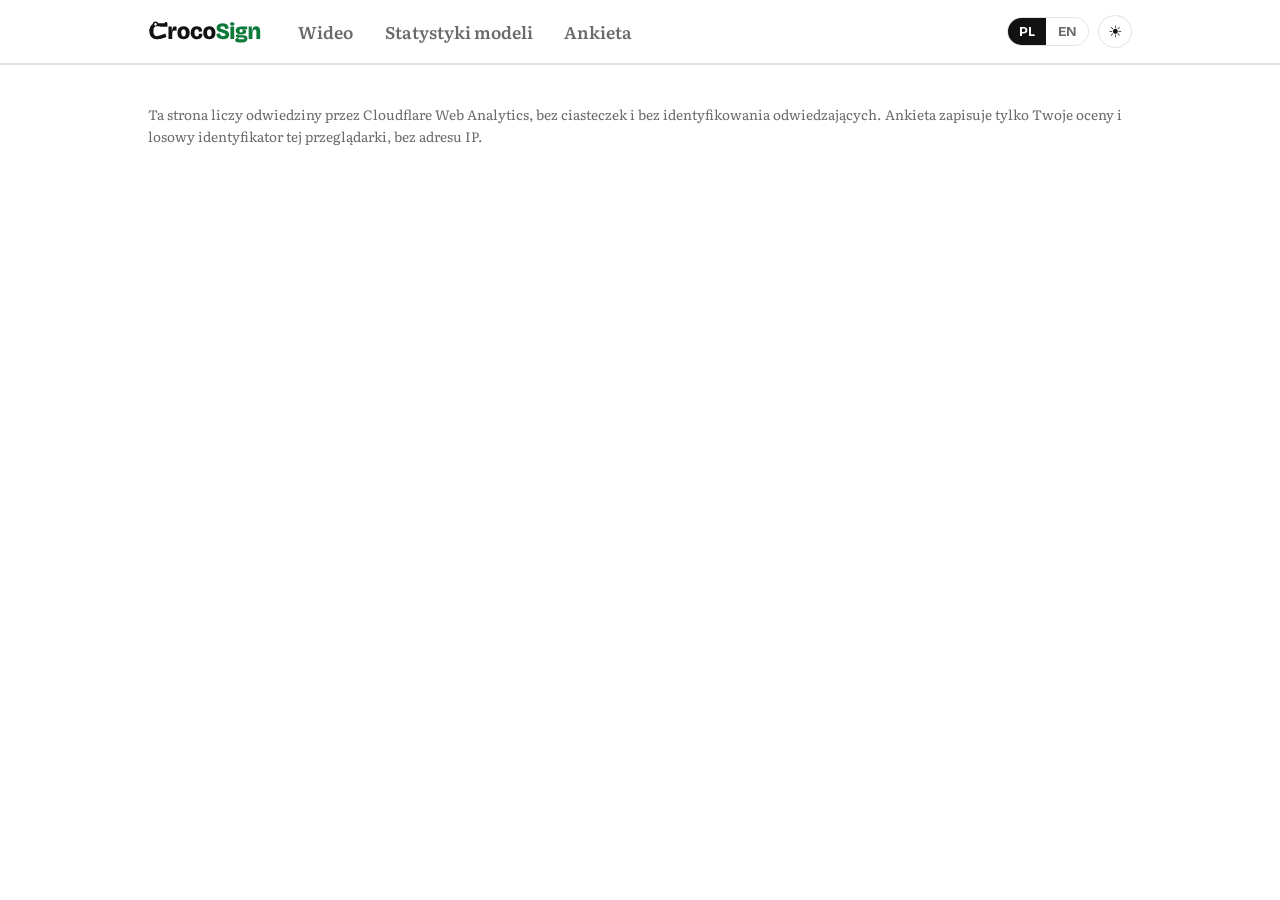
<file: index.html>
<!DOCTYPE html>
<html lang="pl"><head>
    <meta charset="UTF-8">
    <link rel="icon" href="/favicon.ico" sizes="32x32">
    <link rel="icon" type="image/svg+xml" href="/favicon.svg">
    <link rel="apple-touch-icon" href="/apple-touch-icon.png">
    <meta name="viewport" content="width=device-width, initial-scale=1.0">
    <meta name="theme-color" content="#f1f3f5">
    <!-- Prerendered pages are visible before the app loads: apply a saved dark theme first. -->
    <script>try { var t = localStorage.getItem('croco-theme'); if (t === 'system') t = matchMedia('(prefers-color-scheme: dark)').matches ? 'dark' : 'light'; if (t === 'dark') document.documentElement.setAttribute('data-theme', 'dark') } catch (e) {}</script>
    <meta name="google-site-verification" content="Dm1I7h7MbUyl6pM-6xq9IWmkWGs-axJ8IQXrkf_HCyQ">
    <link rel="preconnect" href="https://fonts.googleapis.com">
    <link rel="preconnect" href="https://fonts.gstatic.com" crossorigin="">
    <link href="https://fonts.googleapis.com/css2?family=Bricolage+Grotesque:opsz,wdth,wght@12..96,75..100,300..800&amp;family=Literata:opsz,wght@7..72,400..700&amp;display=swap" rel="stylesheet">
    <title>CrocoSign: tłumaczenie języka migowego (PJM) na tekst, prototyp AI</title>
    <meta name="description" content="Model AI tłumaczy nagrania w polskim języku migowym (PJM) na zdanie po angielsku. Otwarty zbiór 29 928 par wideo-zdanie od 151 osób Głuchych, wytrenowane modele i ankieta oceny tłumaczeń.">
    <link rel="canonical" href="https://crocosign.pl/">
    <meta property="og:type" content="website">
    <meta property="og:site_name" content="CrocoSign">
    <meta property="og:url" content="https://crocosign.pl/">
    <meta property="og:title" content="CrocoSign: tłumaczenie języka migowego (PJM) na tekst, prototyp AI">
    <meta property="og:description" content="Model AI tłumaczy nagrania w polskim języku migowym (PJM) na zdanie po angielsku. Otwarty zbiór 29 928 par wideo-zdanie od 151 osób Głuchych, wytrenowane modele i ankieta oceny tłumaczeń.">
    <meta property="og:image" content="https://crocosign.pl/og.png">
    <meta property="og:image:width" content="1200">
    <meta property="og:image:height" content="630">
    <meta property="og:locale" content="pl_PL">
    <meta property="og:locale:alternate" content="en_US">
    <meta name="twitter:card" content="summary_large_image">
    <!-- Lets Google Dataset Search list the corpus. -->
    <script type="application/ld+json">{"@context": "https://schema.org", "@type": "Dataset", "name": "CrocoSign PJM-to-text dataset", "description": "29,928 sentence-level video clips of Polish Sign Language (PJM), about 25 hours from 151 Deaf signers, with corrected Polish transcripts, English translations, signer identifiers and multi-signer and signer-independent splits. Built from the Open Repository of the PJM Corpus of the University of Warsaw.", "url": "https://huggingface.co/datasets/CrocoSign/pjm-data", "sameAs": "https://github.com/crocosign/pjm-data", "license": "https://creativecommons.org/licenses/by-sa/4.0/", "isBasedOn": "https://www.korpuspjm.uw.edu.pl/", "inLanguage": ["pl", "en"], "keywords": ["Polish Sign Language", "PJM", "sign language translation", "sign language dataset"], "creator": {"@type": "Organization", "name": "CrocoSign", "url": "https://crocosign.pl"}}</script>
    <script type="module" crossorigin="" src="/assets/index-DbKId7Bt.js"></script>
    <link rel="stylesheet" crossorigin="" href="/assets/index-Be1dLYGp.css">
  <link rel="modulepreload" as="script" crossorigin="" href="/assets/LandingPage-SZXmlYJz.js"><link rel="modulepreload" as="script" crossorigin="" href="/assets/dataLabels-BdBc4yPj.js"><link rel="stylesheet" crossorigin="" href="/assets/LandingPage-CoHhEVeE.css"><link rel="alternate" hreflang="pl" href="https://crocosign.pl/"><link rel="alternate" hreflang="en" href="https://crocosign.pl/en/"><link rel="alternate" hreflang="x-default" href="https://crocosign.pl/"></head>
  <body>
    <div id="app" data-v-app=""><header data-v-a9132efe="" class="nav"><div data-v-a9132efe="" class="nav__inner container"><a data-v-a9132efe="" aria-current="page" href="/" class="router-link-active router-link-exact-active brand" aria-label="CrocoSign"><svg data-v-68db4441="" data-v-a9132efe="" class="logo" viewBox="0 0 4875 1030" aria-hidden="true"><g data-v-68db4441="" fill-rule="evenodd"><path data-v-68db4441="" class="logo__croco" d="M1525 826Q1600 826 1659.5 797Q1719 768 1753.5 706.5Q1788 645 1788 548Q1788 454 1755.5 392.5Q1723 331 1664.5 300.5Q1606 270 1528 270Q1453 270 1393.5 299.5Q1334 329 1299.5 390.5Q1265 452 1265 549Q1265 642 1298 703.5Q1331 765 1390 795.5Q1449 826 1525 826ZM2631 826Q2706 826 2765.5 797Q2825 768 2859.5 706.5Q2894 645 2894 548Q2894 454 2861.5 392.5Q2829 331 2770.5 300.5Q2712 270 2634 270Q2559 270 2499.5 299.5Q2440 329 2405.5 390.5Q2371 452 2371 549Q2371 642 2404 703.5Q2437 765 2496 795.5Q2555 826 2631 826ZM2099 826Q2167 826 2214.5 807Q2262 788 2290.5 755Q2319 722 2329 680.5Q2339 639 2333 595L2184 588Q2188 615 2182 642.5Q2176 670 2157 688Q2138 706 2101 706Q2065 706 2041.5 687Q2018 668 2006.5 632Q1995 596 1995 546Q1995 507 2001.5 479Q2008 451 2020.5 432.5Q2033 414 2051.5 405Q2070 396 2094 396Q2121 396 2140 407.5Q2159 419 2168.5 442.5Q2178 466 2176 502L2316 491Q2325 433 2304.5 383Q2284 333 2232.5 301.5Q2181 270 2097 270Q2026 270 1975.5 293Q1925 316 1893.5 356.5Q1862 397 1847 447.5Q1832 498 1832 554Q1832 609 1847 658Q1862 707 1894 745Q1926 783 1977 804.5Q2028 826 2099 826ZM879 812H1040V603Q1040 553 1051.5 518Q1063 483 1085 465Q1107 447 1139 447Q1158 447 1179 453.5Q1200 460 1222 473L1230 293Q1211 282 1191.5 277Q1172 272 1154 272Q1121 272 1094.5 292.5Q1068 313 1050.5 361.5Q1033 410 1027 494H1019V284H879ZM1529 707Q1482 707 1455.5 665Q1429 623 1429 547Q1429 499 1440 465Q1451 431 1472 413.5Q1493 396 1523 396Q1555 396 1577.5 415Q1600 434 1612 469.5Q1624 505 1624 557Q1624 604 1613 638Q1602 672 1581 689.5Q1560 707 1529 707ZM2635 707Q2588 707 2561.5 665Q2535 623 2535 547Q2535 499 2546 465Q2557 431 2578 413.5Q2599 396 2629 396Q2661 396 2683.5 415Q2706 434 2718 469.5Q2730 505 2730 557Q2730 604 2719 638Q2708 672 2687 689.5Q2666 707 2635 707ZM60 482H230.02Q230 479.51 230 477Q230 443.87 233.8 416.01L68.92 387.99Q60.18 433.09 60 482Z"></path><path data-v-68db4441="" class="logo__croco logo__upper" d="M233.8 416.01Q235.85 400.99 239 387.5Q248 349 265.5 323Q283 297 308.5 284Q333.62 271.19 366.02 271C367.36 271.01 368.68 271.01 369.99 271.03Q371 271.04 372 271.07V271.05C456.43 272.01 495.81 288 554 288H834V138H832.8C827.24 110.61 803.03 90 774 90C744.97 90 720.76 110.61 715.2 138H440.53C421.66 92.22 376.59 60 324 60C255.72 60 200.13 114.31 198.06 182.09Q160.29 205.56 133.5 239.5Q96 287 78 350Q72.67 368.64 68.92 387.99L68.96 387.99C68.19 392.55 67.79 397.23 67.79 402C67.79 448.15 105.21 485.57 151.36 485.57C192.74 485.57 227.1 455.49 233.76 416.01ZM380 186C380 216.93 354.93 242 324 242C293.07 242 268 216.93 268 186C268 155.07 293.07 130 324 130C354.93 130 380 155.07 380 186Z"></path><path data-v-68db4441="" class="logo__croco logo__jaw" d="M372 825.99V825.97C458.91 825.34 541.72 813.33 794 726L744.93 584.25C492.01 671.8 465.32 691.93 372 692.96V692.9Q326 691.39 295 666.5Q262 640 246 591.5Q230.61 544.85 230.02 482H230.01C230.01 435.06 191.95 397 145.01 397C98.07 397 60.01 435.06 60.01 482H60Q60 483 60 484Q60 553 77.5 614.5Q95 676 133 724Q171 772 231 799Q287.03 824.22 364 825.88V826C366.2 826 368.39 825.99 370.57 825.98Q371.29 825.99 372 825.99Z"></path><path data-v-68db4441="" class="logo__sign" d="M3980 970Q4079 970 4143 951.5Q4207 933 4238.5 895Q4270 857 4270 797Q4270 744 4249 715Q4228 686 4196.5 673.5Q4165 661 4133.5 658.5Q4102 656 4081 656H3921Q3911 656 3903.5 655Q3896 654 3892 651.5Q3888 649 3888 644Q3888 636 3897.5 628.5Q3907 621 3924 614Q3940 618 3962.5 620Q3985 622 4007 622Q4079 622 4126 605.5Q4173 589 4195.5 560Q4218 531 4218 494Q4218 457 4188.5 430.5Q4159 404 4076 393V385L4257 408V284H3994Q3921 284 3870 305.5Q3819 327 3792.5 365Q3766 403 3766 455Q3766 514 3798 551Q3830 588 3884 601V608Q3824 608 3797.5 631Q3771 654 3771 683Q3771 714 3800 731.5Q3829 749 3880 749V754Q3813 764 3778 790.5Q3743 817 3743 861Q3743 893 3765 917.5Q3787 942 3839 956Q3891 970 3980 970ZM3215 826Q3294 826 3354.5 804Q3415 782 3449.5 738Q3484 694 3484 628Q3484 571 3461.5 534Q3439 497 3402 473.5Q3365 450 3321.5 435.5Q3278 421 3235 409Q3194 398 3164 387.5Q3134 377 3118 363Q3102 349 3102 328Q3102 310 3112.5 296Q3123 282 3143.5 274Q3164 266 3195 266Q3225 266 3247 274.5Q3269 283 3283.5 299Q3298 315 3305 338Q3312 361 3311 391L3459 367Q3466 293 3433 242Q3400 191 3339 164.5Q3278 138 3200 138Q3126 138 3068.5 161.5Q3011 185 2978.5 230Q2946 275 2946 339Q2946 391 2967.5 426Q2989 461 3024 483Q3059 505 3101.5 519.5Q3144 534 3187 546Q3227 557 3258.5 568Q3290 579 3308 594.5Q3326 610 3326 634Q3326 652 3312.5 665.5Q3299 679 3276 686.5Q3253 694 3223 694Q3186 694 3156 680.5Q3126 667 3108.5 638.5Q3091 610 3089 564L2939 597Q2937 649 2953.5 691.5Q2970 734 3005 764Q3040 794 3092.5 810Q3145 826 3215 826ZM4320 812H4482V625Q4482 546 4495 499Q4508 452 4531 431Q4554 410 4584 410Q4620 410 4636.5 437Q4653 464 4653 518V812H4815V497Q4815 384 4771.5 327Q4728 270 4642 270Q4585 270 4548 295Q4511 320 4491 370.5Q4471 421 4465 499H4457V284H4320ZM3537 812H3699V284H3537ZM3617 246Q3664 246 3688.5 226Q3713 206 3713 170Q3713 133 3688.5 113Q3664 93 3617 93Q3571 93 3546.5 112.5Q3522 132 3522 170Q3522 207 3546.5 226.5Q3571 246 3617 246ZM3997 534Q3975 534 3959.5 525Q3944 516 3936 499Q3928 482 3928 459Q3928 424 3946.5 402.5Q3965 381 3996 381Q4028 381 4046 402.5Q4064 424 4064 459Q4064 494 4046.5 514Q4029 534 3997 534ZM3980 828Q3947 828 3922.5 826Q3898 824 3884.5 817.5Q3871 811 3871 797Q3871 785 3882.5 775.5Q3894 766 3926 755H4061Q4068 755 4079.5 755.5Q4091 756 4103 759.5Q4115 763 4123 771Q4131 779 4131 793Q4131 803 4121 811Q4111 819 4079 823.5Q4047 828 3980 828Z"></path></g></svg></a><nav data-v-a9132efe="" class="nav__links"><a data-v-a9132efe="" href="/videos" class="">Wideo</a><a data-v-a9132efe="" href="/metrics" class="">Statystyki modeli</a><a data-v-a9132efe="" href="/survey" class="">Ankieta</a></nav><div data-v-a9132efe="" class="nav__actions"><div data-v-a9132efe="" class="lang" role="group" aria-label="Język"><button data-v-a9132efe="" type="button" class="lang--on"> PL </button><button data-v-a9132efe="" type="button" class=""> EN </button></div><button data-v-a9132efe="" type="button" class="theme-toggle" title="Przełącz motyw" aria-label="Przełącz motyw">☀</button></div></div></header><main data-v-9aeeb76b="" data-v-a9132efe="" class="landing"><div data-v-9aeeb76b="" class="wrap"><header data-v-9aeeb76b="" class="hero"><div data-v-9aeeb76b=""><h1 data-v-9aeeb76b=""><svg data-v-68db4441="" data-v-9aeeb76b="" class="logo hero-logo" viewBox="0 0 4875 1030" aria-hidden="true"><g data-v-68db4441="" fill-rule="evenodd"><path data-v-68db4441="" class="logo__croco" d="M1525 826Q1600 826 1659.5 797Q1719 768 1753.5 706.5Q1788 645 1788 548Q1788 454 1755.5 392.5Q1723 331 1664.5 300.5Q1606 270 1528 270Q1453 270 1393.5 299.5Q1334 329 1299.5 390.5Q1265 452 1265 549Q1265 642 1298 703.5Q1331 765 1390 795.5Q1449 826 1525 826ZM2631 826Q2706 826 2765.5 797Q2825 768 2859.5 706.5Q2894 645 2894 548Q2894 454 2861.5 392.5Q2829 331 2770.5 300.5Q2712 270 2634 270Q2559 270 2499.5 299.5Q2440 329 2405.5 390.5Q2371 452 2371 549Q2371 642 2404 703.5Q2437 765 2496 795.5Q2555 826 2631 826ZM2099 826Q2167 826 2214.5 807Q2262 788 2290.5 755Q2319 722 2329 680.5Q2339 639 2333 595L2184 588Q2188 615 2182 642.5Q2176 670 2157 688Q2138 706 2101 706Q2065 706 2041.5 687Q2018 668 2006.5 632Q1995 596 1995 546Q1995 507 2001.5 479Q2008 451 2020.5 432.5Q2033 414 2051.5 405Q2070 396 2094 396Q2121 396 2140 407.5Q2159 419 2168.5 442.5Q2178 466 2176 502L2316 491Q2325 433 2304.5 383Q2284 333 2232.5 301.5Q2181 270 2097 270Q2026 270 1975.5 293Q1925 316 1893.5 356.5Q1862 397 1847 447.5Q1832 498 1832 554Q1832 609 1847 658Q1862 707 1894 745Q1926 783 1977 804.5Q2028 826 2099 826ZM879 812H1040V603Q1040 553 1051.5 518Q1063 483 1085 465Q1107 447 1139 447Q1158 447 1179 453.5Q1200 460 1222 473L1230 293Q1211 282 1191.5 277Q1172 272 1154 272Q1121 272 1094.5 292.5Q1068 313 1050.5 361.5Q1033 410 1027 494H1019V284H879ZM1529 707Q1482 707 1455.5 665Q1429 623 1429 547Q1429 499 1440 465Q1451 431 1472 413.5Q1493 396 1523 396Q1555 396 1577.5 415Q1600 434 1612 469.5Q1624 505 1624 557Q1624 604 1613 638Q1602 672 1581 689.5Q1560 707 1529 707ZM2635 707Q2588 707 2561.5 665Q2535 623 2535 547Q2535 499 2546 465Q2557 431 2578 413.5Q2599 396 2629 396Q2661 396 2683.5 415Q2706 434 2718 469.5Q2730 505 2730 557Q2730 604 2719 638Q2708 672 2687 689.5Q2666 707 2635 707ZM60 482H230.02Q230 479.51 230 477Q230 443.87 233.8 416.01L68.92 387.99Q60.18 433.09 60 482Z"></path><path data-v-68db4441="" class="logo__croco logo__upper" d="M233.8 416.01Q235.85 400.99 239 387.5Q248 349 265.5 323Q283 297 308.5 284Q333.62 271.19 366.02 271C367.36 271.01 368.68 271.01 369.99 271.03Q371 271.04 372 271.07V271.05C456.43 272.01 495.81 288 554 288H834V138H832.8C827.24 110.61 803.03 90 774 90C744.97 90 720.76 110.61 715.2 138H440.53C421.66 92.22 376.59 60 324 60C255.72 60 200.13 114.31 198.06 182.09Q160.29 205.56 133.5 239.5Q96 287 78 350Q72.67 368.64 68.92 387.99L68.96 387.99C68.19 392.55 67.79 397.23 67.79 402C67.79 448.15 105.21 485.57 151.36 485.57C192.74 485.57 227.1 455.49 233.76 416.01ZM380 186C380 216.93 354.93 242 324 242C293.07 242 268 216.93 268 186C268 155.07 293.07 130 324 130C354.93 130 380 155.07 380 186Z"></path><path data-v-68db4441="" class="logo__croco logo__jaw" d="M372 825.99V825.97C458.91 825.34 541.72 813.33 794 726L744.93 584.25C492.01 671.8 465.32 691.93 372 692.96V692.9Q326 691.39 295 666.5Q262 640 246 591.5Q230.61 544.85 230.02 482H230.01C230.01 435.06 191.95 397 145.01 397C98.07 397 60.01 435.06 60.01 482H60Q60 483 60 484Q60 553 77.5 614.5Q95 676 133 724Q171 772 231 799Q287.03 824.22 364 825.88V826C366.2 826 368.39 825.99 370.57 825.98Q371.29 825.99 372 825.99Z"></path><path data-v-68db4441="" class="logo__sign" d="M3980 970Q4079 970 4143 951.5Q4207 933 4238.5 895Q4270 857 4270 797Q4270 744 4249 715Q4228 686 4196.5 673.5Q4165 661 4133.5 658.5Q4102 656 4081 656H3921Q3911 656 3903.5 655Q3896 654 3892 651.5Q3888 649 3888 644Q3888 636 3897.5 628.5Q3907 621 3924 614Q3940 618 3962.5 620Q3985 622 4007 622Q4079 622 4126 605.5Q4173 589 4195.5 560Q4218 531 4218 494Q4218 457 4188.5 430.5Q4159 404 4076 393V385L4257 408V284H3994Q3921 284 3870 305.5Q3819 327 3792.5 365Q3766 403 3766 455Q3766 514 3798 551Q3830 588 3884 601V608Q3824 608 3797.5 631Q3771 654 3771 683Q3771 714 3800 731.5Q3829 749 3880 749V754Q3813 764 3778 790.5Q3743 817 3743 861Q3743 893 3765 917.5Q3787 942 3839 956Q3891 970 3980 970ZM3215 826Q3294 826 3354.5 804Q3415 782 3449.5 738Q3484 694 3484 628Q3484 571 3461.5 534Q3439 497 3402 473.5Q3365 450 3321.5 435.5Q3278 421 3235 409Q3194 398 3164 387.5Q3134 377 3118 363Q3102 349 3102 328Q3102 310 3112.5 296Q3123 282 3143.5 274Q3164 266 3195 266Q3225 266 3247 274.5Q3269 283 3283.5 299Q3298 315 3305 338Q3312 361 3311 391L3459 367Q3466 293 3433 242Q3400 191 3339 164.5Q3278 138 3200 138Q3126 138 3068.5 161.5Q3011 185 2978.5 230Q2946 275 2946 339Q2946 391 2967.5 426Q2989 461 3024 483Q3059 505 3101.5 519.5Q3144 534 3187 546Q3227 557 3258.5 568Q3290 579 3308 594.5Q3326 610 3326 634Q3326 652 3312.5 665.5Q3299 679 3276 686.5Q3253 694 3223 694Q3186 694 3156 680.5Q3126 667 3108.5 638.5Q3091 610 3089 564L2939 597Q2937 649 2953.5 691.5Q2970 734 3005 764Q3040 794 3092.5 810Q3145 826 3215 826ZM4320 812H4482V625Q4482 546 4495 499Q4508 452 4531 431Q4554 410 4584 410Q4620 410 4636.5 437Q4653 464 4653 518V812H4815V497Q4815 384 4771.5 327Q4728 270 4642 270Q4585 270 4548 295Q4511 320 4491 370.5Q4471 421 4465 499H4457V284H4320ZM3537 812H3699V284H3537ZM3617 246Q3664 246 3688.5 226Q3713 206 3713 170Q3713 133 3688.5 113Q3664 93 3617 93Q3571 93 3546.5 112.5Q3522 132 3522 170Q3522 207 3546.5 226.5Q3571 246 3617 246ZM3997 534Q3975 534 3959.5 525Q3944 516 3936 499Q3928 482 3928 459Q3928 424 3946.5 402.5Q3965 381 3996 381Q4028 381 4046 402.5Q4064 424 4064 459Q4064 494 4046.5 514Q4029 534 3997 534ZM3980 828Q3947 828 3922.5 826Q3898 824 3884.5 817.5Q3871 811 3871 797Q3871 785 3882.5 775.5Q3894 766 3926 755H4061Q4068 755 4079.5 755.5Q4091 756 4103 759.5Q4115 763 4123 771Q4131 779 4131 793Q4131 803 4121 811Q4111 819 4079 823.5Q4047 828 3980 828Z"></path></g></svg><span data-v-9aeeb76b="" class="hero-name">CrocoSign</span></h1><p data-v-9aeeb76b="" class="lead">Uczymy sztuczną inteligencję tłumaczyć nagrania w polskim języku migowym (PJM) na tekst.</p><p data-v-9aeeb76b="" class="thesis">To nasza praca inżynierska w PJATK, „Automatyczne tłumaczenie z Polskiego Języka Migowego na języki foniczne”.</p><div data-v-9aeeb76b="" class="cta"><a data-v-9aeeb76b="" href="/videos" class="btn btn-primary">Przeglądaj nagrania z korpusu</a><a data-v-9aeeb76b="" href="/metrics" class="btn btn-secondary">Zobacz wyniki modeli</a><a data-v-9aeeb76b="" href="/survey" class="btn btn-secondary">Oceń tłumaczenia modelu</a></div></div><figure data-v-8e3d008e="" data-v-9aeeb76b="" class="scene"><div data-v-8e3d008e="" class="stage"><!----><video data-v-8e3d008e="" class="stage__video" poster="/assets/frame-C64pJEis.jpg" width="640" height="360" loop="" playsinline="" preload="auto" role="img" aria-label="Klatka nagrania z korpusu: osoba migająca unosi dłoń do ust"><source data-v-8e3d008e="" src="/assets/clip-DSAp-umF.webm" type="video/webm"><source data-v-8e3d008e="" src="/assets/clip-BU9-rFMF.mp4" type="video/mp4"></video><canvas data-v-8e3d008e="" class="stage__canvas" aria-hidden="true" width="541" height="305"></canvas></div><div data-v-8e3d008e="" class="controls"><button data-v-8e3d008e="" class="play" type="button">Odtwórz klip</button><div data-v-8e3d008e="" class="layers" role="group" aria-label="Warstwy punktów kluczowych"><span data-v-8e3d008e="" class="chip" style="--c: var(--g-lh);"><input data-v-8e3d008e="" id="layer-leftHand" type="checkbox"><label data-v-8e3d008e="" for="layer-leftHand"><i data-v-8e3d008e=""></i>lewa dłoń</label></span><span data-v-8e3d008e="" class="chip" style="--c: var(--g-rh);"><input data-v-8e3d008e="" id="layer-rightHand" type="checkbox"><label data-v-8e3d008e="" for="layer-rightHand"><i data-v-8e3d008e=""></i>prawa dłoń</label></span><span data-v-8e3d008e="" class="chip" style="--c: var(--g-body);"><input data-v-8e3d008e="" id="layer-body" type="checkbox"><label data-v-8e3d008e="" for="layer-body"><i data-v-8e3d008e=""></i>tułów</label></span><span data-v-8e3d008e="" class="chip" style="--c: var(--g-face);"><input data-v-8e3d008e="" id="layer-face" type="checkbox"><label data-v-8e3d008e="" for="layer-face"><i data-v-8e3d008e=""></i>twarz</label></span></div></div><p data-v-8e3d008e="" class="transcript" lang="pl">„Rybka podnosi się i opluwa kota, a ten ucieka.”</p><p data-v-8e3d008e="" class="source">Wynik modelu (Uni-Sign)</p><p data-v-8e3d008e="" class="out" lang="en"><span data-v-8e3d008e="" class="w">The</span> <span data-v-8e3d008e="" class="w">fish</span> <span data-v-8e3d008e="" class="w">rises</span> <span data-v-8e3d008e="" class="w">and</span> <span data-v-8e3d008e="" class="w">spits</span> <span data-v-8e3d008e="" class="w">water</span> <span data-v-8e3d008e="" class="w">at</span> <span data-v-8e3d008e="" class="w">the</span> <span data-v-8e3d008e="" class="w">cat,</span> <span data-v-8e3d008e="" class="w">and</span> <span data-v-8e3d008e="" class="w">the</span> <span data-v-8e3d008e="" class="w">cat</span> <span data-v-8e3d008e="" class="w">runs</span> <span data-v-8e3d008e="" class="w">away.</span> </p><p data-v-8e3d008e="" class="example">Przykład wybrany ze zbioru testowego. Przeciętnie model tłumaczy jeszcze dużo gorzej niż człowiek, zobacz wyniki.</p></figure></header><section data-v-9aeeb76b="" class="sec" aria-labelledby="h-problem"><h2 data-v-9aeeb76b="" id="h-problem">Problem</h2><div data-v-9aeeb76b="" class="body"><p data-v-9aeeb76b="" class="big">Według szacunków Polskiego Związku Głuchych PJM posługuje się w Polsce około 40-50 tysięcy osób. Ma własną gramatykę, a znaczenie niosą w nim między innymi kierunek i siła ruchu oraz mimika.</p><p data-v-9aeeb76b="">Tłumaczy jest mało. W spisie STPJM i UW z 2023 roku wzięło udział 236 tłumaczy języka migowego. Wojewódzkie rejestry mają 508 wpisów, ale nie są aktualizowane, więc czynnych tłumaczy jest zapewne wyraźnie mniej. Godzina tłumaczenia kosztuje średnio około 132 zł. W nagłej sytuacji, na przykład u lekarza, tłumacza często nie da się zamówić.</p><div data-v-9aeeb76b="" class="consulted"><p data-v-9aeeb76b="">Na początku pracy rozmawialiśmy o pomyśle i o tych problemach z Głuchymi. Najbardziej potrzeba więcej tłumaczy, a do tego ludzi i pieniędzy. Nasza praca idzie obok tego: sprawdzamy, czy maszynowe tłumaczenie z PJM na tekst jest wykonalne.</p></div><p data-v-9aeeb76b="">Tłumaczymy wprost z wideo na tekst. Wiele systemów najpierw zapisuje znaki w notacji pośredniej, tak zwanych glosach. Dla PJM nie ma ręcznych adnotacji glosowych, więc takich metod nie dało się użyć bezpośrednio. Można by wygenerować pseudoglosy automatycznie, ale wybraliśmy podejście całkiem bez glos: bez dodatkowego etapu i bez szumu z błędów automatycznej adnotacji.</p><p data-v-9aeeb76b="">Nie znaleźliśmy gotowego tłumacza z PJM na tekst ani zbioru nagrań przygotowanego do uczenia modeli. Zbiór zrobiliśmy sami.</p></div></section><section data-v-9aeeb76b="" class="sec sec--scene" aria-labelledby="h-how"><h2 data-v-9aeeb76b="" id="h-how">Jak to działa</h2><div data-v-cfa67ae3="" data-v-9aeeb76b="" class="scene s1 s2 s3 s4"><figure data-v-cfa67ae3="" class="figure"><div data-v-cfa67ae3="" class="layer layer--frame"><img data-v-cfa67ae3="" class="photo" src="/assets/frame-C64pJEis.jpg" alt="Klatka nagrania z korpusu: osoba migająca unosi dłoń do ust" width="640" height="360" loading="lazy"><svg data-v-cfa67ae3="" class="overlay" viewBox="0 0 640 360" preserveAspectRatio="xMidYMid slice" aria-hidden="true"><g data-v-cfa67ae3="" stroke="#1ed760" fill="#1ed760"><line data-v-cfa67ae3="" class="draw" x1="367.2" y1="296.8" x2="349.3" y2="301.1" pathLength="1" stroke-width="2.5" style="transition-delay: 0ms;"></line><line data-v-cfa67ae3="" class="draw" x1="349.3" y1="301.1" x2="334.3" y2="306.1" pathLength="1" stroke-width="2.5" style="transition-delay: 25ms;"></line><line data-v-cfa67ae3="" class="draw" x1="334.3" y1="306.1" x2="325.8" y2="316.8" pathLength="1" stroke-width="2.5" style="transition-delay: 50ms;"></line><line data-v-cfa67ae3="" class="draw" x1="325.8" y1="316.8" x2="315.8" y2="324.7" pathLength="1" stroke-width="2.5" style="transition-delay: 75ms;"></line><line data-v-cfa67ae3="" class="draw" x1="367.2" y1="296.8" x2="332.9" y2="316.8" pathLength="1" stroke-width="2.5" style="transition-delay: 100ms;"></line><line data-v-cfa67ae3="" class="draw" x1="332.9" y1="316.8" x2="325.1" y2="330.4" pathLength="1" stroke-width="2.5" style="transition-delay: 125ms;"></line><line data-v-cfa67ae3="" class="draw" x1="325.1" y1="330.4" x2="317.9" y2="339" pathLength="1" stroke-width="2.5" style="transition-delay: 150ms;"></line><line data-v-cfa67ae3="" class="draw" x1="317.9" y1="339" x2="312.2" y2="346.8" pathLength="1" stroke-width="2.5" style="transition-delay: 175ms;"></line><line data-v-cfa67ae3="" class="draw" x1="367.2" y1="296.8" x2="342.2" y2="323.2" pathLength="1" stroke-width="2.5" style="transition-delay: 200ms;"></line><line data-v-cfa67ae3="" class="draw" x1="342.2" y1="323.2" x2="332.9" y2="338.3" pathLength="1" stroke-width="2.5" style="transition-delay: 225ms;"></line><line data-v-cfa67ae3="" class="draw" x1="332.9" y1="338.3" x2="325.8" y2="346.1" pathLength="1" stroke-width="2.5" style="transition-delay: 250ms;"></line><line data-v-cfa67ae3="" class="draw" x1="325.8" y1="346.1" x2="320" y2="351.8" pathLength="1" stroke-width="2.5" style="transition-delay: 275ms;"></line><line data-v-cfa67ae3="" class="draw" x1="367.2" y1="296.8" x2="350" y2="328.2" pathLength="1" stroke-width="2.5" style="transition-delay: 300ms;"></line><line data-v-cfa67ae3="" class="draw" x1="350" y1="328.2" x2="340.7" y2="341.1" pathLength="1" stroke-width="2.5" style="transition-delay: 325ms;"></line><line data-v-cfa67ae3="" class="draw" x1="340.7" y1="341.1" x2="333.6" y2="346.8" pathLength="1" stroke-width="2.5" style="transition-delay: 350ms;"></line><line data-v-cfa67ae3="" class="draw" x1="333.6" y1="346.8" x2="328.6" y2="349.7" pathLength="1" stroke-width="2.5" style="transition-delay: 375ms;"></line><line data-v-cfa67ae3="" class="draw" x1="367.2" y1="296.8" x2="357.2" y2="332.5" pathLength="1" stroke-width="2.5" style="transition-delay: 400ms;"></line><line data-v-cfa67ae3="" class="draw" x1="357.2" y1="332.5" x2="349.3" y2="341.1" pathLength="1" stroke-width="2.5" style="transition-delay: 425ms;"></line><line data-v-cfa67ae3="" class="draw" x1="349.3" y1="341.1" x2="343.6" y2="344" pathLength="1" stroke-width="2.5" style="transition-delay: 450ms;"></line><line data-v-cfa67ae3="" class="draw" x1="343.6" y1="344" x2="339.3" y2="345.4" pathLength="1" stroke-width="2.5" style="transition-delay: 475ms;"></line><circle data-v-cfa67ae3="" class="dot" cx="367.2" cy="296.8" r="2.2" style="transition-delay: 500ms;"></circle><circle data-v-cfa67ae3="" class="dot" cx="349.3" cy="301.1" r="2.2" style="transition-delay: 500ms;"></circle><circle data-v-cfa67ae3="" class="dot" cx="334.3" cy="306.1" r="2.2" style="transition-delay: 500ms;"></circle><circle data-v-cfa67ae3="" class="dot" cx="325.8" cy="316.8" r="2.2" style="transition-delay: 500ms;"></circle><circle data-v-cfa67ae3="" class="dot" cx="315.8" cy="324.7" r="2.2" style="transition-delay: 500ms;"></circle><circle data-v-cfa67ae3="" class="dot" cx="332.9" cy="316.8" r="2.2" style="transition-delay: 500ms;"></circle><circle data-v-cfa67ae3="" class="dot" cx="325.1" cy="330.4" r="2.2" style="transition-delay: 500ms;"></circle><circle data-v-cfa67ae3="" class="dot" cx="317.9" cy="339" r="2.2" style="transition-delay: 500ms;"></circle><circle data-v-cfa67ae3="" class="dot" cx="312.2" cy="346.8" r="2.2" style="transition-delay: 500ms;"></circle><circle data-v-cfa67ae3="" class="dot" cx="342.2" cy="323.2" r="2.2" style="transition-delay: 500ms;"></circle><circle data-v-cfa67ae3="" class="dot" cx="332.9" cy="338.3" r="2.2" style="transition-delay: 500ms;"></circle><circle data-v-cfa67ae3="" class="dot" cx="325.8" cy="346.1" r="2.2" style="transition-delay: 500ms;"></circle><circle data-v-cfa67ae3="" class="dot" cx="320" cy="351.8" r="2.2" style="transition-delay: 500ms;"></circle><circle data-v-cfa67ae3="" class="dot" cx="350" cy="328.2" r="2.2" style="transition-delay: 500ms;"></circle><circle data-v-cfa67ae3="" class="dot" cx="340.7" cy="341.1" r="2.2" style="transition-delay: 500ms;"></circle><circle data-v-cfa67ae3="" class="dot" cx="333.6" cy="346.8" r="2.2" style="transition-delay: 500ms;"></circle><circle data-v-cfa67ae3="" class="dot" cx="328.6" cy="349.7" r="2.2" style="transition-delay: 500ms;"></circle><circle data-v-cfa67ae3="" class="dot" cx="357.2" cy="332.5" r="2.2" style="transition-delay: 500ms;"></circle><circle data-v-cfa67ae3="" class="dot" cx="349.3" cy="341.1" r="2.2" style="transition-delay: 500ms;"></circle><circle data-v-cfa67ae3="" class="dot" cx="343.6" cy="344" r="2.2" style="transition-delay: 500ms;"></circle><circle data-v-cfa67ae3="" class="dot" cx="339.3" cy="345.4" r="2.2" style="transition-delay: 500ms;"></circle></g><g data-v-cfa67ae3="" stroke="#7ee2a8" fill="#7ee2a8"><line data-v-cfa67ae3="" class="draw" x1="294.3" y1="130.3" x2="300.7" y2="121.8" pathLength="1" stroke-width="2.5" style="transition-delay: 220ms;"></line><line data-v-cfa67ae3="" class="draw" x1="300.7" y1="121.8" x2="309.3" y2="116" pathLength="1" stroke-width="2.5" style="transition-delay: 245ms;"></line><line data-v-cfa67ae3="" class="draw" x1="309.3" y1="116" x2="316.5" y2="110.3" pathLength="1" stroke-width="2.5" style="transition-delay: 270ms;"></line><line data-v-cfa67ae3="" class="draw" x1="316.5" y1="110.3" x2="320.8" y2="99.6" pathLength="1" stroke-width="2.5" style="transition-delay: 295ms;"></line><line data-v-cfa67ae3="" class="draw" x1="294.3" y1="130.3" x2="301.4" y2="94.6" pathLength="1" stroke-width="2.5" style="transition-delay: 320ms;"></line><line data-v-cfa67ae3="" class="draw" x1="301.4" y1="94.6" x2="310.7" y2="92.4" pathLength="1" stroke-width="2.5" style="transition-delay: 345ms;"></line><line data-v-cfa67ae3="" class="draw" x1="310.7" y1="92.4" x2="317.9" y2="97.5" pathLength="1" stroke-width="2.5" style="transition-delay: 370ms;"></line><line data-v-cfa67ae3="" class="draw" x1="317.9" y1="97.5" x2="322.2" y2="107.5" pathLength="1" stroke-width="2.5" style="transition-delay: 395ms;"></line><line data-v-cfa67ae3="" class="draw" x1="294.3" y1="130.3" x2="297.2" y2="95.3" pathLength="1" stroke-width="2.5" style="transition-delay: 420ms;"></line><line data-v-cfa67ae3="" class="draw" x1="297.2" y1="95.3" x2="312.2" y2="94.6" pathLength="1" stroke-width="2.5" style="transition-delay: 445ms;"></line><line data-v-cfa67ae3="" class="draw" x1="312.2" y1="94.6" x2="319.3" y2="101.7" pathLength="1" stroke-width="2.5" style="transition-delay: 470ms;"></line><line data-v-cfa67ae3="" class="draw" x1="319.3" y1="101.7" x2="322.9" y2="111" pathLength="1" stroke-width="2.5" style="transition-delay: 495ms;"></line><line data-v-cfa67ae3="" class="draw" x1="294.3" y1="130.3" x2="295" y2="97.5" pathLength="1" stroke-width="2.5" style="transition-delay: 520ms;"></line><line data-v-cfa67ae3="" class="draw" x1="295" y1="97.5" x2="309.3" y2="97.5" pathLength="1" stroke-width="2.5" style="transition-delay: 545ms;"></line><line data-v-cfa67ae3="" class="draw" x1="309.3" y1="97.5" x2="317.2" y2="106.7" pathLength="1" stroke-width="2.5" style="transition-delay: 570ms;"></line><line data-v-cfa67ae3="" class="draw" x1="317.2" y1="106.7" x2="319.3" y2="117.5" pathLength="1" stroke-width="2.5" style="transition-delay: 595ms;"></line><line data-v-cfa67ae3="" class="draw" x1="294.3" y1="130.3" x2="293.6" y2="101.7" pathLength="1" stroke-width="2.5" style="transition-delay: 620ms;"></line><line data-v-cfa67ae3="" class="draw" x1="293.6" y1="101.7" x2="305.7" y2="101.7" pathLength="1" stroke-width="2.5" style="transition-delay: 645ms;"></line><line data-v-cfa67ae3="" class="draw" x1="305.7" y1="101.7" x2="312.2" y2="110.3" pathLength="1" stroke-width="2.5" style="transition-delay: 670ms;"></line><line data-v-cfa67ae3="" class="draw" x1="312.2" y1="110.3" x2="315.8" y2="118.9" pathLength="1" stroke-width="2.5" style="transition-delay: 695ms;"></line><circle data-v-cfa67ae3="" class="dot" cx="294.3" cy="130.3" r="2.2" style="transition-delay: 720ms;"></circle><circle data-v-cfa67ae3="" class="dot" cx="300.7" cy="121.8" r="2.2" style="transition-delay: 720ms;"></circle><circle data-v-cfa67ae3="" class="dot" cx="309.3" cy="116" r="2.2" style="transition-delay: 720ms;"></circle><circle data-v-cfa67ae3="" class="dot" cx="316.5" cy="110.3" r="2.2" style="transition-delay: 720ms;"></circle><circle data-v-cfa67ae3="" class="dot" cx="320.8" cy="99.6" r="2.2" style="transition-delay: 720ms;"></circle><circle data-v-cfa67ae3="" class="dot" cx="301.4" cy="94.6" r="2.2" style="transition-delay: 720ms;"></circle><circle data-v-cfa67ae3="" class="dot" cx="310.7" cy="92.4" r="2.2" style="transition-delay: 720ms;"></circle><circle data-v-cfa67ae3="" class="dot" cx="317.9" cy="97.5" r="2.2" style="transition-delay: 720ms;"></circle><circle data-v-cfa67ae3="" class="dot" cx="322.2" cy="107.5" r="2.2" style="transition-delay: 720ms;"></circle><circle data-v-cfa67ae3="" class="dot" cx="297.2" cy="95.3" r="2.2" style="transition-delay: 720ms;"></circle><circle data-v-cfa67ae3="" class="dot" cx="312.2" cy="94.6" r="2.2" style="transition-delay: 720ms;"></circle><circle data-v-cfa67ae3="" class="dot" cx="319.3" cy="101.7" r="2.2" style="transition-delay: 720ms;"></circle><circle data-v-cfa67ae3="" class="dot" cx="322.9" cy="111" r="2.2" style="transition-delay: 720ms;"></circle><circle data-v-cfa67ae3="" class="dot" cx="295" cy="97.5" r="2.2" style="transition-delay: 720ms;"></circle><circle data-v-cfa67ae3="" class="dot" cx="309.3" cy="97.5" r="2.2" style="transition-delay: 720ms;"></circle><circle data-v-cfa67ae3="" class="dot" cx="317.2" cy="106.7" r="2.2" style="transition-delay: 720ms;"></circle><circle data-v-cfa67ae3="" class="dot" cx="319.3" cy="117.5" r="2.2" style="transition-delay: 720ms;"></circle><circle data-v-cfa67ae3="" class="dot" cx="293.6" cy="101.7" r="2.2" style="transition-delay: 720ms;"></circle><circle data-v-cfa67ae3="" class="dot" cx="305.7" cy="101.7" r="2.2" style="transition-delay: 720ms;"></circle><circle data-v-cfa67ae3="" class="dot" cx="312.2" cy="110.3" r="2.2" style="transition-delay: 720ms;"></circle><circle data-v-cfa67ae3="" class="dot" cx="315.8" cy="118.9" r="2.2" style="transition-delay: 720ms;"></circle></g><g data-v-cfa67ae3="" stroke="#e8c872" fill="#e8c872"><line data-v-cfa67ae3="" class="draw" x1="389.3" y1="153.2" x2="248.6" y2="136.8" pathLength="1" stroke-width="2.5" style="transition-delay: 440ms;"></line><line data-v-cfa67ae3="" class="draw" x1="389.3" y1="153.2" x2="444.4" y2="256.1" pathLength="1" stroke-width="2.5" style="transition-delay: 465ms;"></line><line data-v-cfa67ae3="" class="draw" x1="444.4" y1="256.1" x2="370" y2="295.4" pathLength="1" stroke-width="2.5" style="transition-delay: 490ms;"></line><line data-v-cfa67ae3="" class="draw" x1="248.6" y1="136.8" x2="212.2" y2="208.9" pathLength="1" stroke-width="2.5" style="transition-delay: 515ms;"></line><line data-v-cfa67ae3="" class="draw" x1="212.2" y1="208.9" x2="284.3" y2="135.3" pathLength="1" stroke-width="2.5" style="transition-delay: 540ms;"></line><line data-v-cfa67ae3="" class="draw" x1="304.3" y1="86.7" x2="318.6" y2="73.2" pathLength="1" stroke-width="2.5" style="transition-delay: 565ms;"></line><line data-v-cfa67ae3="" class="draw" x1="304.3" y1="86.7" x2="290.8" y2="73.2" pathLength="1" stroke-width="2.5" style="transition-delay: 590ms;"></line><line data-v-cfa67ae3="" class="draw" x1="318.6" y1="73.2" x2="342.2" y2="82.4" pathLength="1" stroke-width="2.5" style="transition-delay: 615ms;"></line><line data-v-cfa67ae3="" class="draw" x1="290.8" y1="73.2" x2="270.7" y2="85.3" pathLength="1" stroke-width="2.5" style="transition-delay: 640ms;"></line><circle data-v-cfa67ae3="" class="dot" cx="304.3" cy="86.7" r="2.2" style="transition-delay: 940ms;"></circle><circle data-v-cfa67ae3="" class="dot" cx="318.6" cy="73.2" r="2.2" style="transition-delay: 940ms;"></circle><circle data-v-cfa67ae3="" class="dot" cx="290.8" cy="73.2" r="2.2" style="transition-delay: 940ms;"></circle><circle data-v-cfa67ae3="" class="dot" cx="342.2" cy="82.4" r="2.2" style="transition-delay: 940ms;"></circle><circle data-v-cfa67ae3="" class="dot" cx="270.7" cy="85.3" r="2.2" style="transition-delay: 940ms;"></circle><circle data-v-cfa67ae3="" class="dot" cx="389.3" cy="153.2" r="2.2" style="transition-delay: 940ms;"></circle><circle data-v-cfa67ae3="" class="dot" cx="248.6" cy="136.8" r="2.2" style="transition-delay: 940ms;"></circle><circle data-v-cfa67ae3="" class="dot" cx="444.4" cy="256.1" r="2.2" style="transition-delay: 940ms;"></circle><circle data-v-cfa67ae3="" class="dot" cx="212.2" cy="208.9" r="2.2" style="transition-delay: 940ms;"></circle><circle data-v-cfa67ae3="" class="dot" cx="370" cy="295.4" r="2.2" style="transition-delay: 940ms;"></circle><circle data-v-cfa67ae3="" class="dot" cx="284.3" cy="135.3" r="2.2" style="transition-delay: 940ms;"></circle></g><g data-v-cfa67ae3="" stroke="#f28c6b" fill="#f28c6b"><line data-v-cfa67ae3="" class="draw" x1="272.1" y1="75.3" x2="272.9" y2="83.9" pathLength="1" stroke-width="1.5" style="transition-delay: 660ms;"></line><line data-v-cfa67ae3="" class="draw" x1="272.9" y1="83.9" x2="274.3" y2="92.4" pathLength="1" stroke-width="1.5" style="transition-delay: 685ms;"></line><line data-v-cfa67ae3="" class="draw" x1="274.3" y1="92.4" x2="276.4" y2="100.3" pathLength="1" stroke-width="1.5" style="transition-delay: 710ms;"></line><line data-v-cfa67ae3="" class="draw" x1="276.4" y1="100.3" x2="279.3" y2="107.5" pathLength="1" stroke-width="1.5" style="transition-delay: 735ms;"></line><line data-v-cfa67ae3="" class="draw" x1="279.3" y1="107.5" x2="284.3" y2="113.9" pathLength="1" stroke-width="1.5" style="transition-delay: 760ms;"></line><line data-v-cfa67ae3="" class="draw" x1="284.3" y1="113.9" x2="290" y2="120.3" pathLength="1" stroke-width="1.5" style="transition-delay: 785ms;"></line><line data-v-cfa67ae3="" class="draw" x1="290" y1="120.3" x2="297.9" y2="123.2" pathLength="1" stroke-width="1.5" style="transition-delay: 810ms;"></line><line data-v-cfa67ae3="" class="draw" x1="297.9" y1="123.2" x2="306.4" y2="124.6" pathLength="1" stroke-width="1.5" style="transition-delay: 835ms;"></line><line data-v-cfa67ae3="" class="draw" x1="306.4" y1="124.6" x2="315" y2="122.5" pathLength="1" stroke-width="1.5" style="transition-delay: 860ms;"></line><line data-v-cfa67ae3="" class="draw" x1="315" y1="122.5" x2="322.9" y2="118.9" pathLength="1" stroke-width="1.5" style="transition-delay: 885ms;"></line><line data-v-cfa67ae3="" class="draw" x1="322.9" y1="118.9" x2="327.9" y2="112.5" pathLength="1" stroke-width="1.5" style="transition-delay: 910ms;"></line><line data-v-cfa67ae3="" class="draw" x1="327.9" y1="112.5" x2="333.6" y2="105.3" pathLength="1" stroke-width="1.5" style="transition-delay: 935ms;"></line><line data-v-cfa67ae3="" class="draw" x1="333.6" y1="105.3" x2="336.4" y2="98.9" pathLength="1" stroke-width="1.5" style="transition-delay: 960ms;"></line><line data-v-cfa67ae3="" class="draw" x1="336.4" y1="98.9" x2="337.9" y2="90.3" pathLength="1" stroke-width="1.5" style="transition-delay: 985ms;"></line><line data-v-cfa67ae3="" class="draw" x1="337.9" y1="90.3" x2="338.6" y2="82.4" pathLength="1" stroke-width="1.5" style="transition-delay: 1010ms;"></line><line data-v-cfa67ae3="" class="draw" x1="338.6" y1="82.4" x2="338.6" y2="73.9" pathLength="1" stroke-width="1.5" style="transition-delay: 1035ms;"></line><circle data-v-cfa67ae3="" class="dot" cx="272.1" cy="75.3" r="1.2" style="transition-delay: 1160ms;"></circle><circle data-v-cfa67ae3="" class="dot" cx="272.9" cy="83.9" r="1.2" style="transition-delay: 1160ms;"></circle><circle data-v-cfa67ae3="" class="dot" cx="274.3" cy="92.4" r="1.2" style="transition-delay: 1160ms;"></circle><circle data-v-cfa67ae3="" class="dot" cx="276.4" cy="100.3" r="1.2" style="transition-delay: 1160ms;"></circle><circle data-v-cfa67ae3="" class="dot" cx="279.3" cy="107.5" r="1.2" style="transition-delay: 1160ms;"></circle><circle data-v-cfa67ae3="" class="dot" cx="284.3" cy="113.9" r="1.2" style="transition-delay: 1160ms;"></circle><circle data-v-cfa67ae3="" class="dot" cx="290" cy="120.3" r="1.2" style="transition-delay: 1160ms;"></circle><circle data-v-cfa67ae3="" class="dot" cx="297.9" cy="123.2" r="1.2" style="transition-delay: 1160ms;"></circle><circle data-v-cfa67ae3="" class="dot" cx="306.4" cy="124.6" r="1.2" style="transition-delay: 1160ms;"></circle><circle data-v-cfa67ae3="" class="dot" cx="315" cy="122.5" r="1.2" style="transition-delay: 1160ms;"></circle><circle data-v-cfa67ae3="" class="dot" cx="322.9" cy="118.9" r="1.2" style="transition-delay: 1160ms;"></circle><circle data-v-cfa67ae3="" class="dot" cx="327.9" cy="112.5" r="1.2" style="transition-delay: 1160ms;"></circle><circle data-v-cfa67ae3="" class="dot" cx="333.6" cy="105.3" r="1.2" style="transition-delay: 1160ms;"></circle><circle data-v-cfa67ae3="" class="dot" cx="336.4" cy="98.9" r="1.2" style="transition-delay: 1160ms;"></circle><circle data-v-cfa67ae3="" class="dot" cx="337.9" cy="90.3" r="1.2" style="transition-delay: 1160ms;"></circle><circle data-v-cfa67ae3="" class="dot" cx="338.6" cy="82.4" r="1.2" style="transition-delay: 1160ms;"></circle><circle data-v-cfa67ae3="" class="dot" cx="338.6" cy="73.9" r="1.2" style="transition-delay: 1160ms;"></circle><circle data-v-cfa67ae3="" class="dot" cx="280" cy="68.9" r="1.2" style="transition-delay: 1160ms;"></circle><circle data-v-cfa67ae3="" class="dot" cx="284.3" cy="66.7" r="1.2" style="transition-delay: 1160ms;"></circle><circle data-v-cfa67ae3="" class="dot" cx="288.6" cy="66" r="1.2" style="transition-delay: 1160ms;"></circle><circle data-v-cfa67ae3="" class="dot" cx="293.6" cy="66" r="1.2" style="transition-delay: 1160ms;"></circle><circle data-v-cfa67ae3="" class="dot" cx="297.9" cy="66.7" r="1.2" style="transition-delay: 1160ms;"></circle><circle data-v-cfa67ae3="" class="dot" cx="310" cy="66.7" r="1.2" style="transition-delay: 1160ms;"></circle><circle data-v-cfa67ae3="" class="dot" cx="315" cy="65.3" r="1.2" style="transition-delay: 1160ms;"></circle><circle data-v-cfa67ae3="" class="dot" cx="320" cy="65.3" r="1.2" style="transition-delay: 1160ms;"></circle><circle data-v-cfa67ae3="" class="dot" cx="325.1" cy="66" r="1.2" style="transition-delay: 1160ms;"></circle><circle data-v-cfa67ae3="" class="dot" cx="329.3" cy="68.1" r="1.2" style="transition-delay: 1160ms;"></circle><circle data-v-cfa67ae3="" class="dot" cx="304.3" cy="73.2" r="1.2" style="transition-delay: 1160ms;"></circle><circle data-v-cfa67ae3="" class="dot" cx="304.3" cy="78.2" r="1.2" style="transition-delay: 1160ms;"></circle><circle data-v-cfa67ae3="" class="dot" cx="304.3" cy="83.9" r="1.2" style="transition-delay: 1160ms;"></circle><circle data-v-cfa67ae3="" class="dot" cx="304.3" cy="89.6" r="1.2" style="transition-delay: 1160ms;"></circle><circle data-v-cfa67ae3="" class="dot" cx="297.9" cy="93.2" r="1.2" style="transition-delay: 1160ms;"></circle><circle data-v-cfa67ae3="" class="dot" cx="300.7" cy="93.9" r="1.2" style="transition-delay: 1160ms;"></circle><circle data-v-cfa67ae3="" class="dot" cx="304.3" cy="94.6" r="1.2" style="transition-delay: 1160ms;"></circle><circle data-v-cfa67ae3="" class="dot" cx="307.2" cy="94.6" r="1.2" style="transition-delay: 1160ms;"></circle><circle data-v-cfa67ae3="" class="dot" cx="310.7" cy="93.9" r="1.2" style="transition-delay: 1160ms;"></circle><circle data-v-cfa67ae3="" class="dot" cx="284.3" cy="74.6" r="1.2" style="transition-delay: 1160ms;"></circle><circle data-v-cfa67ae3="" class="dot" cx="288.6" cy="72.4" r="1.2" style="transition-delay: 1160ms;"></circle><circle data-v-cfa67ae3="" class="dot" cx="292.9" cy="71.7" r="1.2" style="transition-delay: 1160ms;"></circle><circle data-v-cfa67ae3="" class="dot" cx="296.4" cy="73.9" r="1.2" style="transition-delay: 1160ms;"></circle><circle data-v-cfa67ae3="" class="dot" cx="292.9" cy="75.3" r="1.2" style="transition-delay: 1160ms;"></circle><circle data-v-cfa67ae3="" class="dot" cx="288.6" cy="75.3" r="1.2" style="transition-delay: 1160ms;"></circle><circle data-v-cfa67ae3="" class="dot" cx="312.2" cy="73.2" r="1.2" style="transition-delay: 1160ms;"></circle><circle data-v-cfa67ae3="" class="dot" cx="316.5" cy="71.7" r="1.2" style="transition-delay: 1160ms;"></circle><circle data-v-cfa67ae3="" class="dot" cx="320.8" cy="71.7" r="1.2" style="transition-delay: 1160ms;"></circle><circle data-v-cfa67ae3="" class="dot" cx="325.1" cy="73.9" r="1.2" style="transition-delay: 1160ms;"></circle><circle data-v-cfa67ae3="" class="dot" cx="320.8" cy="74.6" r="1.2" style="transition-delay: 1160ms;"></circle><circle data-v-cfa67ae3="" class="dot" cx="316.5" cy="74.6" r="1.2" style="transition-delay: 1160ms;"></circle><circle data-v-cfa67ae3="" class="dot" cx="292.9" cy="103.9" r="1.2" style="transition-delay: 1160ms;"></circle><circle data-v-cfa67ae3="" class="dot" cx="297.2" cy="101.7" r="1.2" style="transition-delay: 1160ms;"></circle><circle data-v-cfa67ae3="" class="dot" cx="301.4" cy="101" r="1.2" style="transition-delay: 1160ms;"></circle><circle data-v-cfa67ae3="" class="dot" cx="304.3" cy="101.7" r="1.2" style="transition-delay: 1160ms;"></circle><circle data-v-cfa67ae3="" class="dot" cx="307.2" cy="101.7" r="1.2" style="transition-delay: 1160ms;"></circle><circle data-v-cfa67ae3="" class="dot" cx="312.2" cy="102.5" r="1.2" style="transition-delay: 1160ms;"></circle><circle data-v-cfa67ae3="" class="dot" cx="317.2" cy="104.6" r="1.2" style="transition-delay: 1160ms;"></circle><circle data-v-cfa67ae3="" class="dot" cx="313.6" cy="106" r="1.2" style="transition-delay: 1160ms;"></circle><circle data-v-cfa67ae3="" class="dot" cx="309.3" cy="108.2" r="1.2" style="transition-delay: 1160ms;"></circle><circle data-v-cfa67ae3="" class="dot" cx="305" cy="108.9" r="1.2" style="transition-delay: 1160ms;"></circle><circle data-v-cfa67ae3="" class="dot" cx="300" cy="108.2" r="1.2" style="transition-delay: 1160ms;"></circle><circle data-v-cfa67ae3="" class="dot" cx="295.7" cy="106" r="1.2" style="transition-delay: 1160ms;"></circle><circle data-v-cfa67ae3="" class="dot" cx="293.6" cy="103.9" r="1.2" style="transition-delay: 1160ms;"></circle><circle data-v-cfa67ae3="" class="dot" cx="299.3" cy="103.2" r="1.2" style="transition-delay: 1160ms;"></circle><circle data-v-cfa67ae3="" class="dot" cx="304.3" cy="103.2" r="1.2" style="transition-delay: 1160ms;"></circle><circle data-v-cfa67ae3="" class="dot" cx="310" cy="103.9" r="1.2" style="transition-delay: 1160ms;"></circle><circle data-v-cfa67ae3="" class="dot" cx="315.8" cy="104.6" r="1.2" style="transition-delay: 1160ms;"></circle><circle data-v-cfa67ae3="" class="dot" cx="310" cy="104.6" r="1.2" style="transition-delay: 1160ms;"></circle><circle data-v-cfa67ae3="" class="dot" cx="304.3" cy="104.6" r="1.2" style="transition-delay: 1160ms;"></circle><circle data-v-cfa67ae3="" class="dot" cx="298.6" cy="103.9" r="1.2" style="transition-delay: 1160ms;"></circle></g></svg></div><div data-v-cfa67ae3="" class="layer layer--info"><div data-v-cfa67ae3="" class="tiles"><div data-v-cfa67ae3="" class="tile" style="--k: 1.5; transition-delay: 0ms;"><svg data-v-cfa67ae3="" viewBox="300.2 284.8 79 79" aria-hidden="true"><g data-v-cfa67ae3="" stroke="var(--g-lh)" fill="var(--g-lh)"><line data-v-cfa67ae3="" x1="367.2" y1="296.8" x2="349.3" y2="301.1" stroke-width="2" stroke-linecap="round"></line><line data-v-cfa67ae3="" x1="349.3" y1="301.1" x2="334.3" y2="306.1" stroke-width="2" stroke-linecap="round"></line><line data-v-cfa67ae3="" x1="334.3" y1="306.1" x2="325.8" y2="316.8" stroke-width="2" stroke-linecap="round"></line><line data-v-cfa67ae3="" x1="325.8" y1="316.8" x2="315.8" y2="324.7" stroke-width="2" stroke-linecap="round"></line><line data-v-cfa67ae3="" x1="367.2" y1="296.8" x2="332.9" y2="316.8" stroke-width="2" stroke-linecap="round"></line><line data-v-cfa67ae3="" x1="332.9" y1="316.8" x2="325.1" y2="330.4" stroke-width="2" stroke-linecap="round"></line><line data-v-cfa67ae3="" x1="325.1" y1="330.4" x2="317.9" y2="339" stroke-width="2" stroke-linecap="round"></line><line data-v-cfa67ae3="" x1="317.9" y1="339" x2="312.2" y2="346.8" stroke-width="2" stroke-linecap="round"></line><line data-v-cfa67ae3="" x1="367.2" y1="296.8" x2="342.2" y2="323.2" stroke-width="2" stroke-linecap="round"></line><line data-v-cfa67ae3="" x1="342.2" y1="323.2" x2="332.9" y2="338.3" stroke-width="2" stroke-linecap="round"></line><line data-v-cfa67ae3="" x1="332.9" y1="338.3" x2="325.8" y2="346.1" stroke-width="2" stroke-linecap="round"></line><line data-v-cfa67ae3="" x1="325.8" y1="346.1" x2="320" y2="351.8" stroke-width="2" stroke-linecap="round"></line><line data-v-cfa67ae3="" x1="367.2" y1="296.8" x2="350" y2="328.2" stroke-width="2" stroke-linecap="round"></line><line data-v-cfa67ae3="" x1="350" y1="328.2" x2="340.7" y2="341.1" stroke-width="2" stroke-linecap="round"></line><line data-v-cfa67ae3="" x1="340.7" y1="341.1" x2="333.6" y2="346.8" stroke-width="2" stroke-linecap="round"></line><line data-v-cfa67ae3="" x1="333.6" y1="346.8" x2="328.6" y2="349.7" stroke-width="2" stroke-linecap="round"></line><line data-v-cfa67ae3="" x1="367.2" y1="296.8" x2="357.2" y2="332.5" stroke-width="2" stroke-linecap="round"></line><line data-v-cfa67ae3="" x1="357.2" y1="332.5" x2="349.3" y2="341.1" stroke-width="2" stroke-linecap="round"></line><line data-v-cfa67ae3="" x1="349.3" y1="341.1" x2="343.6" y2="344" stroke-width="2" stroke-linecap="round"></line><line data-v-cfa67ae3="" x1="343.6" y1="344" x2="339.3" y2="345.4" stroke-width="2" stroke-linecap="round"></line><circle data-v-cfa67ae3="" cx="367.2" cy="296.8" r="1.8"></circle><circle data-v-cfa67ae3="" cx="349.3" cy="301.1" r="1.8"></circle><circle data-v-cfa67ae3="" cx="334.3" cy="306.1" r="1.8"></circle><circle data-v-cfa67ae3="" cx="325.8" cy="316.8" r="1.8"></circle><circle data-v-cfa67ae3="" cx="315.8" cy="324.7" r="1.8"></circle><circle data-v-cfa67ae3="" cx="332.9" cy="316.8" r="1.8"></circle><circle data-v-cfa67ae3="" cx="325.1" cy="330.4" r="1.8"></circle><circle data-v-cfa67ae3="" cx="317.9" cy="339" r="1.8"></circle><circle data-v-cfa67ae3="" cx="312.2" cy="346.8" r="1.8"></circle><circle data-v-cfa67ae3="" cx="342.2" cy="323.2" r="1.8"></circle><circle data-v-cfa67ae3="" cx="332.9" cy="338.3" r="1.8"></circle><circle data-v-cfa67ae3="" cx="325.8" cy="346.1" r="1.8"></circle><circle data-v-cfa67ae3="" cx="320" cy="351.8" r="1.8"></circle><circle data-v-cfa67ae3="" cx="350" cy="328.2" r="1.8"></circle><circle data-v-cfa67ae3="" cx="340.7" cy="341.1" r="1.8"></circle><circle data-v-cfa67ae3="" cx="333.6" cy="346.8" r="1.8"></circle><circle data-v-cfa67ae3="" cx="328.6" cy="349.7" r="1.8"></circle><circle data-v-cfa67ae3="" cx="357.2" cy="332.5" r="1.8"></circle><circle data-v-cfa67ae3="" cx="349.3" cy="341.1" r="1.8"></circle><circle data-v-cfa67ae3="" cx="343.6" cy="344" r="1.8"></circle><circle data-v-cfa67ae3="" cx="339.3" cy="345.4" r="1.8"></circle></g></svg><span data-v-cfa67ae3="" class="tile__label">lewa dłoń</span><span data-v-cfa67ae3="" class="tile__encoder">analiza ruchu</span></div><div data-v-cfa67ae3="" class="tile" style="--k: 0.5; transition-delay: 90ms;"><svg data-v-cfa67ae3="" viewBox="281.6 80.4 53.299999999999955 61.900000000000006" aria-hidden="true"><g data-v-cfa67ae3="" stroke="var(--g-rh)" fill="var(--g-rh)"><line data-v-cfa67ae3="" x1="294.3" y1="130.3" x2="300.7" y2="121.8" stroke-width="2" stroke-linecap="round"></line><line data-v-cfa67ae3="" x1="300.7" y1="121.8" x2="309.3" y2="116" stroke-width="2" stroke-linecap="round"></line><line data-v-cfa67ae3="" x1="309.3" y1="116" x2="316.5" y2="110.3" stroke-width="2" stroke-linecap="round"></line><line data-v-cfa67ae3="" x1="316.5" y1="110.3" x2="320.8" y2="99.6" stroke-width="2" stroke-linecap="round"></line><line data-v-cfa67ae3="" x1="294.3" y1="130.3" x2="301.4" y2="94.6" stroke-width="2" stroke-linecap="round"></line><line data-v-cfa67ae3="" x1="301.4" y1="94.6" x2="310.7" y2="92.4" stroke-width="2" stroke-linecap="round"></line><line data-v-cfa67ae3="" x1="310.7" y1="92.4" x2="317.9" y2="97.5" stroke-width="2" stroke-linecap="round"></line><line data-v-cfa67ae3="" x1="317.9" y1="97.5" x2="322.2" y2="107.5" stroke-width="2" stroke-linecap="round"></line><line data-v-cfa67ae3="" x1="294.3" y1="130.3" x2="297.2" y2="95.3" stroke-width="2" stroke-linecap="round"></line><line data-v-cfa67ae3="" x1="297.2" y1="95.3" x2="312.2" y2="94.6" stroke-width="2" stroke-linecap="round"></line><line data-v-cfa67ae3="" x1="312.2" y1="94.6" x2="319.3" y2="101.7" stroke-width="2" stroke-linecap="round"></line><line data-v-cfa67ae3="" x1="319.3" y1="101.7" x2="322.9" y2="111" stroke-width="2" stroke-linecap="round"></line><line data-v-cfa67ae3="" x1="294.3" y1="130.3" x2="295" y2="97.5" stroke-width="2" stroke-linecap="round"></line><line data-v-cfa67ae3="" x1="295" y1="97.5" x2="309.3" y2="97.5" stroke-width="2" stroke-linecap="round"></line><line data-v-cfa67ae3="" x1="309.3" y1="97.5" x2="317.2" y2="106.7" stroke-width="2" stroke-linecap="round"></line><line data-v-cfa67ae3="" x1="317.2" y1="106.7" x2="319.3" y2="117.5" stroke-width="2" stroke-linecap="round"></line><line data-v-cfa67ae3="" x1="294.3" y1="130.3" x2="293.6" y2="101.7" stroke-width="2" stroke-linecap="round"></line><line data-v-cfa67ae3="" x1="293.6" y1="101.7" x2="305.7" y2="101.7" stroke-width="2" stroke-linecap="round"></line><line data-v-cfa67ae3="" x1="305.7" y1="101.7" x2="312.2" y2="110.3" stroke-width="2" stroke-linecap="round"></line><line data-v-cfa67ae3="" x1="312.2" y1="110.3" x2="315.8" y2="118.9" stroke-width="2" stroke-linecap="round"></line><circle data-v-cfa67ae3="" cx="294.3" cy="130.3" r="1.8"></circle><circle data-v-cfa67ae3="" cx="300.7" cy="121.8" r="1.8"></circle><circle data-v-cfa67ae3="" cx="309.3" cy="116" r="1.8"></circle><circle data-v-cfa67ae3="" cx="316.5" cy="110.3" r="1.8"></circle><circle data-v-cfa67ae3="" cx="320.8" cy="99.6" r="1.8"></circle><circle data-v-cfa67ae3="" cx="301.4" cy="94.6" r="1.8"></circle><circle data-v-cfa67ae3="" cx="310.7" cy="92.4" r="1.8"></circle><circle data-v-cfa67ae3="" cx="317.9" cy="97.5" r="1.8"></circle><circle data-v-cfa67ae3="" cx="322.2" cy="107.5" r="1.8"></circle><circle data-v-cfa67ae3="" cx="297.2" cy="95.3" r="1.8"></circle><circle data-v-cfa67ae3="" cx="312.2" cy="94.6" r="1.8"></circle><circle data-v-cfa67ae3="" cx="319.3" cy="101.7" r="1.8"></circle><circle data-v-cfa67ae3="" cx="322.9" cy="111" r="1.8"></circle><circle data-v-cfa67ae3="" cx="295" cy="97.5" r="1.8"></circle><circle data-v-cfa67ae3="" cx="309.3" cy="97.5" r="1.8"></circle><circle data-v-cfa67ae3="" cx="317.2" cy="106.7" r="1.8"></circle><circle data-v-cfa67ae3="" cx="319.3" cy="117.5" r="1.8"></circle><circle data-v-cfa67ae3="" cx="293.6" cy="101.7" r="1.8"></circle><circle data-v-cfa67ae3="" cx="305.7" cy="101.7" r="1.8"></circle><circle data-v-cfa67ae3="" cx="312.2" cy="110.3" r="1.8"></circle><circle data-v-cfa67ae3="" cx="315.8" cy="118.9" r="1.8"></circle></g></svg><span data-v-cfa67ae3="" class="tile__label">prawa dłoń</span><span data-v-cfa67ae3="" class="tile__encoder">analiza ruchu</span></div><div data-v-cfa67ae3="" class="tile" style="--k: -0.5; transition-delay: 180ms;"><svg data-v-cfa67ae3="" viewBox="200.2 61.2 256.2 246.2" aria-hidden="true"><g data-v-cfa67ae3="" stroke="var(--g-body)" fill="var(--g-body)"><line data-v-cfa67ae3="" x1="389.3" y1="153.2" x2="248.6" y2="136.8" stroke-width="2" stroke-linecap="round"></line><line data-v-cfa67ae3="" x1="389.3" y1="153.2" x2="444.4" y2="256.1" stroke-width="2" stroke-linecap="round"></line><line data-v-cfa67ae3="" x1="444.4" y1="256.1" x2="370" y2="295.4" stroke-width="2" stroke-linecap="round"></line><line data-v-cfa67ae3="" x1="248.6" y1="136.8" x2="212.2" y2="208.9" stroke-width="2" stroke-linecap="round"></line><line data-v-cfa67ae3="" x1="212.2" y1="208.9" x2="284.3" y2="135.3" stroke-width="2" stroke-linecap="round"></line><line data-v-cfa67ae3="" x1="304.3" y1="86.7" x2="318.6" y2="73.2" stroke-width="2" stroke-linecap="round"></line><line data-v-cfa67ae3="" x1="304.3" y1="86.7" x2="290.8" y2="73.2" stroke-width="2" stroke-linecap="round"></line><line data-v-cfa67ae3="" x1="318.6" y1="73.2" x2="342.2" y2="82.4" stroke-width="2" stroke-linecap="round"></line><line data-v-cfa67ae3="" x1="290.8" y1="73.2" x2="270.7" y2="85.3" stroke-width="2" stroke-linecap="round"></line><circle data-v-cfa67ae3="" cx="304.3" cy="86.7" r="1.8"></circle><circle data-v-cfa67ae3="" cx="318.6" cy="73.2" r="1.8"></circle><circle data-v-cfa67ae3="" cx="290.8" cy="73.2" r="1.8"></circle><circle data-v-cfa67ae3="" cx="342.2" cy="82.4" r="1.8"></circle><circle data-v-cfa67ae3="" cx="270.7" cy="85.3" r="1.8"></circle><circle data-v-cfa67ae3="" cx="389.3" cy="153.2" r="1.8"></circle><circle data-v-cfa67ae3="" cx="248.6" cy="136.8" r="1.8"></circle><circle data-v-cfa67ae3="" cx="444.4" cy="256.1" r="1.8"></circle><circle data-v-cfa67ae3="" cx="212.2" cy="208.9" r="1.8"></circle><circle data-v-cfa67ae3="" cx="370" cy="295.4" r="1.8"></circle><circle data-v-cfa67ae3="" cx="284.3" cy="135.3" r="1.8"></circle></g></svg><span data-v-cfa67ae3="" class="tile__label">tułów</span><span data-v-cfa67ae3="" class="tile__encoder">analiza ruchu</span></div><div data-v-cfa67ae3="" class="tile" style="--k: -1.5; transition-delay: 270ms;"><svg data-v-cfa67ae3="" viewBox="260.1 53.3 90.5 83.3" aria-hidden="true"><g data-v-cfa67ae3="" stroke="var(--g-face)" fill="var(--g-face)"><line data-v-cfa67ae3="" x1="272.1" y1="75.3" x2="272.9" y2="83.9" stroke-width="2" stroke-linecap="round"></line><line data-v-cfa67ae3="" x1="272.9" y1="83.9" x2="274.3" y2="92.4" stroke-width="2" stroke-linecap="round"></line><line data-v-cfa67ae3="" x1="274.3" y1="92.4" x2="276.4" y2="100.3" stroke-width="2" stroke-linecap="round"></line><line data-v-cfa67ae3="" x1="276.4" y1="100.3" x2="279.3" y2="107.5" stroke-width="2" stroke-linecap="round"></line><line data-v-cfa67ae3="" x1="279.3" y1="107.5" x2="284.3" y2="113.9" stroke-width="2" stroke-linecap="round"></line><line data-v-cfa67ae3="" x1="284.3" y1="113.9" x2="290" y2="120.3" stroke-width="2" stroke-linecap="round"></line><line data-v-cfa67ae3="" x1="290" y1="120.3" x2="297.9" y2="123.2" stroke-width="2" stroke-linecap="round"></line><line data-v-cfa67ae3="" x1="297.9" y1="123.2" x2="306.4" y2="124.6" stroke-width="2" stroke-linecap="round"></line><line data-v-cfa67ae3="" x1="306.4" y1="124.6" x2="315" y2="122.5" stroke-width="2" stroke-linecap="round"></line><line data-v-cfa67ae3="" x1="315" y1="122.5" x2="322.9" y2="118.9" stroke-width="2" stroke-linecap="round"></line><line data-v-cfa67ae3="" x1="322.9" y1="118.9" x2="327.9" y2="112.5" stroke-width="2" stroke-linecap="round"></line><line data-v-cfa67ae3="" x1="327.9" y1="112.5" x2="333.6" y2="105.3" stroke-width="2" stroke-linecap="round"></line><line data-v-cfa67ae3="" x1="333.6" y1="105.3" x2="336.4" y2="98.9" stroke-width="2" stroke-linecap="round"></line><line data-v-cfa67ae3="" x1="336.4" y1="98.9" x2="337.9" y2="90.3" stroke-width="2" stroke-linecap="round"></line><line data-v-cfa67ae3="" x1="337.9" y1="90.3" x2="338.6" y2="82.4" stroke-width="2" stroke-linecap="round"></line><line data-v-cfa67ae3="" x1="338.6" y1="82.4" x2="338.6" y2="73.9" stroke-width="2" stroke-linecap="round"></line><circle data-v-cfa67ae3="" cx="272.1" cy="75.3" r="1.8"></circle><circle data-v-cfa67ae3="" cx="272.9" cy="83.9" r="1.8"></circle><circle data-v-cfa67ae3="" cx="274.3" cy="92.4" r="1.8"></circle><circle data-v-cfa67ae3="" cx="276.4" cy="100.3" r="1.8"></circle><circle data-v-cfa67ae3="" cx="279.3" cy="107.5" r="1.8"></circle><circle data-v-cfa67ae3="" cx="284.3" cy="113.9" r="1.8"></circle><circle data-v-cfa67ae3="" cx="290" cy="120.3" r="1.8"></circle><circle data-v-cfa67ae3="" cx="297.9" cy="123.2" r="1.8"></circle><circle data-v-cfa67ae3="" cx="306.4" cy="124.6" r="1.8"></circle><circle data-v-cfa67ae3="" cx="315" cy="122.5" r="1.8"></circle><circle data-v-cfa67ae3="" cx="322.9" cy="118.9" r="1.8"></circle><circle data-v-cfa67ae3="" cx="327.9" cy="112.5" r="1.8"></circle><circle data-v-cfa67ae3="" cx="333.6" cy="105.3" r="1.8"></circle><circle data-v-cfa67ae3="" cx="336.4" cy="98.9" r="1.8"></circle><circle data-v-cfa67ae3="" cx="337.9" cy="90.3" r="1.8"></circle><circle data-v-cfa67ae3="" cx="338.6" cy="82.4" r="1.8"></circle><circle data-v-cfa67ae3="" cx="338.6" cy="73.9" r="1.8"></circle><circle data-v-cfa67ae3="" cx="280" cy="68.9" r="1.8"></circle><circle data-v-cfa67ae3="" cx="284.3" cy="66.7" r="1.8"></circle><circle data-v-cfa67ae3="" cx="288.6" cy="66" r="1.8"></circle><circle data-v-cfa67ae3="" cx="293.6" cy="66" r="1.8"></circle><circle data-v-cfa67ae3="" cx="297.9" cy="66.7" r="1.8"></circle><circle data-v-cfa67ae3="" cx="310" cy="66.7" r="1.8"></circle><circle data-v-cfa67ae3="" cx="315" cy="65.3" r="1.8"></circle><circle data-v-cfa67ae3="" cx="320" cy="65.3" r="1.8"></circle><circle data-v-cfa67ae3="" cx="325.1" cy="66" r="1.8"></circle><circle data-v-cfa67ae3="" cx="329.3" cy="68.1" r="1.8"></circle><circle data-v-cfa67ae3="" cx="304.3" cy="73.2" r="1.8"></circle><circle data-v-cfa67ae3="" cx="304.3" cy="78.2" r="1.8"></circle><circle data-v-cfa67ae3="" cx="304.3" cy="83.9" r="1.8"></circle><circle data-v-cfa67ae3="" cx="304.3" cy="89.6" r="1.8"></circle><circle data-v-cfa67ae3="" cx="297.9" cy="93.2" r="1.8"></circle><circle data-v-cfa67ae3="" cx="300.7" cy="93.9" r="1.8"></circle><circle data-v-cfa67ae3="" cx="304.3" cy="94.6" r="1.8"></circle><circle data-v-cfa67ae3="" cx="307.2" cy="94.6" r="1.8"></circle><circle data-v-cfa67ae3="" cx="310.7" cy="93.9" r="1.8"></circle><circle data-v-cfa67ae3="" cx="284.3" cy="74.6" r="1.8"></circle><circle data-v-cfa67ae3="" cx="288.6" cy="72.4" r="1.8"></circle><circle data-v-cfa67ae3="" cx="292.9" cy="71.7" r="1.8"></circle><circle data-v-cfa67ae3="" cx="296.4" cy="73.9" r="1.8"></circle><circle data-v-cfa67ae3="" cx="292.9" cy="75.3" r="1.8"></circle><circle data-v-cfa67ae3="" cx="288.6" cy="75.3" r="1.8"></circle><circle data-v-cfa67ae3="" cx="312.2" cy="73.2" r="1.8"></circle><circle data-v-cfa67ae3="" cx="316.5" cy="71.7" r="1.8"></circle><circle data-v-cfa67ae3="" cx="320.8" cy="71.7" r="1.8"></circle><circle data-v-cfa67ae3="" cx="325.1" cy="73.9" r="1.8"></circle><circle data-v-cfa67ae3="" cx="320.8" cy="74.6" r="1.8"></circle><circle data-v-cfa67ae3="" cx="316.5" cy="74.6" r="1.8"></circle><circle data-v-cfa67ae3="" cx="292.9" cy="103.9" r="1.8"></circle><circle data-v-cfa67ae3="" cx="297.2" cy="101.7" r="1.8"></circle><circle data-v-cfa67ae3="" cx="301.4" cy="101" r="1.8"></circle><circle data-v-cfa67ae3="" cx="304.3" cy="101.7" r="1.8"></circle><circle data-v-cfa67ae3="" cx="307.2" cy="101.7" r="1.8"></circle><circle data-v-cfa67ae3="" cx="312.2" cy="102.5" r="1.8"></circle><circle data-v-cfa67ae3="" cx="317.2" cy="104.6" r="1.8"></circle><circle data-v-cfa67ae3="" cx="313.6" cy="106" r="1.8"></circle><circle data-v-cfa67ae3="" cx="309.3" cy="108.2" r="1.8"></circle><circle data-v-cfa67ae3="" cx="305" cy="108.9" r="1.8"></circle><circle data-v-cfa67ae3="" cx="300" cy="108.2" r="1.8"></circle><circle data-v-cfa67ae3="" cx="295.7" cy="106" r="1.8"></circle><circle data-v-cfa67ae3="" cx="293.6" cy="103.9" r="1.8"></circle><circle data-v-cfa67ae3="" cx="299.3" cy="103.2" r="1.8"></circle><circle data-v-cfa67ae3="" cx="304.3" cy="103.2" r="1.8"></circle><circle data-v-cfa67ae3="" cx="310" cy="103.9" r="1.8"></circle><circle data-v-cfa67ae3="" cx="315.8" cy="104.6" r="1.8"></circle><circle data-v-cfa67ae3="" cx="310" cy="104.6" r="1.8"></circle><circle data-v-cfa67ae3="" cx="304.3" cy="104.6" r="1.8"></circle><circle data-v-cfa67ae3="" cx="298.6" cy="103.9" r="1.8"></circle></g></svg><span data-v-cfa67ae3="" class="tile__label">twarz</span><span data-v-cfa67ae3="" class="tile__encoder">analiza ruchu</span></div></div><div data-v-cfa67ae3="" class="pair"><span data-v-cfa67ae3="" class="pair__label word">Wynik modelu (Uni-Sign)</span><p data-v-cfa67ae3="" class="sentence" lang="en"><span data-v-cfa67ae3="" class="word" style="transition-delay: 0ms;">The</span> <span data-v-cfa67ae3="" class="word" style="transition-delay: 70ms;">fish</span> <span data-v-cfa67ae3="" class="word" style="transition-delay: 140ms;">rises</span> <span data-v-cfa67ae3="" class="word" style="transition-delay: 210ms;">and</span> <span data-v-cfa67ae3="" class="word" style="transition-delay: 280ms;">spits</span> <mark data-v-cfa67ae3="" class="diff word" style="transition-delay: 350ms;">water</mark> <span data-v-cfa67ae3="" class="word" style="transition-delay: 420ms;">at</span> <span data-v-cfa67ae3="" class="word" style="transition-delay: 490ms;">the</span> <span data-v-cfa67ae3="" class="word" style="transition-delay: 560ms;">cat,</span> <span data-v-cfa67ae3="" class="word" style="transition-delay: 630ms;">and</span> <span data-v-cfa67ae3="" class="word" style="transition-delay: 700ms;">the</span> <span data-v-cfa67ae3="" class="word" style="transition-delay: 770ms;">cat</span> <span data-v-cfa67ae3="" class="word" style="transition-delay: 840ms;">runs</span> <span data-v-cfa67ae3="" class="word" style="transition-delay: 910ms;">away.</span> </p><div data-v-cfa67ae3="" class="reference"><div data-v-cfa67ae3="" class="reference__in"><span data-v-cfa67ae3="" class="pair__label">Zdanie wzorcowe (transkrypcja przetłumaczona przez DeepL)</span><p data-v-cfa67ae3="" class="sentence sentence--ref" lang="en"><span data-v-cfa67ae3="">The</span> <span data-v-cfa67ae3="">fish</span> <span data-v-cfa67ae3="">rises</span> <span data-v-cfa67ae3="">and</span> <span data-v-cfa67ae3="">spits</span> <span data-v-cfa67ae3="">at</span> <span data-v-cfa67ae3="">the</span> <span data-v-cfa67ae3="">cat,</span> <span data-v-cfa67ae3="">and</span> <span data-v-cfa67ae3="">the</span> <span data-v-cfa67ae3="">cat</span> <span data-v-cfa67ae3="">runs</span> <span data-v-cfa67ae3="">away.</span> </p></div></div></div></div></figure><ol data-v-cfa67ae3="" class="steps" role="list"><li data-v-cfa67ae3="" class="step"><div data-v-cfa67ae3="" class="step__text"><h3 data-v-cfa67ae3="">Klip z korpusu</h3><p data-v-cfa67ae3="">Jedno zdanie w polskim języku migowym z korpusu PJM Uniwersytetu Warszawskiego. Transkrypcja:</p><p data-v-cfa67ae3="" class="transcript" lang="pl">„Rybka podnosi się i opluwa kota, a ten ucieka.”</p></div></li><li data-v-cfa67ae3="" class="step"><div data-v-cfa67ae3="" class="step__text"><h3 data-v-cfa67ae3="">Dłonie, twarz i ciało</h3><p data-v-cfa67ae3="">W każdej klatce program zaznacza punkty na dłoniach i palcach, twarzy i tułowiu. Model patrzy tylko na te punkty, nie na całe nagranie.</p></div></li><li data-v-cfa67ae3="" class="step"><div data-v-cfa67ae3="" class="step__text"><h3 data-v-cfa67ae3="">Cztery grupy punktów</h3><p data-v-cfa67ae3="">Każdą dłoń, twarz i tułów model analizuje osobno: sprawdza, jak punkty układają się w klatce i jak zmieniają się w czasie. Strony są liczone od osoby migającej, więc jej lewa dłoń jest na obrazie po prawej.</p></div></li><li data-v-cfa67ae3="" class="step"><div data-v-cfa67ae3="" class="step__text"><h3 data-v-cfa67ae3="">Zdanie po angielsku</h3><p data-v-cfa67ae3="">Na koniec model językowy układa z tego całe zdanie po angielsku. Na polski przekładamy je automatycznie (DeepL).</p></div></li><li data-v-cfa67ae3="" class="step step--on"><div data-v-cfa67ae3="" class="step__text"><h3 data-v-cfa67ae3="">Porównanie z referencją</h3><p data-v-cfa67ae3="">Podkreśliliśmy słowa, których brakuje w drugim zdaniu.</p></div></li></ol></div></section><section data-v-9aeeb76b="" class="sec" aria-labelledby="h-data"><h2 data-v-9aeeb76b="" id="h-data">Zbiór danych</h2><div data-v-9aeeb76b="" class="body"><p data-v-9aeeb76b="">Nagrania pochodzą z Otwartego Repozytorium Korpusu PJM, które prowadzi Sign Language Linguistics Lab na Wydziale Polonistyki UW. Transkrypcje pobraliśmy i poprawiliśmy, nagrania pocięliśmy na klipy po jednym zdaniu, a dla każdego klipu ustaliliśmy, kto miga. Korpus jest udostępniony na licencji CC BY-SA 4.0 i na tej samej licencji udostępniamy nasz zbiór danych. Wagi modeli są na licencji CC BY-NC-SA 4.0, bo modele, od których zaczynaliśmy, można używać tylko niekomercyjnie. Kod udostępniamy na licencji MIT.</p><p data-v-9aeeb76b=""><a data-v-9aeeb76b="" href="https://www.korpuspjm.uw.edu.pl/" target="_blank" rel="noopener">Otwarte Repozytorium Korpusu PJM (Uniwersytet Warszawski)</a></p><dl data-v-9aeeb76b="" class="figs"><div data-v-9aeeb76b="" class="fig"><dt data-v-9aeeb76b="">pary wideo-zdanie</dt><dd data-v-9aeeb76b=""><span data-v-0906a207="" data-v-9aeeb76b="" class="count" data-final="29&nbsp;928"><span data-v-0906a207="" aria-hidden="true">29&nbsp;928</span><span data-v-0906a207="" class="vh">29&nbsp;928</span></span></dd></div><div data-v-9aeeb76b="" class="fig"><dt data-v-9aeeb76b="">nagrań, w przybliżeniu</dt><dd data-v-9aeeb76b=""><span data-v-0906a207="" data-v-9aeeb76b="" class="count" data-final="25 h"><span data-v-0906a207="" aria-hidden="true">25 h</span><span data-v-0906a207="" class="vh">25 h</span></span></dd></div><div data-v-9aeeb76b="" class="fig fig--main"><dt data-v-9aeeb76b="">osób Głuchych</dt><dd data-v-9aeeb76b=""><span data-v-0906a207="" data-v-9aeeb76b="" class="count" data-final="151"><span data-v-0906a207="" aria-hidden="true">151</span><span data-v-0906a207="" class="vh">151</span></span></dd></div></dl><p data-v-9aeeb76b="" class="thanks">Ten zbiór istnieje dzięki osobom Głuchym, które nagrały się do korpusu, i zespołowi UW, który go zebrał i udostępnił.</p><p data-v-9aeeb76b="">Zdania referencyjne, z którymi porównujemy wynik modelu, są po angielsku. Przetłumaczyliśmy polskie transkrypcje DeepL-em, więc to tłumaczenia maszynowe, po jednym na klip.</p><p data-v-9aeeb76b=""><a data-v-9aeeb76b="" href="https://huggingface.co/datasets/CrocoSign/pjm-data" target="_blank" rel="noopener">Zbiór danych na Hugging Face: CrocoSign/pjm-data</a></p><p data-v-9aeeb76b=""><a data-v-9aeeb76b="" href="https://github.com/crocosign/pjm-data" target="_blank" rel="noopener">Kod przygotowania zbioru: crocosign/pjm-data (GitHub)</a></p></div></section><section data-v-9aeeb76b="" class="sec" aria-labelledby="h-ds"><h2 data-v-9aeeb76b="" id="h-ds">Na tle innych zbiorów</h2><div data-v-9aeeb76b="" class="body"><p data-v-9aeeb76b="">Pod względem godzin jesteśmy w średniej. Za to osób migających mamy 151, więcej ma tylko OpenASL. Przy tylu osobach model da się testować na migających, których nie widział w treningu.</p><div data-v-9aeeb76b="" class="table table--shown"><table data-v-9aeeb76b="" role="table" aria-label="Na tle innych zbiorów"><thead data-v-9aeeb76b="" role="rowgroup"><tr data-v-9aeeb76b="" role="row"><th data-v-9aeeb76b="" role="columnheader" scope="col">Zbiór</th><th data-v-9aeeb76b="" role="columnheader" scope="col">Język</th><th data-v-9aeeb76b="" role="columnheader" scope="col">Godziny</th><th data-v-9aeeb76b="" role="columnheader" scope="col">Osoby</th><th data-v-9aeeb76b="" role="columnheader" scope="col">Źródło</th><th data-v-9aeeb76b="" role="columnheader" scope="col">Tematyka</th></tr></thead><tbody data-v-9aeeb76b="" role="rowgroup"><tr data-v-9aeeb76b="" role="row" class=""><th data-v-9aeeb76b="" role="rowheader" scope="row">Phoenix-2014T</th><td data-v-9aeeb76b="" role="cell" data-l="Język">DGS</td><td data-v-9aeeb76b="" role="cell" class="num" data-l="Godziny">11</td><td data-v-9aeeb76b="" role="cell" class="sig" data-l="Osoby"><span data-v-9aeeb76b="" class="sv">9</span><span data-v-9aeeb76b="" class="track" aria-hidden="true"><i data-v-9aeeb76b="" style="width: 4.09091%; transition-delay: 0ms;"></i></span></td><td data-v-9aeeb76b="" role="cell" data-l="Źródło">telewizja</td><td data-v-9aeeb76b="" role="cell" data-l="Tematyka">prognoza pogody</td></tr><tr data-v-9aeeb76b="" role="row" class=""><th data-v-9aeeb76b="" role="rowheader" scope="row">CSL-Daily</th><td data-v-9aeeb76b="" role="cell" data-l="Język">CSL</td><td data-v-9aeeb76b="" role="cell" class="num" data-l="Godziny">23</td><td data-v-9aeeb76b="" role="cell" class="sig" data-l="Osoby"><span data-v-9aeeb76b="" class="sv">10</span><span data-v-9aeeb76b="" class="track" aria-hidden="true"><i data-v-9aeeb76b="" style="width: 4.54545%; transition-delay: 80ms;"></i></span></td><td data-v-9aeeb76b="" role="cell" data-l="Źródło">nagrania studyjne</td><td data-v-9aeeb76b="" role="cell" data-l="Tematyka">życie codzienne</td></tr><tr data-v-9aeeb76b="" role="row" class=""><th data-v-9aeeb76b="" role="rowheader" scope="row">How2Sign</th><td data-v-9aeeb76b="" role="cell" data-l="Język">ASL</td><td data-v-9aeeb76b="" role="cell" class="num" data-l="Godziny">80</td><td data-v-9aeeb76b="" role="cell" class="sig" data-l="Osoby"><span data-v-9aeeb76b="" class="sv">11</span><span data-v-9aeeb76b="" class="track" aria-hidden="true"><i data-v-9aeeb76b="" style="width: 5%; transition-delay: 160ms;"></i></span></td><td data-v-9aeeb76b="" role="cell" data-l="Źródło">nagrania studyjne</td><td data-v-9aeeb76b="" role="cell" data-l="Tematyka">ogólna</td></tr><tr data-v-9aeeb76b="" role="row" class=""><th data-v-9aeeb76b="" role="rowheader" scope="row">OpenASL</th><td data-v-9aeeb76b="" role="cell" data-l="Język">ASL</td><td data-v-9aeeb76b="" role="cell" class="num" data-l="Godziny">288</td><td data-v-9aeeb76b="" role="cell" class="sig" data-l="Osoby"><span data-v-9aeeb76b="" class="sv">220</span><span data-v-9aeeb76b="" class="track" aria-hidden="true"><i data-v-9aeeb76b="" style="width: 100%; transition-delay: 240ms;"></i></span></td><td data-v-9aeeb76b="" role="cell" data-l="Źródło">internet</td><td data-v-9aeeb76b="" role="cell" data-l="Tematyka">ogólna</td></tr><tr data-v-9aeeb76b="" role="row" class=""><th data-v-9aeeb76b="" role="rowheader" scope="row">CSL-News</th><td data-v-9aeeb76b="" role="cell" data-l="Język">CSL</td><td data-v-9aeeb76b="" role="cell" class="num" data-l="Godziny">1985</td><td data-v-9aeeb76b="" role="cell" class="sig" data-l="Osoby"><span data-v-9aeeb76b="" class="nodata">brak danych</span></td><td data-v-9aeeb76b="" role="cell" data-l="Źródło">telewizja</td><td data-v-9aeeb76b="" role="cell" data-l="Tematyka">wiadomości</td></tr><tr data-v-9aeeb76b="" role="row" class="ours"><th data-v-9aeeb76b="" role="rowheader" scope="row">PJM (nasz)</th><td data-v-9aeeb76b="" role="cell" data-l="Język">PJM</td><td data-v-9aeeb76b="" role="cell" class="num" data-l="Godziny">25</td><td data-v-9aeeb76b="" role="cell" class="sig" data-l="Osoby"><span data-v-9aeeb76b="" class="sv">151</span><span data-v-9aeeb76b="" class="track" aria-hidden="true"><i data-v-9aeeb76b="" style="width: 68.6364%; transition-delay: 400ms;"></i></span></td><td data-v-9aeeb76b="" role="cell" data-l="Źródło">nagrania studyjne</td><td data-v-9aeeb76b="" role="cell" data-l="Tematyka">ogólna</td></tr></tbody></table></div><p data-v-9aeeb76b="" class="note">Dla PJM tabela podaje oczyszczoną część, na której trenowaliśmy: 29&nbsp;928 par, około 25 h (28 h przed czyszczeniem). Dane pozostałych zbiorów pochodzą z ich publikacji.</p></div></section><section data-v-9aeeb76b="" class="sec" aria-labelledby="h-models"><h2 data-v-9aeeb76b="" id="h-models">Modele i wyniki</h2><div data-v-9aeeb76b="" class="body"><p data-v-9aeeb76b="">Porównaliśmy trzy modele: SpaMo, naszą modyfikację SpaMo (w tabelach „SpaMo (modyf.)”) i Uni-Sign. Każdy uczyliśmy albo od zera, albo zaczynając od modelu wytrenowanego wcześniej na innym języku migowym. Testowaliśmy je na dwa sposoby: w podziale MS osoby z testu były też w treningu, w podziale SI model widzi je pierwszy raz.</p><div data-v-eb23c672="" data-v-9aeeb76b="" class="arch"><p data-v-eb23c672="" id="arch-title" class="cap">BLEURT trzech architektur, od zera i z transferem</p><div data-v-eb23c672="" class="tools"><div data-v-eb23c672="" class="toggle" role="group" aria-label="Podział testowy"><button data-v-eb23c672="" type="button" class="toggle__btn" aria-pressed="true">MS</button><button data-v-eb23c672="" type="button" class="toggle__btn" aria-pressed="false">SI</button></div><p data-v-eb23c672="" class="split-desc" aria-live="polite">Osoby z testu były też w treningu.</p></div><div data-v-eb23c672="" class="legend" aria-hidden="true"><span data-v-eb23c672=""><i data-v-eb23c672="" class="dot hollow"></i>od zera</span><span data-v-eb23c672=""><i data-v-eb23c672="" class="dot solid"></i>z transferem</span></div><ul data-v-eb23c672="" class="rows" aria-labelledby="arch-title"><li data-v-eb23c672="" class="arow"><div data-v-eb23c672="" class="aname"><b data-v-eb23c672="">SpaMo</b><span data-v-eb23c672="">transfer: PHOENIX</span></div><div data-v-eb23c672="" class="plot" role="img" aria-label="SpaMo: od zera 30,25, PHOENIX 35,12"><i data-v-eb23c672="" class="grid" style="left: 0%;"></i><i data-v-eb23c672="" class="grid" style="left: 25%;"></i><i data-v-eb23c672="" class="grid" style="left: 50%;"></i><i data-v-eb23c672="" class="grid" style="left: 75%;"></i><i data-v-eb23c672="" class="grid" style="left: 100%;"></i><span data-v-eb23c672="" class="seg" style="left: 26.25%; width: 24.35%; transition-delay: 0ms;"></span><span data-v-eb23c672="" class="dot hollow" style="left: 26.25%;"><em data-v-eb23c672="" class="below">30,25</em></span><span data-v-eb23c672="" class="dot solid" style="left: 50.6%; transition-delay: 0ms;"><em data-v-eb23c672="" class="above">35,12</em></span></div></li><li data-v-eb23c672="" class="arow"><div data-v-eb23c672="" class="aname"><b data-v-eb23c672="">SpaMo (modyf.)</b><span data-v-eb23c672="">transfer: PHOENIX</span></div><div data-v-eb23c672="" class="plot" role="img" aria-label="SpaMo (modyf.): od zera 30,42, PHOENIX 34,30"><i data-v-eb23c672="" class="grid" style="left: 0%;"></i><i data-v-eb23c672="" class="grid" style="left: 25%;"></i><i data-v-eb23c672="" class="grid" style="left: 50%;"></i><i data-v-eb23c672="" class="grid" style="left: 75%;"></i><i data-v-eb23c672="" class="grid" style="left: 100%;"></i><span data-v-eb23c672="" class="seg" style="left: 27.1%; width: 19.4%; transition-delay: 120ms;"></span><span data-v-eb23c672="" class="dot hollow" style="left: 27.1%;"><em data-v-eb23c672="" class="below">30,42</em></span><span data-v-eb23c672="" class="dot solid" style="left: 46.5%; transition-delay: 120ms;"><em data-v-eb23c672="" class="above">34,30</em></span></div></li><li data-v-eb23c672="" class="arow"><div data-v-eb23c672="" class="aname"><b data-v-eb23c672="">Uni-Sign</b><span data-v-eb23c672="">transfer: OpenASL</span></div><div data-v-eb23c672="" class="plot" role="img" aria-label="Uni-Sign: od zera 30,04, OpenASL 42,43"><i data-v-eb23c672="" class="grid" style="left: 0%;"></i><i data-v-eb23c672="" class="grid" style="left: 25%;"></i><i data-v-eb23c672="" class="grid" style="left: 50%;"></i><i data-v-eb23c672="" class="grid" style="left: 75%;"></i><i data-v-eb23c672="" class="grid" style="left: 100%;"></i><span data-v-eb23c672="" class="seg" style="left: 25.2%; width: 61.95%; transition-delay: 240ms;"></span><span data-v-eb23c672="" class="dot hollow" style="left: 25.2%;"><em data-v-eb23c672="" class="below">30,04</em></span><span data-v-eb23c672="" class="dot solid best" style="left: 87.15%; transition-delay: 240ms;"><em data-v-eb23c672="" class="above">42,43</em></span></div></li></ul><div data-v-eb23c672="" class="axis" aria-hidden="true"><span data-v-eb23c672="" style="left: 0%;">25</span><span data-v-eb23c672="" style="left: 25%;">30</span><span data-v-eb23c672="" style="left: 50%;">35</span><span data-v-eb23c672="" style="left: 75%;">40</span><span data-v-eb23c672="" style="left: 100%;">45</span></div><p data-v-eb23c672="" class="note">BLEURT na zbiorze testowym, podział MS. Oś zaczyna się od 25, nie od zera, żeby różnice były widoczne. Modele startowały z różnych źródeł: oba SpaMo z niemieckiego PHOENIX, Uni-Sign z amerykańskiego OpenASL. Wykres porównuje więc całe podejścia, nie same architektury. Wyniki SpaMo w SI liczyliśmy na nieco innym zestawie klipów testowych, więc porównanie w SI jest przybliżone.</p></div><p data-v-9aeeb76b="">Najlepsze pojedyncze modele to Uni-Sign dostrojony na amerykańskim języku migowym: OpenASL ma 42,4 punktu BLEURT w MS i 38,2 w SI, How2Sign 42,0 i 37,8. W BLEU-4 oba są prawie równe (8,53 i 8,61 w MS); powtórny trening każdego z nich zmienił BLEU-4 o 0,14 i odwrócił ich kolejność, więc nie wskazujemy jednego zwycięzcy. Nasza modyfikacja SpaMo dała wynik zbliżony do bazowego.</p><p data-v-9aeeb76b="">Najwięcej daje transfer: w MS bez niego wszystkie modele kończą w okolicach 2 BLEU-4, a z nim wynik rośnie kilkukrotnie, do 5-8,6 punktu. Dla skali: dwie głuche osoby biegle posługujące się ASL i angielskim (nie zawodowi tłumacze) osiągają około 19,8 BLEU na zbiorze How2Sign, a w jednej trzeciej klipów nie rozumiały kluczowych szczegółów bez szerszego kontekstu.</p><p data-v-9aeeb76b="">Wynik zależy bardziej od punktu startu niż od architektury: najlepiej wypadają modele, które przed PJM przeszły trening na amerykańskim języku migowym. Część tego zysku może wynikać z tego, że ten etap uczy też pisać po angielsku. Na osobach, których model nie widział w treningu (podział SI), wszystkie modele wypadają gorzej: najlepszy Uni-Sign ma 6,09 BLEU-4, a oba warianty SpaMo około 2. To dziś najsłabszy punkt tych modeli.</p><p data-v-9aeeb76b=""><a data-v-9aeeb76b="" href="https://huggingface.co/CrocoSign/pjm-models" target="_blank" rel="noopener">Modele na Hugging Face: CrocoSign/pjm-models</a></p></div></section><section data-v-9aeeb76b="" class="sec" aria-labelledby="h-app"><h2 data-v-9aeeb76b="" id="h-app">Kod</h2><div data-v-9aeeb76b="" class="body"><!----><h3 data-v-9aeeb76b="" class="run-title">Uruchom tłumaczenie u siebie</h3><p data-v-9aeeb76b="">Pakiet pjm-models zamienia plik wideo w PJM na zdanie po angielsku. Wagi modelu pobiera z Hugging Face przy pierwszym uruchomieniu. Przykład niżej korzysta z Uni-Sign i w naszym teście pobrał razem z zależnościami około 3,5 GB. W naszych pomiarach na 6,6-sekundowym nagraniu Uni-Sign potrzebował około 11 s na procesorze i 1,6 s na karcie graficznej. SpaMo jest dużo cięższy: około 110 s na procesorze i 13 s na karcie, która musi mieć 24 GB pamięci.</p><pre data-v-9aeeb76b="" class="code"><code data-v-9aeeb76b="">git clone https://github.com/crocosign/pjm-models
cd pjm-models
uv sync
uv run python -c "import signsdk; print(signsdk.from_pretrained('unisign-pjm-openasl-ms').predict('clip.mp4').text)"</code></pre><p data-v-9aeeb76b="" class="small">W miejsce clip.mp4 wstaw własne nagranie w PJM. Potrzebujesz Pythona 3.10 lub nowszego i narzędzia uv.</p><ul data-v-9aeeb76b="" class="links"><li data-v-9aeeb76b=""><a data-v-9aeeb76b="" href="https://github.com/crocosign/pjm-models" target="_blank" rel="noopener">pjm-models (GitHub)</a></li><li data-v-9aeeb76b=""><a data-v-9aeeb76b="" href="https://huggingface.co/CrocoSign/pjm-models" target="_blank" rel="noopener">Wagi modeli (Hugging Face)</a></li></ul><p data-v-9aeeb76b="">Cała aplikacja, z interfejsem i API, jest w dwóch repozytoriach:</p><ul data-v-9aeeb76b="" class="links"><li data-v-9aeeb76b=""><a data-v-9aeeb76b="" href="https://github.com/crocosign/croco-sign-backend" target="_blank" rel="noopener">croco-sign-backend (API)</a></li><li data-v-9aeeb76b=""><a data-v-9aeeb76b="" href="https://github.com/crocosign/croco-sign-frontend" target="_blank" rel="noopener">croco-sign-frontend (interfejs)</a></li></ul></div></section><section data-v-9aeeb76b="" class="sec" aria-labelledby="h-faq"><h2 data-v-9aeeb76b="" id="h-faq">Najczęstsze pytania</h2><div data-v-9aeeb76b="" class="body"><details data-v-9aeeb76b="" class="faq"><summary data-v-9aeeb76b="">Jak działa tłumacz języka migowego CrocoSign?</summary><p data-v-9aeeb76b="">Model z przykładu na tej stronie ogląda nagranie jednego zdania w polskim języku migowym (PJM). Program zaznacza w każdej klatce punkty na dłoniach, twarzy i tułowiu, model śledzi, jak się poruszają, i na tej podstawie pisze całe zdanie po angielsku. Na polski przekładamy je automatycznie. Tłumaczy całe zdania, nie pojedyncze znaki. Porównaliśmy kilka modeli, a ich wyniki są w zakładce Statystyki modeli.</p><!----><!----></details><details data-v-9aeeb76b="" class="faq"><summary data-v-9aeeb76b="">Czy CrocoSign tłumaczy język migowy na żywo?</summary><p data-v-9aeeb76b="">Nie na tej stronie. Żeby tłumaczenie działało dość szybko dla odwiedzających, potrzebny jest serwer z kartą graficzną, a jego stałe utrzymanie kosztuje więcej, niż możemy na to wydać. Model możesz uruchomić u siebie pakietem pjm-models: 6,6-sekundowe nagranie tłumaczy w około 11 s na zwykłym procesorze i 1,6 s na karcie graficznej.</p><!----><!----></details><details data-v-9aeeb76b="" class="faq"><summary data-v-9aeeb76b="">Czy CrocoSign tłumaczy tekst na polski język migowy?</summary><p data-v-9aeeb76b="">Nie. Tłumaczymy tylko w jedną stronę: z nagrania w PJM na tekst. Generowanie języka migowego z tekstu to osobny problem, którym się nie zajmowaliśmy.</p><!----><!----></details><details data-v-9aeeb76b="" class="faq"><summary data-v-9aeeb76b="">Jak dobre są te tłumaczenia?</summary><p data-v-9aeeb76b="">Daleko im do tłumacza. Najlepsze pojedyncze modele, dwa warianty Uni-Sign z transferem z amerykańskiego języka migowego, mają około 8,5-8,6 punktu BLEU-4 na osobach znanych im z treningu i około 6 na osobach, których nie widziały. Dla skali: dwie głuche osoby biegle znające ASL i angielski (nie zawodowi tłumacze) osiągają około 19,8 BLEU na zbiorze How2Sign.</p><!----><!----></details><details data-v-9aeeb76b="" class="faq"><summary data-v-9aeeb76b="">Skąd pochodzą nagrania w polskim języku migowym?</summary><p data-v-9aeeb76b="">Z Otwartego Repozytorium Korpusu PJM, które prowadzi Sign Language Linguistics Lab na Wydziale Polonistyki Uniwersytetu Warszawskiego. Pocięliśmy je na 29 928 klipów po jednym zdaniu, razem około 25 godzin nagrań 151 osób Głuchych, i poprawiliśmy transkrypcje.</p><!----><!----></details><details data-v-9aeeb76b="" class="faq"><summary data-v-9aeeb76b="">Czy mogę pobrać zbiór danych i modele?</summary><p data-v-9aeeb76b="">Tak. Zbiór danych jest na Hugging Face na licencji CC BY-SA 4.0, a wagi modeli na licencji CC BY-NC-SA 4.0, czyli tylko do użytku niekomercyjnego. Kod udostępniamy na licencji MIT.</p><ul data-v-9aeeb76b="" class="links"><li data-v-9aeeb76b=""><a data-v-9aeeb76b="" href="https://huggingface.co/datasets/CrocoSign/pjm-data" target="_blank" rel="noopener">Zbiór danych na Hugging Face: CrocoSign/pjm-data</a></li><li data-v-9aeeb76b=""><a data-v-9aeeb76b="" href="https://huggingface.co/CrocoSign/pjm-models" target="_blank" rel="noopener">Modele na Hugging Face: CrocoSign/pjm-models</a></li></ul><!----></details><details data-v-9aeeb76b="" class="faq"><summary data-v-9aeeb76b="">Czy CrocoSign zastąpi tłumacza PJM dla osób Głuchych?</summary><p data-v-9aeeb76b="">Nie i nie taki jest cel. Głusi, z którymi rozmawialiśmy, mówili, że najbardziej potrzeba więcej tłumaczy PJM, a do tego ludzi i pieniędzy. Nasza praca sprawdza, czy maszynowe tłumaczenie z PJM na tekst jest w ogóle wykonalne.</p><!----><!----></details><details data-v-9aeeb76b="" class="faq"><summary data-v-9aeeb76b="">Jak mogę pomóc?</summary><p data-v-9aeeb76b="">Oceń tłumaczenia w naszej ankiecie: oglądasz krótkie nagranie w PJM i tekst, a potem oceniasz, czy się zgadzają. Przyda się każda ocena, a najbardziej osób, które znają polski język migowy.</p><!----><a data-v-9aeeb76b="" href="/survey" class="btn btn-secondary">Oceń tłumaczenia modelu</a></details></div></section><section data-v-9aeeb76b="" class="sec sec--last" aria-labelledby="h-team"><h2 data-v-9aeeb76b="" id="h-team">Kim jesteśmy</h2><div data-v-9aeeb76b="" class="body"><p data-v-9aeeb76b="">Jesteśmy <a data-v-9aeeb76b="" href="https://www.linkedin.com/in/wojciech-sie%C5%84ko/" target="_blank" rel="noopener">Wojciech Sieńko</a> i <a data-v-9aeeb76b="" href="https://www.linkedin.com/in/rost-koff/" target="_blank" rel="noopener">Rostyslav Kovalenko</a>. CrocoSign to nasza praca inżynierska w <a data-v-9aeeb76b="" href="https://gdansk.pja.edu.pl/" target="_blank" rel="noopener">PJATK</a> (kierunek Informatyka, specjalność Sztuczna Inteligencja), napisana pod opieką dr. Alberta Śledzianowskiego, MBA.</p><p data-v-9aeeb76b="">C w naszym logo to otwarta paszcza krokodyla. Tak samo miga się „krokodyl” w PJM: dwie dłonie otwierają się i zamykają jak szczęki.</p><figure data-v-9aeeb76b="" class="team-photo"><picture data-v-9aeeb76b=""><source data-v-9aeeb76b="" srcset="/assets/ghostday-CJcKVFc7.webp" type="image/webp"><img data-v-9aeeb76b="" src="/assets/ghostday-CY0pdAAA.jpg" alt="Rostyslav Kovalenko i Wojciech Sieńko obok posteru CrocoSign na konferencji GHOST Day" width="1400" height="1153" loading="lazy" decoding="async"></picture><figcaption data-v-9aeeb76b="">Przy naszym posterze na konferencji GHOST Day, 8-9 maja 2026.</figcaption></figure></div></section></div></main><footer data-v-a9132efe="" class="site-foot"><div data-v-a9132efe="" class="container"><p data-v-a9132efe="">Ta strona liczy odwiedziny przez Cloudflare Web Analytics, bez ciasteczek i bez identyfikowania odwiedzających. Ankieta zapisuje tylko Twoje oceny i losowy identyfikator tej przeglądarki, bez adresu IP.</p></div></footer><!----></div>
    <script defer="" src="https://static.cloudflareinsights.com/beacon.min.js" data-cf-beacon="{&quot;token&quot;: &quot;080779231c8445e1907c8a6c4549fc7d&quot;}"></script>
  

</body></html>
</file>
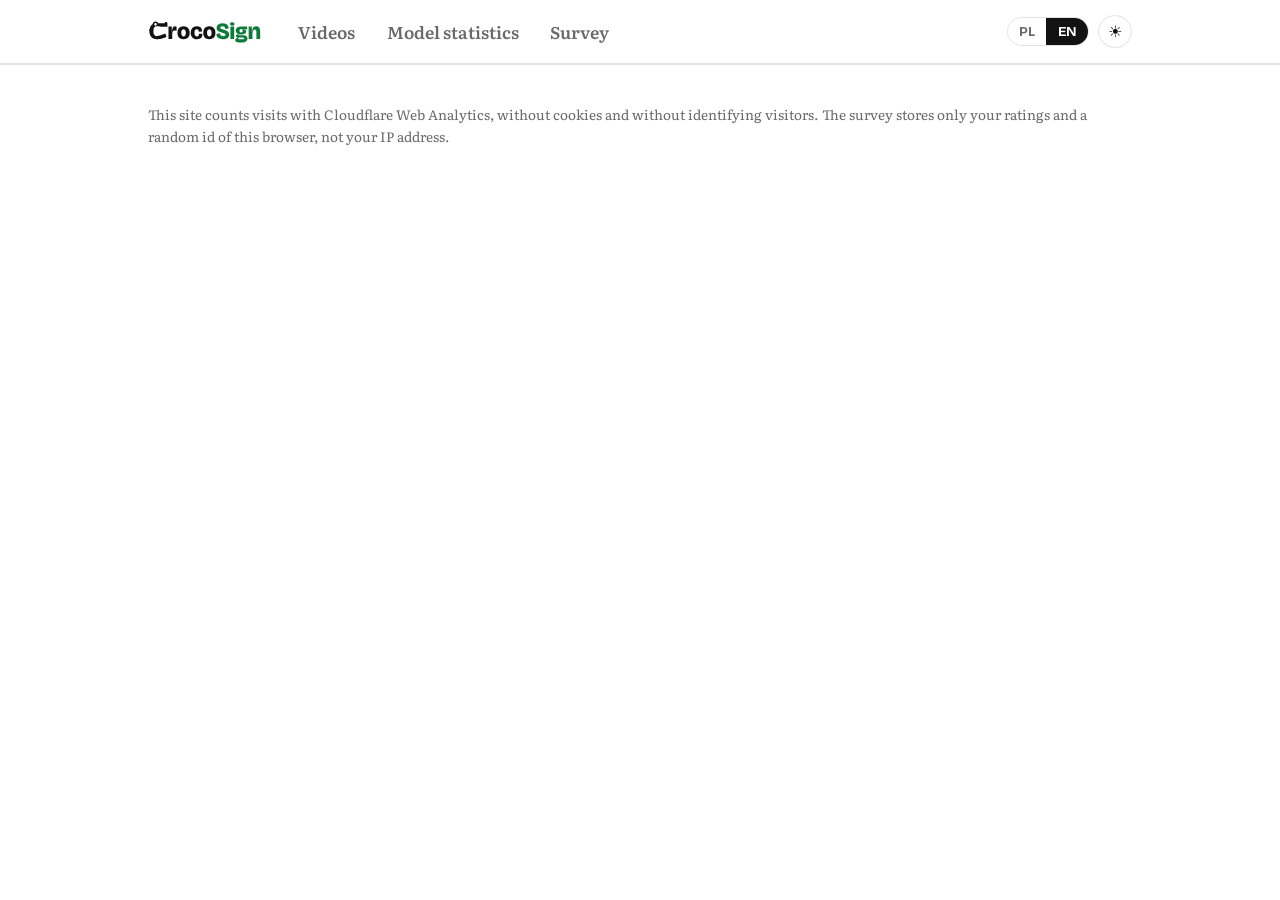
<file: en/index.html>
<!DOCTYPE html>
<html lang="en"><head>
    <meta charset="UTF-8">
    <link rel="icon" href="/favicon.ico" sizes="32x32">
    <link rel="icon" type="image/svg+xml" href="/favicon.svg">
    <link rel="apple-touch-icon" href="/apple-touch-icon.png">
    <meta name="viewport" content="width=device-width, initial-scale=1.0">
    <meta name="theme-color" content="#f1f3f5">
    <!-- Prerendered pages are visible before the app loads: apply a saved dark theme first. -->
    <script>try { var t = localStorage.getItem('croco-theme'); if (t === 'system') t = matchMedia('(prefers-color-scheme: dark)').matches ? 'dark' : 'light'; if (t === 'dark') document.documentElement.setAttribute('data-theme', 'dark') } catch (e) {}</script>
    <meta name="google-site-verification" content="Dm1I7h7MbUyl6pM-6xq9IWmkWGs-axJ8IQXrkf_HCyQ">
    <link rel="preconnect" href="https://fonts.googleapis.com">
    <link rel="preconnect" href="https://fonts.gstatic.com" crossorigin="">
    <link href="https://fonts.googleapis.com/css2?family=Bricolage+Grotesque:opsz,wdth,wght@12..96,75..100,300..800&amp;family=Literata:opsz,wght@7..72,400..700&amp;display=swap" rel="stylesheet">
    <title>CrocoSign: PJM to English translation (research prototype)</title>
    <meta name="description" content="An AI model translates Polish Sign Language (PJM) videos into English sentences. An open dataset of 29,928 video-sentence pairs from 151 Deaf signers, trained models and a survey rating the translations.">
    <link rel="canonical" href="https://crocosign.pl/en/">
    <meta property="og:type" content="website">
    <meta property="og:site_name" content="CrocoSign">
    <meta property="og:url" content="https://crocosign.pl/en/">
    <meta property="og:title" content="CrocoSign: PJM to English translation (research prototype)">
    <meta property="og:description" content="An AI model translates Polish Sign Language (PJM) videos into English sentences. An open dataset of 29,928 video-sentence pairs from 151 Deaf signers, trained models and a survey rating the translations.">
    <meta property="og:image" content="https://crocosign.pl/og.png">
    <meta property="og:image:width" content="1200">
    <meta property="og:image:height" content="630">
    <meta property="og:locale" content="en_US">
    <meta property="og:locale:alternate" content="pl_PL">
    <meta name="twitter:card" content="summary_large_image">
    <!-- Lets Google Dataset Search list the corpus. -->
    <script type="application/ld+json">{"@context": "https://schema.org", "@type": "Dataset", "name": "CrocoSign PJM-to-text dataset", "description": "29,928 sentence-level video clips of Polish Sign Language (PJM), about 25 hours from 151 Deaf signers, with corrected Polish transcripts, English translations, signer identifiers and multi-signer and signer-independent splits. Built from the Open Repository of the PJM Corpus of the University of Warsaw.", "url": "https://huggingface.co/datasets/CrocoSign/pjm-data", "sameAs": "https://github.com/crocosign/pjm-data", "license": "https://creativecommons.org/licenses/by-sa/4.0/", "isBasedOn": "https://www.korpuspjm.uw.edu.pl/", "inLanguage": ["pl", "en"], "keywords": ["Polish Sign Language", "PJM", "sign language translation", "sign language dataset"], "creator": {"@type": "Organization", "name": "CrocoSign", "url": "https://crocosign.pl"}}</script>
    <script type="module" crossorigin="" src="/assets/index-DbKId7Bt.js"></script>
    <link rel="stylesheet" crossorigin="" href="/assets/index-Be1dLYGp.css">
  <link rel="modulepreload" as="script" crossorigin="" href="/assets/LandingPage-SZXmlYJz.js"><link rel="modulepreload" as="script" crossorigin="" href="/assets/dataLabels-BdBc4yPj.js"><link rel="stylesheet" crossorigin="" href="/assets/LandingPage-CoHhEVeE.css"><link rel="alternate" hreflang="pl" href="https://crocosign.pl/"><link rel="alternate" hreflang="en" href="https://crocosign.pl/en/"><link rel="alternate" hreflang="x-default" href="https://crocosign.pl/"></head>
  <body>
    <div id="app" data-v-app=""><header data-v-a9132efe="" class="nav"><div data-v-a9132efe="" class="nav__inner container"><a data-v-a9132efe="" aria-current="page" href="/en" class="router-link-active router-link-exact-active brand" aria-label="CrocoSign"><svg data-v-68db4441="" data-v-a9132efe="" class="logo" viewBox="0 0 4875 1030" aria-hidden="true"><g data-v-68db4441="" fill-rule="evenodd"><path data-v-68db4441="" class="logo__croco" d="M1525 826Q1600 826 1659.5 797Q1719 768 1753.5 706.5Q1788 645 1788 548Q1788 454 1755.5 392.5Q1723 331 1664.5 300.5Q1606 270 1528 270Q1453 270 1393.5 299.5Q1334 329 1299.5 390.5Q1265 452 1265 549Q1265 642 1298 703.5Q1331 765 1390 795.5Q1449 826 1525 826ZM2631 826Q2706 826 2765.5 797Q2825 768 2859.5 706.5Q2894 645 2894 548Q2894 454 2861.5 392.5Q2829 331 2770.5 300.5Q2712 270 2634 270Q2559 270 2499.5 299.5Q2440 329 2405.5 390.5Q2371 452 2371 549Q2371 642 2404 703.5Q2437 765 2496 795.5Q2555 826 2631 826ZM2099 826Q2167 826 2214.5 807Q2262 788 2290.5 755Q2319 722 2329 680.5Q2339 639 2333 595L2184 588Q2188 615 2182 642.5Q2176 670 2157 688Q2138 706 2101 706Q2065 706 2041.5 687Q2018 668 2006.5 632Q1995 596 1995 546Q1995 507 2001.5 479Q2008 451 2020.5 432.5Q2033 414 2051.5 405Q2070 396 2094 396Q2121 396 2140 407.5Q2159 419 2168.5 442.5Q2178 466 2176 502L2316 491Q2325 433 2304.5 383Q2284 333 2232.5 301.5Q2181 270 2097 270Q2026 270 1975.5 293Q1925 316 1893.5 356.5Q1862 397 1847 447.5Q1832 498 1832 554Q1832 609 1847 658Q1862 707 1894 745Q1926 783 1977 804.5Q2028 826 2099 826ZM879 812H1040V603Q1040 553 1051.5 518Q1063 483 1085 465Q1107 447 1139 447Q1158 447 1179 453.5Q1200 460 1222 473L1230 293Q1211 282 1191.5 277Q1172 272 1154 272Q1121 272 1094.5 292.5Q1068 313 1050.5 361.5Q1033 410 1027 494H1019V284H879ZM1529 707Q1482 707 1455.5 665Q1429 623 1429 547Q1429 499 1440 465Q1451 431 1472 413.5Q1493 396 1523 396Q1555 396 1577.5 415Q1600 434 1612 469.5Q1624 505 1624 557Q1624 604 1613 638Q1602 672 1581 689.5Q1560 707 1529 707ZM2635 707Q2588 707 2561.5 665Q2535 623 2535 547Q2535 499 2546 465Q2557 431 2578 413.5Q2599 396 2629 396Q2661 396 2683.5 415Q2706 434 2718 469.5Q2730 505 2730 557Q2730 604 2719 638Q2708 672 2687 689.5Q2666 707 2635 707ZM60 482H230.02Q230 479.51 230 477Q230 443.87 233.8 416.01L68.92 387.99Q60.18 433.09 60 482Z"></path><path data-v-68db4441="" class="logo__croco logo__upper" d="M233.8 416.01Q235.85 400.99 239 387.5Q248 349 265.5 323Q283 297 308.5 284Q333.62 271.19 366.02 271C367.36 271.01 368.68 271.01 369.99 271.03Q371 271.04 372 271.07V271.05C456.43 272.01 495.81 288 554 288H834V138H832.8C827.24 110.61 803.03 90 774 90C744.97 90 720.76 110.61 715.2 138H440.53C421.66 92.22 376.59 60 324 60C255.72 60 200.13 114.31 198.06 182.09Q160.29 205.56 133.5 239.5Q96 287 78 350Q72.67 368.64 68.92 387.99L68.96 387.99C68.19 392.55 67.79 397.23 67.79 402C67.79 448.15 105.21 485.57 151.36 485.57C192.74 485.57 227.1 455.49 233.76 416.01ZM380 186C380 216.93 354.93 242 324 242C293.07 242 268 216.93 268 186C268 155.07 293.07 130 324 130C354.93 130 380 155.07 380 186Z"></path><path data-v-68db4441="" class="logo__croco logo__jaw" d="M372 825.99V825.97C458.91 825.34 541.72 813.33 794 726L744.93 584.25C492.01 671.8 465.32 691.93 372 692.96V692.9Q326 691.39 295 666.5Q262 640 246 591.5Q230.61 544.85 230.02 482H230.01C230.01 435.06 191.95 397 145.01 397C98.07 397 60.01 435.06 60.01 482H60Q60 483 60 484Q60 553 77.5 614.5Q95 676 133 724Q171 772 231 799Q287.03 824.22 364 825.88V826C366.2 826 368.39 825.99 370.57 825.98Q371.29 825.99 372 825.99Z"></path><path data-v-68db4441="" class="logo__sign" d="M3980 970Q4079 970 4143 951.5Q4207 933 4238.5 895Q4270 857 4270 797Q4270 744 4249 715Q4228 686 4196.5 673.5Q4165 661 4133.5 658.5Q4102 656 4081 656H3921Q3911 656 3903.5 655Q3896 654 3892 651.5Q3888 649 3888 644Q3888 636 3897.5 628.5Q3907 621 3924 614Q3940 618 3962.5 620Q3985 622 4007 622Q4079 622 4126 605.5Q4173 589 4195.5 560Q4218 531 4218 494Q4218 457 4188.5 430.5Q4159 404 4076 393V385L4257 408V284H3994Q3921 284 3870 305.5Q3819 327 3792.5 365Q3766 403 3766 455Q3766 514 3798 551Q3830 588 3884 601V608Q3824 608 3797.5 631Q3771 654 3771 683Q3771 714 3800 731.5Q3829 749 3880 749V754Q3813 764 3778 790.5Q3743 817 3743 861Q3743 893 3765 917.5Q3787 942 3839 956Q3891 970 3980 970ZM3215 826Q3294 826 3354.5 804Q3415 782 3449.5 738Q3484 694 3484 628Q3484 571 3461.5 534Q3439 497 3402 473.5Q3365 450 3321.5 435.5Q3278 421 3235 409Q3194 398 3164 387.5Q3134 377 3118 363Q3102 349 3102 328Q3102 310 3112.5 296Q3123 282 3143.5 274Q3164 266 3195 266Q3225 266 3247 274.5Q3269 283 3283.5 299Q3298 315 3305 338Q3312 361 3311 391L3459 367Q3466 293 3433 242Q3400 191 3339 164.5Q3278 138 3200 138Q3126 138 3068.5 161.5Q3011 185 2978.5 230Q2946 275 2946 339Q2946 391 2967.5 426Q2989 461 3024 483Q3059 505 3101.5 519.5Q3144 534 3187 546Q3227 557 3258.5 568Q3290 579 3308 594.5Q3326 610 3326 634Q3326 652 3312.5 665.5Q3299 679 3276 686.5Q3253 694 3223 694Q3186 694 3156 680.5Q3126 667 3108.5 638.5Q3091 610 3089 564L2939 597Q2937 649 2953.5 691.5Q2970 734 3005 764Q3040 794 3092.5 810Q3145 826 3215 826ZM4320 812H4482V625Q4482 546 4495 499Q4508 452 4531 431Q4554 410 4584 410Q4620 410 4636.5 437Q4653 464 4653 518V812H4815V497Q4815 384 4771.5 327Q4728 270 4642 270Q4585 270 4548 295Q4511 320 4491 370.5Q4471 421 4465 499H4457V284H4320ZM3537 812H3699V284H3537ZM3617 246Q3664 246 3688.5 226Q3713 206 3713 170Q3713 133 3688.5 113Q3664 93 3617 93Q3571 93 3546.5 112.5Q3522 132 3522 170Q3522 207 3546.5 226.5Q3571 246 3617 246ZM3997 534Q3975 534 3959.5 525Q3944 516 3936 499Q3928 482 3928 459Q3928 424 3946.5 402.5Q3965 381 3996 381Q4028 381 4046 402.5Q4064 424 4064 459Q4064 494 4046.5 514Q4029 534 3997 534ZM3980 828Q3947 828 3922.5 826Q3898 824 3884.5 817.5Q3871 811 3871 797Q3871 785 3882.5 775.5Q3894 766 3926 755H4061Q4068 755 4079.5 755.5Q4091 756 4103 759.5Q4115 763 4123 771Q4131 779 4131 793Q4131 803 4121 811Q4111 819 4079 823.5Q4047 828 3980 828Z"></path></g></svg></a><nav data-v-a9132efe="" class="nav__links"><a data-v-a9132efe="" href="/en/videos" class="">Videos</a><a data-v-a9132efe="" href="/en/metrics" class="">Model statistics</a><a data-v-a9132efe="" href="/en/survey" class="">Survey</a></nav><div data-v-a9132efe="" class="nav__actions"><div data-v-a9132efe="" class="lang" role="group" aria-label="Language"><button data-v-a9132efe="" type="button" class=""> PL </button><button data-v-a9132efe="" type="button" class="lang--on"> EN </button></div><button data-v-a9132efe="" type="button" class="theme-toggle" title="Toggle theme" aria-label="Toggle theme">☀</button></div></div></header><main data-v-9aeeb76b="" data-v-a9132efe="" class="landing"><div data-v-9aeeb76b="" class="wrap"><header data-v-9aeeb76b="" class="hero"><div data-v-9aeeb76b=""><h1 data-v-9aeeb76b=""><svg data-v-68db4441="" data-v-9aeeb76b="" class="logo hero-logo" viewBox="0 0 4875 1030" aria-hidden="true"><g data-v-68db4441="" fill-rule="evenodd"><path data-v-68db4441="" class="logo__croco" d="M1525 826Q1600 826 1659.5 797Q1719 768 1753.5 706.5Q1788 645 1788 548Q1788 454 1755.5 392.5Q1723 331 1664.5 300.5Q1606 270 1528 270Q1453 270 1393.5 299.5Q1334 329 1299.5 390.5Q1265 452 1265 549Q1265 642 1298 703.5Q1331 765 1390 795.5Q1449 826 1525 826ZM2631 826Q2706 826 2765.5 797Q2825 768 2859.5 706.5Q2894 645 2894 548Q2894 454 2861.5 392.5Q2829 331 2770.5 300.5Q2712 270 2634 270Q2559 270 2499.5 299.5Q2440 329 2405.5 390.5Q2371 452 2371 549Q2371 642 2404 703.5Q2437 765 2496 795.5Q2555 826 2631 826ZM2099 826Q2167 826 2214.5 807Q2262 788 2290.5 755Q2319 722 2329 680.5Q2339 639 2333 595L2184 588Q2188 615 2182 642.5Q2176 670 2157 688Q2138 706 2101 706Q2065 706 2041.5 687Q2018 668 2006.5 632Q1995 596 1995 546Q1995 507 2001.5 479Q2008 451 2020.5 432.5Q2033 414 2051.5 405Q2070 396 2094 396Q2121 396 2140 407.5Q2159 419 2168.5 442.5Q2178 466 2176 502L2316 491Q2325 433 2304.5 383Q2284 333 2232.5 301.5Q2181 270 2097 270Q2026 270 1975.5 293Q1925 316 1893.5 356.5Q1862 397 1847 447.5Q1832 498 1832 554Q1832 609 1847 658Q1862 707 1894 745Q1926 783 1977 804.5Q2028 826 2099 826ZM879 812H1040V603Q1040 553 1051.5 518Q1063 483 1085 465Q1107 447 1139 447Q1158 447 1179 453.5Q1200 460 1222 473L1230 293Q1211 282 1191.5 277Q1172 272 1154 272Q1121 272 1094.5 292.5Q1068 313 1050.5 361.5Q1033 410 1027 494H1019V284H879ZM1529 707Q1482 707 1455.5 665Q1429 623 1429 547Q1429 499 1440 465Q1451 431 1472 413.5Q1493 396 1523 396Q1555 396 1577.5 415Q1600 434 1612 469.5Q1624 505 1624 557Q1624 604 1613 638Q1602 672 1581 689.5Q1560 707 1529 707ZM2635 707Q2588 707 2561.5 665Q2535 623 2535 547Q2535 499 2546 465Q2557 431 2578 413.5Q2599 396 2629 396Q2661 396 2683.5 415Q2706 434 2718 469.5Q2730 505 2730 557Q2730 604 2719 638Q2708 672 2687 689.5Q2666 707 2635 707ZM60 482H230.02Q230 479.51 230 477Q230 443.87 233.8 416.01L68.92 387.99Q60.18 433.09 60 482Z"></path><path data-v-68db4441="" class="logo__croco logo__upper" d="M233.8 416.01Q235.85 400.99 239 387.5Q248 349 265.5 323Q283 297 308.5 284Q333.62 271.19 366.02 271C367.36 271.01 368.68 271.01 369.99 271.03Q371 271.04 372 271.07V271.05C456.43 272.01 495.81 288 554 288H834V138H832.8C827.24 110.61 803.03 90 774 90C744.97 90 720.76 110.61 715.2 138H440.53C421.66 92.22 376.59 60 324 60C255.72 60 200.13 114.31 198.06 182.09Q160.29 205.56 133.5 239.5Q96 287 78 350Q72.67 368.64 68.92 387.99L68.96 387.99C68.19 392.55 67.79 397.23 67.79 402C67.79 448.15 105.21 485.57 151.36 485.57C192.74 485.57 227.1 455.49 233.76 416.01ZM380 186C380 216.93 354.93 242 324 242C293.07 242 268 216.93 268 186C268 155.07 293.07 130 324 130C354.93 130 380 155.07 380 186Z"></path><path data-v-68db4441="" class="logo__croco logo__jaw" d="M372 825.99V825.97C458.91 825.34 541.72 813.33 794 726L744.93 584.25C492.01 671.8 465.32 691.93 372 692.96V692.9Q326 691.39 295 666.5Q262 640 246 591.5Q230.61 544.85 230.02 482H230.01C230.01 435.06 191.95 397 145.01 397C98.07 397 60.01 435.06 60.01 482H60Q60 483 60 484Q60 553 77.5 614.5Q95 676 133 724Q171 772 231 799Q287.03 824.22 364 825.88V826C366.2 826 368.39 825.99 370.57 825.98Q371.29 825.99 372 825.99Z"></path><path data-v-68db4441="" class="logo__sign" d="M3980 970Q4079 970 4143 951.5Q4207 933 4238.5 895Q4270 857 4270 797Q4270 744 4249 715Q4228 686 4196.5 673.5Q4165 661 4133.5 658.5Q4102 656 4081 656H3921Q3911 656 3903.5 655Q3896 654 3892 651.5Q3888 649 3888 644Q3888 636 3897.5 628.5Q3907 621 3924 614Q3940 618 3962.5 620Q3985 622 4007 622Q4079 622 4126 605.5Q4173 589 4195.5 560Q4218 531 4218 494Q4218 457 4188.5 430.5Q4159 404 4076 393V385L4257 408V284H3994Q3921 284 3870 305.5Q3819 327 3792.5 365Q3766 403 3766 455Q3766 514 3798 551Q3830 588 3884 601V608Q3824 608 3797.5 631Q3771 654 3771 683Q3771 714 3800 731.5Q3829 749 3880 749V754Q3813 764 3778 790.5Q3743 817 3743 861Q3743 893 3765 917.5Q3787 942 3839 956Q3891 970 3980 970ZM3215 826Q3294 826 3354.5 804Q3415 782 3449.5 738Q3484 694 3484 628Q3484 571 3461.5 534Q3439 497 3402 473.5Q3365 450 3321.5 435.5Q3278 421 3235 409Q3194 398 3164 387.5Q3134 377 3118 363Q3102 349 3102 328Q3102 310 3112.5 296Q3123 282 3143.5 274Q3164 266 3195 266Q3225 266 3247 274.5Q3269 283 3283.5 299Q3298 315 3305 338Q3312 361 3311 391L3459 367Q3466 293 3433 242Q3400 191 3339 164.5Q3278 138 3200 138Q3126 138 3068.5 161.5Q3011 185 2978.5 230Q2946 275 2946 339Q2946 391 2967.5 426Q2989 461 3024 483Q3059 505 3101.5 519.5Q3144 534 3187 546Q3227 557 3258.5 568Q3290 579 3308 594.5Q3326 610 3326 634Q3326 652 3312.5 665.5Q3299 679 3276 686.5Q3253 694 3223 694Q3186 694 3156 680.5Q3126 667 3108.5 638.5Q3091 610 3089 564L2939 597Q2937 649 2953.5 691.5Q2970 734 3005 764Q3040 794 3092.5 810Q3145 826 3215 826ZM4320 812H4482V625Q4482 546 4495 499Q4508 452 4531 431Q4554 410 4584 410Q4620 410 4636.5 437Q4653 464 4653 518V812H4815V497Q4815 384 4771.5 327Q4728 270 4642 270Q4585 270 4548 295Q4511 320 4491 370.5Q4471 421 4465 499H4457V284H4320ZM3537 812H3699V284H3537ZM3617 246Q3664 246 3688.5 226Q3713 206 3713 170Q3713 133 3688.5 113Q3664 93 3617 93Q3571 93 3546.5 112.5Q3522 132 3522 170Q3522 207 3546.5 226.5Q3571 246 3617 246ZM3997 534Q3975 534 3959.5 525Q3944 516 3936 499Q3928 482 3928 459Q3928 424 3946.5 402.5Q3965 381 3996 381Q4028 381 4046 402.5Q4064 424 4064 459Q4064 494 4046.5 514Q4029 534 3997 534ZM3980 828Q3947 828 3922.5 826Q3898 824 3884.5 817.5Q3871 811 3871 797Q3871 785 3882.5 775.5Q3894 766 3926 755H4061Q4068 755 4079.5 755.5Q4091 756 4103 759.5Q4115 763 4123 771Q4131 779 4131 793Q4131 803 4121 811Q4111 819 4079 823.5Q4047 828 3980 828Z"></path></g></svg><span data-v-9aeeb76b="" class="hero-name">CrocoSign</span></h1><p data-v-9aeeb76b="" class="lead">We teach AI to translate Polish Sign Language (PJM) videos into text.</p><p data-v-9aeeb76b="" class="thesis">This is our engineering thesis at PJATK, “Automatic translation from Polish Sign Language to spoken languages”.</p><div data-v-9aeeb76b="" class="cta"><a data-v-9aeeb76b="" href="/en/videos" class="btn btn-primary">Browse corpus clips</a><a data-v-9aeeb76b="" href="/en/metrics" class="btn btn-secondary">See model results</a><a data-v-9aeeb76b="" href="/en/survey" class="btn btn-secondary">Rate the model's translations</a></div></div><figure data-v-8e3d008e="" data-v-9aeeb76b="" class="scene"><div data-v-8e3d008e="" class="stage"><!----><video data-v-8e3d008e="" class="stage__video" poster="/assets/frame-C64pJEis.jpg" width="640" height="360" loop="" playsinline="" preload="auto" role="img" aria-label="A frame from the corpus recording: the signer raises a hand to the mouth"><source data-v-8e3d008e="" src="/assets/clip-DSAp-umF.webm" type="video/webm"><source data-v-8e3d008e="" src="/assets/clip-BU9-rFMF.mp4" type="video/mp4"></video><canvas data-v-8e3d008e="" class="stage__canvas" aria-hidden="true" width="541" height="305"></canvas></div><div data-v-8e3d008e="" class="controls"><button data-v-8e3d008e="" class="play" type="button">Play clip</button><div data-v-8e3d008e="" class="layers" role="group" aria-label="Keypoint layers"><span data-v-8e3d008e="" class="chip" style="--c: var(--g-lh);"><input data-v-8e3d008e="" id="layer-leftHand" type="checkbox"><label data-v-8e3d008e="" for="layer-leftHand"><i data-v-8e3d008e=""></i>left hand</label></span><span data-v-8e3d008e="" class="chip" style="--c: var(--g-rh);"><input data-v-8e3d008e="" id="layer-rightHand" type="checkbox"><label data-v-8e3d008e="" for="layer-rightHand"><i data-v-8e3d008e=""></i>right hand</label></span><span data-v-8e3d008e="" class="chip" style="--c: var(--g-body);"><input data-v-8e3d008e="" id="layer-body" type="checkbox"><label data-v-8e3d008e="" for="layer-body"><i data-v-8e3d008e=""></i>body</label></span><span data-v-8e3d008e="" class="chip" style="--c: var(--g-face);"><input data-v-8e3d008e="" id="layer-face" type="checkbox"><label data-v-8e3d008e="" for="layer-face"><i data-v-8e3d008e=""></i>face</label></span></div></div><p data-v-8e3d008e="" class="transcript" lang="pl">„Rybka podnosi się i opluwa kota, a ten ucieka.”</p><p data-v-8e3d008e="" class="source">Model output (Uni-Sign)</p><p data-v-8e3d008e="" class="out" lang="en"><span data-v-8e3d008e="" class="w">The</span> <span data-v-8e3d008e="" class="w">fish</span> <span data-v-8e3d008e="" class="w">rises</span> <span data-v-8e3d008e="" class="w">and</span> <span data-v-8e3d008e="" class="w">spits</span> <span data-v-8e3d008e="" class="w">water</span> <span data-v-8e3d008e="" class="w">at</span> <span data-v-8e3d008e="" class="w">the</span> <span data-v-8e3d008e="" class="w">cat,</span> <span data-v-8e3d008e="" class="w">and</span> <span data-v-8e3d008e="" class="w">the</span> <span data-v-8e3d008e="" class="w">cat</span> <span data-v-8e3d008e="" class="w">runs</span> <span data-v-8e3d008e="" class="w">away.</span> </p><p data-v-8e3d008e="" class="example">An example picked from the test set. On average the model still translates far worse than a person; see the results.</p></figure></header><section data-v-9aeeb76b="" class="sec" aria-labelledby="h-problem"><h2 data-v-9aeeb76b="" id="h-problem">The problem</h2><div data-v-9aeeb76b="" class="body"><p data-v-9aeeb76b="" class="big">The Polish Association of the Deaf estimates that about 40-50 thousand people in Poland use PJM. It has its own grammar, and meaning is carried by, among other things, the direction and force of a movement and facial expression.</p><p data-v-9aeeb76b="">There are few interpreters. 236 sign language interpreters took part in the 2023 census by STPJM and the University of Warsaw. Regional registers hold 508 entries, but they are not kept up to date, so there are probably far fewer active interpreters. An hour of interpreting costs about 132 PLN on average. In an emergency, such as a visit to the doctor, it is often impossible to book one.</p><div data-v-9aeeb76b="" class="consulted"><p data-v-9aeeb76b="">At the start we talked the idea and these problems through with Deaf people. What is needed most is more interpreters, and for that, more people and money. Our work runs alongside that: we test whether machine translation from PJM to text is feasible.</p></div><p data-v-9aeeb76b="">We translate straight from video to text. Many systems first write signs down in an intermediate notation called glosses. No manual gloss annotation exists for PJM, so those methods could not be used directly. Pseudo-glosses could be generated automatically, but we chose a fully gloss-free approach: no extra stage and no noise from automatic annotation errors.</p><p data-v-9aeeb76b="">We found no existing PJM-to-text translator and no set of recordings ready for training models. We built the dataset ourselves.</p></div></section><section data-v-9aeeb76b="" class="sec sec--scene" aria-labelledby="h-how"><h2 data-v-9aeeb76b="" id="h-how">How it works</h2><div data-v-cfa67ae3="" data-v-9aeeb76b="" class="scene s1 s2 s3 s4"><figure data-v-cfa67ae3="" class="figure"><div data-v-cfa67ae3="" class="layer layer--frame"><img data-v-cfa67ae3="" class="photo" src="/assets/frame-C64pJEis.jpg" alt="A frame from the corpus recording: the signer raises a hand to the mouth" width="640" height="360" loading="lazy"><svg data-v-cfa67ae3="" class="overlay" viewBox="0 0 640 360" preserveAspectRatio="xMidYMid slice" aria-hidden="true"><g data-v-cfa67ae3="" stroke="#1ed760" fill="#1ed760"><line data-v-cfa67ae3="" class="draw" x1="367.2" y1="296.8" x2="349.3" y2="301.1" pathLength="1" stroke-width="2.5" style="transition-delay: 0ms;"></line><line data-v-cfa67ae3="" class="draw" x1="349.3" y1="301.1" x2="334.3" y2="306.1" pathLength="1" stroke-width="2.5" style="transition-delay: 25ms;"></line><line data-v-cfa67ae3="" class="draw" x1="334.3" y1="306.1" x2="325.8" y2="316.8" pathLength="1" stroke-width="2.5" style="transition-delay: 50ms;"></line><line data-v-cfa67ae3="" class="draw" x1="325.8" y1="316.8" x2="315.8" y2="324.7" pathLength="1" stroke-width="2.5" style="transition-delay: 75ms;"></line><line data-v-cfa67ae3="" class="draw" x1="367.2" y1="296.8" x2="332.9" y2="316.8" pathLength="1" stroke-width="2.5" style="transition-delay: 100ms;"></line><line data-v-cfa67ae3="" class="draw" x1="332.9" y1="316.8" x2="325.1" y2="330.4" pathLength="1" stroke-width="2.5" style="transition-delay: 125ms;"></line><line data-v-cfa67ae3="" class="draw" x1="325.1" y1="330.4" x2="317.9" y2="339" pathLength="1" stroke-width="2.5" style="transition-delay: 150ms;"></line><line data-v-cfa67ae3="" class="draw" x1="317.9" y1="339" x2="312.2" y2="346.8" pathLength="1" stroke-width="2.5" style="transition-delay: 175ms;"></line><line data-v-cfa67ae3="" class="draw" x1="367.2" y1="296.8" x2="342.2" y2="323.2" pathLength="1" stroke-width="2.5" style="transition-delay: 200ms;"></line><line data-v-cfa67ae3="" class="draw" x1="342.2" y1="323.2" x2="332.9" y2="338.3" pathLength="1" stroke-width="2.5" style="transition-delay: 225ms;"></line><line data-v-cfa67ae3="" class="draw" x1="332.9" y1="338.3" x2="325.8" y2="346.1" pathLength="1" stroke-width="2.5" style="transition-delay: 250ms;"></line><line data-v-cfa67ae3="" class="draw" x1="325.8" y1="346.1" x2="320" y2="351.8" pathLength="1" stroke-width="2.5" style="transition-delay: 275ms;"></line><line data-v-cfa67ae3="" class="draw" x1="367.2" y1="296.8" x2="350" y2="328.2" pathLength="1" stroke-width="2.5" style="transition-delay: 300ms;"></line><line data-v-cfa67ae3="" class="draw" x1="350" y1="328.2" x2="340.7" y2="341.1" pathLength="1" stroke-width="2.5" style="transition-delay: 325ms;"></line><line data-v-cfa67ae3="" class="draw" x1="340.7" y1="341.1" x2="333.6" y2="346.8" pathLength="1" stroke-width="2.5" style="transition-delay: 350ms;"></line><line data-v-cfa67ae3="" class="draw" x1="333.6" y1="346.8" x2="328.6" y2="349.7" pathLength="1" stroke-width="2.5" style="transition-delay: 375ms;"></line><line data-v-cfa67ae3="" class="draw" x1="367.2" y1="296.8" x2="357.2" y2="332.5" pathLength="1" stroke-width="2.5" style="transition-delay: 400ms;"></line><line data-v-cfa67ae3="" class="draw" x1="357.2" y1="332.5" x2="349.3" y2="341.1" pathLength="1" stroke-width="2.5" style="transition-delay: 425ms;"></line><line data-v-cfa67ae3="" class="draw" x1="349.3" y1="341.1" x2="343.6" y2="344" pathLength="1" stroke-width="2.5" style="transition-delay: 450ms;"></line><line data-v-cfa67ae3="" class="draw" x1="343.6" y1="344" x2="339.3" y2="345.4" pathLength="1" stroke-width="2.5" style="transition-delay: 475ms;"></line><circle data-v-cfa67ae3="" class="dot" cx="367.2" cy="296.8" r="2.2" style="transition-delay: 500ms;"></circle><circle data-v-cfa67ae3="" class="dot" cx="349.3" cy="301.1" r="2.2" style="transition-delay: 500ms;"></circle><circle data-v-cfa67ae3="" class="dot" cx="334.3" cy="306.1" r="2.2" style="transition-delay: 500ms;"></circle><circle data-v-cfa67ae3="" class="dot" cx="325.8" cy="316.8" r="2.2" style="transition-delay: 500ms;"></circle><circle data-v-cfa67ae3="" class="dot" cx="315.8" cy="324.7" r="2.2" style="transition-delay: 500ms;"></circle><circle data-v-cfa67ae3="" class="dot" cx="332.9" cy="316.8" r="2.2" style="transition-delay: 500ms;"></circle><circle data-v-cfa67ae3="" class="dot" cx="325.1" cy="330.4" r="2.2" style="transition-delay: 500ms;"></circle><circle data-v-cfa67ae3="" class="dot" cx="317.9" cy="339" r="2.2" style="transition-delay: 500ms;"></circle><circle data-v-cfa67ae3="" class="dot" cx="312.2" cy="346.8" r="2.2" style="transition-delay: 500ms;"></circle><circle data-v-cfa67ae3="" class="dot" cx="342.2" cy="323.2" r="2.2" style="transition-delay: 500ms;"></circle><circle data-v-cfa67ae3="" class="dot" cx="332.9" cy="338.3" r="2.2" style="transition-delay: 500ms;"></circle><circle data-v-cfa67ae3="" class="dot" cx="325.8" cy="346.1" r="2.2" style="transition-delay: 500ms;"></circle><circle data-v-cfa67ae3="" class="dot" cx="320" cy="351.8" r="2.2" style="transition-delay: 500ms;"></circle><circle data-v-cfa67ae3="" class="dot" cx="350" cy="328.2" r="2.2" style="transition-delay: 500ms;"></circle><circle data-v-cfa67ae3="" class="dot" cx="340.7" cy="341.1" r="2.2" style="transition-delay: 500ms;"></circle><circle data-v-cfa67ae3="" class="dot" cx="333.6" cy="346.8" r="2.2" style="transition-delay: 500ms;"></circle><circle data-v-cfa67ae3="" class="dot" cx="328.6" cy="349.7" r="2.2" style="transition-delay: 500ms;"></circle><circle data-v-cfa67ae3="" class="dot" cx="357.2" cy="332.5" r="2.2" style="transition-delay: 500ms;"></circle><circle data-v-cfa67ae3="" class="dot" cx="349.3" cy="341.1" r="2.2" style="transition-delay: 500ms;"></circle><circle data-v-cfa67ae3="" class="dot" cx="343.6" cy="344" r="2.2" style="transition-delay: 500ms;"></circle><circle data-v-cfa67ae3="" class="dot" cx="339.3" cy="345.4" r="2.2" style="transition-delay: 500ms;"></circle></g><g data-v-cfa67ae3="" stroke="#7ee2a8" fill="#7ee2a8"><line data-v-cfa67ae3="" class="draw" x1="294.3" y1="130.3" x2="300.7" y2="121.8" pathLength="1" stroke-width="2.5" style="transition-delay: 220ms;"></line><line data-v-cfa67ae3="" class="draw" x1="300.7" y1="121.8" x2="309.3" y2="116" pathLength="1" stroke-width="2.5" style="transition-delay: 245ms;"></line><line data-v-cfa67ae3="" class="draw" x1="309.3" y1="116" x2="316.5" y2="110.3" pathLength="1" stroke-width="2.5" style="transition-delay: 270ms;"></line><line data-v-cfa67ae3="" class="draw" x1="316.5" y1="110.3" x2="320.8" y2="99.6" pathLength="1" stroke-width="2.5" style="transition-delay: 295ms;"></line><line data-v-cfa67ae3="" class="draw" x1="294.3" y1="130.3" x2="301.4" y2="94.6" pathLength="1" stroke-width="2.5" style="transition-delay: 320ms;"></line><line data-v-cfa67ae3="" class="draw" x1="301.4" y1="94.6" x2="310.7" y2="92.4" pathLength="1" stroke-width="2.5" style="transition-delay: 345ms;"></line><line data-v-cfa67ae3="" class="draw" x1="310.7" y1="92.4" x2="317.9" y2="97.5" pathLength="1" stroke-width="2.5" style="transition-delay: 370ms;"></line><line data-v-cfa67ae3="" class="draw" x1="317.9" y1="97.5" x2="322.2" y2="107.5" pathLength="1" stroke-width="2.5" style="transition-delay: 395ms;"></line><line data-v-cfa67ae3="" class="draw" x1="294.3" y1="130.3" x2="297.2" y2="95.3" pathLength="1" stroke-width="2.5" style="transition-delay: 420ms;"></line><line data-v-cfa67ae3="" class="draw" x1="297.2" y1="95.3" x2="312.2" y2="94.6" pathLength="1" stroke-width="2.5" style="transition-delay: 445ms;"></line><line data-v-cfa67ae3="" class="draw" x1="312.2" y1="94.6" x2="319.3" y2="101.7" pathLength="1" stroke-width="2.5" style="transition-delay: 470ms;"></line><line data-v-cfa67ae3="" class="draw" x1="319.3" y1="101.7" x2="322.9" y2="111" pathLength="1" stroke-width="2.5" style="transition-delay: 495ms;"></line><line data-v-cfa67ae3="" class="draw" x1="294.3" y1="130.3" x2="295" y2="97.5" pathLength="1" stroke-width="2.5" style="transition-delay: 520ms;"></line><line data-v-cfa67ae3="" class="draw" x1="295" y1="97.5" x2="309.3" y2="97.5" pathLength="1" stroke-width="2.5" style="transition-delay: 545ms;"></line><line data-v-cfa67ae3="" class="draw" x1="309.3" y1="97.5" x2="317.2" y2="106.7" pathLength="1" stroke-width="2.5" style="transition-delay: 570ms;"></line><line data-v-cfa67ae3="" class="draw" x1="317.2" y1="106.7" x2="319.3" y2="117.5" pathLength="1" stroke-width="2.5" style="transition-delay: 595ms;"></line><line data-v-cfa67ae3="" class="draw" x1="294.3" y1="130.3" x2="293.6" y2="101.7" pathLength="1" stroke-width="2.5" style="transition-delay: 620ms;"></line><line data-v-cfa67ae3="" class="draw" x1="293.6" y1="101.7" x2="305.7" y2="101.7" pathLength="1" stroke-width="2.5" style="transition-delay: 645ms;"></line><line data-v-cfa67ae3="" class="draw" x1="305.7" y1="101.7" x2="312.2" y2="110.3" pathLength="1" stroke-width="2.5" style="transition-delay: 670ms;"></line><line data-v-cfa67ae3="" class="draw" x1="312.2" y1="110.3" x2="315.8" y2="118.9" pathLength="1" stroke-width="2.5" style="transition-delay: 695ms;"></line><circle data-v-cfa67ae3="" class="dot" cx="294.3" cy="130.3" r="2.2" style="transition-delay: 720ms;"></circle><circle data-v-cfa67ae3="" class="dot" cx="300.7" cy="121.8" r="2.2" style="transition-delay: 720ms;"></circle><circle data-v-cfa67ae3="" class="dot" cx="309.3" cy="116" r="2.2" style="transition-delay: 720ms;"></circle><circle data-v-cfa67ae3="" class="dot" cx="316.5" cy="110.3" r="2.2" style="transition-delay: 720ms;"></circle><circle data-v-cfa67ae3="" class="dot" cx="320.8" cy="99.6" r="2.2" style="transition-delay: 720ms;"></circle><circle data-v-cfa67ae3="" class="dot" cx="301.4" cy="94.6" r="2.2" style="transition-delay: 720ms;"></circle><circle data-v-cfa67ae3="" class="dot" cx="310.7" cy="92.4" r="2.2" style="transition-delay: 720ms;"></circle><circle data-v-cfa67ae3="" class="dot" cx="317.9" cy="97.5" r="2.2" style="transition-delay: 720ms;"></circle><circle data-v-cfa67ae3="" class="dot" cx="322.2" cy="107.5" r="2.2" style="transition-delay: 720ms;"></circle><circle data-v-cfa67ae3="" class="dot" cx="297.2" cy="95.3" r="2.2" style="transition-delay: 720ms;"></circle><circle data-v-cfa67ae3="" class="dot" cx="312.2" cy="94.6" r="2.2" style="transition-delay: 720ms;"></circle><circle data-v-cfa67ae3="" class="dot" cx="319.3" cy="101.7" r="2.2" style="transition-delay: 720ms;"></circle><circle data-v-cfa67ae3="" class="dot" cx="322.9" cy="111" r="2.2" style="transition-delay: 720ms;"></circle><circle data-v-cfa67ae3="" class="dot" cx="295" cy="97.5" r="2.2" style="transition-delay: 720ms;"></circle><circle data-v-cfa67ae3="" class="dot" cx="309.3" cy="97.5" r="2.2" style="transition-delay: 720ms;"></circle><circle data-v-cfa67ae3="" class="dot" cx="317.2" cy="106.7" r="2.2" style="transition-delay: 720ms;"></circle><circle data-v-cfa67ae3="" class="dot" cx="319.3" cy="117.5" r="2.2" style="transition-delay: 720ms;"></circle><circle data-v-cfa67ae3="" class="dot" cx="293.6" cy="101.7" r="2.2" style="transition-delay: 720ms;"></circle><circle data-v-cfa67ae3="" class="dot" cx="305.7" cy="101.7" r="2.2" style="transition-delay: 720ms;"></circle><circle data-v-cfa67ae3="" class="dot" cx="312.2" cy="110.3" r="2.2" style="transition-delay: 720ms;"></circle><circle data-v-cfa67ae3="" class="dot" cx="315.8" cy="118.9" r="2.2" style="transition-delay: 720ms;"></circle></g><g data-v-cfa67ae3="" stroke="#e8c872" fill="#e8c872"><line data-v-cfa67ae3="" class="draw" x1="389.3" y1="153.2" x2="248.6" y2="136.8" pathLength="1" stroke-width="2.5" style="transition-delay: 440ms;"></line><line data-v-cfa67ae3="" class="draw" x1="389.3" y1="153.2" x2="444.4" y2="256.1" pathLength="1" stroke-width="2.5" style="transition-delay: 465ms;"></line><line data-v-cfa67ae3="" class="draw" x1="444.4" y1="256.1" x2="370" y2="295.4" pathLength="1" stroke-width="2.5" style="transition-delay: 490ms;"></line><line data-v-cfa67ae3="" class="draw" x1="248.6" y1="136.8" x2="212.2" y2="208.9" pathLength="1" stroke-width="2.5" style="transition-delay: 515ms;"></line><line data-v-cfa67ae3="" class="draw" x1="212.2" y1="208.9" x2="284.3" y2="135.3" pathLength="1" stroke-width="2.5" style="transition-delay: 540ms;"></line><line data-v-cfa67ae3="" class="draw" x1="304.3" y1="86.7" x2="318.6" y2="73.2" pathLength="1" stroke-width="2.5" style="transition-delay: 565ms;"></line><line data-v-cfa67ae3="" class="draw" x1="304.3" y1="86.7" x2="290.8" y2="73.2" pathLength="1" stroke-width="2.5" style="transition-delay: 590ms;"></line><line data-v-cfa67ae3="" class="draw" x1="318.6" y1="73.2" x2="342.2" y2="82.4" pathLength="1" stroke-width="2.5" style="transition-delay: 615ms;"></line><line data-v-cfa67ae3="" class="draw" x1="290.8" y1="73.2" x2="270.7" y2="85.3" pathLength="1" stroke-width="2.5" style="transition-delay: 640ms;"></line><circle data-v-cfa67ae3="" class="dot" cx="304.3" cy="86.7" r="2.2" style="transition-delay: 940ms;"></circle><circle data-v-cfa67ae3="" class="dot" cx="318.6" cy="73.2" r="2.2" style="transition-delay: 940ms;"></circle><circle data-v-cfa67ae3="" class="dot" cx="290.8" cy="73.2" r="2.2" style="transition-delay: 940ms;"></circle><circle data-v-cfa67ae3="" class="dot" cx="342.2" cy="82.4" r="2.2" style="transition-delay: 940ms;"></circle><circle data-v-cfa67ae3="" class="dot" cx="270.7" cy="85.3" r="2.2" style="transition-delay: 940ms;"></circle><circle data-v-cfa67ae3="" class="dot" cx="389.3" cy="153.2" r="2.2" style="transition-delay: 940ms;"></circle><circle data-v-cfa67ae3="" class="dot" cx="248.6" cy="136.8" r="2.2" style="transition-delay: 940ms;"></circle><circle data-v-cfa67ae3="" class="dot" cx="444.4" cy="256.1" r="2.2" style="transition-delay: 940ms;"></circle><circle data-v-cfa67ae3="" class="dot" cx="212.2" cy="208.9" r="2.2" style="transition-delay: 940ms;"></circle><circle data-v-cfa67ae3="" class="dot" cx="370" cy="295.4" r="2.2" style="transition-delay: 940ms;"></circle><circle data-v-cfa67ae3="" class="dot" cx="284.3" cy="135.3" r="2.2" style="transition-delay: 940ms;"></circle></g><g data-v-cfa67ae3="" stroke="#f28c6b" fill="#f28c6b"><line data-v-cfa67ae3="" class="draw" x1="272.1" y1="75.3" x2="272.9" y2="83.9" pathLength="1" stroke-width="1.5" style="transition-delay: 660ms;"></line><line data-v-cfa67ae3="" class="draw" x1="272.9" y1="83.9" x2="274.3" y2="92.4" pathLength="1" stroke-width="1.5" style="transition-delay: 685ms;"></line><line data-v-cfa67ae3="" class="draw" x1="274.3" y1="92.4" x2="276.4" y2="100.3" pathLength="1" stroke-width="1.5" style="transition-delay: 710ms;"></line><line data-v-cfa67ae3="" class="draw" x1="276.4" y1="100.3" x2="279.3" y2="107.5" pathLength="1" stroke-width="1.5" style="transition-delay: 735ms;"></line><line data-v-cfa67ae3="" class="draw" x1="279.3" y1="107.5" x2="284.3" y2="113.9" pathLength="1" stroke-width="1.5" style="transition-delay: 760ms;"></line><line data-v-cfa67ae3="" class="draw" x1="284.3" y1="113.9" x2="290" y2="120.3" pathLength="1" stroke-width="1.5" style="transition-delay: 785ms;"></line><line data-v-cfa67ae3="" class="draw" x1="290" y1="120.3" x2="297.9" y2="123.2" pathLength="1" stroke-width="1.5" style="transition-delay: 810ms;"></line><line data-v-cfa67ae3="" class="draw" x1="297.9" y1="123.2" x2="306.4" y2="124.6" pathLength="1" stroke-width="1.5" style="transition-delay: 835ms;"></line><line data-v-cfa67ae3="" class="draw" x1="306.4" y1="124.6" x2="315" y2="122.5" pathLength="1" stroke-width="1.5" style="transition-delay: 860ms;"></line><line data-v-cfa67ae3="" class="draw" x1="315" y1="122.5" x2="322.9" y2="118.9" pathLength="1" stroke-width="1.5" style="transition-delay: 885ms;"></line><line data-v-cfa67ae3="" class="draw" x1="322.9" y1="118.9" x2="327.9" y2="112.5" pathLength="1" stroke-width="1.5" style="transition-delay: 910ms;"></line><line data-v-cfa67ae3="" class="draw" x1="327.9" y1="112.5" x2="333.6" y2="105.3" pathLength="1" stroke-width="1.5" style="transition-delay: 935ms;"></line><line data-v-cfa67ae3="" class="draw" x1="333.6" y1="105.3" x2="336.4" y2="98.9" pathLength="1" stroke-width="1.5" style="transition-delay: 960ms;"></line><line data-v-cfa67ae3="" class="draw" x1="336.4" y1="98.9" x2="337.9" y2="90.3" pathLength="1" stroke-width="1.5" style="transition-delay: 985ms;"></line><line data-v-cfa67ae3="" class="draw" x1="337.9" y1="90.3" x2="338.6" y2="82.4" pathLength="1" stroke-width="1.5" style="transition-delay: 1010ms;"></line><line data-v-cfa67ae3="" class="draw" x1="338.6" y1="82.4" x2="338.6" y2="73.9" pathLength="1" stroke-width="1.5" style="transition-delay: 1035ms;"></line><circle data-v-cfa67ae3="" class="dot" cx="272.1" cy="75.3" r="1.2" style="transition-delay: 1160ms;"></circle><circle data-v-cfa67ae3="" class="dot" cx="272.9" cy="83.9" r="1.2" style="transition-delay: 1160ms;"></circle><circle data-v-cfa67ae3="" class="dot" cx="274.3" cy="92.4" r="1.2" style="transition-delay: 1160ms;"></circle><circle data-v-cfa67ae3="" class="dot" cx="276.4" cy="100.3" r="1.2" style="transition-delay: 1160ms;"></circle><circle data-v-cfa67ae3="" class="dot" cx="279.3" cy="107.5" r="1.2" style="transition-delay: 1160ms;"></circle><circle data-v-cfa67ae3="" class="dot" cx="284.3" cy="113.9" r="1.2" style="transition-delay: 1160ms;"></circle><circle data-v-cfa67ae3="" class="dot" cx="290" cy="120.3" r="1.2" style="transition-delay: 1160ms;"></circle><circle data-v-cfa67ae3="" class="dot" cx="297.9" cy="123.2" r="1.2" style="transition-delay: 1160ms;"></circle><circle data-v-cfa67ae3="" class="dot" cx="306.4" cy="124.6" r="1.2" style="transition-delay: 1160ms;"></circle><circle data-v-cfa67ae3="" class="dot" cx="315" cy="122.5" r="1.2" style="transition-delay: 1160ms;"></circle><circle data-v-cfa67ae3="" class="dot" cx="322.9" cy="118.9" r="1.2" style="transition-delay: 1160ms;"></circle><circle data-v-cfa67ae3="" class="dot" cx="327.9" cy="112.5" r="1.2" style="transition-delay: 1160ms;"></circle><circle data-v-cfa67ae3="" class="dot" cx="333.6" cy="105.3" r="1.2" style="transition-delay: 1160ms;"></circle><circle data-v-cfa67ae3="" class="dot" cx="336.4" cy="98.9" r="1.2" style="transition-delay: 1160ms;"></circle><circle data-v-cfa67ae3="" class="dot" cx="337.9" cy="90.3" r="1.2" style="transition-delay: 1160ms;"></circle><circle data-v-cfa67ae3="" class="dot" cx="338.6" cy="82.4" r="1.2" style="transition-delay: 1160ms;"></circle><circle data-v-cfa67ae3="" class="dot" cx="338.6" cy="73.9" r="1.2" style="transition-delay: 1160ms;"></circle><circle data-v-cfa67ae3="" class="dot" cx="280" cy="68.9" r="1.2" style="transition-delay: 1160ms;"></circle><circle data-v-cfa67ae3="" class="dot" cx="284.3" cy="66.7" r="1.2" style="transition-delay: 1160ms;"></circle><circle data-v-cfa67ae3="" class="dot" cx="288.6" cy="66" r="1.2" style="transition-delay: 1160ms;"></circle><circle data-v-cfa67ae3="" class="dot" cx="293.6" cy="66" r="1.2" style="transition-delay: 1160ms;"></circle><circle data-v-cfa67ae3="" class="dot" cx="297.9" cy="66.7" r="1.2" style="transition-delay: 1160ms;"></circle><circle data-v-cfa67ae3="" class="dot" cx="310" cy="66.7" r="1.2" style="transition-delay: 1160ms;"></circle><circle data-v-cfa67ae3="" class="dot" cx="315" cy="65.3" r="1.2" style="transition-delay: 1160ms;"></circle><circle data-v-cfa67ae3="" class="dot" cx="320" cy="65.3" r="1.2" style="transition-delay: 1160ms;"></circle><circle data-v-cfa67ae3="" class="dot" cx="325.1" cy="66" r="1.2" style="transition-delay: 1160ms;"></circle><circle data-v-cfa67ae3="" class="dot" cx="329.3" cy="68.1" r="1.2" style="transition-delay: 1160ms;"></circle><circle data-v-cfa67ae3="" class="dot" cx="304.3" cy="73.2" r="1.2" style="transition-delay: 1160ms;"></circle><circle data-v-cfa67ae3="" class="dot" cx="304.3" cy="78.2" r="1.2" style="transition-delay: 1160ms;"></circle><circle data-v-cfa67ae3="" class="dot" cx="304.3" cy="83.9" r="1.2" style="transition-delay: 1160ms;"></circle><circle data-v-cfa67ae3="" class="dot" cx="304.3" cy="89.6" r="1.2" style="transition-delay: 1160ms;"></circle><circle data-v-cfa67ae3="" class="dot" cx="297.9" cy="93.2" r="1.2" style="transition-delay: 1160ms;"></circle><circle data-v-cfa67ae3="" class="dot" cx="300.7" cy="93.9" r="1.2" style="transition-delay: 1160ms;"></circle><circle data-v-cfa67ae3="" class="dot" cx="304.3" cy="94.6" r="1.2" style="transition-delay: 1160ms;"></circle><circle data-v-cfa67ae3="" class="dot" cx="307.2" cy="94.6" r="1.2" style="transition-delay: 1160ms;"></circle><circle data-v-cfa67ae3="" class="dot" cx="310.7" cy="93.9" r="1.2" style="transition-delay: 1160ms;"></circle><circle data-v-cfa67ae3="" class="dot" cx="284.3" cy="74.6" r="1.2" style="transition-delay: 1160ms;"></circle><circle data-v-cfa67ae3="" class="dot" cx="288.6" cy="72.4" r="1.2" style="transition-delay: 1160ms;"></circle><circle data-v-cfa67ae3="" class="dot" cx="292.9" cy="71.7" r="1.2" style="transition-delay: 1160ms;"></circle><circle data-v-cfa67ae3="" class="dot" cx="296.4" cy="73.9" r="1.2" style="transition-delay: 1160ms;"></circle><circle data-v-cfa67ae3="" class="dot" cx="292.9" cy="75.3" r="1.2" style="transition-delay: 1160ms;"></circle><circle data-v-cfa67ae3="" class="dot" cx="288.6" cy="75.3" r="1.2" style="transition-delay: 1160ms;"></circle><circle data-v-cfa67ae3="" class="dot" cx="312.2" cy="73.2" r="1.2" style="transition-delay: 1160ms;"></circle><circle data-v-cfa67ae3="" class="dot" cx="316.5" cy="71.7" r="1.2" style="transition-delay: 1160ms;"></circle><circle data-v-cfa67ae3="" class="dot" cx="320.8" cy="71.7" r="1.2" style="transition-delay: 1160ms;"></circle><circle data-v-cfa67ae3="" class="dot" cx="325.1" cy="73.9" r="1.2" style="transition-delay: 1160ms;"></circle><circle data-v-cfa67ae3="" class="dot" cx="320.8" cy="74.6" r="1.2" style="transition-delay: 1160ms;"></circle><circle data-v-cfa67ae3="" class="dot" cx="316.5" cy="74.6" r="1.2" style="transition-delay: 1160ms;"></circle><circle data-v-cfa67ae3="" class="dot" cx="292.9" cy="103.9" r="1.2" style="transition-delay: 1160ms;"></circle><circle data-v-cfa67ae3="" class="dot" cx="297.2" cy="101.7" r="1.2" style="transition-delay: 1160ms;"></circle><circle data-v-cfa67ae3="" class="dot" cx="301.4" cy="101" r="1.2" style="transition-delay: 1160ms;"></circle><circle data-v-cfa67ae3="" class="dot" cx="304.3" cy="101.7" r="1.2" style="transition-delay: 1160ms;"></circle><circle data-v-cfa67ae3="" class="dot" cx="307.2" cy="101.7" r="1.2" style="transition-delay: 1160ms;"></circle><circle data-v-cfa67ae3="" class="dot" cx="312.2" cy="102.5" r="1.2" style="transition-delay: 1160ms;"></circle><circle data-v-cfa67ae3="" class="dot" cx="317.2" cy="104.6" r="1.2" style="transition-delay: 1160ms;"></circle><circle data-v-cfa67ae3="" class="dot" cx="313.6" cy="106" r="1.2" style="transition-delay: 1160ms;"></circle><circle data-v-cfa67ae3="" class="dot" cx="309.3" cy="108.2" r="1.2" style="transition-delay: 1160ms;"></circle><circle data-v-cfa67ae3="" class="dot" cx="305" cy="108.9" r="1.2" style="transition-delay: 1160ms;"></circle><circle data-v-cfa67ae3="" class="dot" cx="300" cy="108.2" r="1.2" style="transition-delay: 1160ms;"></circle><circle data-v-cfa67ae3="" class="dot" cx="295.7" cy="106" r="1.2" style="transition-delay: 1160ms;"></circle><circle data-v-cfa67ae3="" class="dot" cx="293.6" cy="103.9" r="1.2" style="transition-delay: 1160ms;"></circle><circle data-v-cfa67ae3="" class="dot" cx="299.3" cy="103.2" r="1.2" style="transition-delay: 1160ms;"></circle><circle data-v-cfa67ae3="" class="dot" cx="304.3" cy="103.2" r="1.2" style="transition-delay: 1160ms;"></circle><circle data-v-cfa67ae3="" class="dot" cx="310" cy="103.9" r="1.2" style="transition-delay: 1160ms;"></circle><circle data-v-cfa67ae3="" class="dot" cx="315.8" cy="104.6" r="1.2" style="transition-delay: 1160ms;"></circle><circle data-v-cfa67ae3="" class="dot" cx="310" cy="104.6" r="1.2" style="transition-delay: 1160ms;"></circle><circle data-v-cfa67ae3="" class="dot" cx="304.3" cy="104.6" r="1.2" style="transition-delay: 1160ms;"></circle><circle data-v-cfa67ae3="" class="dot" cx="298.6" cy="103.9" r="1.2" style="transition-delay: 1160ms;"></circle></g></svg></div><div data-v-cfa67ae3="" class="layer layer--info"><div data-v-cfa67ae3="" class="tiles"><div data-v-cfa67ae3="" class="tile" style="--k: 1.5; transition-delay: 0ms;"><svg data-v-cfa67ae3="" viewBox="300.2 284.8 79 79" aria-hidden="true"><g data-v-cfa67ae3="" stroke="var(--g-lh)" fill="var(--g-lh)"><line data-v-cfa67ae3="" x1="367.2" y1="296.8" x2="349.3" y2="301.1" stroke-width="2" stroke-linecap="round"></line><line data-v-cfa67ae3="" x1="349.3" y1="301.1" x2="334.3" y2="306.1" stroke-width="2" stroke-linecap="round"></line><line data-v-cfa67ae3="" x1="334.3" y1="306.1" x2="325.8" y2="316.8" stroke-width="2" stroke-linecap="round"></line><line data-v-cfa67ae3="" x1="325.8" y1="316.8" x2="315.8" y2="324.7" stroke-width="2" stroke-linecap="round"></line><line data-v-cfa67ae3="" x1="367.2" y1="296.8" x2="332.9" y2="316.8" stroke-width="2" stroke-linecap="round"></line><line data-v-cfa67ae3="" x1="332.9" y1="316.8" x2="325.1" y2="330.4" stroke-width="2" stroke-linecap="round"></line><line data-v-cfa67ae3="" x1="325.1" y1="330.4" x2="317.9" y2="339" stroke-width="2" stroke-linecap="round"></line><line data-v-cfa67ae3="" x1="317.9" y1="339" x2="312.2" y2="346.8" stroke-width="2" stroke-linecap="round"></line><line data-v-cfa67ae3="" x1="367.2" y1="296.8" x2="342.2" y2="323.2" stroke-width="2" stroke-linecap="round"></line><line data-v-cfa67ae3="" x1="342.2" y1="323.2" x2="332.9" y2="338.3" stroke-width="2" stroke-linecap="round"></line><line data-v-cfa67ae3="" x1="332.9" y1="338.3" x2="325.8" y2="346.1" stroke-width="2" stroke-linecap="round"></line><line data-v-cfa67ae3="" x1="325.8" y1="346.1" x2="320" y2="351.8" stroke-width="2" stroke-linecap="round"></line><line data-v-cfa67ae3="" x1="367.2" y1="296.8" x2="350" y2="328.2" stroke-width="2" stroke-linecap="round"></line><line data-v-cfa67ae3="" x1="350" y1="328.2" x2="340.7" y2="341.1" stroke-width="2" stroke-linecap="round"></line><line data-v-cfa67ae3="" x1="340.7" y1="341.1" x2="333.6" y2="346.8" stroke-width="2" stroke-linecap="round"></line><line data-v-cfa67ae3="" x1="333.6" y1="346.8" x2="328.6" y2="349.7" stroke-width="2" stroke-linecap="round"></line><line data-v-cfa67ae3="" x1="367.2" y1="296.8" x2="357.2" y2="332.5" stroke-width="2" stroke-linecap="round"></line><line data-v-cfa67ae3="" x1="357.2" y1="332.5" x2="349.3" y2="341.1" stroke-width="2" stroke-linecap="round"></line><line data-v-cfa67ae3="" x1="349.3" y1="341.1" x2="343.6" y2="344" stroke-width="2" stroke-linecap="round"></line><line data-v-cfa67ae3="" x1="343.6" y1="344" x2="339.3" y2="345.4" stroke-width="2" stroke-linecap="round"></line><circle data-v-cfa67ae3="" cx="367.2" cy="296.8" r="1.8"></circle><circle data-v-cfa67ae3="" cx="349.3" cy="301.1" r="1.8"></circle><circle data-v-cfa67ae3="" cx="334.3" cy="306.1" r="1.8"></circle><circle data-v-cfa67ae3="" cx="325.8" cy="316.8" r="1.8"></circle><circle data-v-cfa67ae3="" cx="315.8" cy="324.7" r="1.8"></circle><circle data-v-cfa67ae3="" cx="332.9" cy="316.8" r="1.8"></circle><circle data-v-cfa67ae3="" cx="325.1" cy="330.4" r="1.8"></circle><circle data-v-cfa67ae3="" cx="317.9" cy="339" r="1.8"></circle><circle data-v-cfa67ae3="" cx="312.2" cy="346.8" r="1.8"></circle><circle data-v-cfa67ae3="" cx="342.2" cy="323.2" r="1.8"></circle><circle data-v-cfa67ae3="" cx="332.9" cy="338.3" r="1.8"></circle><circle data-v-cfa67ae3="" cx="325.8" cy="346.1" r="1.8"></circle><circle data-v-cfa67ae3="" cx="320" cy="351.8" r="1.8"></circle><circle data-v-cfa67ae3="" cx="350" cy="328.2" r="1.8"></circle><circle data-v-cfa67ae3="" cx="340.7" cy="341.1" r="1.8"></circle><circle data-v-cfa67ae3="" cx="333.6" cy="346.8" r="1.8"></circle><circle data-v-cfa67ae3="" cx="328.6" cy="349.7" r="1.8"></circle><circle data-v-cfa67ae3="" cx="357.2" cy="332.5" r="1.8"></circle><circle data-v-cfa67ae3="" cx="349.3" cy="341.1" r="1.8"></circle><circle data-v-cfa67ae3="" cx="343.6" cy="344" r="1.8"></circle><circle data-v-cfa67ae3="" cx="339.3" cy="345.4" r="1.8"></circle></g></svg><span data-v-cfa67ae3="" class="tile__label">left hand</span><span data-v-cfa67ae3="" class="tile__encoder">motion analysis</span></div><div data-v-cfa67ae3="" class="tile" style="--k: 0.5; transition-delay: 90ms;"><svg data-v-cfa67ae3="" viewBox="281.6 80.4 53.299999999999955 61.900000000000006" aria-hidden="true"><g data-v-cfa67ae3="" stroke="var(--g-rh)" fill="var(--g-rh)"><line data-v-cfa67ae3="" x1="294.3" y1="130.3" x2="300.7" y2="121.8" stroke-width="2" stroke-linecap="round"></line><line data-v-cfa67ae3="" x1="300.7" y1="121.8" x2="309.3" y2="116" stroke-width="2" stroke-linecap="round"></line><line data-v-cfa67ae3="" x1="309.3" y1="116" x2="316.5" y2="110.3" stroke-width="2" stroke-linecap="round"></line><line data-v-cfa67ae3="" x1="316.5" y1="110.3" x2="320.8" y2="99.6" stroke-width="2" stroke-linecap="round"></line><line data-v-cfa67ae3="" x1="294.3" y1="130.3" x2="301.4" y2="94.6" stroke-width="2" stroke-linecap="round"></line><line data-v-cfa67ae3="" x1="301.4" y1="94.6" x2="310.7" y2="92.4" stroke-width="2" stroke-linecap="round"></line><line data-v-cfa67ae3="" x1="310.7" y1="92.4" x2="317.9" y2="97.5" stroke-width="2" stroke-linecap="round"></line><line data-v-cfa67ae3="" x1="317.9" y1="97.5" x2="322.2" y2="107.5" stroke-width="2" stroke-linecap="round"></line><line data-v-cfa67ae3="" x1="294.3" y1="130.3" x2="297.2" y2="95.3" stroke-width="2" stroke-linecap="round"></line><line data-v-cfa67ae3="" x1="297.2" y1="95.3" x2="312.2" y2="94.6" stroke-width="2" stroke-linecap="round"></line><line data-v-cfa67ae3="" x1="312.2" y1="94.6" x2="319.3" y2="101.7" stroke-width="2" stroke-linecap="round"></line><line data-v-cfa67ae3="" x1="319.3" y1="101.7" x2="322.9" y2="111" stroke-width="2" stroke-linecap="round"></line><line data-v-cfa67ae3="" x1="294.3" y1="130.3" x2="295" y2="97.5" stroke-width="2" stroke-linecap="round"></line><line data-v-cfa67ae3="" x1="295" y1="97.5" x2="309.3" y2="97.5" stroke-width="2" stroke-linecap="round"></line><line data-v-cfa67ae3="" x1="309.3" y1="97.5" x2="317.2" y2="106.7" stroke-width="2" stroke-linecap="round"></line><line data-v-cfa67ae3="" x1="317.2" y1="106.7" x2="319.3" y2="117.5" stroke-width="2" stroke-linecap="round"></line><line data-v-cfa67ae3="" x1="294.3" y1="130.3" x2="293.6" y2="101.7" stroke-width="2" stroke-linecap="round"></line><line data-v-cfa67ae3="" x1="293.6" y1="101.7" x2="305.7" y2="101.7" stroke-width="2" stroke-linecap="round"></line><line data-v-cfa67ae3="" x1="305.7" y1="101.7" x2="312.2" y2="110.3" stroke-width="2" stroke-linecap="round"></line><line data-v-cfa67ae3="" x1="312.2" y1="110.3" x2="315.8" y2="118.9" stroke-width="2" stroke-linecap="round"></line><circle data-v-cfa67ae3="" cx="294.3" cy="130.3" r="1.8"></circle><circle data-v-cfa67ae3="" cx="300.7" cy="121.8" r="1.8"></circle><circle data-v-cfa67ae3="" cx="309.3" cy="116" r="1.8"></circle><circle data-v-cfa67ae3="" cx="316.5" cy="110.3" r="1.8"></circle><circle data-v-cfa67ae3="" cx="320.8" cy="99.6" r="1.8"></circle><circle data-v-cfa67ae3="" cx="301.4" cy="94.6" r="1.8"></circle><circle data-v-cfa67ae3="" cx="310.7" cy="92.4" r="1.8"></circle><circle data-v-cfa67ae3="" cx="317.9" cy="97.5" r="1.8"></circle><circle data-v-cfa67ae3="" cx="322.2" cy="107.5" r="1.8"></circle><circle data-v-cfa67ae3="" cx="297.2" cy="95.3" r="1.8"></circle><circle data-v-cfa67ae3="" cx="312.2" cy="94.6" r="1.8"></circle><circle data-v-cfa67ae3="" cx="319.3" cy="101.7" r="1.8"></circle><circle data-v-cfa67ae3="" cx="322.9" cy="111" r="1.8"></circle><circle data-v-cfa67ae3="" cx="295" cy="97.5" r="1.8"></circle><circle data-v-cfa67ae3="" cx="309.3" cy="97.5" r="1.8"></circle><circle data-v-cfa67ae3="" cx="317.2" cy="106.7" r="1.8"></circle><circle data-v-cfa67ae3="" cx="319.3" cy="117.5" r="1.8"></circle><circle data-v-cfa67ae3="" cx="293.6" cy="101.7" r="1.8"></circle><circle data-v-cfa67ae3="" cx="305.7" cy="101.7" r="1.8"></circle><circle data-v-cfa67ae3="" cx="312.2" cy="110.3" r="1.8"></circle><circle data-v-cfa67ae3="" cx="315.8" cy="118.9" r="1.8"></circle></g></svg><span data-v-cfa67ae3="" class="tile__label">right hand</span><span data-v-cfa67ae3="" class="tile__encoder">motion analysis</span></div><div data-v-cfa67ae3="" class="tile" style="--k: -0.5; transition-delay: 180ms;"><svg data-v-cfa67ae3="" viewBox="200.2 61.2 256.2 246.2" aria-hidden="true"><g data-v-cfa67ae3="" stroke="var(--g-body)" fill="var(--g-body)"><line data-v-cfa67ae3="" x1="389.3" y1="153.2" x2="248.6" y2="136.8" stroke-width="2" stroke-linecap="round"></line><line data-v-cfa67ae3="" x1="389.3" y1="153.2" x2="444.4" y2="256.1" stroke-width="2" stroke-linecap="round"></line><line data-v-cfa67ae3="" x1="444.4" y1="256.1" x2="370" y2="295.4" stroke-width="2" stroke-linecap="round"></line><line data-v-cfa67ae3="" x1="248.6" y1="136.8" x2="212.2" y2="208.9" stroke-width="2" stroke-linecap="round"></line><line data-v-cfa67ae3="" x1="212.2" y1="208.9" x2="284.3" y2="135.3" stroke-width="2" stroke-linecap="round"></line><line data-v-cfa67ae3="" x1="304.3" y1="86.7" x2="318.6" y2="73.2" stroke-width="2" stroke-linecap="round"></line><line data-v-cfa67ae3="" x1="304.3" y1="86.7" x2="290.8" y2="73.2" stroke-width="2" stroke-linecap="round"></line><line data-v-cfa67ae3="" x1="318.6" y1="73.2" x2="342.2" y2="82.4" stroke-width="2" stroke-linecap="round"></line><line data-v-cfa67ae3="" x1="290.8" y1="73.2" x2="270.7" y2="85.3" stroke-width="2" stroke-linecap="round"></line><circle data-v-cfa67ae3="" cx="304.3" cy="86.7" r="1.8"></circle><circle data-v-cfa67ae3="" cx="318.6" cy="73.2" r="1.8"></circle><circle data-v-cfa67ae3="" cx="290.8" cy="73.2" r="1.8"></circle><circle data-v-cfa67ae3="" cx="342.2" cy="82.4" r="1.8"></circle><circle data-v-cfa67ae3="" cx="270.7" cy="85.3" r="1.8"></circle><circle data-v-cfa67ae3="" cx="389.3" cy="153.2" r="1.8"></circle><circle data-v-cfa67ae3="" cx="248.6" cy="136.8" r="1.8"></circle><circle data-v-cfa67ae3="" cx="444.4" cy="256.1" r="1.8"></circle><circle data-v-cfa67ae3="" cx="212.2" cy="208.9" r="1.8"></circle><circle data-v-cfa67ae3="" cx="370" cy="295.4" r="1.8"></circle><circle data-v-cfa67ae3="" cx="284.3" cy="135.3" r="1.8"></circle></g></svg><span data-v-cfa67ae3="" class="tile__label">body</span><span data-v-cfa67ae3="" class="tile__encoder">motion analysis</span></div><div data-v-cfa67ae3="" class="tile" style="--k: -1.5; transition-delay: 270ms;"><svg data-v-cfa67ae3="" viewBox="260.1 53.3 90.5 83.3" aria-hidden="true"><g data-v-cfa67ae3="" stroke="var(--g-face)" fill="var(--g-face)"><line data-v-cfa67ae3="" x1="272.1" y1="75.3" x2="272.9" y2="83.9" stroke-width="2" stroke-linecap="round"></line><line data-v-cfa67ae3="" x1="272.9" y1="83.9" x2="274.3" y2="92.4" stroke-width="2" stroke-linecap="round"></line><line data-v-cfa67ae3="" x1="274.3" y1="92.4" x2="276.4" y2="100.3" stroke-width="2" stroke-linecap="round"></line><line data-v-cfa67ae3="" x1="276.4" y1="100.3" x2="279.3" y2="107.5" stroke-width="2" stroke-linecap="round"></line><line data-v-cfa67ae3="" x1="279.3" y1="107.5" x2="284.3" y2="113.9" stroke-width="2" stroke-linecap="round"></line><line data-v-cfa67ae3="" x1="284.3" y1="113.9" x2="290" y2="120.3" stroke-width="2" stroke-linecap="round"></line><line data-v-cfa67ae3="" x1="290" y1="120.3" x2="297.9" y2="123.2" stroke-width="2" stroke-linecap="round"></line><line data-v-cfa67ae3="" x1="297.9" y1="123.2" x2="306.4" y2="124.6" stroke-width="2" stroke-linecap="round"></line><line data-v-cfa67ae3="" x1="306.4" y1="124.6" x2="315" y2="122.5" stroke-width="2" stroke-linecap="round"></line><line data-v-cfa67ae3="" x1="315" y1="122.5" x2="322.9" y2="118.9" stroke-width="2" stroke-linecap="round"></line><line data-v-cfa67ae3="" x1="322.9" y1="118.9" x2="327.9" y2="112.5" stroke-width="2" stroke-linecap="round"></line><line data-v-cfa67ae3="" x1="327.9" y1="112.5" x2="333.6" y2="105.3" stroke-width="2" stroke-linecap="round"></line><line data-v-cfa67ae3="" x1="333.6" y1="105.3" x2="336.4" y2="98.9" stroke-width="2" stroke-linecap="round"></line><line data-v-cfa67ae3="" x1="336.4" y1="98.9" x2="337.9" y2="90.3" stroke-width="2" stroke-linecap="round"></line><line data-v-cfa67ae3="" x1="337.9" y1="90.3" x2="338.6" y2="82.4" stroke-width="2" stroke-linecap="round"></line><line data-v-cfa67ae3="" x1="338.6" y1="82.4" x2="338.6" y2="73.9" stroke-width="2" stroke-linecap="round"></line><circle data-v-cfa67ae3="" cx="272.1" cy="75.3" r="1.8"></circle><circle data-v-cfa67ae3="" cx="272.9" cy="83.9" r="1.8"></circle><circle data-v-cfa67ae3="" cx="274.3" cy="92.4" r="1.8"></circle><circle data-v-cfa67ae3="" cx="276.4" cy="100.3" r="1.8"></circle><circle data-v-cfa67ae3="" cx="279.3" cy="107.5" r="1.8"></circle><circle data-v-cfa67ae3="" cx="284.3" cy="113.9" r="1.8"></circle><circle data-v-cfa67ae3="" cx="290" cy="120.3" r="1.8"></circle><circle data-v-cfa67ae3="" cx="297.9" cy="123.2" r="1.8"></circle><circle data-v-cfa67ae3="" cx="306.4" cy="124.6" r="1.8"></circle><circle data-v-cfa67ae3="" cx="315" cy="122.5" r="1.8"></circle><circle data-v-cfa67ae3="" cx="322.9" cy="118.9" r="1.8"></circle><circle data-v-cfa67ae3="" cx="327.9" cy="112.5" r="1.8"></circle><circle data-v-cfa67ae3="" cx="333.6" cy="105.3" r="1.8"></circle><circle data-v-cfa67ae3="" cx="336.4" cy="98.9" r="1.8"></circle><circle data-v-cfa67ae3="" cx="337.9" cy="90.3" r="1.8"></circle><circle data-v-cfa67ae3="" cx="338.6" cy="82.4" r="1.8"></circle><circle data-v-cfa67ae3="" cx="338.6" cy="73.9" r="1.8"></circle><circle data-v-cfa67ae3="" cx="280" cy="68.9" r="1.8"></circle><circle data-v-cfa67ae3="" cx="284.3" cy="66.7" r="1.8"></circle><circle data-v-cfa67ae3="" cx="288.6" cy="66" r="1.8"></circle><circle data-v-cfa67ae3="" cx="293.6" cy="66" r="1.8"></circle><circle data-v-cfa67ae3="" cx="297.9" cy="66.7" r="1.8"></circle><circle data-v-cfa67ae3="" cx="310" cy="66.7" r="1.8"></circle><circle data-v-cfa67ae3="" cx="315" cy="65.3" r="1.8"></circle><circle data-v-cfa67ae3="" cx="320" cy="65.3" r="1.8"></circle><circle data-v-cfa67ae3="" cx="325.1" cy="66" r="1.8"></circle><circle data-v-cfa67ae3="" cx="329.3" cy="68.1" r="1.8"></circle><circle data-v-cfa67ae3="" cx="304.3" cy="73.2" r="1.8"></circle><circle data-v-cfa67ae3="" cx="304.3" cy="78.2" r="1.8"></circle><circle data-v-cfa67ae3="" cx="304.3" cy="83.9" r="1.8"></circle><circle data-v-cfa67ae3="" cx="304.3" cy="89.6" r="1.8"></circle><circle data-v-cfa67ae3="" cx="297.9" cy="93.2" r="1.8"></circle><circle data-v-cfa67ae3="" cx="300.7" cy="93.9" r="1.8"></circle><circle data-v-cfa67ae3="" cx="304.3" cy="94.6" r="1.8"></circle><circle data-v-cfa67ae3="" cx="307.2" cy="94.6" r="1.8"></circle><circle data-v-cfa67ae3="" cx="310.7" cy="93.9" r="1.8"></circle><circle data-v-cfa67ae3="" cx="284.3" cy="74.6" r="1.8"></circle><circle data-v-cfa67ae3="" cx="288.6" cy="72.4" r="1.8"></circle><circle data-v-cfa67ae3="" cx="292.9" cy="71.7" r="1.8"></circle><circle data-v-cfa67ae3="" cx="296.4" cy="73.9" r="1.8"></circle><circle data-v-cfa67ae3="" cx="292.9" cy="75.3" r="1.8"></circle><circle data-v-cfa67ae3="" cx="288.6" cy="75.3" r="1.8"></circle><circle data-v-cfa67ae3="" cx="312.2" cy="73.2" r="1.8"></circle><circle data-v-cfa67ae3="" cx="316.5" cy="71.7" r="1.8"></circle><circle data-v-cfa67ae3="" cx="320.8" cy="71.7" r="1.8"></circle><circle data-v-cfa67ae3="" cx="325.1" cy="73.9" r="1.8"></circle><circle data-v-cfa67ae3="" cx="320.8" cy="74.6" r="1.8"></circle><circle data-v-cfa67ae3="" cx="316.5" cy="74.6" r="1.8"></circle><circle data-v-cfa67ae3="" cx="292.9" cy="103.9" r="1.8"></circle><circle data-v-cfa67ae3="" cx="297.2" cy="101.7" r="1.8"></circle><circle data-v-cfa67ae3="" cx="301.4" cy="101" r="1.8"></circle><circle data-v-cfa67ae3="" cx="304.3" cy="101.7" r="1.8"></circle><circle data-v-cfa67ae3="" cx="307.2" cy="101.7" r="1.8"></circle><circle data-v-cfa67ae3="" cx="312.2" cy="102.5" r="1.8"></circle><circle data-v-cfa67ae3="" cx="317.2" cy="104.6" r="1.8"></circle><circle data-v-cfa67ae3="" cx="313.6" cy="106" r="1.8"></circle><circle data-v-cfa67ae3="" cx="309.3" cy="108.2" r="1.8"></circle><circle data-v-cfa67ae3="" cx="305" cy="108.9" r="1.8"></circle><circle data-v-cfa67ae3="" cx="300" cy="108.2" r="1.8"></circle><circle data-v-cfa67ae3="" cx="295.7" cy="106" r="1.8"></circle><circle data-v-cfa67ae3="" cx="293.6" cy="103.9" r="1.8"></circle><circle data-v-cfa67ae3="" cx="299.3" cy="103.2" r="1.8"></circle><circle data-v-cfa67ae3="" cx="304.3" cy="103.2" r="1.8"></circle><circle data-v-cfa67ae3="" cx="310" cy="103.9" r="1.8"></circle><circle data-v-cfa67ae3="" cx="315.8" cy="104.6" r="1.8"></circle><circle data-v-cfa67ae3="" cx="310" cy="104.6" r="1.8"></circle><circle data-v-cfa67ae3="" cx="304.3" cy="104.6" r="1.8"></circle><circle data-v-cfa67ae3="" cx="298.6" cy="103.9" r="1.8"></circle></g></svg><span data-v-cfa67ae3="" class="tile__label">face</span><span data-v-cfa67ae3="" class="tile__encoder">motion analysis</span></div></div><div data-v-cfa67ae3="" class="pair"><span data-v-cfa67ae3="" class="pair__label word">Model output (Uni-Sign)</span><p data-v-cfa67ae3="" class="sentence" lang="en"><span data-v-cfa67ae3="" class="word" style="transition-delay: 0ms;">The</span> <span data-v-cfa67ae3="" class="word" style="transition-delay: 70ms;">fish</span> <span data-v-cfa67ae3="" class="word" style="transition-delay: 140ms;">rises</span> <span data-v-cfa67ae3="" class="word" style="transition-delay: 210ms;">and</span> <span data-v-cfa67ae3="" class="word" style="transition-delay: 280ms;">spits</span> <mark data-v-cfa67ae3="" class="diff word" style="transition-delay: 350ms;">water</mark> <span data-v-cfa67ae3="" class="word" style="transition-delay: 420ms;">at</span> <span data-v-cfa67ae3="" class="word" style="transition-delay: 490ms;">the</span> <span data-v-cfa67ae3="" class="word" style="transition-delay: 560ms;">cat,</span> <span data-v-cfa67ae3="" class="word" style="transition-delay: 630ms;">and</span> <span data-v-cfa67ae3="" class="word" style="transition-delay: 700ms;">the</span> <span data-v-cfa67ae3="" class="word" style="transition-delay: 770ms;">cat</span> <span data-v-cfa67ae3="" class="word" style="transition-delay: 840ms;">runs</span> <span data-v-cfa67ae3="" class="word" style="transition-delay: 910ms;">away.</span> </p><div data-v-cfa67ae3="" class="reference"><div data-v-cfa67ae3="" class="reference__in"><span data-v-cfa67ae3="" class="pair__label">Reference sentence (the transcript translated by DeepL)</span><p data-v-cfa67ae3="" class="sentence sentence--ref" lang="en"><span data-v-cfa67ae3="">The</span> <span data-v-cfa67ae3="">fish</span> <span data-v-cfa67ae3="">rises</span> <span data-v-cfa67ae3="">and</span> <span data-v-cfa67ae3="">spits</span> <span data-v-cfa67ae3="">at</span> <span data-v-cfa67ae3="">the</span> <span data-v-cfa67ae3="">cat,</span> <span data-v-cfa67ae3="">and</span> <span data-v-cfa67ae3="">the</span> <span data-v-cfa67ae3="">cat</span> <span data-v-cfa67ae3="">runs</span> <span data-v-cfa67ae3="">away.</span> </p></div></div></div></div></figure><ol data-v-cfa67ae3="" class="steps" role="list"><li data-v-cfa67ae3="" class="step"><div data-v-cfa67ae3="" class="step__text"><h3 data-v-cfa67ae3="">A clip from the corpus</h3><p data-v-cfa67ae3="">One sentence in Polish Sign Language from the University of Warsaw PJM corpus. Transcript (Polish):</p><p data-v-cfa67ae3="" class="transcript" lang="pl">„Rybka podnosi się i opluwa kota, a ten ucieka.”</p></div></li><li data-v-cfa67ae3="" class="step"><div data-v-cfa67ae3="" class="step__text"><h3 data-v-cfa67ae3="">Hands, face and body</h3><p data-v-cfa67ae3="">In every frame a program marks points on the hands and fingers, the face and the body. The model looks only at these points, not at the whole video.</p></div></li><li data-v-cfa67ae3="" class="step"><div data-v-cfa67ae3="" class="step__text"><h3 data-v-cfa67ae3="">Four groups of points</h3><p data-v-cfa67ae3="">The model looks at each hand, the face and the body separately: how the points sit in a frame and how they move over time. Sides are the signer's, so their left hand appears on the right of the image.</p></div></li><li data-v-cfa67ae3="" class="step"><div data-v-cfa67ae3="" class="step__text"><h3 data-v-cfa67ae3="">An English sentence</h3><p data-v-cfa67ae3="">Finally a language model turns this into a whole English sentence. We translate it into Polish automatically (DeepL).</p></div></li><li data-v-cfa67ae3="" class="step step--on"><div data-v-cfa67ae3="" class="step__text"><h3 data-v-cfa67ae3="">Compared with the reference</h3><p data-v-cfa67ae3="">Words missing from the other sentence are underlined.</p></div></li></ol></div></section><section data-v-9aeeb76b="" class="sec" aria-labelledby="h-data"><h2 data-v-9aeeb76b="" id="h-data">The dataset</h2><div data-v-9aeeb76b="" class="body"><p data-v-9aeeb76b="">The recordings come from the Open Repository of the PJM Corpus (Otwarte Repozytorium Korpusu PJM), run by the Sign Language Linguistics Lab at the Faculty of Polish Studies, University of Warsaw. We downloaded and fixed the transcriptions, cut the recordings into one-sentence clips and worked out who signs in each clip. The corpus is licensed under CC BY-SA 4.0, and so is our dataset. The model weights are under CC BY-NC-SA 4.0, because the models we started from are for non-commercial use only. Our code is under the MIT licence.</p><p data-v-9aeeb76b=""><a data-v-9aeeb76b="" href="https://www.korpuspjm.uw.edu.pl/" target="_blank" rel="noopener">Open Repository of the PJM Corpus (University of Warsaw)</a></p><dl data-v-9aeeb76b="" class="figs"><div data-v-9aeeb76b="" class="fig"><dt data-v-9aeeb76b="">video-sentence pairs</dt><dd data-v-9aeeb76b=""><span data-v-0906a207="" data-v-9aeeb76b="" class="count" data-final="29,928"><span data-v-0906a207="" aria-hidden="true">29,928</span><span data-v-0906a207="" class="vh">29,928</span></span></dd></div><div data-v-9aeeb76b="" class="fig"><dt data-v-9aeeb76b="">of video, approximately</dt><dd data-v-9aeeb76b=""><span data-v-0906a207="" data-v-9aeeb76b="" class="count" data-final="25 h"><span data-v-0906a207="" aria-hidden="true">25 h</span><span data-v-0906a207="" class="vh">25 h</span></span></dd></div><div data-v-9aeeb76b="" class="fig fig--main"><dt data-v-9aeeb76b="">Deaf signers</dt><dd data-v-9aeeb76b=""><span data-v-0906a207="" data-v-9aeeb76b="" class="count" data-final="151"><span data-v-0906a207="" aria-hidden="true">151</span><span data-v-0906a207="" class="vh">151</span></span></dd></div></dl><p data-v-9aeeb76b="" class="thanks">This dataset exists thanks to the Deaf people who recorded themselves for the corpus and the University of Warsaw team who collected and shared it.</p><p data-v-9aeeb76b="">The reference sentences we compare model output with are in English. We translated the Polish transcriptions with DeepL, so they are machine translations, one per clip.</p><p data-v-9aeeb76b=""><a data-v-9aeeb76b="" href="https://huggingface.co/datasets/CrocoSign/pjm-data" target="_blank" rel="noopener">Dataset on Hugging Face: CrocoSign/pjm-data</a></p><p data-v-9aeeb76b=""><a data-v-9aeeb76b="" href="https://github.com/crocosign/pjm-data" target="_blank" rel="noopener">Dataset preparation code: crocosign/pjm-data (GitHub)</a></p></div></section><section data-v-9aeeb76b="" class="sec" aria-labelledby="h-ds"><h2 data-v-9aeeb76b="" id="h-ds">Compared with other datasets</h2><div data-v-9aeeb76b="" class="body"><p data-v-9aeeb76b="">In hours we are mid-pack, but we have 151 signers, second only to OpenASL. With that many people, a model can be tested on signers it never saw in training.</p><div data-v-9aeeb76b="" class="table table--shown"><table data-v-9aeeb76b="" role="table" aria-label="Compared with other datasets"><thead data-v-9aeeb76b="" role="rowgroup"><tr data-v-9aeeb76b="" role="row"><th data-v-9aeeb76b="" role="columnheader" scope="col">Dataset</th><th data-v-9aeeb76b="" role="columnheader" scope="col">Language</th><th data-v-9aeeb76b="" role="columnheader" scope="col">Hours</th><th data-v-9aeeb76b="" role="columnheader" scope="col">Signers</th><th data-v-9aeeb76b="" role="columnheader" scope="col">Source</th><th data-v-9aeeb76b="" role="columnheader" scope="col">Domain</th></tr></thead><tbody data-v-9aeeb76b="" role="rowgroup"><tr data-v-9aeeb76b="" role="row" class=""><th data-v-9aeeb76b="" role="rowheader" scope="row">Phoenix-2014T</th><td data-v-9aeeb76b="" role="cell" data-l="Language">DGS</td><td data-v-9aeeb76b="" role="cell" class="num" data-l="Hours">11</td><td data-v-9aeeb76b="" role="cell" class="sig" data-l="Signers"><span data-v-9aeeb76b="" class="sv">9</span><span data-v-9aeeb76b="" class="track" aria-hidden="true"><i data-v-9aeeb76b="" style="width: 4.09091%; transition-delay: 0ms;"></i></span></td><td data-v-9aeeb76b="" role="cell" data-l="Source">television</td><td data-v-9aeeb76b="" role="cell" data-l="Domain">weather forecast</td></tr><tr data-v-9aeeb76b="" role="row" class=""><th data-v-9aeeb76b="" role="rowheader" scope="row">CSL-Daily</th><td data-v-9aeeb76b="" role="cell" data-l="Language">CSL</td><td data-v-9aeeb76b="" role="cell" class="num" data-l="Hours">23</td><td data-v-9aeeb76b="" role="cell" class="sig" data-l="Signers"><span data-v-9aeeb76b="" class="sv">10</span><span data-v-9aeeb76b="" class="track" aria-hidden="true"><i data-v-9aeeb76b="" style="width: 4.54545%; transition-delay: 80ms;"></i></span></td><td data-v-9aeeb76b="" role="cell" data-l="Source">studio recordings</td><td data-v-9aeeb76b="" role="cell" data-l="Domain">daily life</td></tr><tr data-v-9aeeb76b="" role="row" class=""><th data-v-9aeeb76b="" role="rowheader" scope="row">How2Sign</th><td data-v-9aeeb76b="" role="cell" data-l="Language">ASL</td><td data-v-9aeeb76b="" role="cell" class="num" data-l="Hours">80</td><td data-v-9aeeb76b="" role="cell" class="sig" data-l="Signers"><span data-v-9aeeb76b="" class="sv">11</span><span data-v-9aeeb76b="" class="track" aria-hidden="true"><i data-v-9aeeb76b="" style="width: 5%; transition-delay: 160ms;"></i></span></td><td data-v-9aeeb76b="" role="cell" data-l="Source">studio recordings</td><td data-v-9aeeb76b="" role="cell" data-l="Domain">general</td></tr><tr data-v-9aeeb76b="" role="row" class=""><th data-v-9aeeb76b="" role="rowheader" scope="row">OpenASL</th><td data-v-9aeeb76b="" role="cell" data-l="Language">ASL</td><td data-v-9aeeb76b="" role="cell" class="num" data-l="Hours">288</td><td data-v-9aeeb76b="" role="cell" class="sig" data-l="Signers"><span data-v-9aeeb76b="" class="sv">220</span><span data-v-9aeeb76b="" class="track" aria-hidden="true"><i data-v-9aeeb76b="" style="width: 100%; transition-delay: 240ms;"></i></span></td><td data-v-9aeeb76b="" role="cell" data-l="Source">internet</td><td data-v-9aeeb76b="" role="cell" data-l="Domain">general</td></tr><tr data-v-9aeeb76b="" role="row" class=""><th data-v-9aeeb76b="" role="rowheader" scope="row">CSL-News</th><td data-v-9aeeb76b="" role="cell" data-l="Language">CSL</td><td data-v-9aeeb76b="" role="cell" class="num" data-l="Hours">1,985</td><td data-v-9aeeb76b="" role="cell" class="sig" data-l="Signers"><span data-v-9aeeb76b="" class="nodata">no data</span></td><td data-v-9aeeb76b="" role="cell" data-l="Source">television</td><td data-v-9aeeb76b="" role="cell" data-l="Domain">news</td></tr><tr data-v-9aeeb76b="" role="row" class="ours"><th data-v-9aeeb76b="" role="rowheader" scope="row">PJM (ours)</th><td data-v-9aeeb76b="" role="cell" data-l="Language">PJM</td><td data-v-9aeeb76b="" role="cell" class="num" data-l="Hours">25</td><td data-v-9aeeb76b="" role="cell" class="sig" data-l="Signers"><span data-v-9aeeb76b="" class="sv">151</span><span data-v-9aeeb76b="" class="track" aria-hidden="true"><i data-v-9aeeb76b="" style="width: 68.6364%; transition-delay: 400ms;"></i></span></td><td data-v-9aeeb76b="" role="cell" data-l="Source">studio recordings</td><td data-v-9aeeb76b="" role="cell" data-l="Domain">general</td></tr></tbody></table></div><p data-v-9aeeb76b="" class="note">For PJM the table shows the cleaned part we trained on: 29,928 pairs, about 25 h (28 h before cleaning). Figures for the other datasets come from their publications.</p></div></section><section data-v-9aeeb76b="" class="sec" aria-labelledby="h-models"><h2 data-v-9aeeb76b="" id="h-models">Models and results</h2><div data-v-9aeeb76b="" class="body"><p data-v-9aeeb76b="">We compared three models: SpaMo, our modification of SpaMo (“SpaMo (mod.)” in the tables) and Uni-Sign. We trained each one either from scratch or starting from a model already trained on another sign language. We tested them in two ways: in the MS split the test signers also appear in training, in the SI split the model sees them for the first time.</p><div data-v-eb23c672="" data-v-9aeeb76b="" class="arch"><p data-v-eb23c672="" id="arch-title" class="cap">BLEURT of three architectures, from scratch and with transfer</p><div data-v-eb23c672="" class="tools"><div data-v-eb23c672="" class="toggle" role="group" aria-label="Test split"><button data-v-eb23c672="" type="button" class="toggle__btn" aria-pressed="true">MS</button><button data-v-eb23c672="" type="button" class="toggle__btn" aria-pressed="false">SI</button></div><p data-v-eb23c672="" class="split-desc" aria-live="polite">The test signers also appear in training.</p></div><div data-v-eb23c672="" class="legend" aria-hidden="true"><span data-v-eb23c672=""><i data-v-eb23c672="" class="dot hollow"></i>from scratch</span><span data-v-eb23c672=""><i data-v-eb23c672="" class="dot solid"></i>with transfer</span></div><ul data-v-eb23c672="" class="rows" aria-labelledby="arch-title"><li data-v-eb23c672="" class="arow"><div data-v-eb23c672="" class="aname"><b data-v-eb23c672="">SpaMo</b><span data-v-eb23c672="">transfer: PHOENIX</span></div><div data-v-eb23c672="" class="plot" role="img" aria-label="SpaMo: from scratch 30.25, PHOENIX 35.12"><i data-v-eb23c672="" class="grid" style="left: 0%;"></i><i data-v-eb23c672="" class="grid" style="left: 25%;"></i><i data-v-eb23c672="" class="grid" style="left: 50%;"></i><i data-v-eb23c672="" class="grid" style="left: 75%;"></i><i data-v-eb23c672="" class="grid" style="left: 100%;"></i><span data-v-eb23c672="" class="seg" style="left: 26.25%; width: 24.35%; transition-delay: 0ms;"></span><span data-v-eb23c672="" class="dot hollow" style="left: 26.25%;"><em data-v-eb23c672="" class="below">30.25</em></span><span data-v-eb23c672="" class="dot solid" style="left: 50.6%; transition-delay: 0ms;"><em data-v-eb23c672="" class="above">35.12</em></span></div></li><li data-v-eb23c672="" class="arow"><div data-v-eb23c672="" class="aname"><b data-v-eb23c672="">SpaMo (mod.)</b><span data-v-eb23c672="">transfer: PHOENIX</span></div><div data-v-eb23c672="" class="plot" role="img" aria-label="SpaMo (mod.): from scratch 30.42, PHOENIX 34.30"><i data-v-eb23c672="" class="grid" style="left: 0%;"></i><i data-v-eb23c672="" class="grid" style="left: 25%;"></i><i data-v-eb23c672="" class="grid" style="left: 50%;"></i><i data-v-eb23c672="" class="grid" style="left: 75%;"></i><i data-v-eb23c672="" class="grid" style="left: 100%;"></i><span data-v-eb23c672="" class="seg" style="left: 27.1%; width: 19.4%; transition-delay: 120ms;"></span><span data-v-eb23c672="" class="dot hollow" style="left: 27.1%;"><em data-v-eb23c672="" class="below">30.42</em></span><span data-v-eb23c672="" class="dot solid" style="left: 46.5%; transition-delay: 120ms;"><em data-v-eb23c672="" class="above">34.30</em></span></div></li><li data-v-eb23c672="" class="arow"><div data-v-eb23c672="" class="aname"><b data-v-eb23c672="">Uni-Sign</b><span data-v-eb23c672="">transfer: OpenASL</span></div><div data-v-eb23c672="" class="plot" role="img" aria-label="Uni-Sign: from scratch 30.04, OpenASL 42.43"><i data-v-eb23c672="" class="grid" style="left: 0%;"></i><i data-v-eb23c672="" class="grid" style="left: 25%;"></i><i data-v-eb23c672="" class="grid" style="left: 50%;"></i><i data-v-eb23c672="" class="grid" style="left: 75%;"></i><i data-v-eb23c672="" class="grid" style="left: 100%;"></i><span data-v-eb23c672="" class="seg" style="left: 25.2%; width: 61.95%; transition-delay: 240ms;"></span><span data-v-eb23c672="" class="dot hollow" style="left: 25.2%;"><em data-v-eb23c672="" class="below">30.04</em></span><span data-v-eb23c672="" class="dot solid best" style="left: 87.15%; transition-delay: 240ms;"><em data-v-eb23c672="" class="above">42.43</em></span></div></li></ul><div data-v-eb23c672="" class="axis" aria-hidden="true"><span data-v-eb23c672="" style="left: 0%;">25</span><span data-v-eb23c672="" style="left: 25%;">30</span><span data-v-eb23c672="" style="left: 50%;">35</span><span data-v-eb23c672="" style="left: 75%;">40</span><span data-v-eb23c672="" style="left: 100%;">45</span></div><p data-v-eb23c672="" class="note">Test BLEURT, MS split. The axis starts at 25, not at zero, so the differences are visible. The models started from different sources: both SpaMo variants from German PHOENIX, Uni-Sign from American OpenASL. So the chart compares whole approaches, not architectures alone. The SpaMo SI scores use a slightly different set of test clips, so the SI comparison is approximate.</p></div><p data-v-9aeeb76b="">The best single models came from Uni-Sign fine-tuned on American Sign Language: OpenASL reaches 42.4 BLEURT on MS and 38.2 on SI, How2Sign 42.0 and 37.8. On BLEU-4 the two are almost identical (8.53 and 8.61 on MS); a second training run of each moved BLEU-4 by 0.14 and swapped their order, so we do not name a single winner. Our modification of SpaMo scored close to the original.</p><p data-v-9aeeb76b="">Transfer matters most: on MS, without it every model ends up around 2 BLEU-4, and with it the score rises several times over, to 5-8.6 points. For scale, two Deaf signers fluent in ASL and English (not professional interpreters) reach about 19.8 BLEU on How2Sign, and for a third of the clips they could not make out key details without wider context.</p><p data-v-9aeeb76b="">The result depends more on the starting point than on the architecture: the best models went through training on American Sign Language before PJM. Part of that gain may come from that stage also teaching the model to write English. On signers the model did not see in training (the SI split), all models do worse: the best, Uni-Sign, gets 6.09 BLEU-4, and both SpaMo variants about 2. This is the weakest point of these models today.</p><p data-v-9aeeb76b=""><a data-v-9aeeb76b="" href="https://huggingface.co/CrocoSign/pjm-models" target="_blank" rel="noopener">Models on Hugging Face: CrocoSign/pjm-models</a></p></div></section><section data-v-9aeeb76b="" class="sec" aria-labelledby="h-app"><h2 data-v-9aeeb76b="" id="h-app">Code</h2><div data-v-9aeeb76b="" class="body"><!----><h3 data-v-9aeeb76b="" class="run-title">Run the translation yourself</h3><p data-v-9aeeb76b="">The pjm-models package turns a PJM video file into an English sentence. It downloads the model weights from Hugging Face the first time it runs. The example below uses Uni-Sign; in our test it downloaded about 3.5 GB including dependencies. In our measurements on a 6.6-second recording, Uni-Sign took about 11 s on a CPU and 1.6 s on a graphics card. SpaMo is much heavier: about 110 s on a CPU and 13 s on a card, which needs 24 GB of memory.</p><pre data-v-9aeeb76b="" class="code"><code data-v-9aeeb76b="">git clone https://github.com/crocosign/pjm-models
cd pjm-models
uv sync
uv run python -c "import signsdk; print(signsdk.from_pretrained('unisign-pjm-openasl-ms').predict('clip.mp4').text)"</code></pre><p data-v-9aeeb76b="" class="small">Put your own PJM recording in place of clip.mp4. You need Python 3.10 or newer and uv.</p><ul data-v-9aeeb76b="" class="links"><li data-v-9aeeb76b=""><a data-v-9aeeb76b="" href="https://github.com/crocosign/pjm-models" target="_blank" rel="noopener">pjm-models (GitHub)</a></li><li data-v-9aeeb76b=""><a data-v-9aeeb76b="" href="https://huggingface.co/CrocoSign/pjm-models" target="_blank" rel="noopener">Model weights (Hugging Face)</a></li></ul><p data-v-9aeeb76b="">The full app, with the interface and the API, lives in two repositories:</p><ul data-v-9aeeb76b="" class="links"><li data-v-9aeeb76b=""><a data-v-9aeeb76b="" href="https://github.com/crocosign/croco-sign-backend" target="_blank" rel="noopener">croco-sign-backend (API)</a></li><li data-v-9aeeb76b=""><a data-v-9aeeb76b="" href="https://github.com/crocosign/croco-sign-frontend" target="_blank" rel="noopener">croco-sign-frontend (interface)</a></li></ul></div></section><section data-v-9aeeb76b="" class="sec" aria-labelledby="h-faq"><h2 data-v-9aeeb76b="" id="h-faq">Frequently asked questions</h2><div data-v-9aeeb76b="" class="body"><details data-v-9aeeb76b="" class="faq"><summary data-v-9aeeb76b="">How does the CrocoSign sign language translator work?</summary><p data-v-9aeeb76b="">The model in the example on this site watches a video of one sentence in Polish Sign Language (PJM). A program marks points on the hands, face and body in every frame, the model follows how they move, and from that writes a whole English sentence. We translate it into Polish automatically. It translates whole sentences, not single signs. We compared several models; their results are under Model statistics.</p><!----><!----></details><details data-v-9aeeb76b="" class="faq"><summary data-v-9aeeb76b="">Does CrocoSign translate sign language live?</summary><p data-v-9aeeb76b="">Not on this site. Translating fast enough for visitors needs a server with a graphics card, and keeping one running costs more than we can spend on it. You can run the model yourself with the pjm-models package: it translates a 6.6-second video in about 11 s on an ordinary CPU and 1.6 s on a graphics card.</p><!----><!----></details><details data-v-9aeeb76b="" class="faq"><summary data-v-9aeeb76b="">Does CrocoSign translate text into Polish Sign Language?</summary><p data-v-9aeeb76b="">No. We translate in one direction only: from a PJM video to text. Generating sign language from text is a separate problem we did not work on.</p><!----><!----></details><details data-v-9aeeb76b="" class="faq"><summary data-v-9aeeb76b="">How good are the translations?</summary><p data-v-9aeeb76b="">Far from an interpreter. The best single models, two Uni-Sign variants with transfer from American Sign Language, score about 8.5-8.6 BLEU-4 on signers they saw in training and about 6 on signers they never saw. For scale: two Deaf people fluent in ASL and English (not professional interpreters) reach about 19.8 BLEU on the How2Sign dataset.</p><!----><!----></details><details data-v-9aeeb76b="" class="faq"><summary data-v-9aeeb76b="">Where do the Polish Sign Language videos come from?</summary><p data-v-9aeeb76b="">From the Open Repository of the PJM Corpus, run by the Sign Language Linguistics Lab at the Faculty of Polish Studies, University of Warsaw. We cut it into 29,928 clips of one sentence each, about 25 hours from 151 Deaf signers, and corrected the transcripts.</p><!----><!----></details><details data-v-9aeeb76b="" class="faq"><summary data-v-9aeeb76b="">Can I download the dataset and the models?</summary><p data-v-9aeeb76b="">Yes. The dataset is on Hugging Face under CC BY-SA 4.0, and the model weights under CC BY-NC-SA 4.0, so for non-commercial use only. The code is MIT licensed.</p><ul data-v-9aeeb76b="" class="links"><li data-v-9aeeb76b=""><a data-v-9aeeb76b="" href="https://huggingface.co/datasets/CrocoSign/pjm-data" target="_blank" rel="noopener">Dataset on Hugging Face: CrocoSign/pjm-data</a></li><li data-v-9aeeb76b=""><a data-v-9aeeb76b="" href="https://huggingface.co/CrocoSign/pjm-models" target="_blank" rel="noopener">Models on Hugging Face: CrocoSign/pjm-models</a></li></ul><!----></details><details data-v-9aeeb76b="" class="faq"><summary data-v-9aeeb76b="">Will CrocoSign replace interpreters for Deaf people?</summary><p data-v-9aeeb76b="">No, and that is not the aim. The Deaf people we talked to said what is needed most is more PJM interpreters, and with them people and money. Our work checks whether machine translation from PJM to text is feasible at all.</p><!----><!----></details><details data-v-9aeeb76b="" class="faq"><summary data-v-9aeeb76b="">How can I help?</summary><p data-v-9aeeb76b="">Rate translations in our survey: you watch a short PJM video and a text, then rate whether they match. Every rating helps, most of all from people who know Polish Sign Language.</p><!----><a data-v-9aeeb76b="" href="/en/survey" class="btn btn-secondary">Rate the model's translations</a></details></div></section><section data-v-9aeeb76b="" class="sec sec--last" aria-labelledby="h-team"><h2 data-v-9aeeb76b="" id="h-team">Who we are</h2><div data-v-9aeeb76b="" class="body"><p data-v-9aeeb76b="">We are <a data-v-9aeeb76b="" href="https://www.linkedin.com/in/wojciech-sie%C5%84ko/" target="_blank" rel="noopener">Wojciech Sieńko</a> and <a data-v-9aeeb76b="" href="https://www.linkedin.com/in/rost-koff/" target="_blank" rel="noopener">Rostyslav Kovalenko</a>. CrocoSign is our engineering thesis at <a data-v-9aeeb76b="" href="https://gdansk.pja.edu.pl/" target="_blank" rel="noopener">PJATK</a> (Computer Science, specialisation in Artificial Intelligence), written under the supervision of Albert Śledzianowski, PhD, MBA.</p><p data-v-9aeeb76b="">The C in our logo is a crocodile's open jaw. That is also how PJM signs “crocodile”: two hands opening and closing like jaws.</p><figure data-v-9aeeb76b="" class="team-photo"><picture data-v-9aeeb76b=""><source data-v-9aeeb76b="" srcset="/assets/ghostday-CJcKVFc7.webp" type="image/webp"><img data-v-9aeeb76b="" src="/assets/ghostday-CY0pdAAA.jpg" alt="Rostyslav Kovalenko and Wojciech Sieńko next to the CrocoSign poster at the GHOST Day conference" width="1400" height="1153" loading="lazy" decoding="async"></picture><figcaption data-v-9aeeb76b="">At our poster at the GHOST Day conference, 8-9 May 2026.</figcaption></figure></div></section></div></main><footer data-v-a9132efe="" class="site-foot"><div data-v-a9132efe="" class="container"><p data-v-a9132efe="">This site counts visits with Cloudflare Web Analytics, without cookies and without identifying visitors. The survey stores only your ratings and a random id of this browser, not your IP address.</p></div></footer><!----></div>
    <script defer="" src="https://static.cloudflareinsights.com/beacon.min.js" data-cf-beacon="{&quot;token&quot;: &quot;080779231c8445e1907c8a6c4549fc7d&quot;}"></script>
  

</body></html>
</file>
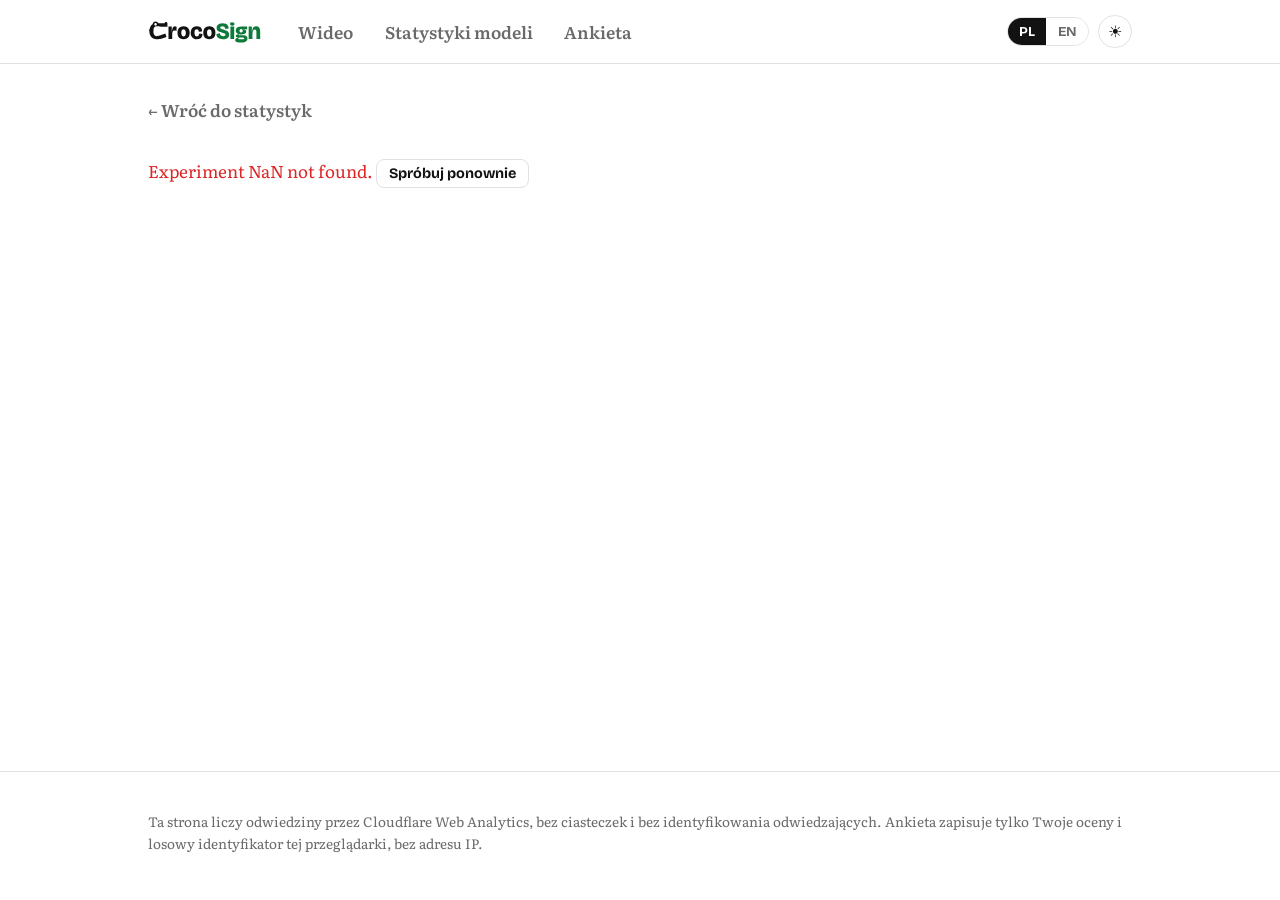
<file: metrics/index.html>
<!DOCTYPE html>
<html lang="pl"><head>
    <meta charset="UTF-8">
    <link rel="icon" href="/favicon.ico" sizes="32x32">
    <link rel="icon" type="image/svg+xml" href="/favicon.svg">
    <link rel="apple-touch-icon" href="/apple-touch-icon.png">
    <meta name="viewport" content="width=device-width, initial-scale=1.0">
    <meta name="theme-color" content="#f1f3f5">
    <!-- Prerendered pages are visible before the app loads: apply a saved dark theme first. -->
    <script>try { var t = localStorage.getItem('croco-theme'); if (t === 'system') t = matchMedia('(prefers-color-scheme: dark)').matches ? 'dark' : 'light'; if (t === 'dark') document.documentElement.setAttribute('data-theme', 'dark') } catch (e) {}</script>
    <meta name="google-site-verification" content="Dm1I7h7MbUyl6pM-6xq9IWmkWGs-axJ8IQXrkf_HCyQ">
    <link rel="preconnect" href="https://fonts.googleapis.com">
    <link rel="preconnect" href="https://fonts.gstatic.com" crossorigin="">
    <link href="https://fonts.googleapis.com/css2?family=Bricolage+Grotesque:opsz,wdth,wght@12..96,75..100,300..800&amp;family=Literata:opsz,wght@7..72,400..700&amp;display=swap" rel="stylesheet">
    <title>Wyniki tłumaczenia PJM na tekst: Uni-Sign i SpaMo (BLEU, BLEURT) | CrocoSign</title>
    <meta name="description" content="Porównanie modeli AI tłumaczących polski język migowy (PJM) na tekst: Uni-Sign, SpaMo i zmodyfikowany SpaMo, z transferem z PHOENIX, How2Sign i OpenASL. Wyniki BLEU, ROUGE-L i BLEURT dla osób znanych modelowi i nowych.">
    <link rel="canonical" href="https://crocosign.pl/metrics/">
    <meta property="og:type" content="website">
    <meta property="og:site_name" content="CrocoSign">
    <meta property="og:url" content="https://crocosign.pl/metrics/">
    <meta property="og:title" content="Wyniki tłumaczenia PJM na tekst: Uni-Sign i SpaMo (BLEU, BLEURT) | CrocoSign">
    <meta property="og:description" content="Porównanie modeli AI tłumaczących polski język migowy (PJM) na tekst: Uni-Sign, SpaMo i zmodyfikowany SpaMo, z transferem z PHOENIX, How2Sign i OpenASL. Wyniki BLEU, ROUGE-L i BLEURT dla osób znanych modelowi i nowych.">
    <meta property="og:image" content="https://crocosign.pl/og.png">
    <meta property="og:image:width" content="1200">
    <meta property="og:image:height" content="630">
    <meta property="og:locale" content="pl_PL">
    <meta property="og:locale:alternate" content="en_US">
    <meta name="twitter:card" content="summary_large_image">
    <!-- Lets Google Dataset Search list the corpus. -->
    <script type="application/ld+json">{"@context": "https://schema.org", "@type": "Dataset", "name": "CrocoSign PJM-to-text dataset", "description": "29,928 sentence-level video clips of Polish Sign Language (PJM), about 25 hours from 151 Deaf signers, with corrected Polish transcripts, English translations, signer identifiers and multi-signer and signer-independent splits. Built from the Open Repository of the PJM Corpus of the University of Warsaw.", "url": "https://huggingface.co/datasets/CrocoSign/pjm-data", "sameAs": "https://github.com/crocosign/pjm-data", "license": "https://creativecommons.org/licenses/by-sa/4.0/", "isBasedOn": "https://www.korpuspjm.uw.edu.pl/", "inLanguage": ["pl", "en"], "keywords": ["Polish Sign Language", "PJM", "sign language translation", "sign language dataset"], "creator": {"@type": "Organization", "name": "CrocoSign", "url": "https://crocosign.pl"}}</script>
    <script type="module" crossorigin="" src="/assets/index-DbKId7Bt.js"></script>
    <link rel="stylesheet" crossorigin="" href="/assets/index-Be1dLYGp.css">
  <link rel="modulepreload" as="script" crossorigin="" href="/assets/MetricsPage-CIDJhzDG.js"><link rel="modulepreload" as="script" crossorigin="" href="/assets/client-C6AVFKB6.js"><link rel="modulepreload" as="script" crossorigin="" href="/assets/dataLabels-BdBc4yPj.js"><link rel="stylesheet" crossorigin="" href="/assets/MetricsPage-CiBgfal6.css"><link rel="alternate" hreflang="pl" href="https://crocosign.pl/metrics/"><link rel="alternate" hreflang="en" href="https://crocosign.pl/en/metrics/"><link rel="alternate" hreflang="x-default" href="https://crocosign.pl/metrics/"></head>
  <body>
    <div id="app" data-v-app=""><header data-v-a9132efe="" class="nav"><div data-v-a9132efe="" class="nav__inner container"><a data-v-a9132efe="" href="/" class="brand" aria-label="CrocoSign"><svg data-v-68db4441="" data-v-a9132efe="" class="logo" viewBox="0 0 4875 1030" aria-hidden="true"><g data-v-68db4441="" fill-rule="evenodd"><path data-v-68db4441="" class="logo__croco" d="M1525 826Q1600 826 1659.5 797Q1719 768 1753.5 706.5Q1788 645 1788 548Q1788 454 1755.5 392.5Q1723 331 1664.5 300.5Q1606 270 1528 270Q1453 270 1393.5 299.5Q1334 329 1299.5 390.5Q1265 452 1265 549Q1265 642 1298 703.5Q1331 765 1390 795.5Q1449 826 1525 826ZM2631 826Q2706 826 2765.5 797Q2825 768 2859.5 706.5Q2894 645 2894 548Q2894 454 2861.5 392.5Q2829 331 2770.5 300.5Q2712 270 2634 270Q2559 270 2499.5 299.5Q2440 329 2405.5 390.5Q2371 452 2371 549Q2371 642 2404 703.5Q2437 765 2496 795.5Q2555 826 2631 826ZM2099 826Q2167 826 2214.5 807Q2262 788 2290.5 755Q2319 722 2329 680.5Q2339 639 2333 595L2184 588Q2188 615 2182 642.5Q2176 670 2157 688Q2138 706 2101 706Q2065 706 2041.5 687Q2018 668 2006.5 632Q1995 596 1995 546Q1995 507 2001.5 479Q2008 451 2020.5 432.5Q2033 414 2051.5 405Q2070 396 2094 396Q2121 396 2140 407.5Q2159 419 2168.5 442.5Q2178 466 2176 502L2316 491Q2325 433 2304.5 383Q2284 333 2232.5 301.5Q2181 270 2097 270Q2026 270 1975.5 293Q1925 316 1893.5 356.5Q1862 397 1847 447.5Q1832 498 1832 554Q1832 609 1847 658Q1862 707 1894 745Q1926 783 1977 804.5Q2028 826 2099 826ZM879 812H1040V603Q1040 553 1051.5 518Q1063 483 1085 465Q1107 447 1139 447Q1158 447 1179 453.5Q1200 460 1222 473L1230 293Q1211 282 1191.5 277Q1172 272 1154 272Q1121 272 1094.5 292.5Q1068 313 1050.5 361.5Q1033 410 1027 494H1019V284H879ZM1529 707Q1482 707 1455.5 665Q1429 623 1429 547Q1429 499 1440 465Q1451 431 1472 413.5Q1493 396 1523 396Q1555 396 1577.5 415Q1600 434 1612 469.5Q1624 505 1624 557Q1624 604 1613 638Q1602 672 1581 689.5Q1560 707 1529 707ZM2635 707Q2588 707 2561.5 665Q2535 623 2535 547Q2535 499 2546 465Q2557 431 2578 413.5Q2599 396 2629 396Q2661 396 2683.5 415Q2706 434 2718 469.5Q2730 505 2730 557Q2730 604 2719 638Q2708 672 2687 689.5Q2666 707 2635 707ZM60 482H230.02Q230 479.51 230 477Q230 443.87 233.8 416.01L68.92 387.99Q60.18 433.09 60 482Z"></path><path data-v-68db4441="" class="logo__croco logo__upper" d="M233.8 416.01Q235.85 400.99 239 387.5Q248 349 265.5 323Q283 297 308.5 284Q333.62 271.19 366.02 271C367.36 271.01 368.68 271.01 369.99 271.03Q371 271.04 372 271.07V271.05C456.43 272.01 495.81 288 554 288H834V138H832.8C827.24 110.61 803.03 90 774 90C744.97 90 720.76 110.61 715.2 138H440.53C421.66 92.22 376.59 60 324 60C255.72 60 200.13 114.31 198.06 182.09Q160.29 205.56 133.5 239.5Q96 287 78 350Q72.67 368.64 68.92 387.99L68.96 387.99C68.19 392.55 67.79 397.23 67.79 402C67.79 448.15 105.21 485.57 151.36 485.57C192.74 485.57 227.1 455.49 233.76 416.01ZM380 186C380 216.93 354.93 242 324 242C293.07 242 268 216.93 268 186C268 155.07 293.07 130 324 130C354.93 130 380 155.07 380 186Z"></path><path data-v-68db4441="" class="logo__croco logo__jaw" d="M372 825.99V825.97C458.91 825.34 541.72 813.33 794 726L744.93 584.25C492.01 671.8 465.32 691.93 372 692.96V692.9Q326 691.39 295 666.5Q262 640 246 591.5Q230.61 544.85 230.02 482H230.01C230.01 435.06 191.95 397 145.01 397C98.07 397 60.01 435.06 60.01 482H60Q60 483 60 484Q60 553 77.5 614.5Q95 676 133 724Q171 772 231 799Q287.03 824.22 364 825.88V826C366.2 826 368.39 825.99 370.57 825.98Q371.29 825.99 372 825.99Z"></path><path data-v-68db4441="" class="logo__sign" d="M3980 970Q4079 970 4143 951.5Q4207 933 4238.5 895Q4270 857 4270 797Q4270 744 4249 715Q4228 686 4196.5 673.5Q4165 661 4133.5 658.5Q4102 656 4081 656H3921Q3911 656 3903.5 655Q3896 654 3892 651.5Q3888 649 3888 644Q3888 636 3897.5 628.5Q3907 621 3924 614Q3940 618 3962.5 620Q3985 622 4007 622Q4079 622 4126 605.5Q4173 589 4195.5 560Q4218 531 4218 494Q4218 457 4188.5 430.5Q4159 404 4076 393V385L4257 408V284H3994Q3921 284 3870 305.5Q3819 327 3792.5 365Q3766 403 3766 455Q3766 514 3798 551Q3830 588 3884 601V608Q3824 608 3797.5 631Q3771 654 3771 683Q3771 714 3800 731.5Q3829 749 3880 749V754Q3813 764 3778 790.5Q3743 817 3743 861Q3743 893 3765 917.5Q3787 942 3839 956Q3891 970 3980 970ZM3215 826Q3294 826 3354.5 804Q3415 782 3449.5 738Q3484 694 3484 628Q3484 571 3461.5 534Q3439 497 3402 473.5Q3365 450 3321.5 435.5Q3278 421 3235 409Q3194 398 3164 387.5Q3134 377 3118 363Q3102 349 3102 328Q3102 310 3112.5 296Q3123 282 3143.5 274Q3164 266 3195 266Q3225 266 3247 274.5Q3269 283 3283.5 299Q3298 315 3305 338Q3312 361 3311 391L3459 367Q3466 293 3433 242Q3400 191 3339 164.5Q3278 138 3200 138Q3126 138 3068.5 161.5Q3011 185 2978.5 230Q2946 275 2946 339Q2946 391 2967.5 426Q2989 461 3024 483Q3059 505 3101.5 519.5Q3144 534 3187 546Q3227 557 3258.5 568Q3290 579 3308 594.5Q3326 610 3326 634Q3326 652 3312.5 665.5Q3299 679 3276 686.5Q3253 694 3223 694Q3186 694 3156 680.5Q3126 667 3108.5 638.5Q3091 610 3089 564L2939 597Q2937 649 2953.5 691.5Q2970 734 3005 764Q3040 794 3092.5 810Q3145 826 3215 826ZM4320 812H4482V625Q4482 546 4495 499Q4508 452 4531 431Q4554 410 4584 410Q4620 410 4636.5 437Q4653 464 4653 518V812H4815V497Q4815 384 4771.5 327Q4728 270 4642 270Q4585 270 4548 295Q4511 320 4491 370.5Q4471 421 4465 499H4457V284H4320ZM3537 812H3699V284H3537ZM3617 246Q3664 246 3688.5 226Q3713 206 3713 170Q3713 133 3688.5 113Q3664 93 3617 93Q3571 93 3546.5 112.5Q3522 132 3522 170Q3522 207 3546.5 226.5Q3571 246 3617 246ZM3997 534Q3975 534 3959.5 525Q3944 516 3936 499Q3928 482 3928 459Q3928 424 3946.5 402.5Q3965 381 3996 381Q4028 381 4046 402.5Q4064 424 4064 459Q4064 494 4046.5 514Q4029 534 3997 534ZM3980 828Q3947 828 3922.5 826Q3898 824 3884.5 817.5Q3871 811 3871 797Q3871 785 3882.5 775.5Q3894 766 3926 755H4061Q4068 755 4079.5 755.5Q4091 756 4103 759.5Q4115 763 4123 771Q4131 779 4131 793Q4131 803 4121 811Q4111 819 4079 823.5Q4047 828 3980 828Z"></path></g></svg></a><nav data-v-a9132efe="" class="nav__links"><a data-v-a9132efe="" href="/videos" class="">Wideo</a><a data-v-a9132efe="" aria-current="page" href="/metrics" class="router-link-active router-link-exact-active">Statystyki modeli</a><a data-v-a9132efe="" href="/survey" class="">Ankieta</a></nav><div data-v-a9132efe="" class="nav__actions"><div data-v-a9132efe="" class="lang" role="group" aria-label="Język"><button data-v-a9132efe="" type="button" class="lang--on"> PL </button><button data-v-a9132efe="" type="button" class=""> EN </button></div><button data-v-a9132efe="" type="button" class="theme-toggle" title="Przełącz motyw" aria-label="Przełącz motyw">☀</button></div></div></header><main data-v-2186efae="" data-v-a9132efe="" class="container metrics"><h1 data-v-2186efae="">Statystyki modeli</h1><div data-v-2186efae="" class="legend"><span data-v-2186efae="" class="legend__title">Podział testowy</span><span data-v-2186efae="" class="legend__item">MS (multi-signer) - w teście osoby obecne też w treningu (znane modelowi).</span><span data-v-2186efae="" class="legend__item">SI (signer-independent) - w teście wyłącznie osoby niewidziane w treningu (test generalizacji).</span></div><section data-v-2186efae="" class="group"><h2 data-v-2186efae="">Uni-Sign (zespół modeli)</h2><div data-v-2186efae="" class="table-wrap"><table data-v-2186efae=""><colgroup data-v-2186efae=""><col data-v-2186efae="" class="col-source"><col data-v-2186efae="" class="col-split"><col data-v-2186efae=""><col data-v-2186efae=""><col data-v-2186efae=""><col data-v-2186efae=""><col data-v-2186efae=""><col data-v-2186efae=""><col data-v-2186efae=""><col data-v-2186efae=""></colgroup><thead data-v-2186efae=""><tr data-v-2186efae=""><th data-v-2186efae="" class="left">Źródło transferu</th><th data-v-2186efae="" class="left">Podział</th><th data-v-2186efae="">BLEU-1</th><th data-v-2186efae="">BLEU-2</th><th data-v-2186efae="">BLEU-3</th><th data-v-2186efae="">BLEU-4</th><th data-v-2186efae="">ROUGE-L</th><th data-v-2186efae="">BLEURT</th><th data-v-2186efae="">chrF</th><th data-v-2186efae="">BERTScore</th></tr></thead><tbody data-v-2186efae=""><tr data-v-2186efae="" class="row" tabindex="0"><td data-v-2186efae="" class="left">OpenASL + How2Sign (6 modeli)</td><td data-v-2186efae="" class="left">MS</td><td data-v-2186efae="" class="best">34,62</td><td data-v-2186efae="" class="best">20,69</td><td data-v-2186efae="" class="best">14,17</td><td data-v-2186efae="" class="best">10,36</td><td data-v-2186efae="" class="best">24,43</td><td data-v-2186efae="" class="best">44,37</td><td data-v-2186efae="" class="best">27,89</td><td data-v-2186efae="" class="best">89,24</td></tr><tr data-v-2186efae="" class="row" tabindex="0"><td data-v-2186efae="" class="left">OpenASL + How2Sign (2 modele)</td><td data-v-2186efae="" class="left">SI</td><td data-v-2186efae="" class="best">30,00</td><td data-v-2186efae="" class="best">15,65</td><td data-v-2186efae="" class="best">9,85</td><td data-v-2186efae="" class="best">6,68</td><td data-v-2186efae="" class="best">18,65</td><td data-v-2186efae="" class="best">39,19</td><td data-v-2186efae="" class="best">23,41</td><td data-v-2186efae="" class="best">88,35</td></tr></tbody></table></div><div data-v-2186efae="" class="members"><h3 data-v-2186efae="">Skład zespołu</h3><p data-v-2186efae="">MS: sześć modeli Uni-Sign wybranych po kolei na zbiorze walidacyjnym. To modele z transferem z OpenASL i z How2Sign, każdy w dwóch wersjach z różnym ziarnem losowania, model uczony kolejno na OpenASL, How2Sign i PJM oraz model uczony na mieszance referencji i tłumaczeń innych modeli, które tych klipów nie widziały.</p><p data-v-2186efae="">SI: dwa modele Uni-Sign, z transferem z OpenASL i z How2Sign.</p><p data-v-2186efae="">Zespół uśrednia przewidywania modeli przy każdym kolejnym słowie, więc nie jest wynikiem pojedynczego modelu i kosztuje tyle obliczeń, ile modeli zawiera.</p></div></section><section data-v-2186efae="" class="group"><h2 data-v-2186efae="">Uni-Sign</h2><div data-v-2186efae="" class="table-wrap"><table data-v-2186efae=""><colgroup data-v-2186efae=""><col data-v-2186efae="" class="col-source"><col data-v-2186efae="" class="col-split"><col data-v-2186efae=""><col data-v-2186efae=""><col data-v-2186efae=""><col data-v-2186efae=""><col data-v-2186efae=""><col data-v-2186efae=""><col data-v-2186efae=""><col data-v-2186efae=""></colgroup><thead data-v-2186efae=""><tr data-v-2186efae=""><th data-v-2186efae="" class="left">Źródło transferu</th><th data-v-2186efae="" class="left">Podział</th><th data-v-2186efae="">BLEU-1</th><th data-v-2186efae="">BLEU-2</th><th data-v-2186efae="">BLEU-3</th><th data-v-2186efae="">BLEU-4</th><th data-v-2186efae="">ROUGE-L</th><th data-v-2186efae="">BLEURT</th><th data-v-2186efae="">chrF</th><th data-v-2186efae="">BERTScore</th></tr></thead><tbody data-v-2186efae=""><tr data-v-2186efae="" class="row" tabindex="0"><td data-v-2186efae="" class="left">OpenASL</td><td data-v-2186efae="" class="left">MS</td><td data-v-2186efae="" class="">32,61</td><td data-v-2186efae="" class="">18,41</td><td data-v-2186efae="" class="">12,10</td><td data-v-2186efae="" class="">8,53</td><td data-v-2186efae="" class="">21,72</td><td data-v-2186efae="" class="">42,43</td><td data-v-2186efae="" class="">26,04</td><td data-v-2186efae="" class="">88,91</td></tr><tr data-v-2186efae="" class="row" tabindex="0"><td data-v-2186efae="" class="left">How2Sign</td><td data-v-2186efae="" class="left">MS</td><td data-v-2186efae="" class="">32,42</td><td data-v-2186efae="" class="">18,33</td><td data-v-2186efae="" class="">12,11</td><td data-v-2186efae="" class="">8,61</td><td data-v-2186efae="" class="">21,90</td><td data-v-2186efae="" class="">41,98</td><td data-v-2186efae="" class="">25,86</td><td data-v-2186efae="" class="">88,86</td></tr><tr data-v-2186efae="" class="row" tabindex="0"><td data-v-2186efae="" class="left">CSL-News</td><td data-v-2186efae="" class="left">MS</td><td data-v-2186efae="" class="">26,42</td><td data-v-2186efae="" class="">12,69</td><td data-v-2186efae="" class="">7,70</td><td data-v-2186efae="" class="">5,16</td><td data-v-2186efae="" class="">16,35</td><td data-v-2186efae="" class="">36,36</td><td data-v-2186efae="" class="">20,56</td><td data-v-2186efae="" class="">87,79</td></tr><tr data-v-2186efae="" class="row" tabindex="0"><td data-v-2186efae="" class="left">brak (od zera)</td><td data-v-2186efae="" class="left">MS</td><td data-v-2186efae="" class="">18,58</td><td data-v-2186efae="" class="">5,77</td><td data-v-2186efae="" class="">2,96</td><td data-v-2186efae="" class="">1,82</td><td data-v-2186efae="" class="">8,48</td><td data-v-2186efae="" class="">30,04</td><td data-v-2186efae="" class="">13,36</td><td data-v-2186efae="" class="">86,14</td></tr><tr data-v-2186efae="" class="row" tabindex="0"><td data-v-2186efae="" class="left">OpenASL</td><td data-v-2186efae="" class="left">SI</td><td data-v-2186efae="" class="">29,28</td><td data-v-2186efae="" class="">14,93</td><td data-v-2186efae="" class="">9,18</td><td data-v-2186efae="" class="">6,09</td><td data-v-2186efae="" class="">17,62</td><td data-v-2186efae="" class="">38,16</td><td data-v-2186efae="" class="">22,82</td><td data-v-2186efae="" class="">88,18</td></tr><tr data-v-2186efae="" class="row" tabindex="0"><td data-v-2186efae="" class="left">How2Sign</td><td data-v-2186efae="" class="left">SI</td><td data-v-2186efae="" class="">28,78</td><td data-v-2186efae="" class="">14,43</td><td data-v-2186efae="" class="">8,86</td><td data-v-2186efae="" class="">5,91</td><td data-v-2186efae="" class="">17,37</td><td data-v-2186efae="" class="">37,83</td><td data-v-2186efae="" class="">22,36</td><td data-v-2186efae="" class="">88,14</td></tr><tr data-v-2186efae="" class="row" tabindex="0"><td data-v-2186efae="" class="left">CSL-News</td><td data-v-2186efae="" class="left">SI</td><td data-v-2186efae="" class="">21,98</td><td data-v-2186efae="" class="">7,89</td><td data-v-2186efae="" class="">4,00</td><td data-v-2186efae="" class="">2,41</td><td data-v-2186efae="" class="">11,36</td><td data-v-2186efae="" class="">31,31</td><td data-v-2186efae="" class="">16,80</td><td data-v-2186efae="" class="">87,01</td></tr><tr data-v-2186efae="" class="row" tabindex="0"><td data-v-2186efae="" class="left">brak (od zera)</td><td data-v-2186efae="" class="left">SI</td><td data-v-2186efae="" class="">15,29</td><td data-v-2186efae="" class="">3,48</td><td data-v-2186efae="" class="">1,52</td><td data-v-2186efae="" class="">0,85</td><td data-v-2186efae="" class="">6,11</td><td data-v-2186efae="" class="">30,08</td><td data-v-2186efae="" class="">13,07</td><td data-v-2186efae="" class="">85,95</td></tr></tbody></table></div><!----></section><section data-v-2186efae="" class="group"><h2 data-v-2186efae="">SpaMo</h2><div data-v-2186efae="" class="table-wrap"><table data-v-2186efae=""><colgroup data-v-2186efae=""><col data-v-2186efae="" class="col-source"><col data-v-2186efae="" class="col-split"><col data-v-2186efae=""><col data-v-2186efae=""><col data-v-2186efae=""><col data-v-2186efae=""><col data-v-2186efae=""><col data-v-2186efae=""><col data-v-2186efae=""><col data-v-2186efae=""></colgroup><thead data-v-2186efae=""><tr data-v-2186efae=""><th data-v-2186efae="" class="left">Źródło transferu</th><th data-v-2186efae="" class="left">Podział</th><th data-v-2186efae="">BLEU-1</th><th data-v-2186efae="">BLEU-2</th><th data-v-2186efae="">BLEU-3</th><th data-v-2186efae="">BLEU-4</th><th data-v-2186efae="">ROUGE-L</th><th data-v-2186efae="">BLEURT</th><th data-v-2186efae="">chrF</th><th data-v-2186efae="">BERTScore</th></tr></thead><tbody data-v-2186efae=""><tr data-v-2186efae="" class="row" tabindex="0"><td data-v-2186efae="" class="left">PHOENIX</td><td data-v-2186efae="" class="left">MS</td><td data-v-2186efae="" class="">28,87</td><td data-v-2186efae="" class="">13,76</td><td data-v-2186efae="" class="">8,27</td><td data-v-2186efae="" class="">5,54</td><td data-v-2186efae="" class="">19,66</td><td data-v-2186efae="" class="">35,12</td><td data-v-2186efae="" class="">21,06</td><td data-v-2186efae="" class="">87,79</td></tr><tr data-v-2186efae="" class="row" tabindex="0"><td data-v-2186efae="" class="left">brak (tylko PJM)</td><td data-v-2186efae="" class="left">MS</td><td data-v-2186efae="" class="">18,55</td><td data-v-2186efae="" class="">6,60</td><td data-v-2186efae="" class="">3,40</td><td data-v-2186efae="" class="">2,03</td><td data-v-2186efae="" class="">12,37</td><td data-v-2186efae="" class="">30,25</td><td data-v-2186efae="" class="">15,32</td><td data-v-2186efae="" class="">86,13</td></tr><tr data-v-2186efae="" class="row" tabindex="0"><td data-v-2186efae="" class="left">PHOENIX</td><td data-v-2186efae="" class="left">SI</td><td data-v-2186efae="" class="">21,97</td><td data-v-2186efae="" class="">7,46</td><td data-v-2186efae="" class="">3,63</td><td data-v-2186efae="" class="">2,09</td><td data-v-2186efae="" class="">12,42</td><td data-v-2186efae="" class="">28,84</td><td data-v-2186efae="" class="">16,02</td><td data-v-2186efae="" class="">86,63</td></tr><tr data-v-2186efae="" class="row" tabindex="0"><td data-v-2186efae="" class="left">brak (tylko PJM)</td><td data-v-2186efae="" class="left">SI</td><td data-v-2186efae="" class="">17,65</td><td data-v-2186efae="" class="">4,53</td><td data-v-2186efae="" class="">1,86</td><td data-v-2186efae="" class="">0,93</td><td data-v-2186efae="" class="">9,28</td><td data-v-2186efae="" class="">27,97</td><td data-v-2186efae="" class="">13,14</td><td data-v-2186efae="" class="">85,75</td></tr></tbody></table></div><!----></section><section data-v-2186efae="" class="group"><h2 data-v-2186efae="">SpaMo (modyf.)</h2><div data-v-2186efae="" class="table-wrap"><table data-v-2186efae=""><colgroup data-v-2186efae=""><col data-v-2186efae="" class="col-source"><col data-v-2186efae="" class="col-split"><col data-v-2186efae=""><col data-v-2186efae=""><col data-v-2186efae=""><col data-v-2186efae=""><col data-v-2186efae=""><col data-v-2186efae=""><col data-v-2186efae=""><col data-v-2186efae=""></colgroup><thead data-v-2186efae=""><tr data-v-2186efae=""><th data-v-2186efae="" class="left">Źródło transferu</th><th data-v-2186efae="" class="left">Podział</th><th data-v-2186efae="">BLEU-1</th><th data-v-2186efae="">BLEU-2</th><th data-v-2186efae="">BLEU-3</th><th data-v-2186efae="">BLEU-4</th><th data-v-2186efae="">ROUGE-L</th><th data-v-2186efae="">BLEURT</th><th data-v-2186efae="">chrF</th><th data-v-2186efae="">BERTScore</th></tr></thead><tbody data-v-2186efae=""><tr data-v-2186efae="" class="row" tabindex="0"><td data-v-2186efae="" class="left">PHOENIX</td><td data-v-2186efae="" class="left">MS</td><td data-v-2186efae="" class="">27,90</td><td data-v-2186efae="" class="">13,14</td><td data-v-2186efae="" class="">7,76</td><td data-v-2186efae="" class="">5,06</td><td data-v-2186efae="" class="">18,86</td><td data-v-2186efae="" class="">34,30</td><td data-v-2186efae="" class="">20,94</td><td data-v-2186efae="" class="">87,68</td></tr><tr data-v-2186efae="" class="row" tabindex="0"><td data-v-2186efae="" class="left">brak (tylko PJM)</td><td data-v-2186efae="" class="left">MS</td><td data-v-2186efae="" class="">18,45</td><td data-v-2186efae="" class="">6,04</td><td data-v-2186efae="" class="">2,85</td><td data-v-2186efae="" class="">1,56</td><td data-v-2186efae="" class="">11,92</td><td data-v-2186efae="" class="">30,42</td><td data-v-2186efae="" class="">14,50</td><td data-v-2186efae="" class="">86,02</td></tr><tr data-v-2186efae="" class="row" tabindex="0"><td data-v-2186efae="" class="left">PHOENIX</td><td data-v-2186efae="" class="left">SI</td><td data-v-2186efae="" class="">21,97</td><td data-v-2186efae="" class="">7,39</td><td data-v-2186efae="" class="">3,59</td><td data-v-2186efae="" class="">2,06</td><td data-v-2186efae="" class="">12,26</td><td data-v-2186efae="" class="">27,86</td><td data-v-2186efae="" class="">16,17</td><td data-v-2186efae="" class="">86,53</td></tr><tr data-v-2186efae="" class="row" tabindex="0"><td data-v-2186efae="" class="left">brak (tylko PJM)</td><td data-v-2186efae="" class="left">SI</td><td data-v-2186efae="" class="">18,78</td><td data-v-2186efae="" class="">5,23</td><td data-v-2186efae="" class="">2,27</td><td data-v-2186efae="" class="">1,17</td><td data-v-2186efae="" class="">10,12</td><td data-v-2186efae="" class="">27,67</td><td data-v-2186efae="" class="">14,14</td><td data-v-2186efae="" class="">86,03</td></tr></tbody></table></div><!----></section><p data-v-2186efae="" class="note">Pogrubiona jest najlepsza wartość w kolumnie w obrębie podziału, MS albo SI.</p></main><footer data-v-a9132efe="" class="site-foot"><div data-v-a9132efe="" class="container"><p data-v-a9132efe="">Ta strona liczy odwiedziny przez Cloudflare Web Analytics, bez ciasteczek i bez identyfikowania odwiedzających. Ankieta zapisuje tylko Twoje oceny i losowy identyfikator tej przeglądarki, bez adresu IP.</p></div></footer><!----></div>
    <script defer="" src="https://static.cloudflareinsights.com/beacon.min.js" data-cf-beacon="{&quot;token&quot;: &quot;080779231c8445e1907c8a6c4549fc7d&quot;}"></script>
  

</body></html>
</file>
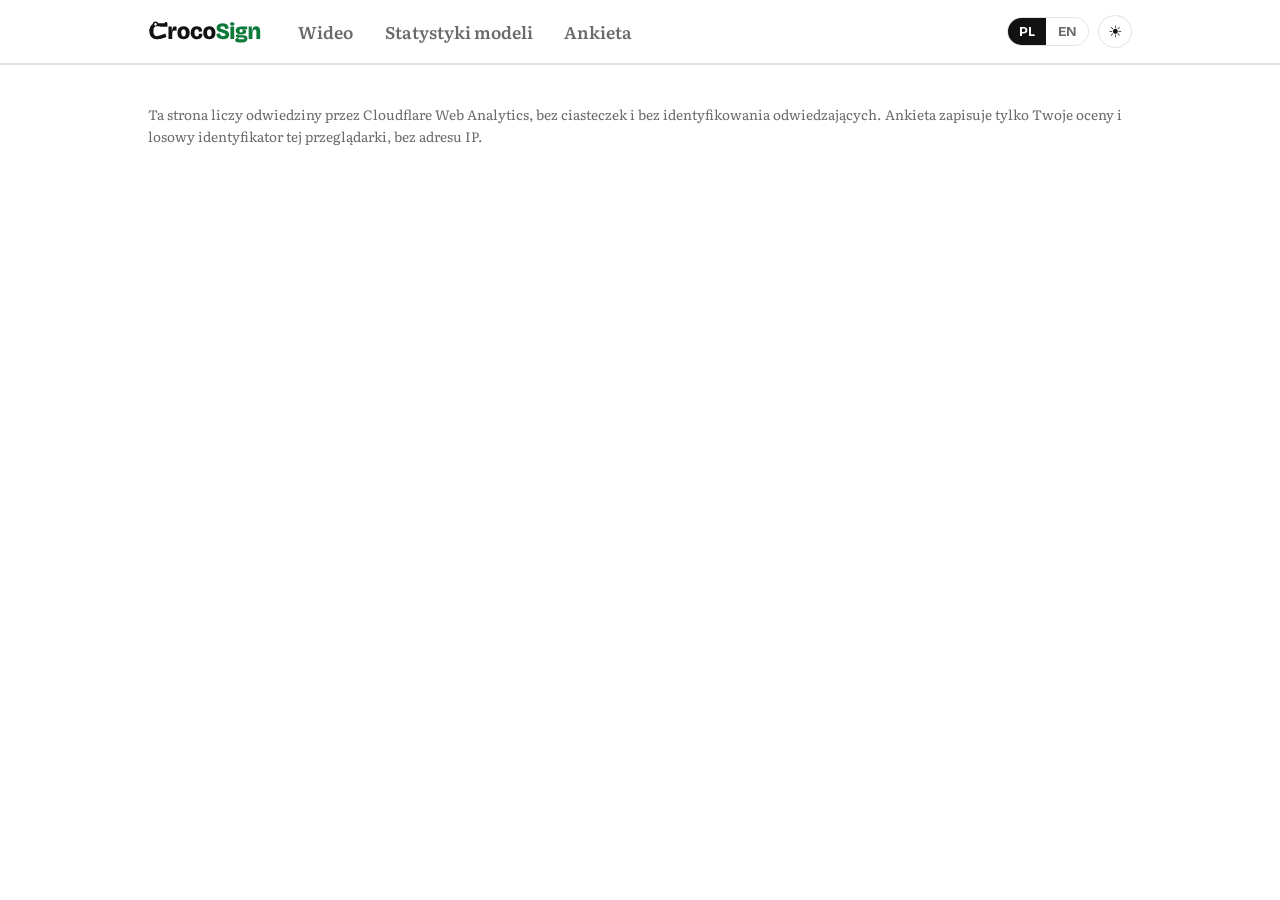
<file: survey/index.html>
<!DOCTYPE html>
<html lang="pl"><head>
    <meta charset="UTF-8">
    <link rel="icon" href="/favicon.ico" sizes="32x32">
    <link rel="icon" type="image/svg+xml" href="/favicon.svg">
    <link rel="apple-touch-icon" href="/apple-touch-icon.png">
    <meta name="viewport" content="width=device-width, initial-scale=1.0">
    <meta name="theme-color" content="#f1f3f5">
    <!-- Prerendered pages are visible before the app loads: apply a saved dark theme first. -->
    <script>try { var t = localStorage.getItem('croco-theme'); if (t === 'system') t = matchMedia('(prefers-color-scheme: dark)').matches ? 'dark' : 'light'; if (t === 'dark') document.documentElement.setAttribute('data-theme', 'dark') } catch (e) {}</script>
    <meta name="google-site-verification" content="Dm1I7h7MbUyl6pM-6xq9IWmkWGs-axJ8IQXrkf_HCyQ">
    <link rel="preconnect" href="https://fonts.googleapis.com">
    <link rel="preconnect" href="https://fonts.gstatic.com" crossorigin="">
    <link href="https://fonts.googleapis.com/css2?family=Bricolage+Grotesque:opsz,wdth,wght@12..96,75..100,300..800&amp;family=Literata:opsz,wght@7..72,400..700&amp;display=swap" rel="stylesheet">
    <title>Oceń tłumaczenia języka migowego (PJM) | CrocoSign</title>
    <meta name="description" content="Obejrzyj krótkie nagranie w polskim języku migowym i oceń, czy tekst oddaje to, co zamigano. Tak sprawdzamy tłumaczenia modelu AI. Każda ocena zapisuje się od razu, bez logowania.">
    <link rel="canonical" href="https://crocosign.pl/survey/">
    <meta property="og:type" content="website">
    <meta property="og:site_name" content="CrocoSign">
    <meta property="og:url" content="https://crocosign.pl/survey/">
    <meta property="og:title" content="Oceń tłumaczenia języka migowego (PJM) | CrocoSign">
    <meta property="og:description" content="Obejrzyj krótkie nagranie w polskim języku migowym i oceń, czy tekst oddaje to, co zamigano. Tak sprawdzamy tłumaczenia modelu AI. Każda ocena zapisuje się od razu, bez logowania.">
    <meta property="og:image" content="https://crocosign.pl/og.png">
    <meta property="og:image:width" content="1200">
    <meta property="og:image:height" content="630">
    <meta property="og:locale" content="pl_PL">
    <meta property="og:locale:alternate" content="en_US">
    <meta name="twitter:card" content="summary_large_image">
    <!-- Lets Google Dataset Search list the corpus. -->
    <script type="application/ld+json">{"@context": "https://schema.org", "@type": "Dataset", "name": "CrocoSign PJM-to-text dataset", "description": "29,928 sentence-level video clips of Polish Sign Language (PJM), about 25 hours from 151 Deaf signers, with corrected Polish transcripts, English translations, signer identifiers and multi-signer and signer-independent splits. Built from the Open Repository of the PJM Corpus of the University of Warsaw.", "url": "https://huggingface.co/datasets/CrocoSign/pjm-data", "sameAs": "https://github.com/crocosign/pjm-data", "license": "https://creativecommons.org/licenses/by-sa/4.0/", "isBasedOn": "https://www.korpuspjm.uw.edu.pl/", "inLanguage": ["pl", "en"], "keywords": ["Polish Sign Language", "PJM", "sign language translation", "sign language dataset"], "creator": {"@type": "Organization", "name": "CrocoSign", "url": "https://crocosign.pl"}}</script>
    <script type="module" crossorigin="" src="/assets/index-DbKId7Bt.js"></script>
    <link rel="stylesheet" crossorigin="" href="/assets/index-Be1dLYGp.css">
  <link rel="modulepreload" as="script" crossorigin="" href="/assets/SurveyPage-D7zHjUhN.js"><link rel="modulepreload" as="script" crossorigin="" href="/assets/client-C6AVFKB6.js"><link rel="modulepreload" as="script" crossorigin="" href="/assets/dataLabels-BdBc4yPj.js"><link rel="stylesheet" crossorigin="" href="/assets/SurveyPage-Cy_QgmXh.css"><link rel="alternate" hreflang="pl" href="https://crocosign.pl/survey/"><link rel="alternate" hreflang="en" href="https://crocosign.pl/en/survey/"><link rel="alternate" hreflang="x-default" href="https://crocosign.pl/survey/"></head>
  <body>
    <div id="app" data-v-app=""><header data-v-a9132efe="" class="nav"><div data-v-a9132efe="" class="nav__inner container"><a data-v-a9132efe="" href="/" class="brand" aria-label="CrocoSign"><svg data-v-68db4441="" data-v-a9132efe="" class="logo" viewBox="0 0 4875 1030" aria-hidden="true"><g data-v-68db4441="" fill-rule="evenodd"><path data-v-68db4441="" class="logo__croco" d="M1525 826Q1600 826 1659.5 797Q1719 768 1753.5 706.5Q1788 645 1788 548Q1788 454 1755.5 392.5Q1723 331 1664.5 300.5Q1606 270 1528 270Q1453 270 1393.5 299.5Q1334 329 1299.5 390.5Q1265 452 1265 549Q1265 642 1298 703.5Q1331 765 1390 795.5Q1449 826 1525 826ZM2631 826Q2706 826 2765.5 797Q2825 768 2859.5 706.5Q2894 645 2894 548Q2894 454 2861.5 392.5Q2829 331 2770.5 300.5Q2712 270 2634 270Q2559 270 2499.5 299.5Q2440 329 2405.5 390.5Q2371 452 2371 549Q2371 642 2404 703.5Q2437 765 2496 795.5Q2555 826 2631 826ZM2099 826Q2167 826 2214.5 807Q2262 788 2290.5 755Q2319 722 2329 680.5Q2339 639 2333 595L2184 588Q2188 615 2182 642.5Q2176 670 2157 688Q2138 706 2101 706Q2065 706 2041.5 687Q2018 668 2006.5 632Q1995 596 1995 546Q1995 507 2001.5 479Q2008 451 2020.5 432.5Q2033 414 2051.5 405Q2070 396 2094 396Q2121 396 2140 407.5Q2159 419 2168.5 442.5Q2178 466 2176 502L2316 491Q2325 433 2304.5 383Q2284 333 2232.5 301.5Q2181 270 2097 270Q2026 270 1975.5 293Q1925 316 1893.5 356.5Q1862 397 1847 447.5Q1832 498 1832 554Q1832 609 1847 658Q1862 707 1894 745Q1926 783 1977 804.5Q2028 826 2099 826ZM879 812H1040V603Q1040 553 1051.5 518Q1063 483 1085 465Q1107 447 1139 447Q1158 447 1179 453.5Q1200 460 1222 473L1230 293Q1211 282 1191.5 277Q1172 272 1154 272Q1121 272 1094.5 292.5Q1068 313 1050.5 361.5Q1033 410 1027 494H1019V284H879ZM1529 707Q1482 707 1455.5 665Q1429 623 1429 547Q1429 499 1440 465Q1451 431 1472 413.5Q1493 396 1523 396Q1555 396 1577.5 415Q1600 434 1612 469.5Q1624 505 1624 557Q1624 604 1613 638Q1602 672 1581 689.5Q1560 707 1529 707ZM2635 707Q2588 707 2561.5 665Q2535 623 2535 547Q2535 499 2546 465Q2557 431 2578 413.5Q2599 396 2629 396Q2661 396 2683.5 415Q2706 434 2718 469.5Q2730 505 2730 557Q2730 604 2719 638Q2708 672 2687 689.5Q2666 707 2635 707ZM60 482H230.02Q230 479.51 230 477Q230 443.87 233.8 416.01L68.92 387.99Q60.18 433.09 60 482Z"></path><path data-v-68db4441="" class="logo__croco logo__upper" d="M233.8 416.01Q235.85 400.99 239 387.5Q248 349 265.5 323Q283 297 308.5 284Q333.62 271.19 366.02 271C367.36 271.01 368.68 271.01 369.99 271.03Q371 271.04 372 271.07V271.05C456.43 272.01 495.81 288 554 288H834V138H832.8C827.24 110.61 803.03 90 774 90C744.97 90 720.76 110.61 715.2 138H440.53C421.66 92.22 376.59 60 324 60C255.72 60 200.13 114.31 198.06 182.09Q160.29 205.56 133.5 239.5Q96 287 78 350Q72.67 368.64 68.92 387.99L68.96 387.99C68.19 392.55 67.79 397.23 67.79 402C67.79 448.15 105.21 485.57 151.36 485.57C192.74 485.57 227.1 455.49 233.76 416.01ZM380 186C380 216.93 354.93 242 324 242C293.07 242 268 216.93 268 186C268 155.07 293.07 130 324 130C354.93 130 380 155.07 380 186Z"></path><path data-v-68db4441="" class="logo__croco logo__jaw" d="M372 825.99V825.97C458.91 825.34 541.72 813.33 794 726L744.93 584.25C492.01 671.8 465.32 691.93 372 692.96V692.9Q326 691.39 295 666.5Q262 640 246 591.5Q230.61 544.85 230.02 482H230.01C230.01 435.06 191.95 397 145.01 397C98.07 397 60.01 435.06 60.01 482H60Q60 483 60 484Q60 553 77.5 614.5Q95 676 133 724Q171 772 231 799Q287.03 824.22 364 825.88V826C366.2 826 368.39 825.99 370.57 825.98Q371.29 825.99 372 825.99Z"></path><path data-v-68db4441="" class="logo__sign" d="M3980 970Q4079 970 4143 951.5Q4207 933 4238.5 895Q4270 857 4270 797Q4270 744 4249 715Q4228 686 4196.5 673.5Q4165 661 4133.5 658.5Q4102 656 4081 656H3921Q3911 656 3903.5 655Q3896 654 3892 651.5Q3888 649 3888 644Q3888 636 3897.5 628.5Q3907 621 3924 614Q3940 618 3962.5 620Q3985 622 4007 622Q4079 622 4126 605.5Q4173 589 4195.5 560Q4218 531 4218 494Q4218 457 4188.5 430.5Q4159 404 4076 393V385L4257 408V284H3994Q3921 284 3870 305.5Q3819 327 3792.5 365Q3766 403 3766 455Q3766 514 3798 551Q3830 588 3884 601V608Q3824 608 3797.5 631Q3771 654 3771 683Q3771 714 3800 731.5Q3829 749 3880 749V754Q3813 764 3778 790.5Q3743 817 3743 861Q3743 893 3765 917.5Q3787 942 3839 956Q3891 970 3980 970ZM3215 826Q3294 826 3354.5 804Q3415 782 3449.5 738Q3484 694 3484 628Q3484 571 3461.5 534Q3439 497 3402 473.5Q3365 450 3321.5 435.5Q3278 421 3235 409Q3194 398 3164 387.5Q3134 377 3118 363Q3102 349 3102 328Q3102 310 3112.5 296Q3123 282 3143.5 274Q3164 266 3195 266Q3225 266 3247 274.5Q3269 283 3283.5 299Q3298 315 3305 338Q3312 361 3311 391L3459 367Q3466 293 3433 242Q3400 191 3339 164.5Q3278 138 3200 138Q3126 138 3068.5 161.5Q3011 185 2978.5 230Q2946 275 2946 339Q2946 391 2967.5 426Q2989 461 3024 483Q3059 505 3101.5 519.5Q3144 534 3187 546Q3227 557 3258.5 568Q3290 579 3308 594.5Q3326 610 3326 634Q3326 652 3312.5 665.5Q3299 679 3276 686.5Q3253 694 3223 694Q3186 694 3156 680.5Q3126 667 3108.5 638.5Q3091 610 3089 564L2939 597Q2937 649 2953.5 691.5Q2970 734 3005 764Q3040 794 3092.5 810Q3145 826 3215 826ZM4320 812H4482V625Q4482 546 4495 499Q4508 452 4531 431Q4554 410 4584 410Q4620 410 4636.5 437Q4653 464 4653 518V812H4815V497Q4815 384 4771.5 327Q4728 270 4642 270Q4585 270 4548 295Q4511 320 4491 370.5Q4471 421 4465 499H4457V284H4320ZM3537 812H3699V284H3537ZM3617 246Q3664 246 3688.5 226Q3713 206 3713 170Q3713 133 3688.5 113Q3664 93 3617 93Q3571 93 3546.5 112.5Q3522 132 3522 170Q3522 207 3546.5 226.5Q3571 246 3617 246ZM3997 534Q3975 534 3959.5 525Q3944 516 3936 499Q3928 482 3928 459Q3928 424 3946.5 402.5Q3965 381 3996 381Q4028 381 4046 402.5Q4064 424 4064 459Q4064 494 4046.5 514Q4029 534 3997 534ZM3980 828Q3947 828 3922.5 826Q3898 824 3884.5 817.5Q3871 811 3871 797Q3871 785 3882.5 775.5Q3894 766 3926 755H4061Q4068 755 4079.5 755.5Q4091 756 4103 759.5Q4115 763 4123 771Q4131 779 4131 793Q4131 803 4121 811Q4111 819 4079 823.5Q4047 828 3980 828Z"></path></g></svg></a><nav data-v-a9132efe="" class="nav__links"><a data-v-a9132efe="" href="/videos" class="">Wideo</a><a data-v-a9132efe="" href="/metrics" class="">Statystyki modeli</a><a data-v-a9132efe="" aria-current="page" href="/survey" class="router-link-active router-link-exact-active">Ankieta</a></nav><div data-v-a9132efe="" class="nav__actions"><div data-v-a9132efe="" class="lang" role="group" aria-label="Język"><button data-v-a9132efe="" type="button" class="lang--on"> PL </button><button data-v-a9132efe="" type="button" class=""> EN </button></div><button data-v-a9132efe="" type="button" class="theme-toggle" title="Przełącz motyw" aria-label="Przełącz motyw">☀</button></div></div></header><main data-v-fb9fb0c5="" data-v-a9132efe="" class="container survey"><section data-v-fb9fb0c5="" class="intro"><h1 data-v-fb9fb0c5="">Oceń tłumaczenia</h1><p data-v-fb9fb0c5="" class="lead">Sprawdzamy, ile z tłumaczeń naszego modelu da się zrozumieć. Pokażemy Ci krótkie nagranie w PJM i tekst, a Ty ocenisz, czy się zgadzają.</p><p data-v-fb9fb0c5="">Oceniasz, ile chcesz. Każda ocena zapisuje się od razu, więc możesz skończyć w każdej chwili.</p><h2 data-v-fb9fb0c5="">Czy znasz polski język migowy?</h2><div data-v-fb9fb0c5="" class="choices"><button data-v-fb9fb0c5="" type="button" class="btn btn-primary">Tak, rozumiem PJM</button><button data-v-fb9fb0c5="" type="button" class="btn btn-secondary">Nie znam PJM</button></div></section></main><footer data-v-a9132efe="" class="site-foot"><div data-v-a9132efe="" class="container"><p data-v-a9132efe="">Ta strona liczy odwiedziny przez Cloudflare Web Analytics, bez ciasteczek i bez identyfikowania odwiedzających. Ankieta zapisuje tylko Twoje oceny i losowy identyfikator tej przeglądarki, bez adresu IP.</p></div></footer><!----></div>
    <script defer="" src="https://static.cloudflareinsights.com/beacon.min.js" data-cf-beacon="{&quot;token&quot;: &quot;080779231c8445e1907c8a6c4549fc7d&quot;}"></script>
  

</body></html>
</file>
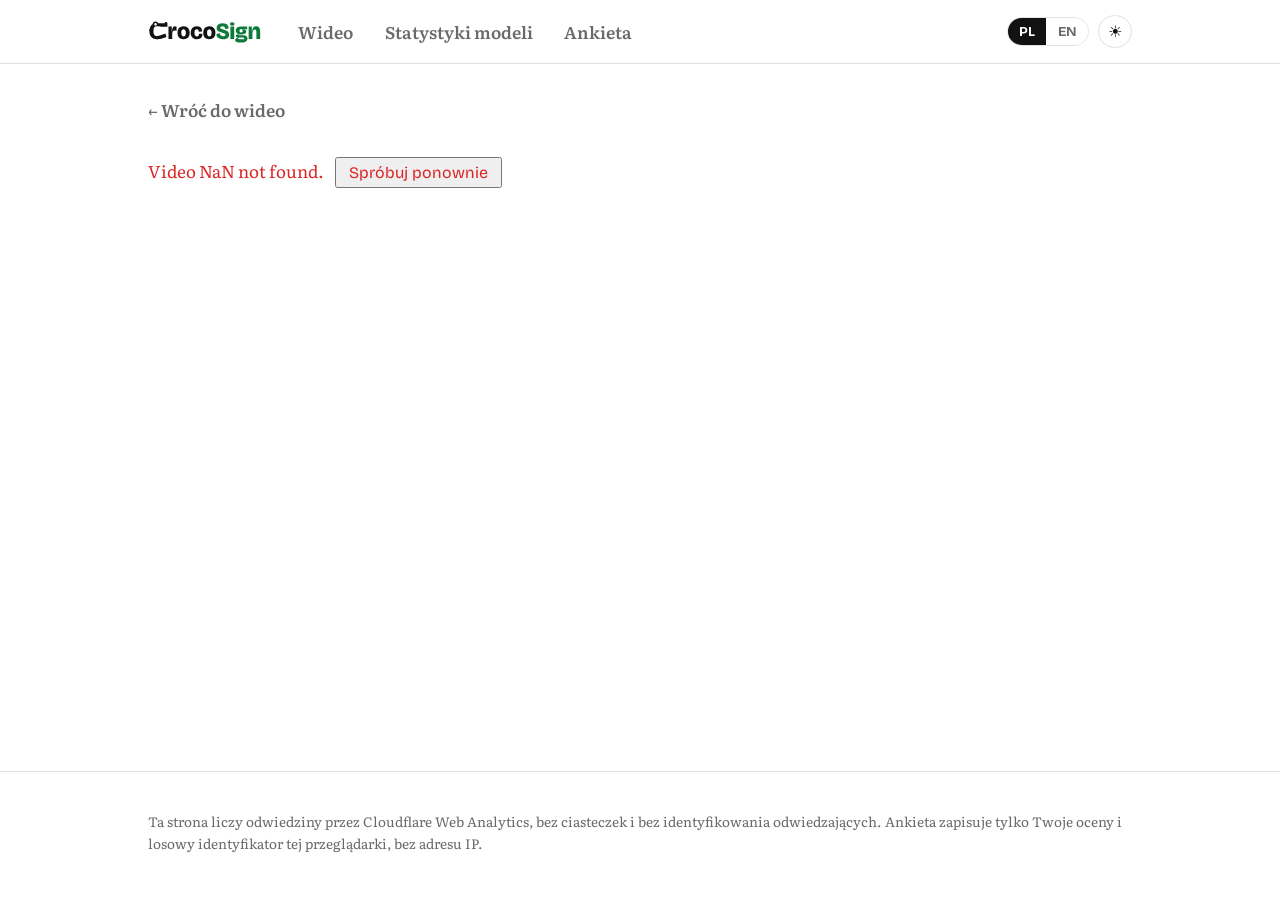
<file: videos/index.html>
<!DOCTYPE html>
<html lang="pl"><head>
    <meta charset="UTF-8">
    <link rel="icon" href="/favicon.ico" sizes="32x32">
    <link rel="icon" type="image/svg+xml" href="/favicon.svg">
    <link rel="apple-touch-icon" href="/apple-touch-icon.png">
    <meta name="viewport" content="width=device-width, initial-scale=1.0">
    <meta name="theme-color" content="#f1f3f5">
    <!-- Prerendered pages are visible before the app loads: apply a saved dark theme first. -->
    <script>try { var t = localStorage.getItem('croco-theme'); if (t === 'system') t = matchMedia('(prefers-color-scheme: dark)').matches ? 'dark' : 'light'; if (t === 'dark') document.documentElement.setAttribute('data-theme', 'dark') } catch (e) {}</script>
    <meta name="google-site-verification" content="Dm1I7h7MbUyl6pM-6xq9IWmkWGs-axJ8IQXrkf_HCyQ">
    <link rel="preconnect" href="https://fonts.googleapis.com">
    <link rel="preconnect" href="https://fonts.gstatic.com" crossorigin="">
    <link href="https://fonts.googleapis.com/css2?family=Bricolage+Grotesque:opsz,wdth,wght@12..96,75..100,300..800&amp;family=Literata:opsz,wght@7..72,400..700&amp;display=swap" rel="stylesheet">
    <title>Nagrania polskiego języka migowego (PJM) z tłumaczeniem | CrocoSign</title>
    <meta name="description" content="Przeglądaj zdania w polskim języku migowym (PJM) wycięte z korpusu PJM UW: nagranie, zapis zdania po polsku i dane osoby migającej. Szukaj po treści zdania, płci i wieku.">
    <link rel="canonical" href="https://crocosign.pl/videos/">
    <meta property="og:type" content="website">
    <meta property="og:site_name" content="CrocoSign">
    <meta property="og:url" content="https://crocosign.pl/videos/">
    <meta property="og:title" content="Nagrania polskiego języka migowego (PJM) z tłumaczeniem | CrocoSign">
    <meta property="og:description" content="Przeglądaj zdania w polskim języku migowym (PJM) wycięte z korpusu PJM UW: nagranie, zapis zdania po polsku i dane osoby migającej. Szukaj po treści zdania, płci i wieku.">
    <meta property="og:image" content="https://crocosign.pl/og.png">
    <meta property="og:image:width" content="1200">
    <meta property="og:image:height" content="630">
    <meta property="og:locale" content="pl_PL">
    <meta property="og:locale:alternate" content="en_US">
    <meta name="twitter:card" content="summary_large_image">
    <!-- Lets Google Dataset Search list the corpus. -->
    <script type="application/ld+json">{"@context": "https://schema.org", "@type": "Dataset", "name": "CrocoSign PJM-to-text dataset", "description": "29,928 sentence-level video clips of Polish Sign Language (PJM), about 25 hours from 151 Deaf signers, with corrected Polish transcripts, English translations, signer identifiers and multi-signer and signer-independent splits. Built from the Open Repository of the PJM Corpus of the University of Warsaw.", "url": "https://huggingface.co/datasets/CrocoSign/pjm-data", "sameAs": "https://github.com/crocosign/pjm-data", "license": "https://creativecommons.org/licenses/by-sa/4.0/", "isBasedOn": "https://www.korpuspjm.uw.edu.pl/", "inLanguage": ["pl", "en"], "keywords": ["Polish Sign Language", "PJM", "sign language translation", "sign language dataset"], "creator": {"@type": "Organization", "name": "CrocoSign", "url": "https://crocosign.pl"}}</script>
    <script type="module" crossorigin="" src="/assets/index-DbKId7Bt.js"></script>
    <link rel="stylesheet" crossorigin="" href="/assets/index-Be1dLYGp.css">
  <link rel="modulepreload" as="script" crossorigin="" href="/assets/VideosPage-CnPmnfMJ.js"><link rel="modulepreload" as="script" crossorigin="" href="/assets/client-C6AVFKB6.js"><link rel="modulepreload" as="script" crossorigin="" href="/assets/dataLabels-BdBc4yPj.js"><link rel="stylesheet" crossorigin="" href="/assets/VideosPage-Ch7zKrV8.css"><link rel="alternate" hreflang="pl" href="https://crocosign.pl/videos/"><link rel="alternate" hreflang="en" href="https://crocosign.pl/en/videos/"><link rel="alternate" hreflang="x-default" href="https://crocosign.pl/videos/"></head>
  <body>
    <div id="app" data-v-app=""><header data-v-a9132efe="" class="nav"><div data-v-a9132efe="" class="nav__inner container"><a data-v-a9132efe="" href="/" class="brand" aria-label="CrocoSign"><svg data-v-68db4441="" data-v-a9132efe="" class="logo" viewBox="0 0 4875 1030" aria-hidden="true"><g data-v-68db4441="" fill-rule="evenodd"><path data-v-68db4441="" class="logo__croco" d="M1525 826Q1600 826 1659.5 797Q1719 768 1753.5 706.5Q1788 645 1788 548Q1788 454 1755.5 392.5Q1723 331 1664.5 300.5Q1606 270 1528 270Q1453 270 1393.5 299.5Q1334 329 1299.5 390.5Q1265 452 1265 549Q1265 642 1298 703.5Q1331 765 1390 795.5Q1449 826 1525 826ZM2631 826Q2706 826 2765.5 797Q2825 768 2859.5 706.5Q2894 645 2894 548Q2894 454 2861.5 392.5Q2829 331 2770.5 300.5Q2712 270 2634 270Q2559 270 2499.5 299.5Q2440 329 2405.5 390.5Q2371 452 2371 549Q2371 642 2404 703.5Q2437 765 2496 795.5Q2555 826 2631 826ZM2099 826Q2167 826 2214.5 807Q2262 788 2290.5 755Q2319 722 2329 680.5Q2339 639 2333 595L2184 588Q2188 615 2182 642.5Q2176 670 2157 688Q2138 706 2101 706Q2065 706 2041.5 687Q2018 668 2006.5 632Q1995 596 1995 546Q1995 507 2001.5 479Q2008 451 2020.5 432.5Q2033 414 2051.5 405Q2070 396 2094 396Q2121 396 2140 407.5Q2159 419 2168.5 442.5Q2178 466 2176 502L2316 491Q2325 433 2304.5 383Q2284 333 2232.5 301.5Q2181 270 2097 270Q2026 270 1975.5 293Q1925 316 1893.5 356.5Q1862 397 1847 447.5Q1832 498 1832 554Q1832 609 1847 658Q1862 707 1894 745Q1926 783 1977 804.5Q2028 826 2099 826ZM879 812H1040V603Q1040 553 1051.5 518Q1063 483 1085 465Q1107 447 1139 447Q1158 447 1179 453.5Q1200 460 1222 473L1230 293Q1211 282 1191.5 277Q1172 272 1154 272Q1121 272 1094.5 292.5Q1068 313 1050.5 361.5Q1033 410 1027 494H1019V284H879ZM1529 707Q1482 707 1455.5 665Q1429 623 1429 547Q1429 499 1440 465Q1451 431 1472 413.5Q1493 396 1523 396Q1555 396 1577.5 415Q1600 434 1612 469.5Q1624 505 1624 557Q1624 604 1613 638Q1602 672 1581 689.5Q1560 707 1529 707ZM2635 707Q2588 707 2561.5 665Q2535 623 2535 547Q2535 499 2546 465Q2557 431 2578 413.5Q2599 396 2629 396Q2661 396 2683.5 415Q2706 434 2718 469.5Q2730 505 2730 557Q2730 604 2719 638Q2708 672 2687 689.5Q2666 707 2635 707ZM60 482H230.02Q230 479.51 230 477Q230 443.87 233.8 416.01L68.92 387.99Q60.18 433.09 60 482Z"></path><path data-v-68db4441="" class="logo__croco logo__upper" d="M233.8 416.01Q235.85 400.99 239 387.5Q248 349 265.5 323Q283 297 308.5 284Q333.62 271.19 366.02 271C367.36 271.01 368.68 271.01 369.99 271.03Q371 271.04 372 271.07V271.05C456.43 272.01 495.81 288 554 288H834V138H832.8C827.24 110.61 803.03 90 774 90C744.97 90 720.76 110.61 715.2 138H440.53C421.66 92.22 376.59 60 324 60C255.72 60 200.13 114.31 198.06 182.09Q160.29 205.56 133.5 239.5Q96 287 78 350Q72.67 368.64 68.92 387.99L68.96 387.99C68.19 392.55 67.79 397.23 67.79 402C67.79 448.15 105.21 485.57 151.36 485.57C192.74 485.57 227.1 455.49 233.76 416.01ZM380 186C380 216.93 354.93 242 324 242C293.07 242 268 216.93 268 186C268 155.07 293.07 130 324 130C354.93 130 380 155.07 380 186Z"></path><path data-v-68db4441="" class="logo__croco logo__jaw" d="M372 825.99V825.97C458.91 825.34 541.72 813.33 794 726L744.93 584.25C492.01 671.8 465.32 691.93 372 692.96V692.9Q326 691.39 295 666.5Q262 640 246 591.5Q230.61 544.85 230.02 482H230.01C230.01 435.06 191.95 397 145.01 397C98.07 397 60.01 435.06 60.01 482H60Q60 483 60 484Q60 553 77.5 614.5Q95 676 133 724Q171 772 231 799Q287.03 824.22 364 825.88V826C366.2 826 368.39 825.99 370.57 825.98Q371.29 825.99 372 825.99Z"></path><path data-v-68db4441="" class="logo__sign" d="M3980 970Q4079 970 4143 951.5Q4207 933 4238.5 895Q4270 857 4270 797Q4270 744 4249 715Q4228 686 4196.5 673.5Q4165 661 4133.5 658.5Q4102 656 4081 656H3921Q3911 656 3903.5 655Q3896 654 3892 651.5Q3888 649 3888 644Q3888 636 3897.5 628.5Q3907 621 3924 614Q3940 618 3962.5 620Q3985 622 4007 622Q4079 622 4126 605.5Q4173 589 4195.5 560Q4218 531 4218 494Q4218 457 4188.5 430.5Q4159 404 4076 393V385L4257 408V284H3994Q3921 284 3870 305.5Q3819 327 3792.5 365Q3766 403 3766 455Q3766 514 3798 551Q3830 588 3884 601V608Q3824 608 3797.5 631Q3771 654 3771 683Q3771 714 3800 731.5Q3829 749 3880 749V754Q3813 764 3778 790.5Q3743 817 3743 861Q3743 893 3765 917.5Q3787 942 3839 956Q3891 970 3980 970ZM3215 826Q3294 826 3354.5 804Q3415 782 3449.5 738Q3484 694 3484 628Q3484 571 3461.5 534Q3439 497 3402 473.5Q3365 450 3321.5 435.5Q3278 421 3235 409Q3194 398 3164 387.5Q3134 377 3118 363Q3102 349 3102 328Q3102 310 3112.5 296Q3123 282 3143.5 274Q3164 266 3195 266Q3225 266 3247 274.5Q3269 283 3283.5 299Q3298 315 3305 338Q3312 361 3311 391L3459 367Q3466 293 3433 242Q3400 191 3339 164.5Q3278 138 3200 138Q3126 138 3068.5 161.5Q3011 185 2978.5 230Q2946 275 2946 339Q2946 391 2967.5 426Q2989 461 3024 483Q3059 505 3101.5 519.5Q3144 534 3187 546Q3227 557 3258.5 568Q3290 579 3308 594.5Q3326 610 3326 634Q3326 652 3312.5 665.5Q3299 679 3276 686.5Q3253 694 3223 694Q3186 694 3156 680.5Q3126 667 3108.5 638.5Q3091 610 3089 564L2939 597Q2937 649 2953.5 691.5Q2970 734 3005 764Q3040 794 3092.5 810Q3145 826 3215 826ZM4320 812H4482V625Q4482 546 4495 499Q4508 452 4531 431Q4554 410 4584 410Q4620 410 4636.5 437Q4653 464 4653 518V812H4815V497Q4815 384 4771.5 327Q4728 270 4642 270Q4585 270 4548 295Q4511 320 4491 370.5Q4471 421 4465 499H4457V284H4320ZM3537 812H3699V284H3537ZM3617 246Q3664 246 3688.5 226Q3713 206 3713 170Q3713 133 3688.5 113Q3664 93 3617 93Q3571 93 3546.5 112.5Q3522 132 3522 170Q3522 207 3546.5 226.5Q3571 246 3617 246ZM3997 534Q3975 534 3959.5 525Q3944 516 3936 499Q3928 482 3928 459Q3928 424 3946.5 402.5Q3965 381 3996 381Q4028 381 4046 402.5Q4064 424 4064 459Q4064 494 4046.5 514Q4029 534 3997 534ZM3980 828Q3947 828 3922.5 826Q3898 824 3884.5 817.5Q3871 811 3871 797Q3871 785 3882.5 775.5Q3894 766 3926 755H4061Q4068 755 4079.5 755.5Q4091 756 4103 759.5Q4115 763 4123 771Q4131 779 4131 793Q4131 803 4121 811Q4111 819 4079 823.5Q4047 828 3980 828Z"></path></g></svg></a><nav data-v-a9132efe="" class="nav__links"><a data-v-a9132efe="" aria-current="page" href="/videos" class="router-link-active router-link-exact-active">Wideo</a><a data-v-a9132efe="" href="/metrics" class="">Statystyki modeli</a><a data-v-a9132efe="" href="/survey" class="">Ankieta</a></nav><div data-v-a9132efe="" class="nav__actions"><div data-v-a9132efe="" class="lang" role="group" aria-label="Język"><button data-v-a9132efe="" type="button" class="lang--on"> PL </button><button data-v-a9132efe="" type="button" class=""> EN </button></div><button data-v-a9132efe="" type="button" class="theme-toggle" title="Przełącz motyw" aria-label="Przełącz motyw">☀</button></div></div></header><main data-v-68355e1d="" data-v-a9132efe="" class="container view"><header data-v-68355e1d="" class="view__head"><h1 data-v-68355e1d="">Nagrania w polskim języku migowym (PJM)</h1><p data-v-68355e1d="" class="subtitle">Każdy klip to jedno zdanie w polskim języku migowym (PJM) z Otwartego Repozytorium Korpusu PJM Uniwersytetu Warszawskiego. Do zbioru weszło 29 928 klipów, razem około 25 godzin nagrań 151 osób Głuchych. Mają one poprawiony zapis po polsku i maszynowe tłumaczenie na angielski (DeepL). Szukaj po treści zdania lub ID segmentu, filtruj po płci, wieku i osobie migającej, a po kliknięciu obejrzyj nagranie.</p><p data-v-68355e1d="" class="subtitle">Przeglądaj wszystkie klipy zdaniowe wycięte z korpusu. Klipy oznaczone „poza zbiorem” nie przeszły naszych filtrów.</p></header><div data-v-68355e1d="" class="toolbar card"><div data-v-68355e1d="" class="filters"><fieldset data-v-68355e1d="" class="filter"><legend data-v-68355e1d="">Płeć</legend><div data-v-68355e1d="" class="options"><label data-v-68355e1d="" class="check"><input data-v-68355e1d="" type="checkbox" value="F"><span data-v-68355e1d="">K</span></label><label data-v-68355e1d="" class="check"><input data-v-68355e1d="" type="checkbox" value="M"><span data-v-68355e1d="">M</span></label></div></fieldset><fieldset data-v-68355e1d="" class="filter"><legend data-v-68355e1d="">Wiek</legend><div data-v-68355e1d="" class="options"><label data-v-68355e1d="" class="check"><input data-v-68355e1d="" type="checkbox" value="18-30"><span data-v-68355e1d="">18-30</span></label><label data-v-68355e1d="" class="check"><input data-v-68355e1d="" type="checkbox" value="32-45"><span data-v-68355e1d="">32-45</span></label><label data-v-68355e1d="" class="check"><input data-v-68355e1d="" type="checkbox" value="46-60"><span data-v-68355e1d="">46-60</span></label><label data-v-68355e1d="" class="check"><input data-v-68355e1d="" type="checkbox" value="60+"><span data-v-68355e1d="">60+</span></label></div></fieldset><fieldset data-v-68355e1d="" class="filter"><legend data-v-68355e1d="">Osoba migająca</legend><div data-v-68355e1d="" class="options options--scroll"><label data-v-68355e1d="" class="check"><input data-v-68355e1d="" type="checkbox" value="F_18-30_001"><span data-v-68355e1d="">F_18-30_001</span></label><label data-v-68355e1d="" class="check"><input data-v-68355e1d="" type="checkbox" value="F_18-30_002"><span data-v-68355e1d="">F_18-30_002</span></label><label data-v-68355e1d="" class="check"><input data-v-68355e1d="" type="checkbox" value="F_18-30_003"><span data-v-68355e1d="">F_18-30_003</span></label><label data-v-68355e1d="" class="check"><input data-v-68355e1d="" type="checkbox" value="F_18-30_004"><span data-v-68355e1d="">F_18-30_004</span></label><label data-v-68355e1d="" class="check"><input data-v-68355e1d="" type="checkbox" value="F_18-30_005"><span data-v-68355e1d="">F_18-30_005</span></label><label data-v-68355e1d="" class="check"><input data-v-68355e1d="" type="checkbox" value="F_18-30_006"><span data-v-68355e1d="">F_18-30_006</span></label><label data-v-68355e1d="" class="check"><input data-v-68355e1d="" type="checkbox" value="F_18-30_007"><span data-v-68355e1d="">F_18-30_007</span></label><label data-v-68355e1d="" class="check"><input data-v-68355e1d="" type="checkbox" value="F_18-30_008"><span data-v-68355e1d="">F_18-30_008</span></label><label data-v-68355e1d="" class="check"><input data-v-68355e1d="" type="checkbox" value="F_18-30_009"><span data-v-68355e1d="">F_18-30_009</span></label><label data-v-68355e1d="" class="check"><input data-v-68355e1d="" type="checkbox" value="F_18-30_010"><span data-v-68355e1d="">F_18-30_010</span></label><label data-v-68355e1d="" class="check"><input data-v-68355e1d="" type="checkbox" value="F_18-30_011"><span data-v-68355e1d="">F_18-30_011</span></label><label data-v-68355e1d="" class="check"><input data-v-68355e1d="" type="checkbox" value="F_18-30_012"><span data-v-68355e1d="">F_18-30_012</span></label><label data-v-68355e1d="" class="check"><input data-v-68355e1d="" type="checkbox" value="F_18-30_013"><span data-v-68355e1d="">F_18-30_013</span></label><label data-v-68355e1d="" class="check"><input data-v-68355e1d="" type="checkbox" value="F_18-30_014"><span data-v-68355e1d="">F_18-30_014</span></label><label data-v-68355e1d="" class="check"><input data-v-68355e1d="" type="checkbox" value="F_18-30_015"><span data-v-68355e1d="">F_18-30_015</span></label><label data-v-68355e1d="" class="check"><input data-v-68355e1d="" type="checkbox" value="F_18-30_016"><span data-v-68355e1d="">F_18-30_016</span></label><label data-v-68355e1d="" class="check"><input data-v-68355e1d="" type="checkbox" value="F_18-30_017"><span data-v-68355e1d="">F_18-30_017</span></label><label data-v-68355e1d="" class="check"><input data-v-68355e1d="" type="checkbox" value="F_32-45_001"><span data-v-68355e1d="">F_32-45_001</span></label><label data-v-68355e1d="" class="check"><input data-v-68355e1d="" type="checkbox" value="F_32-45_002"><span data-v-68355e1d="">F_32-45_002</span></label><label data-v-68355e1d="" class="check"><input data-v-68355e1d="" type="checkbox" value="F_32-45_003"><span data-v-68355e1d="">F_32-45_003</span></label><label data-v-68355e1d="" class="check"><input data-v-68355e1d="" type="checkbox" value="F_32-45_004"><span data-v-68355e1d="">F_32-45_004</span></label><label data-v-68355e1d="" class="check"><input data-v-68355e1d="" type="checkbox" value="F_32-45_005"><span data-v-68355e1d="">F_32-45_005</span></label><label data-v-68355e1d="" class="check"><input data-v-68355e1d="" type="checkbox" value="F_32-45_006"><span data-v-68355e1d="">F_32-45_006</span></label><label data-v-68355e1d="" class="check"><input data-v-68355e1d="" type="checkbox" value="F_32-45_007"><span data-v-68355e1d="">F_32-45_007</span></label><label data-v-68355e1d="" class="check"><input data-v-68355e1d="" type="checkbox" value="F_32-45_008"><span data-v-68355e1d="">F_32-45_008</span></label><label data-v-68355e1d="" class="check"><input data-v-68355e1d="" type="checkbox" value="F_32-45_009"><span data-v-68355e1d="">F_32-45_009</span></label><label data-v-68355e1d="" class="check"><input data-v-68355e1d="" type="checkbox" value="F_32-45_010"><span data-v-68355e1d="">F_32-45_010</span></label><label data-v-68355e1d="" class="check"><input data-v-68355e1d="" type="checkbox" value="F_32-45_011"><span data-v-68355e1d="">F_32-45_011</span></label><label data-v-68355e1d="" class="check"><input data-v-68355e1d="" type="checkbox" value="F_32-45_012"><span data-v-68355e1d="">F_32-45_012</span></label><label data-v-68355e1d="" class="check"><input data-v-68355e1d="" type="checkbox" value="F_32-45_013"><span data-v-68355e1d="">F_32-45_013</span></label><label data-v-68355e1d="" class="check"><input data-v-68355e1d="" type="checkbox" value="F_32-45_014"><span data-v-68355e1d="">F_32-45_014</span></label><label data-v-68355e1d="" class="check"><input data-v-68355e1d="" type="checkbox" value="F_32-45_015"><span data-v-68355e1d="">F_32-45_015</span></label><label data-v-68355e1d="" class="check"><input data-v-68355e1d="" type="checkbox" value="F_32-45_016"><span data-v-68355e1d="">F_32-45_016</span></label><label data-v-68355e1d="" class="check"><input data-v-68355e1d="" type="checkbox" value="F_32-45_017"><span data-v-68355e1d="">F_32-45_017</span></label><label data-v-68355e1d="" class="check"><input data-v-68355e1d="" type="checkbox" value="F_32-45_018"><span data-v-68355e1d="">F_32-45_018</span></label><label data-v-68355e1d="" class="check"><input data-v-68355e1d="" type="checkbox" value="F_32-45_019"><span data-v-68355e1d="">F_32-45_019</span></label><label data-v-68355e1d="" class="check"><input data-v-68355e1d="" type="checkbox" value="F_32-45_020"><span data-v-68355e1d="">F_32-45_020</span></label><label data-v-68355e1d="" class="check"><input data-v-68355e1d="" type="checkbox" value="F_32-45_022"><span data-v-68355e1d="">F_32-45_022</span></label><label data-v-68355e1d="" class="check"><input data-v-68355e1d="" type="checkbox" value="F_32-45_023"><span data-v-68355e1d="">F_32-45_023</span></label><label data-v-68355e1d="" class="check"><input data-v-68355e1d="" type="checkbox" value="F_32-45_024"><span data-v-68355e1d="">F_32-45_024</span></label><label data-v-68355e1d="" class="check"><input data-v-68355e1d="" type="checkbox" value="F_32-45_025"><span data-v-68355e1d="">F_32-45_025</span></label><label data-v-68355e1d="" class="check"><input data-v-68355e1d="" type="checkbox" value="F_32-45_026"><span data-v-68355e1d="">F_32-45_026</span></label><label data-v-68355e1d="" class="check"><input data-v-68355e1d="" type="checkbox" value="F_32-45_027"><span data-v-68355e1d="">F_32-45_027</span></label><label data-v-68355e1d="" class="check"><input data-v-68355e1d="" type="checkbox" value="F_46-60_001"><span data-v-68355e1d="">F_46-60_001</span></label><label data-v-68355e1d="" class="check"><input data-v-68355e1d="" type="checkbox" value="F_46-60_003"><span data-v-68355e1d="">F_46-60_003</span></label><label data-v-68355e1d="" class="check"><input data-v-68355e1d="" type="checkbox" value="F_46-60_004"><span data-v-68355e1d="">F_46-60_004</span></label><label data-v-68355e1d="" class="check"><input data-v-68355e1d="" type="checkbox" value="F_46-60_005"><span data-v-68355e1d="">F_46-60_005</span></label><label data-v-68355e1d="" class="check"><input data-v-68355e1d="" type="checkbox" value="F_46-60_006"><span data-v-68355e1d="">F_46-60_006</span></label><label data-v-68355e1d="" class="check"><input data-v-68355e1d="" type="checkbox" value="F_46-60_007"><span data-v-68355e1d="">F_46-60_007</span></label><label data-v-68355e1d="" class="check"><input data-v-68355e1d="" type="checkbox" value="F_46-60_008"><span data-v-68355e1d="">F_46-60_008</span></label><label data-v-68355e1d="" class="check"><input data-v-68355e1d="" type="checkbox" value="F_46-60_009"><span data-v-68355e1d="">F_46-60_009</span></label><label data-v-68355e1d="" class="check"><input data-v-68355e1d="" type="checkbox" value="F_46-60_010"><span data-v-68355e1d="">F_46-60_010</span></label><label data-v-68355e1d="" class="check"><input data-v-68355e1d="" type="checkbox" value="F_46-60_011"><span data-v-68355e1d="">F_46-60_011</span></label><label data-v-68355e1d="" class="check"><input data-v-68355e1d="" type="checkbox" value="F_46-60_012"><span data-v-68355e1d="">F_46-60_012</span></label><label data-v-68355e1d="" class="check"><input data-v-68355e1d="" type="checkbox" value="F_46-60_013"><span data-v-68355e1d="">F_46-60_013</span></label><label data-v-68355e1d="" class="check"><input data-v-68355e1d="" type="checkbox" value="F_46-60_014"><span data-v-68355e1d="">F_46-60_014</span></label><label data-v-68355e1d="" class="check"><input data-v-68355e1d="" type="checkbox" value="F_46-60_015"><span data-v-68355e1d="">F_46-60_015</span></label><label data-v-68355e1d="" class="check"><input data-v-68355e1d="" type="checkbox" value="F_46-60_016"><span data-v-68355e1d="">F_46-60_016</span></label><label data-v-68355e1d="" class="check"><input data-v-68355e1d="" type="checkbox" value="F_46-60_017"><span data-v-68355e1d="">F_46-60_017</span></label><label data-v-68355e1d="" class="check"><input data-v-68355e1d="" type="checkbox" value="F_46-60_018"><span data-v-68355e1d="">F_46-60_018</span></label><label data-v-68355e1d="" class="check"><input data-v-68355e1d="" type="checkbox" value="F_46-60_019"><span data-v-68355e1d="">F_46-60_019</span></label><label data-v-68355e1d="" class="check"><input data-v-68355e1d="" type="checkbox" value="F_46-60_020"><span data-v-68355e1d="">F_46-60_020</span></label><label data-v-68355e1d="" class="check"><input data-v-68355e1d="" type="checkbox" value="F_46-60_021"><span data-v-68355e1d="">F_46-60_021</span></label><label data-v-68355e1d="" class="check"><input data-v-68355e1d="" type="checkbox" value="F_46-60_022"><span data-v-68355e1d="">F_46-60_022</span></label><label data-v-68355e1d="" class="check"><input data-v-68355e1d="" type="checkbox" value="F_46-60_023"><span data-v-68355e1d="">F_46-60_023</span></label><label data-v-68355e1d="" class="check"><input data-v-68355e1d="" type="checkbox" value="F_60+_000"><span data-v-68355e1d="">F_60+_000</span></label><label data-v-68355e1d="" class="check"><input data-v-68355e1d="" type="checkbox" value="F_60+_002"><span data-v-68355e1d="">F_60+_002</span></label><label data-v-68355e1d="" class="check"><input data-v-68355e1d="" type="checkbox" value="F_60+_003"><span data-v-68355e1d="">F_60+_003</span></label><label data-v-68355e1d="" class="check"><input data-v-68355e1d="" type="checkbox" value="F_60+_004"><span data-v-68355e1d="">F_60+_004</span></label><label data-v-68355e1d="" class="check"><input data-v-68355e1d="" type="checkbox" value="F_60+_005"><span data-v-68355e1d="">F_60+_005</span></label><label data-v-68355e1d="" class="check"><input data-v-68355e1d="" type="checkbox" value="F_60+_006"><span data-v-68355e1d="">F_60+_006</span></label><label data-v-68355e1d="" class="check"><input data-v-68355e1d="" type="checkbox" value="F_60+_007"><span data-v-68355e1d="">F_60+_007</span></label><label data-v-68355e1d="" class="check"><input data-v-68355e1d="" type="checkbox" value="F_60+_008"><span data-v-68355e1d="">F_60+_008</span></label><label data-v-68355e1d="" class="check"><input data-v-68355e1d="" type="checkbox" value="F_60+_009"><span data-v-68355e1d="">F_60+_009</span></label><label data-v-68355e1d="" class="check"><input data-v-68355e1d="" type="checkbox" value="F_60+_010"><span data-v-68355e1d="">F_60+_010</span></label><label data-v-68355e1d="" class="check"><input data-v-68355e1d="" type="checkbox" value="F_60+_011"><span data-v-68355e1d="">F_60+_011</span></label><label data-v-68355e1d="" class="check"><input data-v-68355e1d="" type="checkbox" value="F_60+_012"><span data-v-68355e1d="">F_60+_012</span></label><label data-v-68355e1d="" class="check"><input data-v-68355e1d="" type="checkbox" value="F_60+_013"><span data-v-68355e1d="">F_60+_013</span></label><label data-v-68355e1d="" class="check"><input data-v-68355e1d="" type="checkbox" value="M_18-30_001"><span data-v-68355e1d="">M_18-30_001</span></label><label data-v-68355e1d="" class="check"><input data-v-68355e1d="" type="checkbox" value="M_18-30_002"><span data-v-68355e1d="">M_18-30_002</span></label><label data-v-68355e1d="" class="check"><input data-v-68355e1d="" type="checkbox" value="M_18-30_003"><span data-v-68355e1d="">M_18-30_003</span></label><label data-v-68355e1d="" class="check"><input data-v-68355e1d="" type="checkbox" value="M_18-30_004"><span data-v-68355e1d="">M_18-30_004</span></label><label data-v-68355e1d="" class="check"><input data-v-68355e1d="" type="checkbox" value="M_18-30_005"><span data-v-68355e1d="">M_18-30_005</span></label><label data-v-68355e1d="" class="check"><input data-v-68355e1d="" type="checkbox" value="M_18-30_006"><span data-v-68355e1d="">M_18-30_006</span></label><label data-v-68355e1d="" class="check"><input data-v-68355e1d="" type="checkbox" value="M_18-30_007"><span data-v-68355e1d="">M_18-30_007</span></label><label data-v-68355e1d="" class="check"><input data-v-68355e1d="" type="checkbox" value="M_18-30_008"><span data-v-68355e1d="">M_18-30_008</span></label><label data-v-68355e1d="" class="check"><input data-v-68355e1d="" type="checkbox" value="M_18-30_010"><span data-v-68355e1d="">M_18-30_010</span></label><label data-v-68355e1d="" class="check"><input data-v-68355e1d="" type="checkbox" value="M_18-30_011"><span data-v-68355e1d="">M_18-30_011</span></label><label data-v-68355e1d="" class="check"><input data-v-68355e1d="" type="checkbox" value="M_18-30_012"><span data-v-68355e1d="">M_18-30_012</span></label><label data-v-68355e1d="" class="check"><input data-v-68355e1d="" type="checkbox" value="M_32-45_001"><span data-v-68355e1d="">M_32-45_001</span></label><label data-v-68355e1d="" class="check"><input data-v-68355e1d="" type="checkbox" value="M_32-45_002"><span data-v-68355e1d="">M_32-45_002</span></label><label data-v-68355e1d="" class="check"><input data-v-68355e1d="" type="checkbox" value="M_32-45_003"><span data-v-68355e1d="">M_32-45_003</span></label><label data-v-68355e1d="" class="check"><input data-v-68355e1d="" type="checkbox" value="M_32-45_005"><span data-v-68355e1d="">M_32-45_005</span></label><label data-v-68355e1d="" class="check"><input data-v-68355e1d="" type="checkbox" value="M_32-45_006"><span data-v-68355e1d="">M_32-45_006</span></label><label data-v-68355e1d="" class="check"><input data-v-68355e1d="" type="checkbox" value="M_32-45_007"><span data-v-68355e1d="">M_32-45_007</span></label><label data-v-68355e1d="" class="check"><input data-v-68355e1d="" type="checkbox" value="M_32-45_008"><span data-v-68355e1d="">M_32-45_008</span></label><label data-v-68355e1d="" class="check"><input data-v-68355e1d="" type="checkbox" value="M_32-45_009"><span data-v-68355e1d="">M_32-45_009</span></label><label data-v-68355e1d="" class="check"><input data-v-68355e1d="" type="checkbox" value="M_32-45_010"><span data-v-68355e1d="">M_32-45_010</span></label><label data-v-68355e1d="" class="check"><input data-v-68355e1d="" type="checkbox" value="M_32-45_011"><span data-v-68355e1d="">M_32-45_011</span></label><label data-v-68355e1d="" class="check"><input data-v-68355e1d="" type="checkbox" value="M_32-45_012"><span data-v-68355e1d="">M_32-45_012</span></label><label data-v-68355e1d="" class="check"><input data-v-68355e1d="" type="checkbox" value="M_32-45_013"><span data-v-68355e1d="">M_32-45_013</span></label><label data-v-68355e1d="" class="check"><input data-v-68355e1d="" type="checkbox" value="M_32-45_014"><span data-v-68355e1d="">M_32-45_014</span></label><label data-v-68355e1d="" class="check"><input data-v-68355e1d="" type="checkbox" value="M_32-45_015"><span data-v-68355e1d="">M_32-45_015</span></label><label data-v-68355e1d="" class="check"><input data-v-68355e1d="" type="checkbox" value="M_32-45_016"><span data-v-68355e1d="">M_32-45_016</span></label><label data-v-68355e1d="" class="check"><input data-v-68355e1d="" type="checkbox" value="M_32-45_017"><span data-v-68355e1d="">M_32-45_017</span></label><label data-v-68355e1d="" class="check"><input data-v-68355e1d="" type="checkbox" value="M_32-45_018"><span data-v-68355e1d="">M_32-45_018</span></label><label data-v-68355e1d="" class="check"><input data-v-68355e1d="" type="checkbox" value="M_32-45_019"><span data-v-68355e1d="">M_32-45_019</span></label><label data-v-68355e1d="" class="check"><input data-v-68355e1d="" type="checkbox" value="M_32-45_020"><span data-v-68355e1d="">M_32-45_020</span></label><label data-v-68355e1d="" class="check"><input data-v-68355e1d="" type="checkbox" value="M_32-45_021"><span data-v-68355e1d="">M_32-45_021</span></label><label data-v-68355e1d="" class="check"><input data-v-68355e1d="" type="checkbox" value="M_32-45_022"><span data-v-68355e1d="">M_32-45_022</span></label><label data-v-68355e1d="" class="check"><input data-v-68355e1d="" type="checkbox" value="M_32-45_023"><span data-v-68355e1d="">M_32-45_023</span></label><label data-v-68355e1d="" class="check"><input data-v-68355e1d="" type="checkbox" value="M_32-45_024"><span data-v-68355e1d="">M_32-45_024</span></label><label data-v-68355e1d="" class="check"><input data-v-68355e1d="" type="checkbox" value="M_32-45_025"><span data-v-68355e1d="">M_32-45_025</span></label><label data-v-68355e1d="" class="check"><input data-v-68355e1d="" type="checkbox" value="M_32-45_026"><span data-v-68355e1d="">M_32-45_026</span></label><label data-v-68355e1d="" class="check"><input data-v-68355e1d="" type="checkbox" value="M_32-45_027"><span data-v-68355e1d="">M_32-45_027</span></label><label data-v-68355e1d="" class="check"><input data-v-68355e1d="" type="checkbox" value="M_32-45_028"><span data-v-68355e1d="">M_32-45_028</span></label><label data-v-68355e1d="" class="check"><input data-v-68355e1d="" type="checkbox" value="M_46-60_001"><span data-v-68355e1d="">M_46-60_001</span></label><label data-v-68355e1d="" class="check"><input data-v-68355e1d="" type="checkbox" value="M_46-60_002"><span data-v-68355e1d="">M_46-60_002</span></label><label data-v-68355e1d="" class="check"><input data-v-68355e1d="" type="checkbox" value="M_46-60_003"><span data-v-68355e1d="">M_46-60_003</span></label><label data-v-68355e1d="" class="check"><input data-v-68355e1d="" type="checkbox" value="M_46-60_004"><span data-v-68355e1d="">M_46-60_004</span></label><label data-v-68355e1d="" class="check"><input data-v-68355e1d="" type="checkbox" value="M_46-60_005"><span data-v-68355e1d="">M_46-60_005</span></label><label data-v-68355e1d="" class="check"><input data-v-68355e1d="" type="checkbox" value="M_46-60_006"><span data-v-68355e1d="">M_46-60_006</span></label><label data-v-68355e1d="" class="check"><input data-v-68355e1d="" type="checkbox" value="M_46-60_007"><span data-v-68355e1d="">M_46-60_007</span></label><label data-v-68355e1d="" class="check"><input data-v-68355e1d="" type="checkbox" value="M_46-60_008"><span data-v-68355e1d="">M_46-60_008</span></label><label data-v-68355e1d="" class="check"><input data-v-68355e1d="" type="checkbox" value="M_46-60_009"><span data-v-68355e1d="">M_46-60_009</span></label><label data-v-68355e1d="" class="check"><input data-v-68355e1d="" type="checkbox" value="M_46-60_010"><span data-v-68355e1d="">M_46-60_010</span></label><label data-v-68355e1d="" class="check"><input data-v-68355e1d="" type="checkbox" value="M_46-60_011"><span data-v-68355e1d="">M_46-60_011</span></label><label data-v-68355e1d="" class="check"><input data-v-68355e1d="" type="checkbox" value="M_46-60_012"><span data-v-68355e1d="">M_46-60_012</span></label><label data-v-68355e1d="" class="check"><input data-v-68355e1d="" type="checkbox" value="M_46-60_013"><span data-v-68355e1d="">M_46-60_013</span></label><label data-v-68355e1d="" class="check"><input data-v-68355e1d="" type="checkbox" value="M_46-60_014"><span data-v-68355e1d="">M_46-60_014</span></label><label data-v-68355e1d="" class="check"><input data-v-68355e1d="" type="checkbox" value="M_46-60_016"><span data-v-68355e1d="">M_46-60_016</span></label><label data-v-68355e1d="" class="check"><input data-v-68355e1d="" type="checkbox" value="M_46-60_017"><span data-v-68355e1d="">M_46-60_017</span></label><label data-v-68355e1d="" class="check"><input data-v-68355e1d="" type="checkbox" value="M_46-60_018"><span data-v-68355e1d="">M_46-60_018</span></label><label data-v-68355e1d="" class="check"><input data-v-68355e1d="" type="checkbox" value="M_60+_001"><span data-v-68355e1d="">M_60+_001</span></label><label data-v-68355e1d="" class="check"><input data-v-68355e1d="" type="checkbox" value="M_60+_002"><span data-v-68355e1d="">M_60+_002</span></label><label data-v-68355e1d="" class="check"><input data-v-68355e1d="" type="checkbox" value="M_60+_003"><span data-v-68355e1d="">M_60+_003</span></label><label data-v-68355e1d="" class="check"><input data-v-68355e1d="" type="checkbox" value="M_60+_004"><span data-v-68355e1d="">M_60+_004</span></label><label data-v-68355e1d="" class="check"><input data-v-68355e1d="" type="checkbox" value="M_60+_005"><span data-v-68355e1d="">M_60+_005</span></label><label data-v-68355e1d="" class="check"><input data-v-68355e1d="" type="checkbox" value="M_60+_006"><span data-v-68355e1d="">M_60+_006</span></label><label data-v-68355e1d="" class="check"><input data-v-68355e1d="" type="checkbox" value="M_60+_007"><span data-v-68355e1d="">M_60+_007</span></label><label data-v-68355e1d="" class="check"><input data-v-68355e1d="" type="checkbox" value="M_60+_008"><span data-v-68355e1d="">M_60+_008</span></label><label data-v-68355e1d="" class="check"><input data-v-68355e1d="" type="checkbox" value="M_60+_009"><span data-v-68355e1d="">M_60+_009</span></label><label data-v-68355e1d="" class="check"><input data-v-68355e1d="" type="checkbox" value="M_60+_010"><span data-v-68355e1d="">M_60+_010</span></label><label data-v-68355e1d="" class="check"><input data-v-68355e1d="" type="checkbox" value="M_60+_011"><span data-v-68355e1d="">M_60+_011</span></label><label data-v-68355e1d="" class="check"><input data-v-68355e1d="" type="checkbox" value="M_60+_012"><span data-v-68355e1d="">M_60+_012</span></label><label data-v-68355e1d="" class="check"><input data-v-68355e1d="" type="checkbox" value="M_60+_013"><span data-v-68355e1d="">M_60+_013</span></label><label data-v-68355e1d="" class="check"><input data-v-68355e1d="" type="checkbox" value="M_60+_014"><span data-v-68355e1d="">M_60+_014</span></label><label data-v-68355e1d="" class="check"><input data-v-68355e1d="" type="checkbox" value="M_60+_015"><span data-v-68355e1d="">M_60+_015</span></label><label data-v-68355e1d="" class="check"><input data-v-68355e1d="" type="checkbox" value="M_60+_016"><span data-v-68355e1d="">M_60+_016</span></label><label data-v-68355e1d="" class="check"><input data-v-68355e1d="" type="checkbox" value="M_60+_017"><span data-v-68355e1d="">M_60+_017</span></label><label data-v-68355e1d="" class="check"><input data-v-68355e1d="" type="checkbox" value="M_60+_018"><span data-v-68355e1d="">M_60+_018</span></label></div></fieldset><label data-v-68355e1d="" class="filter filter--search"><span data-v-68355e1d="" class="filter-title">Szukaj</span><input data-v-68355e1d="" type="search" placeholder="Treść zdania lub ID klipu…"></label></div></div><div data-v-68355e1d="" class="toolbar toolbar--secondary"><label data-v-68355e1d="" class="page-size"><span data-v-68355e1d="">Pokaż</span><select data-v-68355e1d=""><option data-v-68355e1d="" value="25">25</option><option data-v-68355e1d="" value="50">50</option><option data-v-68355e1d="" value="100">100</option><option data-v-68355e1d="" value="200">200</option></select><span data-v-68355e1d="">na partię</span></label><span data-v-68355e1d="" class="count">50 z 39817</span></div><div data-v-68355e1d="" class="records card"><table data-v-68355e1d="" class="segments"><thead data-v-68355e1d=""><tr data-v-68355e1d=""><th data-v-68355e1d="" class="col-id">ID segmentu</th><th data-v-68355e1d="">Zdanie</th><th data-v-68355e1d="" class="col-signer">Osoba migająca</th><th data-v-68355e1d="" class="col-narrow">Wiek</th><th data-v-68355e1d="" class="col-narrow">Płeć</th></tr></thead><tbody data-v-68355e1d=""><tr data-v-68355e1d="" class="row"><td data-v-68355e1d="" class="col-id"><a data-v-68355e1d="" href="/videos/1" class="">004_000_M</a></td><td data-v-68355e1d="">Wiesz, kot i ptak w klatce. <!----></td><td data-v-68355e1d="" class="col-signer">M_32-45_011</td><td data-v-68355e1d="" class="col-narrow">32-45</td><td data-v-68355e1d="" class="col-narrow">M</td></tr><tr data-v-68355e1d="" class="row"><td data-v-68355e1d="" class="col-id"><a data-v-68355e1d="" href="/videos/2" class="">004_001_M</a></td><td data-v-68355e1d="">Dom. <span data-v-68355e1d="" class="tag">poza zbiorem</span></td><td data-v-68355e1d="" class="col-signer">M_32-45_011</td><td data-v-68355e1d="" class="col-narrow">32-45</td><td data-v-68355e1d="" class="col-narrow">M</td></tr><tr data-v-68355e1d="" class="row"><td data-v-68355e1d="" class="col-id"><a data-v-68355e1d="" href="/videos/3" class="">007_000_M</a></td><td data-v-68355e1d="">W autobusie jadą wszyscy, głusi i słyszący. <!----></td><td data-v-68355e1d="" class="col-signer">F_60+_008</td><td data-v-68355e1d="" class="col-narrow">60+</td><td data-v-68355e1d="" class="col-narrow">K</td></tr><tr data-v-68355e1d="" class="row"><td data-v-68355e1d="" class="col-id"><a data-v-68355e1d="" href="/videos/4" class="">004_002_M</a></td><td data-v-68355e1d="">Tam kot czegoś szuka przez lornetkę. <!----></td><td data-v-68355e1d="" class="col-signer">M_32-45_011</td><td data-v-68355e1d="" class="col-narrow">32-45</td><td data-v-68355e1d="" class="col-narrow">M</td></tr><tr data-v-68355e1d="" class="row"><td data-v-68355e1d="" class="col-id"><a data-v-68355e1d="" href="/videos/5" class="">007_001_M</a></td><td data-v-68355e1d="">Autobus jedzie na wycieczkę do Włoch. <!----></td><td data-v-68355e1d="" class="col-signer">F_60+_008</td><td data-v-68355e1d="" class="col-narrow">60+</td><td data-v-68355e1d="" class="col-narrow">K</td></tr><tr data-v-68355e1d="" class="row"><td data-v-68355e1d="" class="col-id"><a data-v-68355e1d="" href="/videos/6" class="">010_000_M</a></td><td data-v-68355e1d="">Charlie Chaplin, Charlie Chaplin. <!----></td><td data-v-68355e1d="" class="col-signer">F_46-60_004</td><td data-v-68355e1d="" class="col-narrow">46-60</td><td data-v-68355e1d="" class="col-narrow">K</td></tr><tr data-v-68355e1d="" class="row"><td data-v-68355e1d="" class="col-id"><a data-v-68355e1d="" href="/videos/7" class="">004_003_M</a></td><td data-v-68355e1d="">Tam chciałby zjeść ptaszka. <!----></td><td data-v-68355e1d="" class="col-signer">M_32-45_011</td><td data-v-68355e1d="" class="col-narrow">32-45</td><td data-v-68355e1d="" class="col-narrow">M</td></tr><tr data-v-68355e1d="" class="row"><td data-v-68355e1d="" class="col-id"><a data-v-68355e1d="" href="/videos/8" class="">010_001_M</a></td><td data-v-68355e1d="">Wiesz? <!----></td><td data-v-68355e1d="" class="col-signer">F_46-60_004</td><td data-v-68355e1d="" class="col-narrow">46-60</td><td data-v-68355e1d="" class="col-narrow">K</td></tr><tr data-v-68355e1d="" class="row"><td data-v-68355e1d="" class="col-id"><a data-v-68355e1d="" href="/videos/9" class="">007_002_M</a></td><td data-v-68355e1d="">Tak, do Włoch. <!----></td><td data-v-68355e1d="" class="col-signer">F_60+_008</td><td data-v-68355e1d="" class="col-narrow">60+</td><td data-v-68355e1d="" class="col-narrow">K</td></tr><tr data-v-68355e1d="" class="row"><td data-v-68355e1d="" class="col-id"><a data-v-68355e1d="" href="/videos/10" class="">004_004_M</a></td><td data-v-68355e1d="">Myśli co zrobić. <!----></td><td data-v-68355e1d="" class="col-signer">M_32-45_011</td><td data-v-68355e1d="" class="col-narrow">32-45</td><td data-v-68355e1d="" class="col-narrow">M</td></tr><tr data-v-68355e1d="" class="row"><td data-v-68355e1d="" class="col-id"><a data-v-68355e1d="" href="/videos/21" class="">010_002_M</a></td><td data-v-68355e1d="">On tłumaczy, że prosto, w prawo i prosto. <!----></td><td data-v-68355e1d="" class="col-signer">F_46-60_004</td><td data-v-68355e1d="" class="col-narrow">46-60</td><td data-v-68355e1d="" class="col-narrow">K</td></tr><tr data-v-68355e1d="" class="row"><td data-v-68355e1d="" class="col-id"><a data-v-68355e1d="" href="/videos/22" class="">007_003_M</a></td><td data-v-68355e1d="">Zwiedzają, oglądają... <!----></td><td data-v-68355e1d="" class="col-signer">F_60+_008</td><td data-v-68355e1d="" class="col-narrow">60+</td><td data-v-68355e1d="" class="col-narrow">K</td></tr><tr data-v-68355e1d="" class="row"><td data-v-68355e1d="" class="col-id"><a data-v-68355e1d="" href="/videos/23" class="">010_003_M</a></td><td data-v-68355e1d="">Całuje, dziecko małe całuje w policzek. <!----></td><td data-v-68355e1d="" class="col-signer">F_46-60_004</td><td data-v-68355e1d="" class="col-narrow">46-60</td><td data-v-68355e1d="" class="col-narrow">K</td></tr><tr data-v-68355e1d="" class="row"><td data-v-68355e1d="" class="col-id"><a data-v-68355e1d="" href="/videos/24" class="">007_004_M</a></td><td data-v-68355e1d="">Jedzą. <span data-v-68355e1d="" class="tag">poza zbiorem</span></td><td data-v-68355e1d="" class="col-signer">F_60+_008</td><td data-v-68355e1d="" class="col-narrow">60+</td><td data-v-68355e1d="" class="col-narrow">K</td></tr><tr data-v-68355e1d="" class="row"><td data-v-68355e1d="" class="col-id"><a data-v-68355e1d="" href="/videos/25" class="">004_005_M</a></td><td data-v-68355e1d="">Jest, jest, widać go przez lornetkę, jest w klatce, jest daleko. <!----></td><td data-v-68355e1d="" class="col-signer">M_32-45_011</td><td data-v-68355e1d="" class="col-narrow">32-45</td><td data-v-68355e1d="" class="col-narrow">M</td></tr><tr data-v-68355e1d="" class="row"><td data-v-68355e1d="" class="col-id"><a data-v-68355e1d="" href="/videos/26" class="">004_006_M</a></td><td data-v-68355e1d="">Kot bardzo szybko idzie zaułkami, wchodzi przez drzwi. <!----></td><td data-v-68355e1d="" class="col-signer">M_32-45_011</td><td data-v-68355e1d="" class="col-narrow">32-45</td><td data-v-68355e1d="" class="col-narrow">M</td></tr><tr data-v-68355e1d="" class="row"><td data-v-68355e1d="" class="col-id"><a data-v-68355e1d="" href="/videos/27" class="">010_004_M</a></td><td data-v-68355e1d="">Charlie Chaplin mówi, że dobrze, i zakłada plecak. <!----></td><td data-v-68355e1d="" class="col-signer">F_46-60_004</td><td data-v-68355e1d="" class="col-narrow">46-60</td><td data-v-68355e1d="" class="col-narrow">K</td></tr><tr data-v-68355e1d="" class="row"><td data-v-68355e1d="" class="col-id"><a data-v-68355e1d="" href="/videos/28" class="">007_005_M</a></td><td data-v-68355e1d="">Już pozwiedzali. <!----></td><td data-v-68355e1d="" class="col-signer">F_60+_008</td><td data-v-68355e1d="" class="col-narrow">60+</td><td data-v-68355e1d="" class="col-narrow">K</td></tr><tr data-v-68355e1d="" class="row"><td data-v-68355e1d="" class="col-id"><a data-v-68355e1d="" href="/videos/29" class="">004_007_M</a></td><td data-v-68355e1d="">Rozczarował się, bo ochrona wykopała go na zewnątrz. <!----></td><td data-v-68355e1d="" class="col-signer">M_32-45_011</td><td data-v-68355e1d="" class="col-narrow">32-45</td><td data-v-68355e1d="" class="col-narrow">M</td></tr><tr data-v-68355e1d="" class="row"><td data-v-68355e1d="" class="col-id"><a data-v-68355e1d="" href="/videos/30" class="">010_005_M</a></td><td data-v-68355e1d="">Chowa coś do kieszeni, zamyka drzwi. <!----></td><td data-v-68355e1d="" class="col-signer">F_46-60_004</td><td data-v-68355e1d="" class="col-narrow">46-60</td><td data-v-68355e1d="" class="col-narrow">K</td></tr><tr data-v-68355e1d="" class="row"><td data-v-68355e1d="" class="col-id"><a data-v-68355e1d="" href="/videos/31" class="">007_006_M</a></td><td data-v-68355e1d="">Idą do hotelu. <!----></td><td data-v-68355e1d="" class="col-signer">F_60+_008</td><td data-v-68355e1d="" class="col-narrow">60+</td><td data-v-68355e1d="" class="col-narrow">K</td></tr><tr data-v-68355e1d="" class="row"><td data-v-68355e1d="" class="col-id"><a data-v-68355e1d="" href="/videos/32" class="">004_008_M</a></td><td data-v-68355e1d="">Kot leci daleko i upada. <!----></td><td data-v-68355e1d="" class="col-signer">M_32-45_011</td><td data-v-68355e1d="" class="col-narrow">32-45</td><td data-v-68355e1d="" class="col-narrow">M</td></tr><tr data-v-68355e1d="" class="row"><td data-v-68355e1d="" class="col-id"><a data-v-68355e1d="" href="/videos/33" class="">010_006_M</a></td><td data-v-68355e1d="">Idzie. <span data-v-68355e1d="" class="tag">poza zbiorem</span></td><td data-v-68355e1d="" class="col-signer">F_46-60_004</td><td data-v-68355e1d="" class="col-narrow">46-60</td><td data-v-68355e1d="" class="col-narrow">K</td></tr><tr data-v-68355e1d="" class="row"><td data-v-68355e1d="" class="col-id"><a data-v-68355e1d="" href="/videos/34" class="">007_007_M</a></td><td data-v-68355e1d="">Imprezują razem. <!----></td><td data-v-68355e1d="" class="col-signer">F_60+_008</td><td data-v-68355e1d="" class="col-narrow">60+</td><td data-v-68355e1d="" class="col-narrow">K</td></tr><tr data-v-68355e1d="" class="row"><td data-v-68355e1d="" class="col-id"><a data-v-68355e1d="" href="/videos/35" class="">004_009_M</a></td><td data-v-68355e1d="">Nie udało się. <!----></td><td data-v-68355e1d="" class="col-signer">M_32-45_011</td><td data-v-68355e1d="" class="col-narrow">32-45</td><td data-v-68355e1d="" class="col-narrow">M</td></tr><tr data-v-68355e1d="" class="row"><td data-v-68355e1d="" class="col-id"><a data-v-68355e1d="" href="/videos/36" class="">010_007_M</a></td><td data-v-68355e1d="">Smarkacz na wszelki wypadek zbiera kamienie, wkłada je do kieszeni. <!----></td><td data-v-68355e1d="" class="col-signer">F_46-60_004</td><td data-v-68355e1d="" class="col-narrow">46-60</td><td data-v-68355e1d="" class="col-narrow">K</td></tr><tr data-v-68355e1d="" class="row"><td data-v-68355e1d="" class="col-id"><a data-v-68355e1d="" href="/videos/37" class="">007_008_M</a></td><td data-v-68355e1d="">Jeden chłopak i jedna dziewczyna mówią, że są zmęczeni. <!----></td><td data-v-68355e1d="" class="col-signer">F_60+_008</td><td data-v-68355e1d="" class="col-narrow">60+</td><td data-v-68355e1d="" class="col-narrow">K</td></tr><tr data-v-68355e1d="" class="row"><td data-v-68355e1d="" class="col-id"><a data-v-68355e1d="" href="/videos/38" class="">009_000_M</a></td><td data-v-68355e1d="">Jest to chyba mała dziewczynka, taka młoda, jest ubrana w kapelusz i biednie wygląda, ma dziury w spodniach. <!----></td><td data-v-68355e1d="" class="col-signer">F_46-60_012</td><td data-v-68355e1d="" class="col-narrow">46-60</td><td data-v-68355e1d="" class="col-narrow">K</td></tr><tr data-v-68355e1d="" class="row"><td data-v-68355e1d="" class="col-id"><a data-v-68355e1d="" href="/videos/39" class="">004_010_M</a></td><td data-v-68355e1d="">Drugi raz kot zaciera ręce, będzie próbował. <!----></td><td data-v-68355e1d="" class="col-signer">M_32-45_011</td><td data-v-68355e1d="" class="col-narrow">32-45</td><td data-v-68355e1d="" class="col-narrow">M</td></tr><tr data-v-68355e1d="" class="row"><td data-v-68355e1d="" class="col-id"><a data-v-68355e1d="" href="/videos/40" class="">007_009_M</a></td><td data-v-68355e1d="">Idą spać. <!----></td><td data-v-68355e1d="" class="col-signer">F_60+_008</td><td data-v-68355e1d="" class="col-narrow">60+</td><td data-v-68355e1d="" class="col-narrow">K</td></tr><tr data-v-68355e1d="" class="row"><td data-v-68355e1d="" class="col-id"><a data-v-68355e1d="" href="/videos/41" class="">010_008_M</a></td><td data-v-68355e1d="">Na wszelki wypadek. <!----></td><td data-v-68355e1d="" class="col-signer">F_46-60_004</td><td data-v-68355e1d="" class="col-narrow">46-60</td><td data-v-68355e1d="" class="col-narrow">K</td></tr><tr data-v-68355e1d="" class="row"><td data-v-68355e1d="" class="col-id"><a data-v-68355e1d="" href="/videos/42" class="">009_001_M</a></td><td data-v-68355e1d="">Charlie Chaplin mówi coś do niej, a ona przed wyjściem daje mu buziaka w policzek. <!----></td><td data-v-68355e1d="" class="col-signer">F_46-60_012</td><td data-v-68355e1d="" class="col-narrow">46-60</td><td data-v-68355e1d="" class="col-narrow">K</td></tr><tr data-v-68355e1d="" class="row"><td data-v-68355e1d="" class="col-id"><a data-v-68355e1d="" href="/videos/43" class="">004_011_M</a></td><td data-v-68355e1d="">Chce iść na górę do klatki. <!----></td><td data-v-68355e1d="" class="col-signer">M_32-45_011</td><td data-v-68355e1d="" class="col-narrow">32-45</td><td data-v-68355e1d="" class="col-narrow">M</td></tr><tr data-v-68355e1d="" class="row"><td data-v-68355e1d="" class="col-id"><a data-v-68355e1d="" href="/videos/44" class="">007_010_M</a></td><td data-v-68355e1d="">Chłopak też idzie z nią spać. <!----></td><td data-v-68355e1d="" class="col-signer">F_60+_008</td><td data-v-68355e1d="" class="col-narrow">60+</td><td data-v-68355e1d="" class="col-narrow">K</td></tr><tr data-v-68355e1d="" class="row"><td data-v-68355e1d="" class="col-id"><a data-v-68355e1d="" href="/videos/45" class="">010_009_M</a></td><td data-v-68355e1d="">Biegnie, zatrzymuje się, chowa się i rzuca kamienie w okna. <!----></td><td data-v-68355e1d="" class="col-signer">F_46-60_004</td><td data-v-68355e1d="" class="col-narrow">46-60</td><td data-v-68355e1d="" class="col-narrow">K</td></tr><tr data-v-68355e1d="" class="row"><td data-v-68355e1d="" class="col-id"><a data-v-68355e1d="" href="/videos/46" class="">009_002_M</a></td><td data-v-68355e1d="">Dziewczynka idzie. <!----></td><td data-v-68355e1d="" class="col-signer">F_46-60_012</td><td data-v-68355e1d="" class="col-narrow">46-60</td><td data-v-68355e1d="" class="col-narrow">K</td></tr><tr data-v-68355e1d="" class="row"><td data-v-68355e1d="" class="col-id"><a data-v-68355e1d="" href="/videos/47" class="">004_012_M</a></td><td data-v-68355e1d="">Wchodzi na górę, udało mu się dojść do klatki. <!----></td><td data-v-68355e1d="" class="col-signer">M_32-45_011</td><td data-v-68355e1d="" class="col-narrow">32-45</td><td data-v-68355e1d="" class="col-narrow">M</td></tr><tr data-v-68355e1d="" class="row"><td data-v-68355e1d="" class="col-id"><a data-v-68355e1d="" href="/videos/48" class="">007_011_M</a></td><td data-v-68355e1d="">Chłopak wjeżdża na górę windą. <!----></td><td data-v-68355e1d="" class="col-signer">F_60+_008</td><td data-v-68355e1d="" class="col-narrow">60+</td><td data-v-68355e1d="" class="col-narrow">K</td></tr><tr data-v-68355e1d="" class="row"><td data-v-68355e1d="" class="col-id"><a data-v-68355e1d="" href="/videos/49" class="">010_010_M</a></td><td data-v-68355e1d="">Ten mały smarkacz, który zabrał kamienie, rzuca je w okno. <!----></td><td data-v-68355e1d="" class="col-signer">F_46-60_004</td><td data-v-68355e1d="" class="col-narrow">46-60</td><td data-v-68355e1d="" class="col-narrow">K</td></tr><tr data-v-68355e1d="" class="row"><td data-v-68355e1d="" class="col-id"><a data-v-68355e1d="" href="/videos/50" class="">009_003_M</a></td><td data-v-68355e1d="">A Charlie Chaplin zakłada plecak, na plecach ma zamontowany duży kawałek szkła. <!----></td><td data-v-68355e1d="" class="col-signer">F_46-60_012</td><td data-v-68355e1d="" class="col-narrow">46-60</td><td data-v-68355e1d="" class="col-narrow">K</td></tr><tr data-v-68355e1d="" class="row"><td data-v-68355e1d="" class="col-id"><a data-v-68355e1d="" href="/videos/51" class="">004_013_M</a></td><td data-v-68355e1d="">Kot jest zadowolony. <!----></td><td data-v-68355e1d="" class="col-signer">M_32-45_011</td><td data-v-68355e1d="" class="col-narrow">32-45</td><td data-v-68355e1d="" class="col-narrow">M</td></tr><tr data-v-68355e1d="" class="row"><td data-v-68355e1d="" class="col-id"><a data-v-68355e1d="" href="/videos/52" class="">007_012_M</a></td><td data-v-68355e1d="">Mówi, że jest już bardzo zmęczony, idzie spać i szybko zasypia. <!----></td><td data-v-68355e1d="" class="col-signer">F_60+_008</td><td data-v-68355e1d="" class="col-narrow">60+</td><td data-v-68355e1d="" class="col-narrow">K</td></tr><tr data-v-68355e1d="" class="row"><td data-v-68355e1d="" class="col-id"><a data-v-68355e1d="" href="/videos/53" class="">010_011_M</a></td><td data-v-68355e1d="">Starsza pani się wścieka, widzi, że okna są rozbite. <!----></td><td data-v-68355e1d="" class="col-signer">F_46-60_004</td><td data-v-68355e1d="" class="col-narrow">46-60</td><td data-v-68355e1d="" class="col-narrow">K</td></tr><tr data-v-68355e1d="" class="row"><td data-v-68355e1d="" class="col-id"><a data-v-68355e1d="" href="/videos/54" class="">009_004_M</a></td><td data-v-68355e1d="">I jakąś masę wrzuca do plecaka. <!----></td><td data-v-68355e1d="" class="col-signer">F_46-60_012</td><td data-v-68355e1d="" class="col-narrow">46-60</td><td data-v-68355e1d="" class="col-narrow">K</td></tr><tr data-v-68355e1d="" class="row"><td data-v-68355e1d="" class="col-id"><a data-v-68355e1d="" href="/videos/55" class="">004_014_M</a></td><td data-v-68355e1d="">Ktoś krzyczy. <span data-v-68355e1d="" class="tag">poza zbiorem</span></td><td data-v-68355e1d="" class="col-signer">M_32-45_011</td><td data-v-68355e1d="" class="col-narrow">32-45</td><td data-v-68355e1d="" class="col-narrow">M</td></tr><tr data-v-68355e1d="" class="row"><td data-v-68355e1d="" class="col-id"><a data-v-68355e1d="" href="/videos/56" class="">007_013_M</a></td><td data-v-68355e1d="">Nagle tego dnia słychać alarm pogotowia. <!----></td><td data-v-68355e1d="" class="col-signer">F_60+_008</td><td data-v-68355e1d="" class="col-narrow">60+</td><td data-v-68355e1d="" class="col-narrow">K</td></tr><tr data-v-68355e1d="" class="row"><td data-v-68355e1d="" class="col-id"><a data-v-68355e1d="" href="/videos/57" class="">010_012_M</a></td><td data-v-68355e1d="">Ten smarkacz ucieka. <!----></td><td data-v-68355e1d="" class="col-signer">F_46-60_004</td><td data-v-68355e1d="" class="col-narrow">46-60</td><td data-v-68355e1d="" class="col-narrow">K</td></tr><tr data-v-68355e1d="" class="row"><td data-v-68355e1d="" class="col-id"><a data-v-68355e1d="" href="/videos/58" class="">016_000_M</a></td><td data-v-68355e1d="">Pokazują się domy, jest przerwa na jakieś napisy po angielsku, których nie znam. <!----></td><td data-v-68355e1d="" class="col-signer">F_60+_010</td><td data-v-68355e1d="" class="col-narrow">60+</td><td data-v-68355e1d="" class="col-narrow">K</td></tr><tr data-v-68355e1d="" class="row"><td data-v-68355e1d="" class="col-id"><a data-v-68355e1d="" href="/videos/59" class="">009_005_M</a></td><td data-v-68355e1d="">Jest okej. <span data-v-68355e1d="" class="tag">poza zbiorem</span></td><td data-v-68355e1d="" class="col-signer">F_46-60_012</td><td data-v-68355e1d="" class="col-narrow">46-60</td><td data-v-68355e1d="" class="col-narrow">K</td></tr><tr data-v-68355e1d="" class="row"><td data-v-68355e1d="" class="col-id"><a data-v-68355e1d="" href="/videos/60" class="">007_014_M</a></td><td data-v-68355e1d="">Straż jedzie szybko. <!----></td><td data-v-68355e1d="" class="col-signer">F_60+_008</td><td data-v-68355e1d="" class="col-narrow">60+</td><td data-v-68355e1d="" class="col-narrow">K</td></tr><!----></tbody></table><!----><!----><!----><div data-v-68355e1d="" class="sentinel" aria-hidden="true"></div></div></main><footer data-v-a9132efe="" class="site-foot"><div data-v-a9132efe="" class="container"><p data-v-a9132efe="">Ta strona liczy odwiedziny przez Cloudflare Web Analytics, bez ciasteczek i bez identyfikowania odwiedzających. Ankieta zapisuje tylko Twoje oceny i losowy identyfikator tej przeglądarki, bez adresu IP.</p></div></footer><!----></div>
    <script defer="" src="https://static.cloudflareinsights.com/beacon.min.js" data-cf-beacon="{&quot;token&quot;: &quot;080779231c8445e1907c8a6c4549fc7d&quot;}"></script>
  

</body></html>
</file>
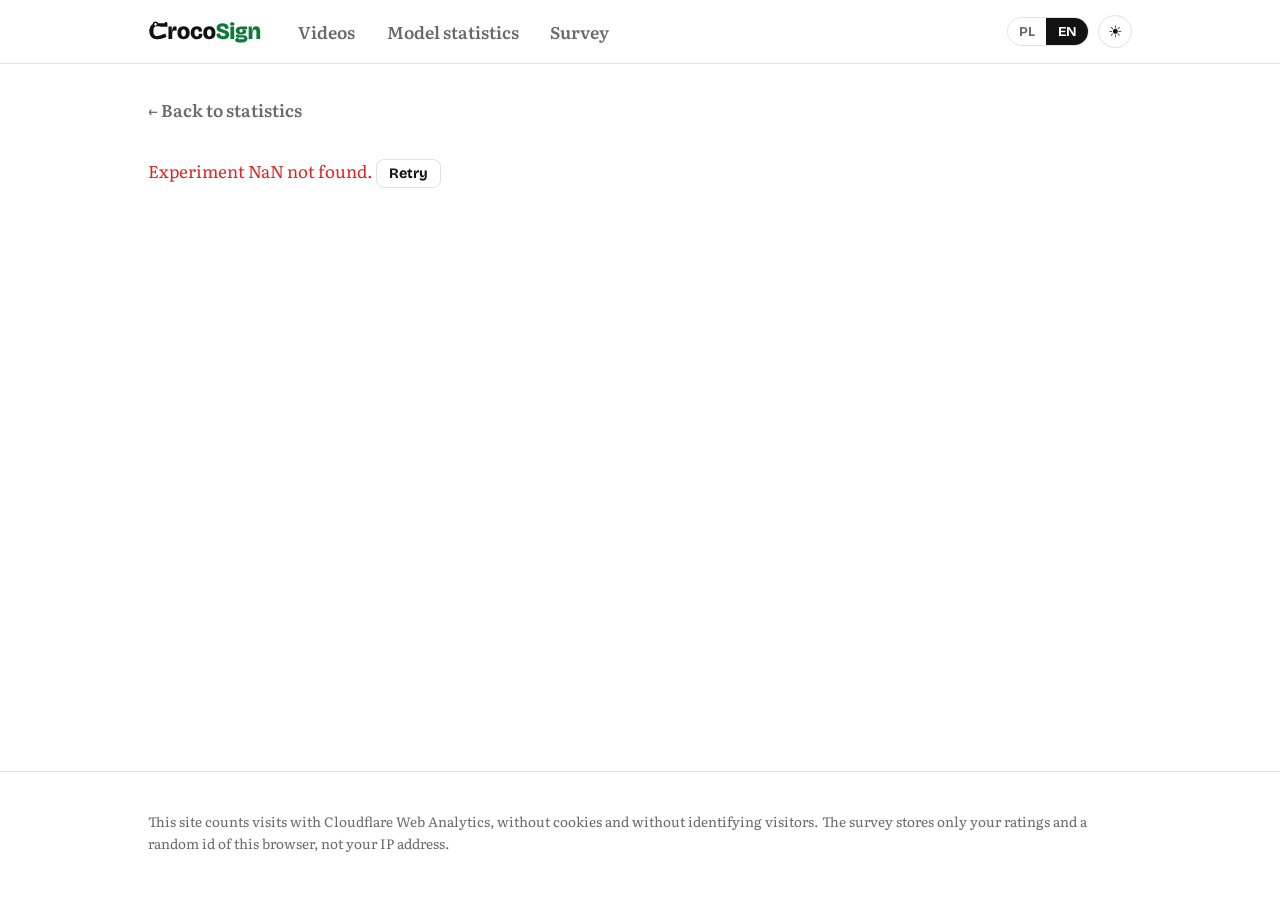
<file: en/metrics/index.html>
<!DOCTYPE html>
<html lang="en"><head>
    <meta charset="UTF-8">
    <link rel="icon" href="/favicon.ico" sizes="32x32">
    <link rel="icon" type="image/svg+xml" href="/favicon.svg">
    <link rel="apple-touch-icon" href="/apple-touch-icon.png">
    <meta name="viewport" content="width=device-width, initial-scale=1.0">
    <meta name="theme-color" content="#f1f3f5">
    <!-- Prerendered pages are visible before the app loads: apply a saved dark theme first. -->
    <script>try { var t = localStorage.getItem('croco-theme'); if (t === 'system') t = matchMedia('(prefers-color-scheme: dark)').matches ? 'dark' : 'light'; if (t === 'dark') document.documentElement.setAttribute('data-theme', 'dark') } catch (e) {}</script>
    <meta name="google-site-verification" content="Dm1I7h7MbUyl6pM-6xq9IWmkWGs-axJ8IQXrkf_HCyQ">
    <link rel="preconnect" href="https://fonts.googleapis.com">
    <link rel="preconnect" href="https://fonts.gstatic.com" crossorigin="">
    <link href="https://fonts.googleapis.com/css2?family=Bricolage+Grotesque:opsz,wdth,wght@12..96,75..100,300..800&amp;family=Literata:opsz,wght@7..72,400..700&amp;display=swap" rel="stylesheet">
    <title>Polish Sign Language translation benchmark: Uni-Sign and SpaMo results | CrocoSign</title>
    <meta name="description" content="AI models translating Polish Sign Language (PJM) videos into text compared: Uni-Sign, SpaMo and a modified SpaMo, with transfer from PHOENIX, How2Sign and OpenASL. BLEU, ROUGE-L and BLEURT on seen and unseen signers.">
    <link rel="canonical" href="https://crocosign.pl/en/metrics/">
    <meta property="og:type" content="website">
    <meta property="og:site_name" content="CrocoSign">
    <meta property="og:url" content="https://crocosign.pl/en/metrics/">
    <meta property="og:title" content="Polish Sign Language translation benchmark: Uni-Sign and SpaMo results | CrocoSign">
    <meta property="og:description" content="AI models translating Polish Sign Language (PJM) videos into text compared: Uni-Sign, SpaMo and a modified SpaMo, with transfer from PHOENIX, How2Sign and OpenASL. BLEU, ROUGE-L and BLEURT on seen and unseen signers.">
    <meta property="og:image" content="https://crocosign.pl/og.png">
    <meta property="og:image:width" content="1200">
    <meta property="og:image:height" content="630">
    <meta property="og:locale" content="en_US">
    <meta property="og:locale:alternate" content="pl_PL">
    <meta name="twitter:card" content="summary_large_image">
    <!-- Lets Google Dataset Search list the corpus. -->
    <script type="application/ld+json">{"@context": "https://schema.org", "@type": "Dataset", "name": "CrocoSign PJM-to-text dataset", "description": "29,928 sentence-level video clips of Polish Sign Language (PJM), about 25 hours from 151 Deaf signers, with corrected Polish transcripts, English translations, signer identifiers and multi-signer and signer-independent splits. Built from the Open Repository of the PJM Corpus of the University of Warsaw.", "url": "https://huggingface.co/datasets/CrocoSign/pjm-data", "sameAs": "https://github.com/crocosign/pjm-data", "license": "https://creativecommons.org/licenses/by-sa/4.0/", "isBasedOn": "https://www.korpuspjm.uw.edu.pl/", "inLanguage": ["pl", "en"], "keywords": ["Polish Sign Language", "PJM", "sign language translation", "sign language dataset"], "creator": {"@type": "Organization", "name": "CrocoSign", "url": "https://crocosign.pl"}}</script>
    <script type="module" crossorigin="" src="/assets/index-DbKId7Bt.js"></script>
    <link rel="stylesheet" crossorigin="" href="/assets/index-Be1dLYGp.css">
  <link rel="modulepreload" as="script" crossorigin="" href="/assets/MetricsPage-CIDJhzDG.js"><link rel="modulepreload" as="script" crossorigin="" href="/assets/client-C6AVFKB6.js"><link rel="modulepreload" as="script" crossorigin="" href="/assets/dataLabels-BdBc4yPj.js"><link rel="stylesheet" crossorigin="" href="/assets/MetricsPage-CiBgfal6.css"><link rel="alternate" hreflang="pl" href="https://crocosign.pl/metrics/"><link rel="alternate" hreflang="en" href="https://crocosign.pl/en/metrics/"><link rel="alternate" hreflang="x-default" href="https://crocosign.pl/metrics/"></head>
  <body>
    <div id="app" data-v-app=""><header data-v-a9132efe="" class="nav"><div data-v-a9132efe="" class="nav__inner container"><a data-v-a9132efe="" href="/en" class="brand" aria-label="CrocoSign"><svg data-v-68db4441="" data-v-a9132efe="" class="logo" viewBox="0 0 4875 1030" aria-hidden="true"><g data-v-68db4441="" fill-rule="evenodd"><path data-v-68db4441="" class="logo__croco" d="M1525 826Q1600 826 1659.5 797Q1719 768 1753.5 706.5Q1788 645 1788 548Q1788 454 1755.5 392.5Q1723 331 1664.5 300.5Q1606 270 1528 270Q1453 270 1393.5 299.5Q1334 329 1299.5 390.5Q1265 452 1265 549Q1265 642 1298 703.5Q1331 765 1390 795.5Q1449 826 1525 826ZM2631 826Q2706 826 2765.5 797Q2825 768 2859.5 706.5Q2894 645 2894 548Q2894 454 2861.5 392.5Q2829 331 2770.5 300.5Q2712 270 2634 270Q2559 270 2499.5 299.5Q2440 329 2405.5 390.5Q2371 452 2371 549Q2371 642 2404 703.5Q2437 765 2496 795.5Q2555 826 2631 826ZM2099 826Q2167 826 2214.5 807Q2262 788 2290.5 755Q2319 722 2329 680.5Q2339 639 2333 595L2184 588Q2188 615 2182 642.5Q2176 670 2157 688Q2138 706 2101 706Q2065 706 2041.5 687Q2018 668 2006.5 632Q1995 596 1995 546Q1995 507 2001.5 479Q2008 451 2020.5 432.5Q2033 414 2051.5 405Q2070 396 2094 396Q2121 396 2140 407.5Q2159 419 2168.5 442.5Q2178 466 2176 502L2316 491Q2325 433 2304.5 383Q2284 333 2232.5 301.5Q2181 270 2097 270Q2026 270 1975.5 293Q1925 316 1893.5 356.5Q1862 397 1847 447.5Q1832 498 1832 554Q1832 609 1847 658Q1862 707 1894 745Q1926 783 1977 804.5Q2028 826 2099 826ZM879 812H1040V603Q1040 553 1051.5 518Q1063 483 1085 465Q1107 447 1139 447Q1158 447 1179 453.5Q1200 460 1222 473L1230 293Q1211 282 1191.5 277Q1172 272 1154 272Q1121 272 1094.5 292.5Q1068 313 1050.5 361.5Q1033 410 1027 494H1019V284H879ZM1529 707Q1482 707 1455.5 665Q1429 623 1429 547Q1429 499 1440 465Q1451 431 1472 413.5Q1493 396 1523 396Q1555 396 1577.5 415Q1600 434 1612 469.5Q1624 505 1624 557Q1624 604 1613 638Q1602 672 1581 689.5Q1560 707 1529 707ZM2635 707Q2588 707 2561.5 665Q2535 623 2535 547Q2535 499 2546 465Q2557 431 2578 413.5Q2599 396 2629 396Q2661 396 2683.5 415Q2706 434 2718 469.5Q2730 505 2730 557Q2730 604 2719 638Q2708 672 2687 689.5Q2666 707 2635 707ZM60 482H230.02Q230 479.51 230 477Q230 443.87 233.8 416.01L68.92 387.99Q60.18 433.09 60 482Z"></path><path data-v-68db4441="" class="logo__croco logo__upper" d="M233.8 416.01Q235.85 400.99 239 387.5Q248 349 265.5 323Q283 297 308.5 284Q333.62 271.19 366.02 271C367.36 271.01 368.68 271.01 369.99 271.03Q371 271.04 372 271.07V271.05C456.43 272.01 495.81 288 554 288H834V138H832.8C827.24 110.61 803.03 90 774 90C744.97 90 720.76 110.61 715.2 138H440.53C421.66 92.22 376.59 60 324 60C255.72 60 200.13 114.31 198.06 182.09Q160.29 205.56 133.5 239.5Q96 287 78 350Q72.67 368.64 68.92 387.99L68.96 387.99C68.19 392.55 67.79 397.23 67.79 402C67.79 448.15 105.21 485.57 151.36 485.57C192.74 485.57 227.1 455.49 233.76 416.01ZM380 186C380 216.93 354.93 242 324 242C293.07 242 268 216.93 268 186C268 155.07 293.07 130 324 130C354.93 130 380 155.07 380 186Z"></path><path data-v-68db4441="" class="logo__croco logo__jaw" d="M372 825.99V825.97C458.91 825.34 541.72 813.33 794 726L744.93 584.25C492.01 671.8 465.32 691.93 372 692.96V692.9Q326 691.39 295 666.5Q262 640 246 591.5Q230.61 544.85 230.02 482H230.01C230.01 435.06 191.95 397 145.01 397C98.07 397 60.01 435.06 60.01 482H60Q60 483 60 484Q60 553 77.5 614.5Q95 676 133 724Q171 772 231 799Q287.03 824.22 364 825.88V826C366.2 826 368.39 825.99 370.57 825.98Q371.29 825.99 372 825.99Z"></path><path data-v-68db4441="" class="logo__sign" d="M3980 970Q4079 970 4143 951.5Q4207 933 4238.5 895Q4270 857 4270 797Q4270 744 4249 715Q4228 686 4196.5 673.5Q4165 661 4133.5 658.5Q4102 656 4081 656H3921Q3911 656 3903.5 655Q3896 654 3892 651.5Q3888 649 3888 644Q3888 636 3897.5 628.5Q3907 621 3924 614Q3940 618 3962.5 620Q3985 622 4007 622Q4079 622 4126 605.5Q4173 589 4195.5 560Q4218 531 4218 494Q4218 457 4188.5 430.5Q4159 404 4076 393V385L4257 408V284H3994Q3921 284 3870 305.5Q3819 327 3792.5 365Q3766 403 3766 455Q3766 514 3798 551Q3830 588 3884 601V608Q3824 608 3797.5 631Q3771 654 3771 683Q3771 714 3800 731.5Q3829 749 3880 749V754Q3813 764 3778 790.5Q3743 817 3743 861Q3743 893 3765 917.5Q3787 942 3839 956Q3891 970 3980 970ZM3215 826Q3294 826 3354.5 804Q3415 782 3449.5 738Q3484 694 3484 628Q3484 571 3461.5 534Q3439 497 3402 473.5Q3365 450 3321.5 435.5Q3278 421 3235 409Q3194 398 3164 387.5Q3134 377 3118 363Q3102 349 3102 328Q3102 310 3112.5 296Q3123 282 3143.5 274Q3164 266 3195 266Q3225 266 3247 274.5Q3269 283 3283.5 299Q3298 315 3305 338Q3312 361 3311 391L3459 367Q3466 293 3433 242Q3400 191 3339 164.5Q3278 138 3200 138Q3126 138 3068.5 161.5Q3011 185 2978.5 230Q2946 275 2946 339Q2946 391 2967.5 426Q2989 461 3024 483Q3059 505 3101.5 519.5Q3144 534 3187 546Q3227 557 3258.5 568Q3290 579 3308 594.5Q3326 610 3326 634Q3326 652 3312.5 665.5Q3299 679 3276 686.5Q3253 694 3223 694Q3186 694 3156 680.5Q3126 667 3108.5 638.5Q3091 610 3089 564L2939 597Q2937 649 2953.5 691.5Q2970 734 3005 764Q3040 794 3092.5 810Q3145 826 3215 826ZM4320 812H4482V625Q4482 546 4495 499Q4508 452 4531 431Q4554 410 4584 410Q4620 410 4636.5 437Q4653 464 4653 518V812H4815V497Q4815 384 4771.5 327Q4728 270 4642 270Q4585 270 4548 295Q4511 320 4491 370.5Q4471 421 4465 499H4457V284H4320ZM3537 812H3699V284H3537ZM3617 246Q3664 246 3688.5 226Q3713 206 3713 170Q3713 133 3688.5 113Q3664 93 3617 93Q3571 93 3546.5 112.5Q3522 132 3522 170Q3522 207 3546.5 226.5Q3571 246 3617 246ZM3997 534Q3975 534 3959.5 525Q3944 516 3936 499Q3928 482 3928 459Q3928 424 3946.5 402.5Q3965 381 3996 381Q4028 381 4046 402.5Q4064 424 4064 459Q4064 494 4046.5 514Q4029 534 3997 534ZM3980 828Q3947 828 3922.5 826Q3898 824 3884.5 817.5Q3871 811 3871 797Q3871 785 3882.5 775.5Q3894 766 3926 755H4061Q4068 755 4079.5 755.5Q4091 756 4103 759.5Q4115 763 4123 771Q4131 779 4131 793Q4131 803 4121 811Q4111 819 4079 823.5Q4047 828 3980 828Z"></path></g></svg></a><nav data-v-a9132efe="" class="nav__links"><a data-v-a9132efe="" href="/en/videos" class="">Videos</a><a data-v-a9132efe="" aria-current="page" href="/en/metrics" class="router-link-active router-link-exact-active">Model statistics</a><a data-v-a9132efe="" href="/en/survey" class="">Survey</a></nav><div data-v-a9132efe="" class="nav__actions"><div data-v-a9132efe="" class="lang" role="group" aria-label="Language"><button data-v-a9132efe="" type="button" class=""> PL </button><button data-v-a9132efe="" type="button" class="lang--on"> EN </button></div><button data-v-a9132efe="" type="button" class="theme-toggle" title="Toggle theme" aria-label="Toggle theme">☀</button></div></div></header><main data-v-2186efae="" data-v-a9132efe="" class="container metrics"><h1 data-v-2186efae="">Model statistics</h1><div data-v-2186efae="" class="legend"><span data-v-2186efae="" class="legend__title">Test split</span><span data-v-2186efae="" class="legend__item">MS (multi-signer) - test set includes signers also seen in training (known to the model).</span><span data-v-2186efae="" class="legend__item">SI (signer-independent) - test set contains only signers unseen in training (generalization test).</span></div><section data-v-2186efae="" class="group"><h2 data-v-2186efae="">Uni-Sign (ensemble)</h2><div data-v-2186efae="" class="table-wrap"><table data-v-2186efae=""><colgroup data-v-2186efae=""><col data-v-2186efae="" class="col-source"><col data-v-2186efae="" class="col-split"><col data-v-2186efae=""><col data-v-2186efae=""><col data-v-2186efae=""><col data-v-2186efae=""><col data-v-2186efae=""><col data-v-2186efae=""><col data-v-2186efae=""><col data-v-2186efae=""></colgroup><thead data-v-2186efae=""><tr data-v-2186efae=""><th data-v-2186efae="" class="left">Transfer source</th><th data-v-2186efae="" class="left">Split</th><th data-v-2186efae="">BLEU-1</th><th data-v-2186efae="">BLEU-2</th><th data-v-2186efae="">BLEU-3</th><th data-v-2186efae="">BLEU-4</th><th data-v-2186efae="">ROUGE-L</th><th data-v-2186efae="">BLEURT</th><th data-v-2186efae="">chrF</th><th data-v-2186efae="">BERTScore</th></tr></thead><tbody data-v-2186efae=""><tr data-v-2186efae="" class="row" tabindex="0"><td data-v-2186efae="" class="left">OpenASL + How2Sign (6 models)</td><td data-v-2186efae="" class="left">MS</td><td data-v-2186efae="" class="best">34.62</td><td data-v-2186efae="" class="best">20.69</td><td data-v-2186efae="" class="best">14.17</td><td data-v-2186efae="" class="best">10.36</td><td data-v-2186efae="" class="best">24.43</td><td data-v-2186efae="" class="best">44.37</td><td data-v-2186efae="" class="best">27.89</td><td data-v-2186efae="" class="best">89.24</td></tr><tr data-v-2186efae="" class="row" tabindex="0"><td data-v-2186efae="" class="left">OpenASL + How2Sign (2 models)</td><td data-v-2186efae="" class="left">SI</td><td data-v-2186efae="" class="best">30.00</td><td data-v-2186efae="" class="best">15.65</td><td data-v-2186efae="" class="best">9.85</td><td data-v-2186efae="" class="best">6.68</td><td data-v-2186efae="" class="best">18.65</td><td data-v-2186efae="" class="best">39.19</td><td data-v-2186efae="" class="best">23.41</td><td data-v-2186efae="" class="best">88.35</td></tr></tbody></table></div><div data-v-2186efae="" class="members"><h3 data-v-2186efae="">What the ensembles are made of</h3><p data-v-2186efae="">MS: six Uni-Sign models chosen one by one on the validation set. They are the OpenASL and How2Sign transfer models, each with two random seeds, a model trained on OpenASL, then How2Sign, then PJM, and a model trained on a mix of the references and translations by other models that had not seen those clips.</p><p data-v-2186efae="">SI: two Uni-Sign models, with OpenASL and How2Sign transfer.</p><p data-v-2186efae="">An ensemble averages the models' predictions at every next word, so it is not a single-model result, and it costs as much computation as it has models.</p></div></section><section data-v-2186efae="" class="group"><h2 data-v-2186efae="">Uni-Sign</h2><div data-v-2186efae="" class="table-wrap"><table data-v-2186efae=""><colgroup data-v-2186efae=""><col data-v-2186efae="" class="col-source"><col data-v-2186efae="" class="col-split"><col data-v-2186efae=""><col data-v-2186efae=""><col data-v-2186efae=""><col data-v-2186efae=""><col data-v-2186efae=""><col data-v-2186efae=""><col data-v-2186efae=""><col data-v-2186efae=""></colgroup><thead data-v-2186efae=""><tr data-v-2186efae=""><th data-v-2186efae="" class="left">Transfer source</th><th data-v-2186efae="" class="left">Split</th><th data-v-2186efae="">BLEU-1</th><th data-v-2186efae="">BLEU-2</th><th data-v-2186efae="">BLEU-3</th><th data-v-2186efae="">BLEU-4</th><th data-v-2186efae="">ROUGE-L</th><th data-v-2186efae="">BLEURT</th><th data-v-2186efae="">chrF</th><th data-v-2186efae="">BERTScore</th></tr></thead><tbody data-v-2186efae=""><tr data-v-2186efae="" class="row" tabindex="0"><td data-v-2186efae="" class="left">OpenASL</td><td data-v-2186efae="" class="left">MS</td><td data-v-2186efae="" class="">32.61</td><td data-v-2186efae="" class="">18.41</td><td data-v-2186efae="" class="">12.10</td><td data-v-2186efae="" class="">8.53</td><td data-v-2186efae="" class="">21.72</td><td data-v-2186efae="" class="">42.43</td><td data-v-2186efae="" class="">26.04</td><td data-v-2186efae="" class="">88.91</td></tr><tr data-v-2186efae="" class="row" tabindex="0"><td data-v-2186efae="" class="left">How2Sign</td><td data-v-2186efae="" class="left">MS</td><td data-v-2186efae="" class="">32.42</td><td data-v-2186efae="" class="">18.33</td><td data-v-2186efae="" class="">12.11</td><td data-v-2186efae="" class="">8.61</td><td data-v-2186efae="" class="">21.90</td><td data-v-2186efae="" class="">41.98</td><td data-v-2186efae="" class="">25.86</td><td data-v-2186efae="" class="">88.86</td></tr><tr data-v-2186efae="" class="row" tabindex="0"><td data-v-2186efae="" class="left">CSL-News</td><td data-v-2186efae="" class="left">MS</td><td data-v-2186efae="" class="">26.42</td><td data-v-2186efae="" class="">12.69</td><td data-v-2186efae="" class="">7.70</td><td data-v-2186efae="" class="">5.16</td><td data-v-2186efae="" class="">16.35</td><td data-v-2186efae="" class="">36.36</td><td data-v-2186efae="" class="">20.56</td><td data-v-2186efae="" class="">87.79</td></tr><tr data-v-2186efae="" class="row" tabindex="0"><td data-v-2186efae="" class="left">none (from scratch)</td><td data-v-2186efae="" class="left">MS</td><td data-v-2186efae="" class="">18.58</td><td data-v-2186efae="" class="">5.77</td><td data-v-2186efae="" class="">2.96</td><td data-v-2186efae="" class="">1.82</td><td data-v-2186efae="" class="">8.48</td><td data-v-2186efae="" class="">30.04</td><td data-v-2186efae="" class="">13.36</td><td data-v-2186efae="" class="">86.14</td></tr><tr data-v-2186efae="" class="row" tabindex="0"><td data-v-2186efae="" class="left">OpenASL</td><td data-v-2186efae="" class="left">SI</td><td data-v-2186efae="" class="">29.28</td><td data-v-2186efae="" class="">14.93</td><td data-v-2186efae="" class="">9.18</td><td data-v-2186efae="" class="">6.09</td><td data-v-2186efae="" class="">17.62</td><td data-v-2186efae="" class="">38.16</td><td data-v-2186efae="" class="">22.82</td><td data-v-2186efae="" class="">88.18</td></tr><tr data-v-2186efae="" class="row" tabindex="0"><td data-v-2186efae="" class="left">How2Sign</td><td data-v-2186efae="" class="left">SI</td><td data-v-2186efae="" class="">28.78</td><td data-v-2186efae="" class="">14.43</td><td data-v-2186efae="" class="">8.86</td><td data-v-2186efae="" class="">5.91</td><td data-v-2186efae="" class="">17.37</td><td data-v-2186efae="" class="">37.83</td><td data-v-2186efae="" class="">22.36</td><td data-v-2186efae="" class="">88.14</td></tr><tr data-v-2186efae="" class="row" tabindex="0"><td data-v-2186efae="" class="left">CSL-News</td><td data-v-2186efae="" class="left">SI</td><td data-v-2186efae="" class="">21.98</td><td data-v-2186efae="" class="">7.89</td><td data-v-2186efae="" class="">4.00</td><td data-v-2186efae="" class="">2.41</td><td data-v-2186efae="" class="">11.36</td><td data-v-2186efae="" class="">31.31</td><td data-v-2186efae="" class="">16.80</td><td data-v-2186efae="" class="">87.01</td></tr><tr data-v-2186efae="" class="row" tabindex="0"><td data-v-2186efae="" class="left">none (from scratch)</td><td data-v-2186efae="" class="left">SI</td><td data-v-2186efae="" class="">15.29</td><td data-v-2186efae="" class="">3.48</td><td data-v-2186efae="" class="">1.52</td><td data-v-2186efae="" class="">0.85</td><td data-v-2186efae="" class="">6.11</td><td data-v-2186efae="" class="">30.08</td><td data-v-2186efae="" class="">13.07</td><td data-v-2186efae="" class="">85.95</td></tr></tbody></table></div><!----></section><section data-v-2186efae="" class="group"><h2 data-v-2186efae="">SpaMo</h2><div data-v-2186efae="" class="table-wrap"><table data-v-2186efae=""><colgroup data-v-2186efae=""><col data-v-2186efae="" class="col-source"><col data-v-2186efae="" class="col-split"><col data-v-2186efae=""><col data-v-2186efae=""><col data-v-2186efae=""><col data-v-2186efae=""><col data-v-2186efae=""><col data-v-2186efae=""><col data-v-2186efae=""><col data-v-2186efae=""></colgroup><thead data-v-2186efae=""><tr data-v-2186efae=""><th data-v-2186efae="" class="left">Transfer source</th><th data-v-2186efae="" class="left">Split</th><th data-v-2186efae="">BLEU-1</th><th data-v-2186efae="">BLEU-2</th><th data-v-2186efae="">BLEU-3</th><th data-v-2186efae="">BLEU-4</th><th data-v-2186efae="">ROUGE-L</th><th data-v-2186efae="">BLEURT</th><th data-v-2186efae="">chrF</th><th data-v-2186efae="">BERTScore</th></tr></thead><tbody data-v-2186efae=""><tr data-v-2186efae="" class="row" tabindex="0"><td data-v-2186efae="" class="left">PHOENIX</td><td data-v-2186efae="" class="left">MS</td><td data-v-2186efae="" class="">28.87</td><td data-v-2186efae="" class="">13.76</td><td data-v-2186efae="" class="">8.27</td><td data-v-2186efae="" class="">5.54</td><td data-v-2186efae="" class="">19.66</td><td data-v-2186efae="" class="">35.12</td><td data-v-2186efae="" class="">21.06</td><td data-v-2186efae="" class="">87.79</td></tr><tr data-v-2186efae="" class="row" tabindex="0"><td data-v-2186efae="" class="left">none (PJM only)</td><td data-v-2186efae="" class="left">MS</td><td data-v-2186efae="" class="">18.55</td><td data-v-2186efae="" class="">6.60</td><td data-v-2186efae="" class="">3.40</td><td data-v-2186efae="" class="">2.03</td><td data-v-2186efae="" class="">12.37</td><td data-v-2186efae="" class="">30.25</td><td data-v-2186efae="" class="">15.32</td><td data-v-2186efae="" class="">86.13</td></tr><tr data-v-2186efae="" class="row" tabindex="0"><td data-v-2186efae="" class="left">PHOENIX</td><td data-v-2186efae="" class="left">SI</td><td data-v-2186efae="" class="">21.97</td><td data-v-2186efae="" class="">7.46</td><td data-v-2186efae="" class="">3.63</td><td data-v-2186efae="" class="">2.09</td><td data-v-2186efae="" class="">12.42</td><td data-v-2186efae="" class="">28.84</td><td data-v-2186efae="" class="">16.02</td><td data-v-2186efae="" class="">86.63</td></tr><tr data-v-2186efae="" class="row" tabindex="0"><td data-v-2186efae="" class="left">none (PJM only)</td><td data-v-2186efae="" class="left">SI</td><td data-v-2186efae="" class="">17.65</td><td data-v-2186efae="" class="">4.53</td><td data-v-2186efae="" class="">1.86</td><td data-v-2186efae="" class="">0.93</td><td data-v-2186efae="" class="">9.28</td><td data-v-2186efae="" class="">27.97</td><td data-v-2186efae="" class="">13.14</td><td data-v-2186efae="" class="">85.75</td></tr></tbody></table></div><!----></section><section data-v-2186efae="" class="group"><h2 data-v-2186efae="">SpaMo (mod.)</h2><div data-v-2186efae="" class="table-wrap"><table data-v-2186efae=""><colgroup data-v-2186efae=""><col data-v-2186efae="" class="col-source"><col data-v-2186efae="" class="col-split"><col data-v-2186efae=""><col data-v-2186efae=""><col data-v-2186efae=""><col data-v-2186efae=""><col data-v-2186efae=""><col data-v-2186efae=""><col data-v-2186efae=""><col data-v-2186efae=""></colgroup><thead data-v-2186efae=""><tr data-v-2186efae=""><th data-v-2186efae="" class="left">Transfer source</th><th data-v-2186efae="" class="left">Split</th><th data-v-2186efae="">BLEU-1</th><th data-v-2186efae="">BLEU-2</th><th data-v-2186efae="">BLEU-3</th><th data-v-2186efae="">BLEU-4</th><th data-v-2186efae="">ROUGE-L</th><th data-v-2186efae="">BLEURT</th><th data-v-2186efae="">chrF</th><th data-v-2186efae="">BERTScore</th></tr></thead><tbody data-v-2186efae=""><tr data-v-2186efae="" class="row" tabindex="0"><td data-v-2186efae="" class="left">PHOENIX</td><td data-v-2186efae="" class="left">MS</td><td data-v-2186efae="" class="">27.90</td><td data-v-2186efae="" class="">13.14</td><td data-v-2186efae="" class="">7.76</td><td data-v-2186efae="" class="">5.06</td><td data-v-2186efae="" class="">18.86</td><td data-v-2186efae="" class="">34.30</td><td data-v-2186efae="" class="">20.94</td><td data-v-2186efae="" class="">87.68</td></tr><tr data-v-2186efae="" class="row" tabindex="0"><td data-v-2186efae="" class="left">none (PJM only)</td><td data-v-2186efae="" class="left">MS</td><td data-v-2186efae="" class="">18.45</td><td data-v-2186efae="" class="">6.04</td><td data-v-2186efae="" class="">2.85</td><td data-v-2186efae="" class="">1.56</td><td data-v-2186efae="" class="">11.92</td><td data-v-2186efae="" class="">30.42</td><td data-v-2186efae="" class="">14.50</td><td data-v-2186efae="" class="">86.02</td></tr><tr data-v-2186efae="" class="row" tabindex="0"><td data-v-2186efae="" class="left">PHOENIX</td><td data-v-2186efae="" class="left">SI</td><td data-v-2186efae="" class="">21.97</td><td data-v-2186efae="" class="">7.39</td><td data-v-2186efae="" class="">3.59</td><td data-v-2186efae="" class="">2.06</td><td data-v-2186efae="" class="">12.26</td><td data-v-2186efae="" class="">27.86</td><td data-v-2186efae="" class="">16.17</td><td data-v-2186efae="" class="">86.53</td></tr><tr data-v-2186efae="" class="row" tabindex="0"><td data-v-2186efae="" class="left">none (PJM only)</td><td data-v-2186efae="" class="left">SI</td><td data-v-2186efae="" class="">18.78</td><td data-v-2186efae="" class="">5.23</td><td data-v-2186efae="" class="">2.27</td><td data-v-2186efae="" class="">1.17</td><td data-v-2186efae="" class="">10.12</td><td data-v-2186efae="" class="">27.67</td><td data-v-2186efae="" class="">14.14</td><td data-v-2186efae="" class="">86.03</td></tr></tbody></table></div><!----></section><p data-v-2186efae="" class="note">Bold marks the best value in each column within its split, MS or SI.</p></main><footer data-v-a9132efe="" class="site-foot"><div data-v-a9132efe="" class="container"><p data-v-a9132efe="">This site counts visits with Cloudflare Web Analytics, without cookies and without identifying visitors. The survey stores only your ratings and a random id of this browser, not your IP address.</p></div></footer><!----></div>
    <script defer="" src="https://static.cloudflareinsights.com/beacon.min.js" data-cf-beacon="{&quot;token&quot;: &quot;080779231c8445e1907c8a6c4549fc7d&quot;}"></script>
  

</body></html>
</file>
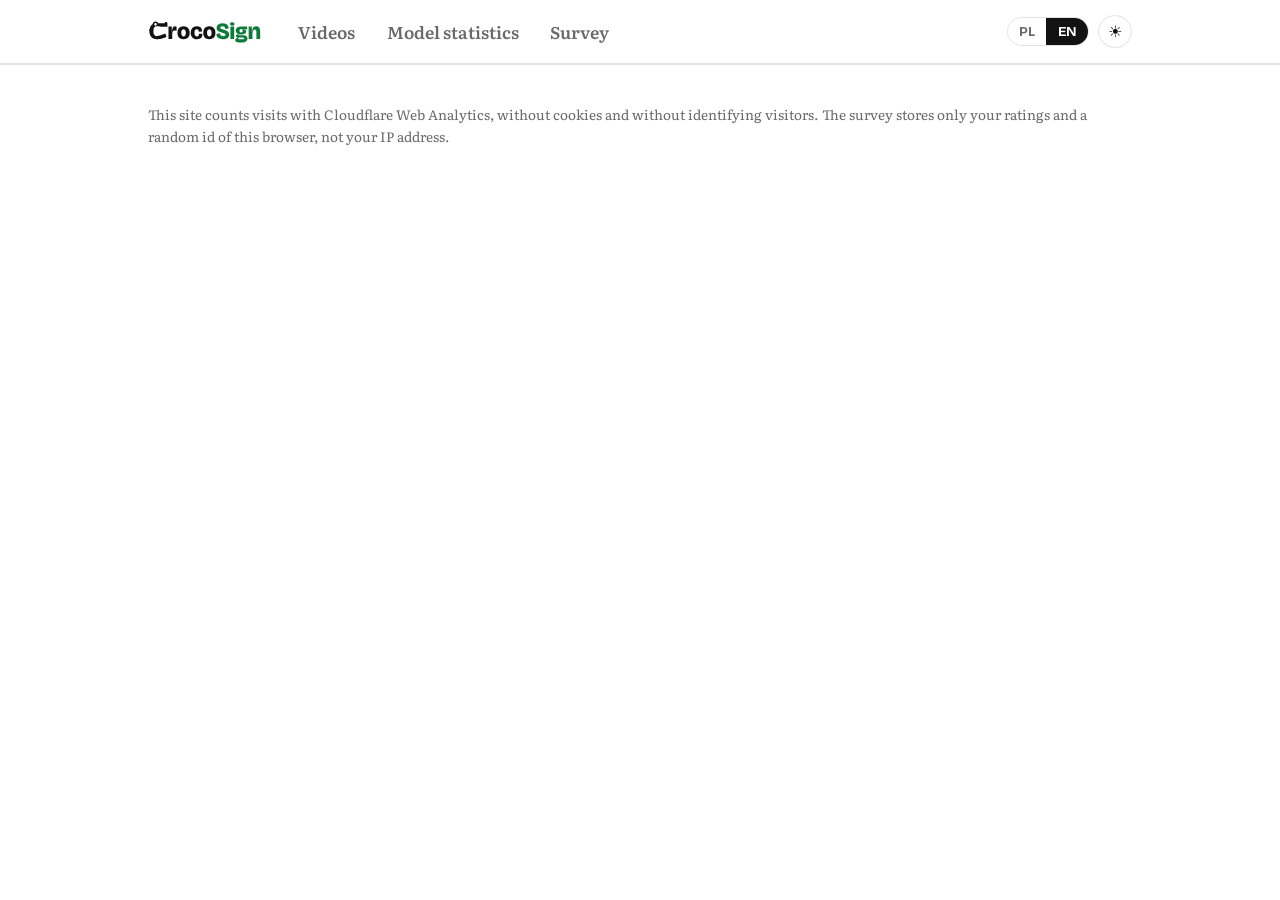
<file: en/survey/index.html>
<!DOCTYPE html>
<html lang="en"><head>
    <meta charset="UTF-8">
    <link rel="icon" href="/favicon.ico" sizes="32x32">
    <link rel="icon" type="image/svg+xml" href="/favicon.svg">
    <link rel="apple-touch-icon" href="/apple-touch-icon.png">
    <meta name="viewport" content="width=device-width, initial-scale=1.0">
    <meta name="theme-color" content="#f1f3f5">
    <!-- Prerendered pages are visible before the app loads: apply a saved dark theme first. -->
    <script>try { var t = localStorage.getItem('croco-theme'); if (t === 'system') t = matchMedia('(prefers-color-scheme: dark)').matches ? 'dark' : 'light'; if (t === 'dark') document.documentElement.setAttribute('data-theme', 'dark') } catch (e) {}</script>
    <meta name="google-site-verification" content="Dm1I7h7MbUyl6pM-6xq9IWmkWGs-axJ8IQXrkf_HCyQ">
    <link rel="preconnect" href="https://fonts.googleapis.com">
    <link rel="preconnect" href="https://fonts.gstatic.com" crossorigin="">
    <link href="https://fonts.googleapis.com/css2?family=Bricolage+Grotesque:opsz,wdth,wght@12..96,75..100,300..800&amp;family=Literata:opsz,wght@7..72,400..700&amp;display=swap" rel="stylesheet">
    <title>Rate sign language translations (PJM) | CrocoSign</title>
    <meta name="description" content="Watch a short Polish Sign Language video and rate whether a text says what was signed. This is how we check the AI model's translations. Each rating is saved at once, no sign-in.">
    <link rel="canonical" href="https://crocosign.pl/en/survey/">
    <meta property="og:type" content="website">
    <meta property="og:site_name" content="CrocoSign">
    <meta property="og:url" content="https://crocosign.pl/en/survey/">
    <meta property="og:title" content="Rate sign language translations (PJM) | CrocoSign">
    <meta property="og:description" content="Watch a short Polish Sign Language video and rate whether a text says what was signed. This is how we check the AI model's translations. Each rating is saved at once, no sign-in.">
    <meta property="og:image" content="https://crocosign.pl/og.png">
    <meta property="og:image:width" content="1200">
    <meta property="og:image:height" content="630">
    <meta property="og:locale" content="en_US">
    <meta property="og:locale:alternate" content="pl_PL">
    <meta name="twitter:card" content="summary_large_image">
    <!-- Lets Google Dataset Search list the corpus. -->
    <script type="application/ld+json">{"@context": "https://schema.org", "@type": "Dataset", "name": "CrocoSign PJM-to-text dataset", "description": "29,928 sentence-level video clips of Polish Sign Language (PJM), about 25 hours from 151 Deaf signers, with corrected Polish transcripts, English translations, signer identifiers and multi-signer and signer-independent splits. Built from the Open Repository of the PJM Corpus of the University of Warsaw.", "url": "https://huggingface.co/datasets/CrocoSign/pjm-data", "sameAs": "https://github.com/crocosign/pjm-data", "license": "https://creativecommons.org/licenses/by-sa/4.0/", "isBasedOn": "https://www.korpuspjm.uw.edu.pl/", "inLanguage": ["pl", "en"], "keywords": ["Polish Sign Language", "PJM", "sign language translation", "sign language dataset"], "creator": {"@type": "Organization", "name": "CrocoSign", "url": "https://crocosign.pl"}}</script>
    <script type="module" crossorigin="" src="/assets/index-DbKId7Bt.js"></script>
    <link rel="stylesheet" crossorigin="" href="/assets/index-Be1dLYGp.css">
  <link rel="modulepreload" as="script" crossorigin="" href="/assets/SurveyPage-D7zHjUhN.js"><link rel="modulepreload" as="script" crossorigin="" href="/assets/client-C6AVFKB6.js"><link rel="modulepreload" as="script" crossorigin="" href="/assets/dataLabels-BdBc4yPj.js"><link rel="stylesheet" crossorigin="" href="/assets/SurveyPage-Cy_QgmXh.css"><link rel="alternate" hreflang="pl" href="https://crocosign.pl/survey/"><link rel="alternate" hreflang="en" href="https://crocosign.pl/en/survey/"><link rel="alternate" hreflang="x-default" href="https://crocosign.pl/survey/"></head>
  <body>
    <div id="app" data-v-app=""><header data-v-a9132efe="" class="nav"><div data-v-a9132efe="" class="nav__inner container"><a data-v-a9132efe="" href="/en" class="brand" aria-label="CrocoSign"><svg data-v-68db4441="" data-v-a9132efe="" class="logo" viewBox="0 0 4875 1030" aria-hidden="true"><g data-v-68db4441="" fill-rule="evenodd"><path data-v-68db4441="" class="logo__croco" d="M1525 826Q1600 826 1659.5 797Q1719 768 1753.5 706.5Q1788 645 1788 548Q1788 454 1755.5 392.5Q1723 331 1664.5 300.5Q1606 270 1528 270Q1453 270 1393.5 299.5Q1334 329 1299.5 390.5Q1265 452 1265 549Q1265 642 1298 703.5Q1331 765 1390 795.5Q1449 826 1525 826ZM2631 826Q2706 826 2765.5 797Q2825 768 2859.5 706.5Q2894 645 2894 548Q2894 454 2861.5 392.5Q2829 331 2770.5 300.5Q2712 270 2634 270Q2559 270 2499.5 299.5Q2440 329 2405.5 390.5Q2371 452 2371 549Q2371 642 2404 703.5Q2437 765 2496 795.5Q2555 826 2631 826ZM2099 826Q2167 826 2214.5 807Q2262 788 2290.5 755Q2319 722 2329 680.5Q2339 639 2333 595L2184 588Q2188 615 2182 642.5Q2176 670 2157 688Q2138 706 2101 706Q2065 706 2041.5 687Q2018 668 2006.5 632Q1995 596 1995 546Q1995 507 2001.5 479Q2008 451 2020.5 432.5Q2033 414 2051.5 405Q2070 396 2094 396Q2121 396 2140 407.5Q2159 419 2168.5 442.5Q2178 466 2176 502L2316 491Q2325 433 2304.5 383Q2284 333 2232.5 301.5Q2181 270 2097 270Q2026 270 1975.5 293Q1925 316 1893.5 356.5Q1862 397 1847 447.5Q1832 498 1832 554Q1832 609 1847 658Q1862 707 1894 745Q1926 783 1977 804.5Q2028 826 2099 826ZM879 812H1040V603Q1040 553 1051.5 518Q1063 483 1085 465Q1107 447 1139 447Q1158 447 1179 453.5Q1200 460 1222 473L1230 293Q1211 282 1191.5 277Q1172 272 1154 272Q1121 272 1094.5 292.5Q1068 313 1050.5 361.5Q1033 410 1027 494H1019V284H879ZM1529 707Q1482 707 1455.5 665Q1429 623 1429 547Q1429 499 1440 465Q1451 431 1472 413.5Q1493 396 1523 396Q1555 396 1577.5 415Q1600 434 1612 469.5Q1624 505 1624 557Q1624 604 1613 638Q1602 672 1581 689.5Q1560 707 1529 707ZM2635 707Q2588 707 2561.5 665Q2535 623 2535 547Q2535 499 2546 465Q2557 431 2578 413.5Q2599 396 2629 396Q2661 396 2683.5 415Q2706 434 2718 469.5Q2730 505 2730 557Q2730 604 2719 638Q2708 672 2687 689.5Q2666 707 2635 707ZM60 482H230.02Q230 479.51 230 477Q230 443.87 233.8 416.01L68.92 387.99Q60.18 433.09 60 482Z"></path><path data-v-68db4441="" class="logo__croco logo__upper" d="M233.8 416.01Q235.85 400.99 239 387.5Q248 349 265.5 323Q283 297 308.5 284Q333.62 271.19 366.02 271C367.36 271.01 368.68 271.01 369.99 271.03Q371 271.04 372 271.07V271.05C456.43 272.01 495.81 288 554 288H834V138H832.8C827.24 110.61 803.03 90 774 90C744.97 90 720.76 110.61 715.2 138H440.53C421.66 92.22 376.59 60 324 60C255.72 60 200.13 114.31 198.06 182.09Q160.29 205.56 133.5 239.5Q96 287 78 350Q72.67 368.64 68.92 387.99L68.96 387.99C68.19 392.55 67.79 397.23 67.79 402C67.79 448.15 105.21 485.57 151.36 485.57C192.74 485.57 227.1 455.49 233.76 416.01ZM380 186C380 216.93 354.93 242 324 242C293.07 242 268 216.93 268 186C268 155.07 293.07 130 324 130C354.93 130 380 155.07 380 186Z"></path><path data-v-68db4441="" class="logo__croco logo__jaw" d="M372 825.99V825.97C458.91 825.34 541.72 813.33 794 726L744.93 584.25C492.01 671.8 465.32 691.93 372 692.96V692.9Q326 691.39 295 666.5Q262 640 246 591.5Q230.61 544.85 230.02 482H230.01C230.01 435.06 191.95 397 145.01 397C98.07 397 60.01 435.06 60.01 482H60Q60 483 60 484Q60 553 77.5 614.5Q95 676 133 724Q171 772 231 799Q287.03 824.22 364 825.88V826C366.2 826 368.39 825.99 370.57 825.98Q371.29 825.99 372 825.99Z"></path><path data-v-68db4441="" class="logo__sign" d="M3980 970Q4079 970 4143 951.5Q4207 933 4238.5 895Q4270 857 4270 797Q4270 744 4249 715Q4228 686 4196.5 673.5Q4165 661 4133.5 658.5Q4102 656 4081 656H3921Q3911 656 3903.5 655Q3896 654 3892 651.5Q3888 649 3888 644Q3888 636 3897.5 628.5Q3907 621 3924 614Q3940 618 3962.5 620Q3985 622 4007 622Q4079 622 4126 605.5Q4173 589 4195.5 560Q4218 531 4218 494Q4218 457 4188.5 430.5Q4159 404 4076 393V385L4257 408V284H3994Q3921 284 3870 305.5Q3819 327 3792.5 365Q3766 403 3766 455Q3766 514 3798 551Q3830 588 3884 601V608Q3824 608 3797.5 631Q3771 654 3771 683Q3771 714 3800 731.5Q3829 749 3880 749V754Q3813 764 3778 790.5Q3743 817 3743 861Q3743 893 3765 917.5Q3787 942 3839 956Q3891 970 3980 970ZM3215 826Q3294 826 3354.5 804Q3415 782 3449.5 738Q3484 694 3484 628Q3484 571 3461.5 534Q3439 497 3402 473.5Q3365 450 3321.5 435.5Q3278 421 3235 409Q3194 398 3164 387.5Q3134 377 3118 363Q3102 349 3102 328Q3102 310 3112.5 296Q3123 282 3143.5 274Q3164 266 3195 266Q3225 266 3247 274.5Q3269 283 3283.5 299Q3298 315 3305 338Q3312 361 3311 391L3459 367Q3466 293 3433 242Q3400 191 3339 164.5Q3278 138 3200 138Q3126 138 3068.5 161.5Q3011 185 2978.5 230Q2946 275 2946 339Q2946 391 2967.5 426Q2989 461 3024 483Q3059 505 3101.5 519.5Q3144 534 3187 546Q3227 557 3258.5 568Q3290 579 3308 594.5Q3326 610 3326 634Q3326 652 3312.5 665.5Q3299 679 3276 686.5Q3253 694 3223 694Q3186 694 3156 680.5Q3126 667 3108.5 638.5Q3091 610 3089 564L2939 597Q2937 649 2953.5 691.5Q2970 734 3005 764Q3040 794 3092.5 810Q3145 826 3215 826ZM4320 812H4482V625Q4482 546 4495 499Q4508 452 4531 431Q4554 410 4584 410Q4620 410 4636.5 437Q4653 464 4653 518V812H4815V497Q4815 384 4771.5 327Q4728 270 4642 270Q4585 270 4548 295Q4511 320 4491 370.5Q4471 421 4465 499H4457V284H4320ZM3537 812H3699V284H3537ZM3617 246Q3664 246 3688.5 226Q3713 206 3713 170Q3713 133 3688.5 113Q3664 93 3617 93Q3571 93 3546.5 112.5Q3522 132 3522 170Q3522 207 3546.5 226.5Q3571 246 3617 246ZM3997 534Q3975 534 3959.5 525Q3944 516 3936 499Q3928 482 3928 459Q3928 424 3946.5 402.5Q3965 381 3996 381Q4028 381 4046 402.5Q4064 424 4064 459Q4064 494 4046.5 514Q4029 534 3997 534ZM3980 828Q3947 828 3922.5 826Q3898 824 3884.5 817.5Q3871 811 3871 797Q3871 785 3882.5 775.5Q3894 766 3926 755H4061Q4068 755 4079.5 755.5Q4091 756 4103 759.5Q4115 763 4123 771Q4131 779 4131 793Q4131 803 4121 811Q4111 819 4079 823.5Q4047 828 3980 828Z"></path></g></svg></a><nav data-v-a9132efe="" class="nav__links"><a data-v-a9132efe="" href="/en/videos" class="">Videos</a><a data-v-a9132efe="" href="/en/metrics" class="">Model statistics</a><a data-v-a9132efe="" aria-current="page" href="/en/survey" class="router-link-active router-link-exact-active">Survey</a></nav><div data-v-a9132efe="" class="nav__actions"><div data-v-a9132efe="" class="lang" role="group" aria-label="Language"><button data-v-a9132efe="" type="button" class=""> PL </button><button data-v-a9132efe="" type="button" class="lang--on"> EN </button></div><button data-v-a9132efe="" type="button" class="theme-toggle" title="Toggle theme" aria-label="Toggle theme">☀</button></div></div></header><main data-v-fb9fb0c5="" data-v-a9132efe="" class="container survey"><section data-v-fb9fb0c5="" class="intro"><h1 data-v-fb9fb0c5="">Rate translations</h1><p data-v-fb9fb0c5="" class="lead">We are checking how much of our model's translations people can understand. We show you a short PJM clip and a text, and you judge whether they match.</p><p data-v-fb9fb0c5="">Rate as many as you like. Each answer is saved at once, so you can stop at any time.</p><h2 data-v-fb9fb0c5="">Do you know Polish Sign Language?</h2><div data-v-fb9fb0c5="" class="choices"><button data-v-fb9fb0c5="" type="button" class="btn btn-primary">Yes, I understand PJM</button><button data-v-fb9fb0c5="" type="button" class="btn btn-secondary">I don't know PJM</button></div></section></main><footer data-v-a9132efe="" class="site-foot"><div data-v-a9132efe="" class="container"><p data-v-a9132efe="">This site counts visits with Cloudflare Web Analytics, without cookies and without identifying visitors. The survey stores only your ratings and a random id of this browser, not your IP address.</p></div></footer><!----></div>
    <script defer="" src="https://static.cloudflareinsights.com/beacon.min.js" data-cf-beacon="{&quot;token&quot;: &quot;080779231c8445e1907c8a6c4549fc7d&quot;}"></script>
  

</body></html>
</file>
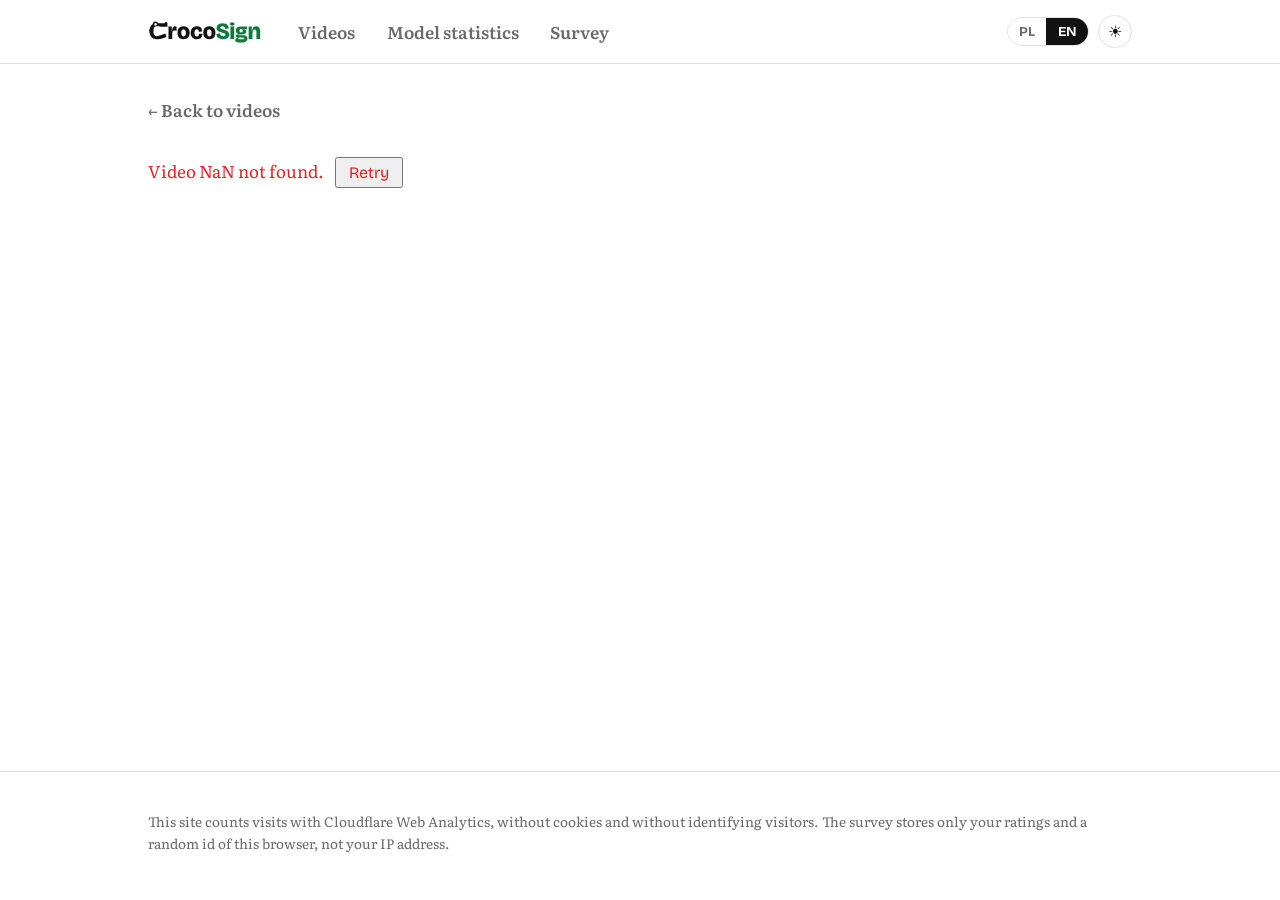
<file: en/videos/index.html>
<!DOCTYPE html>
<html lang="en"><head>
    <meta charset="UTF-8">
    <link rel="icon" href="/favicon.ico" sizes="32x32">
    <link rel="icon" type="image/svg+xml" href="/favicon.svg">
    <link rel="apple-touch-icon" href="/apple-touch-icon.png">
    <meta name="viewport" content="width=device-width, initial-scale=1.0">
    <meta name="theme-color" content="#f1f3f5">
    <!-- Prerendered pages are visible before the app loads: apply a saved dark theme first. -->
    <script>try { var t = localStorage.getItem('croco-theme'); if (t === 'system') t = matchMedia('(prefers-color-scheme: dark)').matches ? 'dark' : 'light'; if (t === 'dark') document.documentElement.setAttribute('data-theme', 'dark') } catch (e) {}</script>
    <meta name="google-site-verification" content="Dm1I7h7MbUyl6pM-6xq9IWmkWGs-axJ8IQXrkf_HCyQ">
    <link rel="preconnect" href="https://fonts.googleapis.com">
    <link rel="preconnect" href="https://fonts.gstatic.com" crossorigin="">
    <link href="https://fonts.googleapis.com/css2?family=Bricolage+Grotesque:opsz,wdth,wght@12..96,75..100,300..800&amp;family=Literata:opsz,wght@7..72,400..700&amp;display=swap" rel="stylesheet">
    <title>Polish Sign Language (PJM) videos with translations | CrocoSign</title>
    <meta name="description" content="Browse Polish Sign Language (PJM) sentence clips cut from the PJM Corpus of the University of Warsaw: the video, the sentence in Polish and the signer. Search by sentence, sex and age.">
    <link rel="canonical" href="https://crocosign.pl/en/videos/">
    <meta property="og:type" content="website">
    <meta property="og:site_name" content="CrocoSign">
    <meta property="og:url" content="https://crocosign.pl/en/videos/">
    <meta property="og:title" content="Polish Sign Language (PJM) videos with translations | CrocoSign">
    <meta property="og:description" content="Browse Polish Sign Language (PJM) sentence clips cut from the PJM Corpus of the University of Warsaw: the video, the sentence in Polish and the signer. Search by sentence, sex and age.">
    <meta property="og:image" content="https://crocosign.pl/og.png">
    <meta property="og:image:width" content="1200">
    <meta property="og:image:height" content="630">
    <meta property="og:locale" content="en_US">
    <meta property="og:locale:alternate" content="pl_PL">
    <meta name="twitter:card" content="summary_large_image">
    <!-- Lets Google Dataset Search list the corpus. -->
    <script type="application/ld+json">{"@context": "https://schema.org", "@type": "Dataset", "name": "CrocoSign PJM-to-text dataset", "description": "29,928 sentence-level video clips of Polish Sign Language (PJM), about 25 hours from 151 Deaf signers, with corrected Polish transcripts, English translations, signer identifiers and multi-signer and signer-independent splits. Built from the Open Repository of the PJM Corpus of the University of Warsaw.", "url": "https://huggingface.co/datasets/CrocoSign/pjm-data", "sameAs": "https://github.com/crocosign/pjm-data", "license": "https://creativecommons.org/licenses/by-sa/4.0/", "isBasedOn": "https://www.korpuspjm.uw.edu.pl/", "inLanguage": ["pl", "en"], "keywords": ["Polish Sign Language", "PJM", "sign language translation", "sign language dataset"], "creator": {"@type": "Organization", "name": "CrocoSign", "url": "https://crocosign.pl"}}</script>
    <script type="module" crossorigin="" src="/assets/index-DbKId7Bt.js"></script>
    <link rel="stylesheet" crossorigin="" href="/assets/index-Be1dLYGp.css">
  <link rel="modulepreload" as="script" crossorigin="" href="/assets/VideosPage-CnPmnfMJ.js"><link rel="modulepreload" as="script" crossorigin="" href="/assets/client-C6AVFKB6.js"><link rel="modulepreload" as="script" crossorigin="" href="/assets/dataLabels-BdBc4yPj.js"><link rel="stylesheet" crossorigin="" href="/assets/VideosPage-Ch7zKrV8.css"><link rel="alternate" hreflang="pl" href="https://crocosign.pl/videos/"><link rel="alternate" hreflang="en" href="https://crocosign.pl/en/videos/"><link rel="alternate" hreflang="x-default" href="https://crocosign.pl/videos/"></head>
  <body>
    <div id="app" data-v-app=""><header data-v-a9132efe="" class="nav"><div data-v-a9132efe="" class="nav__inner container"><a data-v-a9132efe="" href="/en" class="brand" aria-label="CrocoSign"><svg data-v-68db4441="" data-v-a9132efe="" class="logo" viewBox="0 0 4875 1030" aria-hidden="true"><g data-v-68db4441="" fill-rule="evenodd"><path data-v-68db4441="" class="logo__croco" d="M1525 826Q1600 826 1659.5 797Q1719 768 1753.5 706.5Q1788 645 1788 548Q1788 454 1755.5 392.5Q1723 331 1664.5 300.5Q1606 270 1528 270Q1453 270 1393.5 299.5Q1334 329 1299.5 390.5Q1265 452 1265 549Q1265 642 1298 703.5Q1331 765 1390 795.5Q1449 826 1525 826ZM2631 826Q2706 826 2765.5 797Q2825 768 2859.5 706.5Q2894 645 2894 548Q2894 454 2861.5 392.5Q2829 331 2770.5 300.5Q2712 270 2634 270Q2559 270 2499.5 299.5Q2440 329 2405.5 390.5Q2371 452 2371 549Q2371 642 2404 703.5Q2437 765 2496 795.5Q2555 826 2631 826ZM2099 826Q2167 826 2214.5 807Q2262 788 2290.5 755Q2319 722 2329 680.5Q2339 639 2333 595L2184 588Q2188 615 2182 642.5Q2176 670 2157 688Q2138 706 2101 706Q2065 706 2041.5 687Q2018 668 2006.5 632Q1995 596 1995 546Q1995 507 2001.5 479Q2008 451 2020.5 432.5Q2033 414 2051.5 405Q2070 396 2094 396Q2121 396 2140 407.5Q2159 419 2168.5 442.5Q2178 466 2176 502L2316 491Q2325 433 2304.5 383Q2284 333 2232.5 301.5Q2181 270 2097 270Q2026 270 1975.5 293Q1925 316 1893.5 356.5Q1862 397 1847 447.5Q1832 498 1832 554Q1832 609 1847 658Q1862 707 1894 745Q1926 783 1977 804.5Q2028 826 2099 826ZM879 812H1040V603Q1040 553 1051.5 518Q1063 483 1085 465Q1107 447 1139 447Q1158 447 1179 453.5Q1200 460 1222 473L1230 293Q1211 282 1191.5 277Q1172 272 1154 272Q1121 272 1094.5 292.5Q1068 313 1050.5 361.5Q1033 410 1027 494H1019V284H879ZM1529 707Q1482 707 1455.5 665Q1429 623 1429 547Q1429 499 1440 465Q1451 431 1472 413.5Q1493 396 1523 396Q1555 396 1577.5 415Q1600 434 1612 469.5Q1624 505 1624 557Q1624 604 1613 638Q1602 672 1581 689.5Q1560 707 1529 707ZM2635 707Q2588 707 2561.5 665Q2535 623 2535 547Q2535 499 2546 465Q2557 431 2578 413.5Q2599 396 2629 396Q2661 396 2683.5 415Q2706 434 2718 469.5Q2730 505 2730 557Q2730 604 2719 638Q2708 672 2687 689.5Q2666 707 2635 707ZM60 482H230.02Q230 479.51 230 477Q230 443.87 233.8 416.01L68.92 387.99Q60.18 433.09 60 482Z"></path><path data-v-68db4441="" class="logo__croco logo__upper" d="M233.8 416.01Q235.85 400.99 239 387.5Q248 349 265.5 323Q283 297 308.5 284Q333.62 271.19 366.02 271C367.36 271.01 368.68 271.01 369.99 271.03Q371 271.04 372 271.07V271.05C456.43 272.01 495.81 288 554 288H834V138H832.8C827.24 110.61 803.03 90 774 90C744.97 90 720.76 110.61 715.2 138H440.53C421.66 92.22 376.59 60 324 60C255.72 60 200.13 114.31 198.06 182.09Q160.29 205.56 133.5 239.5Q96 287 78 350Q72.67 368.64 68.92 387.99L68.96 387.99C68.19 392.55 67.79 397.23 67.79 402C67.79 448.15 105.21 485.57 151.36 485.57C192.74 485.57 227.1 455.49 233.76 416.01ZM380 186C380 216.93 354.93 242 324 242C293.07 242 268 216.93 268 186C268 155.07 293.07 130 324 130C354.93 130 380 155.07 380 186Z"></path><path data-v-68db4441="" class="logo__croco logo__jaw" d="M372 825.99V825.97C458.91 825.34 541.72 813.33 794 726L744.93 584.25C492.01 671.8 465.32 691.93 372 692.96V692.9Q326 691.39 295 666.5Q262 640 246 591.5Q230.61 544.85 230.02 482H230.01C230.01 435.06 191.95 397 145.01 397C98.07 397 60.01 435.06 60.01 482H60Q60 483 60 484Q60 553 77.5 614.5Q95 676 133 724Q171 772 231 799Q287.03 824.22 364 825.88V826C366.2 826 368.39 825.99 370.57 825.98Q371.29 825.99 372 825.99Z"></path><path data-v-68db4441="" class="logo__sign" d="M3980 970Q4079 970 4143 951.5Q4207 933 4238.5 895Q4270 857 4270 797Q4270 744 4249 715Q4228 686 4196.5 673.5Q4165 661 4133.5 658.5Q4102 656 4081 656H3921Q3911 656 3903.5 655Q3896 654 3892 651.5Q3888 649 3888 644Q3888 636 3897.5 628.5Q3907 621 3924 614Q3940 618 3962.5 620Q3985 622 4007 622Q4079 622 4126 605.5Q4173 589 4195.5 560Q4218 531 4218 494Q4218 457 4188.5 430.5Q4159 404 4076 393V385L4257 408V284H3994Q3921 284 3870 305.5Q3819 327 3792.5 365Q3766 403 3766 455Q3766 514 3798 551Q3830 588 3884 601V608Q3824 608 3797.5 631Q3771 654 3771 683Q3771 714 3800 731.5Q3829 749 3880 749V754Q3813 764 3778 790.5Q3743 817 3743 861Q3743 893 3765 917.5Q3787 942 3839 956Q3891 970 3980 970ZM3215 826Q3294 826 3354.5 804Q3415 782 3449.5 738Q3484 694 3484 628Q3484 571 3461.5 534Q3439 497 3402 473.5Q3365 450 3321.5 435.5Q3278 421 3235 409Q3194 398 3164 387.5Q3134 377 3118 363Q3102 349 3102 328Q3102 310 3112.5 296Q3123 282 3143.5 274Q3164 266 3195 266Q3225 266 3247 274.5Q3269 283 3283.5 299Q3298 315 3305 338Q3312 361 3311 391L3459 367Q3466 293 3433 242Q3400 191 3339 164.5Q3278 138 3200 138Q3126 138 3068.5 161.5Q3011 185 2978.5 230Q2946 275 2946 339Q2946 391 2967.5 426Q2989 461 3024 483Q3059 505 3101.5 519.5Q3144 534 3187 546Q3227 557 3258.5 568Q3290 579 3308 594.5Q3326 610 3326 634Q3326 652 3312.5 665.5Q3299 679 3276 686.5Q3253 694 3223 694Q3186 694 3156 680.5Q3126 667 3108.5 638.5Q3091 610 3089 564L2939 597Q2937 649 2953.5 691.5Q2970 734 3005 764Q3040 794 3092.5 810Q3145 826 3215 826ZM4320 812H4482V625Q4482 546 4495 499Q4508 452 4531 431Q4554 410 4584 410Q4620 410 4636.5 437Q4653 464 4653 518V812H4815V497Q4815 384 4771.5 327Q4728 270 4642 270Q4585 270 4548 295Q4511 320 4491 370.5Q4471 421 4465 499H4457V284H4320ZM3537 812H3699V284H3537ZM3617 246Q3664 246 3688.5 226Q3713 206 3713 170Q3713 133 3688.5 113Q3664 93 3617 93Q3571 93 3546.5 112.5Q3522 132 3522 170Q3522 207 3546.5 226.5Q3571 246 3617 246ZM3997 534Q3975 534 3959.5 525Q3944 516 3936 499Q3928 482 3928 459Q3928 424 3946.5 402.5Q3965 381 3996 381Q4028 381 4046 402.5Q4064 424 4064 459Q4064 494 4046.5 514Q4029 534 3997 534ZM3980 828Q3947 828 3922.5 826Q3898 824 3884.5 817.5Q3871 811 3871 797Q3871 785 3882.5 775.5Q3894 766 3926 755H4061Q4068 755 4079.5 755.5Q4091 756 4103 759.5Q4115 763 4123 771Q4131 779 4131 793Q4131 803 4121 811Q4111 819 4079 823.5Q4047 828 3980 828Z"></path></g></svg></a><nav data-v-a9132efe="" class="nav__links"><a data-v-a9132efe="" aria-current="page" href="/en/videos" class="router-link-active router-link-exact-active">Videos</a><a data-v-a9132efe="" href="/en/metrics" class="">Model statistics</a><a data-v-a9132efe="" href="/en/survey" class="">Survey</a></nav><div data-v-a9132efe="" class="nav__actions"><div data-v-a9132efe="" class="lang" role="group" aria-label="Language"><button data-v-a9132efe="" type="button" class=""> PL </button><button data-v-a9132efe="" type="button" class="lang--on"> EN </button></div><button data-v-a9132efe="" type="button" class="theme-toggle" title="Toggle theme" aria-label="Toggle theme">☀</button></div></div></header><main data-v-68355e1d="" data-v-a9132efe="" class="container view"><header data-v-68355e1d="" class="view__head"><h1 data-v-68355e1d="">Polish Sign Language (PJM) videos</h1><p data-v-68355e1d="" class="subtitle">Each clip is one sentence in Polish Sign Language (PJM) from the Open Repository of the PJM Corpus of the University of Warsaw. 29,928 clips made it into the dataset, about 25 hours from 151 Deaf signers. They have a corrected Polish transcript and a machine (DeepL) English translation. Search by sentence or segment id, filter by sex, age and signer, and click a row to watch the video.</p><p data-v-68355e1d="" class="subtitle">Browse all sentence clips cut from the corpus. Clips marked “not in the dataset” did not pass our filters.</p></header><div data-v-68355e1d="" class="toolbar card"><div data-v-68355e1d="" class="filters"><fieldset data-v-68355e1d="" class="filter"><legend data-v-68355e1d="">Sex</legend><div data-v-68355e1d="" class="options"><label data-v-68355e1d="" class="check"><input data-v-68355e1d="" type="checkbox" value="F"><span data-v-68355e1d="">F</span></label><label data-v-68355e1d="" class="check"><input data-v-68355e1d="" type="checkbox" value="M"><span data-v-68355e1d="">M</span></label></div></fieldset><fieldset data-v-68355e1d="" class="filter"><legend data-v-68355e1d="">Age</legend><div data-v-68355e1d="" class="options"><label data-v-68355e1d="" class="check"><input data-v-68355e1d="" type="checkbox" value="18-30"><span data-v-68355e1d="">18-30</span></label><label data-v-68355e1d="" class="check"><input data-v-68355e1d="" type="checkbox" value="32-45"><span data-v-68355e1d="">32-45</span></label><label data-v-68355e1d="" class="check"><input data-v-68355e1d="" type="checkbox" value="46-60"><span data-v-68355e1d="">46-60</span></label><label data-v-68355e1d="" class="check"><input data-v-68355e1d="" type="checkbox" value="60+"><span data-v-68355e1d="">60+</span></label></div></fieldset><fieldset data-v-68355e1d="" class="filter"><legend data-v-68355e1d="">Signer</legend><div data-v-68355e1d="" class="options options--scroll"><label data-v-68355e1d="" class="check"><input data-v-68355e1d="" type="checkbox" value="F_18-30_001"><span data-v-68355e1d="">F_18-30_001</span></label><label data-v-68355e1d="" class="check"><input data-v-68355e1d="" type="checkbox" value="F_18-30_002"><span data-v-68355e1d="">F_18-30_002</span></label><label data-v-68355e1d="" class="check"><input data-v-68355e1d="" type="checkbox" value="F_18-30_003"><span data-v-68355e1d="">F_18-30_003</span></label><label data-v-68355e1d="" class="check"><input data-v-68355e1d="" type="checkbox" value="F_18-30_004"><span data-v-68355e1d="">F_18-30_004</span></label><label data-v-68355e1d="" class="check"><input data-v-68355e1d="" type="checkbox" value="F_18-30_005"><span data-v-68355e1d="">F_18-30_005</span></label><label data-v-68355e1d="" class="check"><input data-v-68355e1d="" type="checkbox" value="F_18-30_006"><span data-v-68355e1d="">F_18-30_006</span></label><label data-v-68355e1d="" class="check"><input data-v-68355e1d="" type="checkbox" value="F_18-30_007"><span data-v-68355e1d="">F_18-30_007</span></label><label data-v-68355e1d="" class="check"><input data-v-68355e1d="" type="checkbox" value="F_18-30_008"><span data-v-68355e1d="">F_18-30_008</span></label><label data-v-68355e1d="" class="check"><input data-v-68355e1d="" type="checkbox" value="F_18-30_009"><span data-v-68355e1d="">F_18-30_009</span></label><label data-v-68355e1d="" class="check"><input data-v-68355e1d="" type="checkbox" value="F_18-30_010"><span data-v-68355e1d="">F_18-30_010</span></label><label data-v-68355e1d="" class="check"><input data-v-68355e1d="" type="checkbox" value="F_18-30_011"><span data-v-68355e1d="">F_18-30_011</span></label><label data-v-68355e1d="" class="check"><input data-v-68355e1d="" type="checkbox" value="F_18-30_012"><span data-v-68355e1d="">F_18-30_012</span></label><label data-v-68355e1d="" class="check"><input data-v-68355e1d="" type="checkbox" value="F_18-30_013"><span data-v-68355e1d="">F_18-30_013</span></label><label data-v-68355e1d="" class="check"><input data-v-68355e1d="" type="checkbox" value="F_18-30_014"><span data-v-68355e1d="">F_18-30_014</span></label><label data-v-68355e1d="" class="check"><input data-v-68355e1d="" type="checkbox" value="F_18-30_015"><span data-v-68355e1d="">F_18-30_015</span></label><label data-v-68355e1d="" class="check"><input data-v-68355e1d="" type="checkbox" value="F_18-30_016"><span data-v-68355e1d="">F_18-30_016</span></label><label data-v-68355e1d="" class="check"><input data-v-68355e1d="" type="checkbox" value="F_18-30_017"><span data-v-68355e1d="">F_18-30_017</span></label><label data-v-68355e1d="" class="check"><input data-v-68355e1d="" type="checkbox" value="F_32-45_001"><span data-v-68355e1d="">F_32-45_001</span></label><label data-v-68355e1d="" class="check"><input data-v-68355e1d="" type="checkbox" value="F_32-45_002"><span data-v-68355e1d="">F_32-45_002</span></label><label data-v-68355e1d="" class="check"><input data-v-68355e1d="" type="checkbox" value="F_32-45_003"><span data-v-68355e1d="">F_32-45_003</span></label><label data-v-68355e1d="" class="check"><input data-v-68355e1d="" type="checkbox" value="F_32-45_004"><span data-v-68355e1d="">F_32-45_004</span></label><label data-v-68355e1d="" class="check"><input data-v-68355e1d="" type="checkbox" value="F_32-45_005"><span data-v-68355e1d="">F_32-45_005</span></label><label data-v-68355e1d="" class="check"><input data-v-68355e1d="" type="checkbox" value="F_32-45_006"><span data-v-68355e1d="">F_32-45_006</span></label><label data-v-68355e1d="" class="check"><input data-v-68355e1d="" type="checkbox" value="F_32-45_007"><span data-v-68355e1d="">F_32-45_007</span></label><label data-v-68355e1d="" class="check"><input data-v-68355e1d="" type="checkbox" value="F_32-45_008"><span data-v-68355e1d="">F_32-45_008</span></label><label data-v-68355e1d="" class="check"><input data-v-68355e1d="" type="checkbox" value="F_32-45_009"><span data-v-68355e1d="">F_32-45_009</span></label><label data-v-68355e1d="" class="check"><input data-v-68355e1d="" type="checkbox" value="F_32-45_010"><span data-v-68355e1d="">F_32-45_010</span></label><label data-v-68355e1d="" class="check"><input data-v-68355e1d="" type="checkbox" value="F_32-45_011"><span data-v-68355e1d="">F_32-45_011</span></label><label data-v-68355e1d="" class="check"><input data-v-68355e1d="" type="checkbox" value="F_32-45_012"><span data-v-68355e1d="">F_32-45_012</span></label><label data-v-68355e1d="" class="check"><input data-v-68355e1d="" type="checkbox" value="F_32-45_013"><span data-v-68355e1d="">F_32-45_013</span></label><label data-v-68355e1d="" class="check"><input data-v-68355e1d="" type="checkbox" value="F_32-45_014"><span data-v-68355e1d="">F_32-45_014</span></label><label data-v-68355e1d="" class="check"><input data-v-68355e1d="" type="checkbox" value="F_32-45_015"><span data-v-68355e1d="">F_32-45_015</span></label><label data-v-68355e1d="" class="check"><input data-v-68355e1d="" type="checkbox" value="F_32-45_016"><span data-v-68355e1d="">F_32-45_016</span></label><label data-v-68355e1d="" class="check"><input data-v-68355e1d="" type="checkbox" value="F_32-45_017"><span data-v-68355e1d="">F_32-45_017</span></label><label data-v-68355e1d="" class="check"><input data-v-68355e1d="" type="checkbox" value="F_32-45_018"><span data-v-68355e1d="">F_32-45_018</span></label><label data-v-68355e1d="" class="check"><input data-v-68355e1d="" type="checkbox" value="F_32-45_019"><span data-v-68355e1d="">F_32-45_019</span></label><label data-v-68355e1d="" class="check"><input data-v-68355e1d="" type="checkbox" value="F_32-45_020"><span data-v-68355e1d="">F_32-45_020</span></label><label data-v-68355e1d="" class="check"><input data-v-68355e1d="" type="checkbox" value="F_32-45_022"><span data-v-68355e1d="">F_32-45_022</span></label><label data-v-68355e1d="" class="check"><input data-v-68355e1d="" type="checkbox" value="F_32-45_023"><span data-v-68355e1d="">F_32-45_023</span></label><label data-v-68355e1d="" class="check"><input data-v-68355e1d="" type="checkbox" value="F_32-45_024"><span data-v-68355e1d="">F_32-45_024</span></label><label data-v-68355e1d="" class="check"><input data-v-68355e1d="" type="checkbox" value="F_32-45_025"><span data-v-68355e1d="">F_32-45_025</span></label><label data-v-68355e1d="" class="check"><input data-v-68355e1d="" type="checkbox" value="F_32-45_026"><span data-v-68355e1d="">F_32-45_026</span></label><label data-v-68355e1d="" class="check"><input data-v-68355e1d="" type="checkbox" value="F_32-45_027"><span data-v-68355e1d="">F_32-45_027</span></label><label data-v-68355e1d="" class="check"><input data-v-68355e1d="" type="checkbox" value="F_46-60_001"><span data-v-68355e1d="">F_46-60_001</span></label><label data-v-68355e1d="" class="check"><input data-v-68355e1d="" type="checkbox" value="F_46-60_003"><span data-v-68355e1d="">F_46-60_003</span></label><label data-v-68355e1d="" class="check"><input data-v-68355e1d="" type="checkbox" value="F_46-60_004"><span data-v-68355e1d="">F_46-60_004</span></label><label data-v-68355e1d="" class="check"><input data-v-68355e1d="" type="checkbox" value="F_46-60_005"><span data-v-68355e1d="">F_46-60_005</span></label><label data-v-68355e1d="" class="check"><input data-v-68355e1d="" type="checkbox" value="F_46-60_006"><span data-v-68355e1d="">F_46-60_006</span></label><label data-v-68355e1d="" class="check"><input data-v-68355e1d="" type="checkbox" value="F_46-60_007"><span data-v-68355e1d="">F_46-60_007</span></label><label data-v-68355e1d="" class="check"><input data-v-68355e1d="" type="checkbox" value="F_46-60_008"><span data-v-68355e1d="">F_46-60_008</span></label><label data-v-68355e1d="" class="check"><input data-v-68355e1d="" type="checkbox" value="F_46-60_009"><span data-v-68355e1d="">F_46-60_009</span></label><label data-v-68355e1d="" class="check"><input data-v-68355e1d="" type="checkbox" value="F_46-60_010"><span data-v-68355e1d="">F_46-60_010</span></label><label data-v-68355e1d="" class="check"><input data-v-68355e1d="" type="checkbox" value="F_46-60_011"><span data-v-68355e1d="">F_46-60_011</span></label><label data-v-68355e1d="" class="check"><input data-v-68355e1d="" type="checkbox" value="F_46-60_012"><span data-v-68355e1d="">F_46-60_012</span></label><label data-v-68355e1d="" class="check"><input data-v-68355e1d="" type="checkbox" value="F_46-60_013"><span data-v-68355e1d="">F_46-60_013</span></label><label data-v-68355e1d="" class="check"><input data-v-68355e1d="" type="checkbox" value="F_46-60_014"><span data-v-68355e1d="">F_46-60_014</span></label><label data-v-68355e1d="" class="check"><input data-v-68355e1d="" type="checkbox" value="F_46-60_015"><span data-v-68355e1d="">F_46-60_015</span></label><label data-v-68355e1d="" class="check"><input data-v-68355e1d="" type="checkbox" value="F_46-60_016"><span data-v-68355e1d="">F_46-60_016</span></label><label data-v-68355e1d="" class="check"><input data-v-68355e1d="" type="checkbox" value="F_46-60_017"><span data-v-68355e1d="">F_46-60_017</span></label><label data-v-68355e1d="" class="check"><input data-v-68355e1d="" type="checkbox" value="F_46-60_018"><span data-v-68355e1d="">F_46-60_018</span></label><label data-v-68355e1d="" class="check"><input data-v-68355e1d="" type="checkbox" value="F_46-60_019"><span data-v-68355e1d="">F_46-60_019</span></label><label data-v-68355e1d="" class="check"><input data-v-68355e1d="" type="checkbox" value="F_46-60_020"><span data-v-68355e1d="">F_46-60_020</span></label><label data-v-68355e1d="" class="check"><input data-v-68355e1d="" type="checkbox" value="F_46-60_021"><span data-v-68355e1d="">F_46-60_021</span></label><label data-v-68355e1d="" class="check"><input data-v-68355e1d="" type="checkbox" value="F_46-60_022"><span data-v-68355e1d="">F_46-60_022</span></label><label data-v-68355e1d="" class="check"><input data-v-68355e1d="" type="checkbox" value="F_46-60_023"><span data-v-68355e1d="">F_46-60_023</span></label><label data-v-68355e1d="" class="check"><input data-v-68355e1d="" type="checkbox" value="F_60+_000"><span data-v-68355e1d="">F_60+_000</span></label><label data-v-68355e1d="" class="check"><input data-v-68355e1d="" type="checkbox" value="F_60+_002"><span data-v-68355e1d="">F_60+_002</span></label><label data-v-68355e1d="" class="check"><input data-v-68355e1d="" type="checkbox" value="F_60+_003"><span data-v-68355e1d="">F_60+_003</span></label><label data-v-68355e1d="" class="check"><input data-v-68355e1d="" type="checkbox" value="F_60+_004"><span data-v-68355e1d="">F_60+_004</span></label><label data-v-68355e1d="" class="check"><input data-v-68355e1d="" type="checkbox" value="F_60+_005"><span data-v-68355e1d="">F_60+_005</span></label><label data-v-68355e1d="" class="check"><input data-v-68355e1d="" type="checkbox" value="F_60+_006"><span data-v-68355e1d="">F_60+_006</span></label><label data-v-68355e1d="" class="check"><input data-v-68355e1d="" type="checkbox" value="F_60+_007"><span data-v-68355e1d="">F_60+_007</span></label><label data-v-68355e1d="" class="check"><input data-v-68355e1d="" type="checkbox" value="F_60+_008"><span data-v-68355e1d="">F_60+_008</span></label><label data-v-68355e1d="" class="check"><input data-v-68355e1d="" type="checkbox" value="F_60+_009"><span data-v-68355e1d="">F_60+_009</span></label><label data-v-68355e1d="" class="check"><input data-v-68355e1d="" type="checkbox" value="F_60+_010"><span data-v-68355e1d="">F_60+_010</span></label><label data-v-68355e1d="" class="check"><input data-v-68355e1d="" type="checkbox" value="F_60+_011"><span data-v-68355e1d="">F_60+_011</span></label><label data-v-68355e1d="" class="check"><input data-v-68355e1d="" type="checkbox" value="F_60+_012"><span data-v-68355e1d="">F_60+_012</span></label><label data-v-68355e1d="" class="check"><input data-v-68355e1d="" type="checkbox" value="F_60+_013"><span data-v-68355e1d="">F_60+_013</span></label><label data-v-68355e1d="" class="check"><input data-v-68355e1d="" type="checkbox" value="M_18-30_001"><span data-v-68355e1d="">M_18-30_001</span></label><label data-v-68355e1d="" class="check"><input data-v-68355e1d="" type="checkbox" value="M_18-30_002"><span data-v-68355e1d="">M_18-30_002</span></label><label data-v-68355e1d="" class="check"><input data-v-68355e1d="" type="checkbox" value="M_18-30_003"><span data-v-68355e1d="">M_18-30_003</span></label><label data-v-68355e1d="" class="check"><input data-v-68355e1d="" type="checkbox" value="M_18-30_004"><span data-v-68355e1d="">M_18-30_004</span></label><label data-v-68355e1d="" class="check"><input data-v-68355e1d="" type="checkbox" value="M_18-30_005"><span data-v-68355e1d="">M_18-30_005</span></label><label data-v-68355e1d="" class="check"><input data-v-68355e1d="" type="checkbox" value="M_18-30_006"><span data-v-68355e1d="">M_18-30_006</span></label><label data-v-68355e1d="" class="check"><input data-v-68355e1d="" type="checkbox" value="M_18-30_007"><span data-v-68355e1d="">M_18-30_007</span></label><label data-v-68355e1d="" class="check"><input data-v-68355e1d="" type="checkbox" value="M_18-30_008"><span data-v-68355e1d="">M_18-30_008</span></label><label data-v-68355e1d="" class="check"><input data-v-68355e1d="" type="checkbox" value="M_18-30_010"><span data-v-68355e1d="">M_18-30_010</span></label><label data-v-68355e1d="" class="check"><input data-v-68355e1d="" type="checkbox" value="M_18-30_011"><span data-v-68355e1d="">M_18-30_011</span></label><label data-v-68355e1d="" class="check"><input data-v-68355e1d="" type="checkbox" value="M_18-30_012"><span data-v-68355e1d="">M_18-30_012</span></label><label data-v-68355e1d="" class="check"><input data-v-68355e1d="" type="checkbox" value="M_32-45_001"><span data-v-68355e1d="">M_32-45_001</span></label><label data-v-68355e1d="" class="check"><input data-v-68355e1d="" type="checkbox" value="M_32-45_002"><span data-v-68355e1d="">M_32-45_002</span></label><label data-v-68355e1d="" class="check"><input data-v-68355e1d="" type="checkbox" value="M_32-45_003"><span data-v-68355e1d="">M_32-45_003</span></label><label data-v-68355e1d="" class="check"><input data-v-68355e1d="" type="checkbox" value="M_32-45_005"><span data-v-68355e1d="">M_32-45_005</span></label><label data-v-68355e1d="" class="check"><input data-v-68355e1d="" type="checkbox" value="M_32-45_006"><span data-v-68355e1d="">M_32-45_006</span></label><label data-v-68355e1d="" class="check"><input data-v-68355e1d="" type="checkbox" value="M_32-45_007"><span data-v-68355e1d="">M_32-45_007</span></label><label data-v-68355e1d="" class="check"><input data-v-68355e1d="" type="checkbox" value="M_32-45_008"><span data-v-68355e1d="">M_32-45_008</span></label><label data-v-68355e1d="" class="check"><input data-v-68355e1d="" type="checkbox" value="M_32-45_009"><span data-v-68355e1d="">M_32-45_009</span></label><label data-v-68355e1d="" class="check"><input data-v-68355e1d="" type="checkbox" value="M_32-45_010"><span data-v-68355e1d="">M_32-45_010</span></label><label data-v-68355e1d="" class="check"><input data-v-68355e1d="" type="checkbox" value="M_32-45_011"><span data-v-68355e1d="">M_32-45_011</span></label><label data-v-68355e1d="" class="check"><input data-v-68355e1d="" type="checkbox" value="M_32-45_012"><span data-v-68355e1d="">M_32-45_012</span></label><label data-v-68355e1d="" class="check"><input data-v-68355e1d="" type="checkbox" value="M_32-45_013"><span data-v-68355e1d="">M_32-45_013</span></label><label data-v-68355e1d="" class="check"><input data-v-68355e1d="" type="checkbox" value="M_32-45_014"><span data-v-68355e1d="">M_32-45_014</span></label><label data-v-68355e1d="" class="check"><input data-v-68355e1d="" type="checkbox" value="M_32-45_015"><span data-v-68355e1d="">M_32-45_015</span></label><label data-v-68355e1d="" class="check"><input data-v-68355e1d="" type="checkbox" value="M_32-45_016"><span data-v-68355e1d="">M_32-45_016</span></label><label data-v-68355e1d="" class="check"><input data-v-68355e1d="" type="checkbox" value="M_32-45_017"><span data-v-68355e1d="">M_32-45_017</span></label><label data-v-68355e1d="" class="check"><input data-v-68355e1d="" type="checkbox" value="M_32-45_018"><span data-v-68355e1d="">M_32-45_018</span></label><label data-v-68355e1d="" class="check"><input data-v-68355e1d="" type="checkbox" value="M_32-45_019"><span data-v-68355e1d="">M_32-45_019</span></label><label data-v-68355e1d="" class="check"><input data-v-68355e1d="" type="checkbox" value="M_32-45_020"><span data-v-68355e1d="">M_32-45_020</span></label><label data-v-68355e1d="" class="check"><input data-v-68355e1d="" type="checkbox" value="M_32-45_021"><span data-v-68355e1d="">M_32-45_021</span></label><label data-v-68355e1d="" class="check"><input data-v-68355e1d="" type="checkbox" value="M_32-45_022"><span data-v-68355e1d="">M_32-45_022</span></label><label data-v-68355e1d="" class="check"><input data-v-68355e1d="" type="checkbox" value="M_32-45_023"><span data-v-68355e1d="">M_32-45_023</span></label><label data-v-68355e1d="" class="check"><input data-v-68355e1d="" type="checkbox" value="M_32-45_024"><span data-v-68355e1d="">M_32-45_024</span></label><label data-v-68355e1d="" class="check"><input data-v-68355e1d="" type="checkbox" value="M_32-45_025"><span data-v-68355e1d="">M_32-45_025</span></label><label data-v-68355e1d="" class="check"><input data-v-68355e1d="" type="checkbox" value="M_32-45_026"><span data-v-68355e1d="">M_32-45_026</span></label><label data-v-68355e1d="" class="check"><input data-v-68355e1d="" type="checkbox" value="M_32-45_027"><span data-v-68355e1d="">M_32-45_027</span></label><label data-v-68355e1d="" class="check"><input data-v-68355e1d="" type="checkbox" value="M_32-45_028"><span data-v-68355e1d="">M_32-45_028</span></label><label data-v-68355e1d="" class="check"><input data-v-68355e1d="" type="checkbox" value="M_46-60_001"><span data-v-68355e1d="">M_46-60_001</span></label><label data-v-68355e1d="" class="check"><input data-v-68355e1d="" type="checkbox" value="M_46-60_002"><span data-v-68355e1d="">M_46-60_002</span></label><label data-v-68355e1d="" class="check"><input data-v-68355e1d="" type="checkbox" value="M_46-60_003"><span data-v-68355e1d="">M_46-60_003</span></label><label data-v-68355e1d="" class="check"><input data-v-68355e1d="" type="checkbox" value="M_46-60_004"><span data-v-68355e1d="">M_46-60_004</span></label><label data-v-68355e1d="" class="check"><input data-v-68355e1d="" type="checkbox" value="M_46-60_005"><span data-v-68355e1d="">M_46-60_005</span></label><label data-v-68355e1d="" class="check"><input data-v-68355e1d="" type="checkbox" value="M_46-60_006"><span data-v-68355e1d="">M_46-60_006</span></label><label data-v-68355e1d="" class="check"><input data-v-68355e1d="" type="checkbox" value="M_46-60_007"><span data-v-68355e1d="">M_46-60_007</span></label><label data-v-68355e1d="" class="check"><input data-v-68355e1d="" type="checkbox" value="M_46-60_008"><span data-v-68355e1d="">M_46-60_008</span></label><label data-v-68355e1d="" class="check"><input data-v-68355e1d="" type="checkbox" value="M_46-60_009"><span data-v-68355e1d="">M_46-60_009</span></label><label data-v-68355e1d="" class="check"><input data-v-68355e1d="" type="checkbox" value="M_46-60_010"><span data-v-68355e1d="">M_46-60_010</span></label><label data-v-68355e1d="" class="check"><input data-v-68355e1d="" type="checkbox" value="M_46-60_011"><span data-v-68355e1d="">M_46-60_011</span></label><label data-v-68355e1d="" class="check"><input data-v-68355e1d="" type="checkbox" value="M_46-60_012"><span data-v-68355e1d="">M_46-60_012</span></label><label data-v-68355e1d="" class="check"><input data-v-68355e1d="" type="checkbox" value="M_46-60_013"><span data-v-68355e1d="">M_46-60_013</span></label><label data-v-68355e1d="" class="check"><input data-v-68355e1d="" type="checkbox" value="M_46-60_014"><span data-v-68355e1d="">M_46-60_014</span></label><label data-v-68355e1d="" class="check"><input data-v-68355e1d="" type="checkbox" value="M_46-60_016"><span data-v-68355e1d="">M_46-60_016</span></label><label data-v-68355e1d="" class="check"><input data-v-68355e1d="" type="checkbox" value="M_46-60_017"><span data-v-68355e1d="">M_46-60_017</span></label><label data-v-68355e1d="" class="check"><input data-v-68355e1d="" type="checkbox" value="M_46-60_018"><span data-v-68355e1d="">M_46-60_018</span></label><label data-v-68355e1d="" class="check"><input data-v-68355e1d="" type="checkbox" value="M_60+_001"><span data-v-68355e1d="">M_60+_001</span></label><label data-v-68355e1d="" class="check"><input data-v-68355e1d="" type="checkbox" value="M_60+_002"><span data-v-68355e1d="">M_60+_002</span></label><label data-v-68355e1d="" class="check"><input data-v-68355e1d="" type="checkbox" value="M_60+_003"><span data-v-68355e1d="">M_60+_003</span></label><label data-v-68355e1d="" class="check"><input data-v-68355e1d="" type="checkbox" value="M_60+_004"><span data-v-68355e1d="">M_60+_004</span></label><label data-v-68355e1d="" class="check"><input data-v-68355e1d="" type="checkbox" value="M_60+_005"><span data-v-68355e1d="">M_60+_005</span></label><label data-v-68355e1d="" class="check"><input data-v-68355e1d="" type="checkbox" value="M_60+_006"><span data-v-68355e1d="">M_60+_006</span></label><label data-v-68355e1d="" class="check"><input data-v-68355e1d="" type="checkbox" value="M_60+_007"><span data-v-68355e1d="">M_60+_007</span></label><label data-v-68355e1d="" class="check"><input data-v-68355e1d="" type="checkbox" value="M_60+_008"><span data-v-68355e1d="">M_60+_008</span></label><label data-v-68355e1d="" class="check"><input data-v-68355e1d="" type="checkbox" value="M_60+_009"><span data-v-68355e1d="">M_60+_009</span></label><label data-v-68355e1d="" class="check"><input data-v-68355e1d="" type="checkbox" value="M_60+_010"><span data-v-68355e1d="">M_60+_010</span></label><label data-v-68355e1d="" class="check"><input data-v-68355e1d="" type="checkbox" value="M_60+_011"><span data-v-68355e1d="">M_60+_011</span></label><label data-v-68355e1d="" class="check"><input data-v-68355e1d="" type="checkbox" value="M_60+_012"><span data-v-68355e1d="">M_60+_012</span></label><label data-v-68355e1d="" class="check"><input data-v-68355e1d="" type="checkbox" value="M_60+_013"><span data-v-68355e1d="">M_60+_013</span></label><label data-v-68355e1d="" class="check"><input data-v-68355e1d="" type="checkbox" value="M_60+_014"><span data-v-68355e1d="">M_60+_014</span></label><label data-v-68355e1d="" class="check"><input data-v-68355e1d="" type="checkbox" value="M_60+_015"><span data-v-68355e1d="">M_60+_015</span></label><label data-v-68355e1d="" class="check"><input data-v-68355e1d="" type="checkbox" value="M_60+_016"><span data-v-68355e1d="">M_60+_016</span></label><label data-v-68355e1d="" class="check"><input data-v-68355e1d="" type="checkbox" value="M_60+_017"><span data-v-68355e1d="">M_60+_017</span></label><label data-v-68355e1d="" class="check"><input data-v-68355e1d="" type="checkbox" value="M_60+_018"><span data-v-68355e1d="">M_60+_018</span></label></div></fieldset><label data-v-68355e1d="" class="filter filter--search"><span data-v-68355e1d="" class="filter-title">Search</span><input data-v-68355e1d="" type="search" placeholder="Sentence text or clip id…"></label></div></div><div data-v-68355e1d="" class="toolbar toolbar--secondary"><label data-v-68355e1d="" class="page-size"><span data-v-68355e1d="">Show</span><select data-v-68355e1d=""><option data-v-68355e1d="" value="25">25</option><option data-v-68355e1d="" value="50">50</option><option data-v-68355e1d="" value="100">100</option><option data-v-68355e1d="" value="200">200</option></select><span data-v-68355e1d="">per load</span></label><span data-v-68355e1d="" class="count">50 of 39817</span></div><div data-v-68355e1d="" class="records card"><table data-v-68355e1d="" class="segments"><thead data-v-68355e1d=""><tr data-v-68355e1d=""><th data-v-68355e1d="" class="col-id">Segment ID</th><th data-v-68355e1d="">Sentence</th><th data-v-68355e1d="" class="col-signer">Signer</th><th data-v-68355e1d="" class="col-narrow">Age</th><th data-v-68355e1d="" class="col-narrow">Sex</th></tr></thead><tbody data-v-68355e1d=""><tr data-v-68355e1d="" class="row"><td data-v-68355e1d="" class="col-id"><a data-v-68355e1d="" href="/en/videos/1" class="">004_000_M</a></td><td data-v-68355e1d="">You know, a cat and a bird in a cage. <!----></td><td data-v-68355e1d="" class="col-signer">M_32-45_011</td><td data-v-68355e1d="" class="col-narrow">32-45</td><td data-v-68355e1d="" class="col-narrow">M</td></tr><tr data-v-68355e1d="" class="row"><td data-v-68355e1d="" class="col-id"><a data-v-68355e1d="" href="/en/videos/2" class="">004_001_M</a></td><td data-v-68355e1d="">Dom. <span data-v-68355e1d="" class="tag">not in the dataset</span></td><td data-v-68355e1d="" class="col-signer">M_32-45_011</td><td data-v-68355e1d="" class="col-narrow">32-45</td><td data-v-68355e1d="" class="col-narrow">M</td></tr><tr data-v-68355e1d="" class="row"><td data-v-68355e1d="" class="col-id"><a data-v-68355e1d="" href="/en/videos/3" class="">007_000_M</a></td><td data-v-68355e1d="">Everyone, deaf and hearing, is riding on the bus. <!----></td><td data-v-68355e1d="" class="col-signer">F_60+_008</td><td data-v-68355e1d="" class="col-narrow">60+</td><td data-v-68355e1d="" class="col-narrow">F</td></tr><tr data-v-68355e1d="" class="row"><td data-v-68355e1d="" class="col-id"><a data-v-68355e1d="" href="/en/videos/4" class="">004_002_M</a></td><td data-v-68355e1d="">There the cat is looking for something through binoculars. <!----></td><td data-v-68355e1d="" class="col-signer">M_32-45_011</td><td data-v-68355e1d="" class="col-narrow">32-45</td><td data-v-68355e1d="" class="col-narrow">M</td></tr><tr data-v-68355e1d="" class="row"><td data-v-68355e1d="" class="col-id"><a data-v-68355e1d="" href="/en/videos/5" class="">007_001_M</a></td><td data-v-68355e1d="">The bus is going on a trip to Italy. <!----></td><td data-v-68355e1d="" class="col-signer">F_60+_008</td><td data-v-68355e1d="" class="col-narrow">60+</td><td data-v-68355e1d="" class="col-narrow">F</td></tr><tr data-v-68355e1d="" class="row"><td data-v-68355e1d="" class="col-id"><a data-v-68355e1d="" href="/en/videos/6" class="">010_000_M</a></td><td data-v-68355e1d="">Charlie Chaplin, Charlie Chaplin. <!----></td><td data-v-68355e1d="" class="col-signer">F_46-60_004</td><td data-v-68355e1d="" class="col-narrow">46-60</td><td data-v-68355e1d="" class="col-narrow">F</td></tr><tr data-v-68355e1d="" class="row"><td data-v-68355e1d="" class="col-id"><a data-v-68355e1d="" href="/en/videos/7" class="">004_003_M</a></td><td data-v-68355e1d="">There he would like to eat a bird. <!----></td><td data-v-68355e1d="" class="col-signer">M_32-45_011</td><td data-v-68355e1d="" class="col-narrow">32-45</td><td data-v-68355e1d="" class="col-narrow">M</td></tr><tr data-v-68355e1d="" class="row"><td data-v-68355e1d="" class="col-id"><a data-v-68355e1d="" href="/en/videos/8" class="">010_001_M</a></td><td data-v-68355e1d="">Do you know? <!----></td><td data-v-68355e1d="" class="col-signer">F_46-60_004</td><td data-v-68355e1d="" class="col-narrow">46-60</td><td data-v-68355e1d="" class="col-narrow">F</td></tr><tr data-v-68355e1d="" class="row"><td data-v-68355e1d="" class="col-id"><a data-v-68355e1d="" href="/en/videos/9" class="">007_002_M</a></td><td data-v-68355e1d="">Yes, to Italy. <!----></td><td data-v-68355e1d="" class="col-signer">F_60+_008</td><td data-v-68355e1d="" class="col-narrow">60+</td><td data-v-68355e1d="" class="col-narrow">F</td></tr><tr data-v-68355e1d="" class="row"><td data-v-68355e1d="" class="col-id"><a data-v-68355e1d="" href="/en/videos/10" class="">004_004_M</a></td><td data-v-68355e1d="">He thinks what to do. <!----></td><td data-v-68355e1d="" class="col-signer">M_32-45_011</td><td data-v-68355e1d="" class="col-narrow">32-45</td><td data-v-68355e1d="" class="col-narrow">M</td></tr><tr data-v-68355e1d="" class="row"><td data-v-68355e1d="" class="col-id"><a data-v-68355e1d="" href="/en/videos/21" class="">010_002_M</a></td><td data-v-68355e1d="">He explains that straight, right and straight. <!----></td><td data-v-68355e1d="" class="col-signer">F_46-60_004</td><td data-v-68355e1d="" class="col-narrow">46-60</td><td data-v-68355e1d="" class="col-narrow">F</td></tr><tr data-v-68355e1d="" class="row"><td data-v-68355e1d="" class="col-id"><a data-v-68355e1d="" href="/en/videos/22" class="">007_003_M</a></td><td data-v-68355e1d="">They are visiting, watching... <!----></td><td data-v-68355e1d="" class="col-signer">F_60+_008</td><td data-v-68355e1d="" class="col-narrow">60+</td><td data-v-68355e1d="" class="col-narrow">F</td></tr><tr data-v-68355e1d="" class="row"><td data-v-68355e1d="" class="col-id"><a data-v-68355e1d="" href="/en/videos/23" class="">010_003_M</a></td><td data-v-68355e1d="">He kisses, the little child kisses on the cheek. <!----></td><td data-v-68355e1d="" class="col-signer">F_46-60_004</td><td data-v-68355e1d="" class="col-narrow">46-60</td><td data-v-68355e1d="" class="col-narrow">F</td></tr><tr data-v-68355e1d="" class="row"><td data-v-68355e1d="" class="col-id"><a data-v-68355e1d="" href="/en/videos/24" class="">007_004_M</a></td><td data-v-68355e1d="">Jedzą. <span data-v-68355e1d="" class="tag">not in the dataset</span></td><td data-v-68355e1d="" class="col-signer">F_60+_008</td><td data-v-68355e1d="" class="col-narrow">60+</td><td data-v-68355e1d="" class="col-narrow">F</td></tr><tr data-v-68355e1d="" class="row"><td data-v-68355e1d="" class="col-id"><a data-v-68355e1d="" href="/en/videos/25" class="">004_005_M</a></td><td data-v-68355e1d="">It's there, it's there, you can see it through the binoculars, it's in the cage, it's far away. <!----></td><td data-v-68355e1d="" class="col-signer">M_32-45_011</td><td data-v-68355e1d="" class="col-narrow">32-45</td><td data-v-68355e1d="" class="col-narrow">M</td></tr><tr data-v-68355e1d="" class="row"><td data-v-68355e1d="" class="col-id"><a data-v-68355e1d="" href="/en/videos/26" class="">004_006_M</a></td><td data-v-68355e1d="">The cat walks very quickly through alleys, enters through doors. <!----></td><td data-v-68355e1d="" class="col-signer">M_32-45_011</td><td data-v-68355e1d="" class="col-narrow">32-45</td><td data-v-68355e1d="" class="col-narrow">M</td></tr><tr data-v-68355e1d="" class="row"><td data-v-68355e1d="" class="col-id"><a data-v-68355e1d="" href="/en/videos/27" class="">010_004_M</a></td><td data-v-68355e1d="">Charlie Chaplin says okay, and puts on his backpack. <!----></td><td data-v-68355e1d="" class="col-signer">F_46-60_004</td><td data-v-68355e1d="" class="col-narrow">46-60</td><td data-v-68355e1d="" class="col-narrow">F</td></tr><tr data-v-68355e1d="" class="row"><td data-v-68355e1d="" class="col-id"><a data-v-68355e1d="" href="/en/videos/28" class="">007_005_M</a></td><td data-v-68355e1d="">They have already visited. <!----></td><td data-v-68355e1d="" class="col-signer">F_60+_008</td><td data-v-68355e1d="" class="col-narrow">60+</td><td data-v-68355e1d="" class="col-narrow">F</td></tr><tr data-v-68355e1d="" class="row"><td data-v-68355e1d="" class="col-id"><a data-v-68355e1d="" href="/en/videos/29" class="">004_007_M</a></td><td data-v-68355e1d="">He was disappointed as security kicked him outside. <!----></td><td data-v-68355e1d="" class="col-signer">M_32-45_011</td><td data-v-68355e1d="" class="col-narrow">32-45</td><td data-v-68355e1d="" class="col-narrow">M</td></tr><tr data-v-68355e1d="" class="row"><td data-v-68355e1d="" class="col-id"><a data-v-68355e1d="" href="/en/videos/30" class="">010_005_M</a></td><td data-v-68355e1d="">He puts something in his pocket, closes the door. <!----></td><td data-v-68355e1d="" class="col-signer">F_46-60_004</td><td data-v-68355e1d="" class="col-narrow">46-60</td><td data-v-68355e1d="" class="col-narrow">F</td></tr><tr data-v-68355e1d="" class="row"><td data-v-68355e1d="" class="col-id"><a data-v-68355e1d="" href="/en/videos/31" class="">007_006_M</a></td><td data-v-68355e1d="">They go to the hotel. <!----></td><td data-v-68355e1d="" class="col-signer">F_60+_008</td><td data-v-68355e1d="" class="col-narrow">60+</td><td data-v-68355e1d="" class="col-narrow">F</td></tr><tr data-v-68355e1d="" class="row"><td data-v-68355e1d="" class="col-id"><a data-v-68355e1d="" href="/en/videos/32" class="">004_008_M</a></td><td data-v-68355e1d="">The cat flies far and falls. <!----></td><td data-v-68355e1d="" class="col-signer">M_32-45_011</td><td data-v-68355e1d="" class="col-narrow">32-45</td><td data-v-68355e1d="" class="col-narrow">M</td></tr><tr data-v-68355e1d="" class="row"><td data-v-68355e1d="" class="col-id"><a data-v-68355e1d="" href="/en/videos/33" class="">010_006_M</a></td><td data-v-68355e1d="">Idzie. <span data-v-68355e1d="" class="tag">not in the dataset</span></td><td data-v-68355e1d="" class="col-signer">F_46-60_004</td><td data-v-68355e1d="" class="col-narrow">46-60</td><td data-v-68355e1d="" class="col-narrow">F</td></tr><tr data-v-68355e1d="" class="row"><td data-v-68355e1d="" class="col-id"><a data-v-68355e1d="" href="/en/videos/34" class="">007_007_M</a></td><td data-v-68355e1d="">They party together. <!----></td><td data-v-68355e1d="" class="col-signer">F_60+_008</td><td data-v-68355e1d="" class="col-narrow">60+</td><td data-v-68355e1d="" class="col-narrow">F</td></tr><tr data-v-68355e1d="" class="row"><td data-v-68355e1d="" class="col-id"><a data-v-68355e1d="" href="/en/videos/35" class="">004_009_M</a></td><td data-v-68355e1d="">It didn't work out. <!----></td><td data-v-68355e1d="" class="col-signer">M_32-45_011</td><td data-v-68355e1d="" class="col-narrow">32-45</td><td data-v-68355e1d="" class="col-narrow">M</td></tr><tr data-v-68355e1d="" class="row"><td data-v-68355e1d="" class="col-id"><a data-v-68355e1d="" href="/en/videos/36" class="">010_007_M</a></td><td data-v-68355e1d="">The kid, just in case, collects stones, puts them in his pocket. <!----></td><td data-v-68355e1d="" class="col-signer">F_46-60_004</td><td data-v-68355e1d="" class="col-narrow">46-60</td><td data-v-68355e1d="" class="col-narrow">F</td></tr><tr data-v-68355e1d="" class="row"><td data-v-68355e1d="" class="col-id"><a data-v-68355e1d="" href="/en/videos/37" class="">007_008_M</a></td><td data-v-68355e1d="">One boy and one girl say they are tired. <!----></td><td data-v-68355e1d="" class="col-signer">F_60+_008</td><td data-v-68355e1d="" class="col-narrow">60+</td><td data-v-68355e1d="" class="col-narrow">F</td></tr><tr data-v-68355e1d="" class="row"><td data-v-68355e1d="" class="col-id"><a data-v-68355e1d="" href="/en/videos/38" class="">009_000_M</a></td><td data-v-68355e1d="">I think it is a little girl, so young, she is dressed in a hat and poor looking, she has holes in her pants. <!----></td><td data-v-68355e1d="" class="col-signer">F_46-60_012</td><td data-v-68355e1d="" class="col-narrow">46-60</td><td data-v-68355e1d="" class="col-narrow">F</td></tr><tr data-v-68355e1d="" class="row"><td data-v-68355e1d="" class="col-id"><a data-v-68355e1d="" href="/en/videos/39" class="">004_010_M</a></td><td data-v-68355e1d="">The second time the cat rubs its hands together, it will try. <!----></td><td data-v-68355e1d="" class="col-signer">M_32-45_011</td><td data-v-68355e1d="" class="col-narrow">32-45</td><td data-v-68355e1d="" class="col-narrow">M</td></tr><tr data-v-68355e1d="" class="row"><td data-v-68355e1d="" class="col-id"><a data-v-68355e1d="" href="/en/videos/40" class="">007_009_M</a></td><td data-v-68355e1d="">They go to sleep. <!----></td><td data-v-68355e1d="" class="col-signer">F_60+_008</td><td data-v-68355e1d="" class="col-narrow">60+</td><td data-v-68355e1d="" class="col-narrow">F</td></tr><tr data-v-68355e1d="" class="row"><td data-v-68355e1d="" class="col-id"><a data-v-68355e1d="" href="/en/videos/41" class="">010_008_M</a></td><td data-v-68355e1d="">Just in case. <!----></td><td data-v-68355e1d="" class="col-signer">F_46-60_004</td><td data-v-68355e1d="" class="col-narrow">46-60</td><td data-v-68355e1d="" class="col-narrow">F</td></tr><tr data-v-68355e1d="" class="row"><td data-v-68355e1d="" class="col-id"><a data-v-68355e1d="" href="/en/videos/42" class="">009_001_M</a></td><td data-v-68355e1d="">Charlie Chaplin says something to her, and she gives him a kiss on the cheek before leaving. <!----></td><td data-v-68355e1d="" class="col-signer">F_46-60_012</td><td data-v-68355e1d="" class="col-narrow">46-60</td><td data-v-68355e1d="" class="col-narrow">F</td></tr><tr data-v-68355e1d="" class="row"><td data-v-68355e1d="" class="col-id"><a data-v-68355e1d="" href="/en/videos/43" class="">004_011_M</a></td><td data-v-68355e1d="">He wants to go upstairs to the cage. <!----></td><td data-v-68355e1d="" class="col-signer">M_32-45_011</td><td data-v-68355e1d="" class="col-narrow">32-45</td><td data-v-68355e1d="" class="col-narrow">M</td></tr><tr data-v-68355e1d="" class="row"><td data-v-68355e1d="" class="col-id"><a data-v-68355e1d="" href="/en/videos/44" class="">007_010_M</a></td><td data-v-68355e1d="">The boy also goes to bed with her. <!----></td><td data-v-68355e1d="" class="col-signer">F_60+_008</td><td data-v-68355e1d="" class="col-narrow">60+</td><td data-v-68355e1d="" class="col-narrow">F</td></tr><tr data-v-68355e1d="" class="row"><td data-v-68355e1d="" class="col-id"><a data-v-68355e1d="" href="/en/videos/45" class="">010_009_M</a></td><td data-v-68355e1d="">He runs, stops, hides and throws stones at the windows. <!----></td><td data-v-68355e1d="" class="col-signer">F_46-60_004</td><td data-v-68355e1d="" class="col-narrow">46-60</td><td data-v-68355e1d="" class="col-narrow">F</td></tr><tr data-v-68355e1d="" class="row"><td data-v-68355e1d="" class="col-id"><a data-v-68355e1d="" href="/en/videos/46" class="">009_002_M</a></td><td data-v-68355e1d="">The girl goes. <!----></td><td data-v-68355e1d="" class="col-signer">F_46-60_012</td><td data-v-68355e1d="" class="col-narrow">46-60</td><td data-v-68355e1d="" class="col-narrow">F</td></tr><tr data-v-68355e1d="" class="row"><td data-v-68355e1d="" class="col-id"><a data-v-68355e1d="" href="/en/videos/47" class="">004_012_M</a></td><td data-v-68355e1d="">He goes upstairs, managing to reach the cage. <!----></td><td data-v-68355e1d="" class="col-signer">M_32-45_011</td><td data-v-68355e1d="" class="col-narrow">32-45</td><td data-v-68355e1d="" class="col-narrow">M</td></tr><tr data-v-68355e1d="" class="row"><td data-v-68355e1d="" class="col-id"><a data-v-68355e1d="" href="/en/videos/48" class="">007_011_M</a></td><td data-v-68355e1d="">The boy goes up in the elevator. <!----></td><td data-v-68355e1d="" class="col-signer">F_60+_008</td><td data-v-68355e1d="" class="col-narrow">60+</td><td data-v-68355e1d="" class="col-narrow">F</td></tr><tr data-v-68355e1d="" class="row"><td data-v-68355e1d="" class="col-id"><a data-v-68355e1d="" href="/en/videos/49" class="">010_010_M</a></td><td data-v-68355e1d="">The little brat who took the stones throws them at the window. <!----></td><td data-v-68355e1d="" class="col-signer">F_46-60_004</td><td data-v-68355e1d="" class="col-narrow">46-60</td><td data-v-68355e1d="" class="col-narrow">F</td></tr><tr data-v-68355e1d="" class="row"><td data-v-68355e1d="" class="col-id"><a data-v-68355e1d="" href="/en/videos/50" class="">009_003_M</a></td><td data-v-68355e1d="">And Charlie Chaplin puts on a backpack, with a large piece of glass mounted on his back. <!----></td><td data-v-68355e1d="" class="col-signer">F_46-60_012</td><td data-v-68355e1d="" class="col-narrow">46-60</td><td data-v-68355e1d="" class="col-narrow">F</td></tr><tr data-v-68355e1d="" class="row"><td data-v-68355e1d="" class="col-id"><a data-v-68355e1d="" href="/en/videos/51" class="">004_013_M</a></td><td data-v-68355e1d="">The cat is happy. <!----></td><td data-v-68355e1d="" class="col-signer">M_32-45_011</td><td data-v-68355e1d="" class="col-narrow">32-45</td><td data-v-68355e1d="" class="col-narrow">M</td></tr><tr data-v-68355e1d="" class="row"><td data-v-68355e1d="" class="col-id"><a data-v-68355e1d="" href="/en/videos/52" class="">007_012_M</a></td><td data-v-68355e1d="">He says he is already very tired, goes to bed and falls asleep quickly. <!----></td><td data-v-68355e1d="" class="col-signer">F_60+_008</td><td data-v-68355e1d="" class="col-narrow">60+</td><td data-v-68355e1d="" class="col-narrow">F</td></tr><tr data-v-68355e1d="" class="row"><td data-v-68355e1d="" class="col-id"><a data-v-68355e1d="" href="/en/videos/53" class="">010_011_M</a></td><td data-v-68355e1d="">The old lady is furious and sees that the windows are broken. <!----></td><td data-v-68355e1d="" class="col-signer">F_46-60_004</td><td data-v-68355e1d="" class="col-narrow">46-60</td><td data-v-68355e1d="" class="col-narrow">F</td></tr><tr data-v-68355e1d="" class="row"><td data-v-68355e1d="" class="col-id"><a data-v-68355e1d="" href="/en/videos/54" class="">009_004_M</a></td><td data-v-68355e1d="">And some mass is thrown into the backpack. <!----></td><td data-v-68355e1d="" class="col-signer">F_46-60_012</td><td data-v-68355e1d="" class="col-narrow">46-60</td><td data-v-68355e1d="" class="col-narrow">F</td></tr><tr data-v-68355e1d="" class="row"><td data-v-68355e1d="" class="col-id"><a data-v-68355e1d="" href="/en/videos/55" class="">004_014_M</a></td><td data-v-68355e1d="">Ktoś krzyczy. <span data-v-68355e1d="" class="tag">not in the dataset</span></td><td data-v-68355e1d="" class="col-signer">M_32-45_011</td><td data-v-68355e1d="" class="col-narrow">32-45</td><td data-v-68355e1d="" class="col-narrow">M</td></tr><tr data-v-68355e1d="" class="row"><td data-v-68355e1d="" class="col-id"><a data-v-68355e1d="" href="/en/videos/56" class="">007_013_M</a></td><td data-v-68355e1d="">Suddenly that day, an ambulance alarm is heard. <!----></td><td data-v-68355e1d="" class="col-signer">F_60+_008</td><td data-v-68355e1d="" class="col-narrow">60+</td><td data-v-68355e1d="" class="col-narrow">F</td></tr><tr data-v-68355e1d="" class="row"><td data-v-68355e1d="" class="col-id"><a data-v-68355e1d="" href="/en/videos/57" class="">010_012_M</a></td><td data-v-68355e1d="">The brat runs away. <!----></td><td data-v-68355e1d="" class="col-signer">F_46-60_004</td><td data-v-68355e1d="" class="col-narrow">46-60</td><td data-v-68355e1d="" class="col-narrow">F</td></tr><tr data-v-68355e1d="" class="row"><td data-v-68355e1d="" class="col-id"><a data-v-68355e1d="" href="/en/videos/58" class="">016_000_M</a></td><td data-v-68355e1d="">Houses are shown, there is a break for some subtitles in English, which I do not know. <!----></td><td data-v-68355e1d="" class="col-signer">F_60+_010</td><td data-v-68355e1d="" class="col-narrow">60+</td><td data-v-68355e1d="" class="col-narrow">F</td></tr><tr data-v-68355e1d="" class="row"><td data-v-68355e1d="" class="col-id"><a data-v-68355e1d="" href="/en/videos/59" class="">009_005_M</a></td><td data-v-68355e1d="">Jest okej. <span data-v-68355e1d="" class="tag">not in the dataset</span></td><td data-v-68355e1d="" class="col-signer">F_46-60_012</td><td data-v-68355e1d="" class="col-narrow">46-60</td><td data-v-68355e1d="" class="col-narrow">F</td></tr><tr data-v-68355e1d="" class="row"><td data-v-68355e1d="" class="col-id"><a data-v-68355e1d="" href="/en/videos/60" class="">007_014_M</a></td><td data-v-68355e1d="">The fire brigade is going fast. <!----></td><td data-v-68355e1d="" class="col-signer">F_60+_008</td><td data-v-68355e1d="" class="col-narrow">60+</td><td data-v-68355e1d="" class="col-narrow">F</td></tr><!----></tbody></table><!----><!----><!----><div data-v-68355e1d="" class="sentinel" aria-hidden="true"></div></div></main><footer data-v-a9132efe="" class="site-foot"><div data-v-a9132efe="" class="container"><p data-v-a9132efe="">This site counts visits with Cloudflare Web Analytics, without cookies and without identifying visitors. The survey stores only your ratings and a random id of this browser, not your IP address.</p></div></footer><!----></div>
    <script defer="" src="https://static.cloudflareinsights.com/beacon.min.js" data-cf-beacon="{&quot;token&quot;: &quot;080779231c8445e1907c8a6c4549fc7d&quot;}"></script>
  

</body></html>
</file>
<file: assets/index-Be1dLYGp.css>
:root{--lightningcss-light:initial;--lightningcss-dark: ;color-scheme:light;--green:#1db954;--green-hover:#1aa34a;--green-contrast:#06210f;--green-soft:#e8f8ee;--primary:var(--green);--primary-hover:var(--green-hover);--primary-contrast:var(--green-contrast);--primary-soft:var(--green-soft);--link:#0e7a3a;--accent:var(--green);--accent-soft:var(--green-soft);--g-lh:#1db954;--g-rh:#0e8a6a;--g-body:#c79a1e;--g-face:#d9653f;--bg:#fff;--surface:#fff;--surface-2:#f5f5f5;--text:#121212;--text-muted:#6a6a6a;--border:#e1e1e1;--danger:#dc2626;--danger-soft:#fef2f2;--ring:#1db95466;--scrollbar-thumb:#cdcdcd;--scrollbar-thumb-hover:#ababab;--font-display:"Bricolage Grotesque", "Segoe UI", system-ui, -apple-system, sans-serif;--font-text:"Literata", Georgia, "Times New Roman", serif;--font-sans:var(--font-text);--font-mono:ui-monospace, "SF Mono", Menlo, Consolas, monospace;--radius-sm:.5rem;--radius:.85rem;--radius-lg:1.25rem;--shadow-sm:0 1px 2px #0f172a0a, 0 1px 3px #0f172a0f;--shadow-md:0 4px 12px #0f172a14;--space-1:.25rem;--space-2:.5rem;--space-3:.75rem;--space-4:1rem;--space-5:1.5rem;--space-6:2rem;--space-8:3rem;--container:64rem;--container-narrow:64rem;--container-wide:64rem;--gutter:1.25rem}:root[data-theme=dark]{--link:var(--green);--lightningcss-light: ;--lightningcss-dark:initial;color-scheme:dark;--green:#1ed760;--green-hover:#1db954;--green-contrast:#06210f;--green-soft:#1ed76024;--accent:var(--green);--accent-soft:var(--green-soft);--g-lh:#1ed760;--g-rh:#7ee2a8;--g-body:#e8c872;--g-face:#f28c6b;--bg:#121212;--surface:#181818;--surface-2:#1f1f1f;--text:#fff;--text-muted:#b3b3b3;--border:#2a2a2a;--danger:#f87171;--danger-soft:#f871711f;--ring:#1ed76066;--shadow-sm:0 1px 2px #0006;--shadow-md:0 6px 18px #00000080}*,:before,:after{box-sizing:border-box}html{-webkit-text-size-adjust:100%;-moz-text-size-adjust:100%;text-size-adjust:100%}body{min-height:100vh;font-family:var(--font-sans);overflow-wrap:break-word;color:var(--text);background:var(--bg);-webkit-font-smoothing:antialiased;-moz-osx-font-smoothing:grayscale;margin:0;font-size:1.0625rem;line-height:1.65}body,.themed{transition:background-color .2s,color .2s,border-color .2s}@media (prefers-reduced-motion:reduce){body,.themed{transition:none}}h1,h2,h3{font-family:var(--font-display);font-variation-settings:"wdth" 90;color:var(--text);font-weight:700;line-height:1.25}h1{letter-spacing:-.01em;font-size:1.6rem}a{color:var(--link);text-decoration:none}a:hover{text-decoration:underline}input,select,textarea,button{color:inherit;font-family:inherit;font-size:1rem}button,select{font-family:var(--font-display)}input,select,textarea{background:var(--surface);color:var(--text);border:1px solid var(--border);border-radius:var(--radius-sm);padding:.5rem .65rem}input::placeholder,textarea::placeholder{color:var(--text-muted)}select{cursor:pointer;appearance:none;background-image:url("data:image/svg+xml,%3Csvg xmlns='http://www.w3.org/2000/svg' width='12' height='12' viewBox='0 0 24 24' fill='none' stroke='%23888888' stroke-width='3' stroke-linecap='round' stroke-linejoin='round'%3E%3Cpath d='M6 9l6 6 6-6'/%3E%3C/svg%3E");background-position:right .7rem center;background-repeat:no-repeat;background-size:.75rem;padding-right:2rem}select:hover{border-color:var(--text-muted)}:focus-visible{outline:3px solid var(--ring);outline-offset:3px}::selection{background:var(--primary-soft);color:var(--text)}.container{width:100%;max-width:var(--container);padding-inline:var(--gutter);margin-inline:auto}.container--narrow{max-width:var(--container-narrow)}.container--wide{max-width:var(--container-wide)}.btn{font-family:var(--font-display);cursor:pointer;border:1px solid #0000;border-radius:999px;justify-content:center;align-items:center;gap:.5rem;padding:.6rem 1.4rem;font-size:1rem;font-weight:700;line-height:1.2;text-decoration:none;transition:background-color .15s,border-color .15s,color .15s,transform .1s,opacity .15s;display:inline-flex}.btn-primary:not(:disabled):active{transform:scale(.98)}.btn:disabled{cursor:not-allowed;opacity:.55}.btn-primary{background:var(--primary);color:var(--primary-contrast)}.btn-primary:not(:disabled):hover{background:var(--primary-hover)}.btn-secondary{background:var(--surface);color:var(--text);border-color:var(--border)}.btn-secondary:not(:disabled):hover{background:var(--surface-2)}.btn-sm{border-radius:var(--radius-sm);padding:.3rem .75rem;font-size:.9rem}.spinner{border:3px solid var(--border);border-top-color:var(--primary);border-radius:50%;flex-shrink:0;width:1.25rem;height:1.25rem;animation:.8s linear infinite spin}@keyframes spin{to{transform:rotate(360deg)}}@media (prefers-reduced-motion:reduce){.spinner{animation-duration:1.6s}}.error{color:var(--danger)}*{scrollbar-width:thin;scrollbar-color:var(--scrollbar-thumb) transparent}::-webkit-scrollbar{width:10px;height:10px}::-webkit-scrollbar-track{background:0 0}::-webkit-scrollbar-thumb{background:var(--scrollbar-thumb);background-clip:padding-box;border:2px solid #0000;border-radius:999px}::-webkit-scrollbar-thumb:hover{background:var(--scrollbar-thumb-hover);background-clip:padding-box}option{background:var(--surface);color:var(--text)}@media (width<=30rem){.container{--gutter:1rem}h1{font-size:1.4rem}}#app{flex-direction:column;min-height:100vh;display:flex}#app>main{flex:1 0 auto}.logo[data-v-68db4441]{width:auto;height:1.5rem;display:block}.logo__croco[data-v-68db4441]{fill:var(--text)}.logo__sign[data-v-68db4441]{fill:var(--link)}.logo__upper[data-v-68db4441],.logo__jaw[data-v-68db4441]{transform-box:view-box}.logo__upper[data-v-68db4441]{transform-origin:151.36px 402px}.logo__jaw[data-v-68db4441]{transform-origin:145.01px 482px}@media (forced-colors:active){.logo__croco[data-v-68db4441],.logo__sign[data-v-68db4441]{fill:canvastext}}.nudge[data-v-2d150ce6]{z-index:30;background:var(--surface);max-width:20rem;color:var(--text);border:1px solid var(--border);border-radius:var(--radius);box-shadow:var(--shadow-md);padding:1rem 3rem 1rem 1rem;animation:.3s cubic-bezier(.23,1,.32,1) nudge-in-2d150ce6;position:fixed;bottom:1rem;right:1rem}.nudge p[data-v-2d150ce6]{margin:0 0 .75rem;font-size:.92rem}.nudge__close[data-v-2d150ce6]{width:2.75rem;height:2.75rem;color:var(--text-muted);cursor:pointer;background:0 0;border:none;border-radius:999px;font-size:1.3rem;line-height:1;position:absolute;top:.25rem;right:.25rem}.nudge__close[data-v-2d150ce6]:hover{color:var(--text);background:var(--surface-2)}@keyframes nudge-in-2d150ce6{0%{opacity:0;transform:translateY(8px)}}@media (prefers-reduced-motion:reduce){.nudge[data-v-2d150ce6]{animation:none}}@media (width<=40rem){.nudge[data-v-2d150ce6]{max-width:none;left:1rem}}.nav[data-v-a9132efe]{z-index:20;background:var(--surface);border-bottom:1px solid var(--border);position:sticky;top:0}.nav__inner[data-v-a9132efe]{align-items:center;gap:1.5rem;padding-top:.7rem;padding-bottom:.7rem;display:flex}.brand[data-v-a9132efe]{color:var(--text);align-items:center;gap:.5rem;font-size:1.1rem;font-weight:800;text-decoration:none;display:inline-flex}.brand__mark[data-v-a9132efe]{font-size:1.25rem}.nav__links[data-v-a9132efe]{gap:.35rem;margin-right:auto;display:flex}.nav__links a[data-v-a9132efe]{white-space:nowrap;color:var(--text-muted);border-radius:999px;padding:.4rem .8rem;font-weight:600;text-decoration:none}.nav__links a[data-v-a9132efe]:hover,.nav__links a.router-link-active[data-v-a9132efe]{color:var(--text);background:var(--surface-2)}.nav__actions[data-v-a9132efe]{align-items:center;gap:.6rem;display:flex}.lang[data-v-a9132efe]{border:1px solid var(--border);border-radius:999px;display:inline-flex;overflow:hidden}.lang button[data-v-a9132efe]{background:var(--surface);color:var(--text-muted);cursor:pointer;border:none;padding:.3rem .7rem;font-size:.85rem;font-weight:700}.lang button[data-v-a9132efe]:hover{color:var(--text)}.lang button.lang--on[data-v-a9132efe]{background:var(--text);color:var(--bg)}.theme-toggle[data-v-a9132efe]{border:1px solid var(--border);background:var(--surface);width:2.1rem;height:2.1rem;color:var(--text);cursor:pointer;border-radius:999px;font-size:1rem;line-height:1}.theme-toggle[data-v-a9132efe]:hover{background:var(--surface-2)}@media (width<=40rem){.nav__inner[data-v-a9132efe]{flex-wrap:wrap;gap:.5rem .75rem}.brand[data-v-a9132efe]{margin-right:auto}.nav__links[data-v-a9132efe]{order:3;justify-content:space-between;gap:.25rem;width:100%;margin-right:0}.nav__links a[data-v-a9132efe]{padding:.4rem .6rem;font-size:.95rem}}@media (width<=22rem){.nav__links a[data-v-a9132efe]{padding:.4rem .35rem;font-size:.9rem}}.site-foot[data-v-a9132efe]{border-top:1px solid var(--border);color:var(--text-muted);padding-top:1.5rem;padding-bottom:2rem;font-size:.85rem}
</file>
<file: assets/LandingPage-CoHhEVeE.css>
.cap[data-v-eb23c672]{font:600 1.05rem var(--font-display);margin:2rem 0 .6rem}.tools[data-v-eb23c672]{flex-wrap:wrap;align-items:center;gap:.4rem 1rem;margin-bottom:.6rem;display:flex}.toggle[data-v-eb23c672]{border:1px solid var(--border);border-radius:999px;display:inline-flex;overflow:hidden}.toggle__btn[data-v-eb23c672]{font:600 .92rem var(--font-display);color:var(--text);cursor:pointer;background:0 0;border:0;padding:.3rem .9rem}.toggle__btn+.toggle__btn[data-v-eb23c672]{border-left:1px solid var(--border)}.toggle__btn[aria-pressed=true][data-v-eb23c672]{color:var(--primary-contrast);background:var(--primary)}.toggle__btn[data-v-eb23c672]:focus-visible{outline-offset:-3px}.split-desc[data-v-eb23c672]{color:var(--text-muted);margin:0;font-size:.92rem}.legend[data-v-eb23c672]{font:500 .9rem var(--font-display);color:var(--text-muted);flex-wrap:wrap;gap:.4rem 1.4rem;margin:0 0 .6rem;display:flex}.legend span[data-v-eb23c672]{align-items:center;gap:.4rem;display:inline-flex}.legend .dot[data-v-eb23c672]{margin:0;position:static}.rows[data-v-eb23c672]{max-width:46rem;margin:0;padding:0;list-style:none}.arow[data-v-eb23c672]{grid-template-columns:8.5rem minmax(0,1fr);align-items:center;gap:.2rem 1rem;padding:.6rem 0;display:grid}.aname[data-v-eb23c672]{line-height:1.2;font-family:var(--font-display);display:grid}.aname span[data-v-eb23c672]{color:var(--text-muted);font-size:.85rem}.plot[data-v-eb23c672]{height:4rem;margin-right:1.2rem;position:relative}.grid[data-v-eb23c672]{background:var(--border);width:1px;position:absolute;top:0;bottom:0}.plot[data-v-eb23c672]:after{content:"";background:var(--border);opacity:.5;height:1px;position:absolute;top:50%;left:0;right:0}.seg[data-v-eb23c672]{background:var(--text-muted);opacity:.55;z-index:1;height:3px;margin-top:-1.5px;transition:left .9s cubic-bezier(.23,1,.32,1),width .9s cubic-bezier(.23,1,.32,1);position:absolute;top:50%}.dot[data-v-eb23c672]{z-index:2;box-sizing:border-box;border-radius:50%;width:1rem;height:1rem;margin:-.5rem 0 0 -.5rem;display:inline-block;position:absolute;top:50%}.plot .dot[data-v-eb23c672]{transition:left .9s cubic-bezier(.23,1,.32,1)}.dot em[data-v-eb23c672]{font:600 .85rem var(--font-display);white-space:nowrap;font-variant-numeric:tabular-nums;font-style:normal;transition:opacity .4s ease-out .5s;position:absolute;left:50%;transform:translate(-50%)}.dot em.above[data-v-eb23c672]{bottom:135%}.dot em.below[data-v-eb23c672]{top:135%}.dot em.hide[data-v-eb23c672]{opacity:0}.dot.hollow[data-v-eb23c672]{background:var(--bg);border:2px solid var(--text-muted)}.dot.hollow em[data-v-eb23c672]{color:var(--text-muted);font-weight:500}.dot.solid[data-v-eb23c672]{background:var(--accent);border:2px solid var(--bg);box-shadow:0 0 0 1px var(--accent)}.dot.best[data-v-eb23c672]{width:1.25rem;height:1.25rem;margin:-.625rem 0 0 -.625rem}.axis[data-v-eb23c672]{max-width:35.3rem;height:1.4rem;font:.8rem var(--font-display);color:var(--text-muted);margin:0 1.2rem .3rem 9.5rem;position:relative}.axis span[data-v-eb23c672]{position:absolute;transform:translate(-50%)}.note[data-v-eb23c672]{color:var(--text-muted);margin-top:.8rem;font-size:.92rem}@media (prefers-reduced-motion:reduce){.seg[data-v-eb23c672],.plot .dot[data-v-eb23c672],.dot em[data-v-eb23c672]{transition:none}}@media (width<=40rem){.arow[data-v-eb23c672]{grid-template-columns:1fr}.aname[data-v-eb23c672]{grid-auto-flow:column;justify-content:start;align-items:baseline;gap:.7rem}.axis[data-v-eb23c672]{max-width:none;margin-left:0}}.vh[data-v-0906a207]{clip-path:inset(50%);white-space:nowrap;width:1px;height:1px;position:absolute;overflow:hidden}.scene[data-v-8e3d008e]{min-width:0;margin:0}.stage[data-v-8e3d008e]{aspect-ratio:16/9;border-radius:var(--radius-lg);background:#0c0f13;position:relative;overflow:hidden}.stage__video[data-v-8e3d008e],.stage__canvas[data-v-8e3d008e]{width:100%;height:100%;display:block;position:absolute;inset:0}.stage__video[data-v-8e3d008e]{object-fit:cover;filter:brightness(.8)}.controls[data-v-8e3d008e]{font:500 .92rem var(--font-display);flex-wrap:wrap;align-items:center;gap:.5rem 1.1rem;padding-top:.8rem;display:flex}.layers[data-v-8e3d008e]{align-items:center;gap:inherit;flex-wrap:wrap;display:flex}.play[data-v-8e3d008e]{color:var(--text);border:1px solid var(--border);font:inherit;cursor:pointer;background:0 0;border-radius:999px;padding:.3rem .9rem}.play[data-v-8e3d008e]:hover{background:var(--surface-2)}.chip input[data-v-8e3d008e]{opacity:0;width:1px;height:1px;position:absolute}.chip label[data-v-8e3d008e]{cursor:pointer;align-items:center;gap:.45rem;padding:.35rem 0;display:inline-flex}.chip i[data-v-8e3d008e]{background:var(--c);width:.85rem;height:.85rem;box-shadow:0 0 0 2px var(--bg), 0 0 0 3px var(--c);border-radius:50%}.chip input:not(:checked)+label[data-v-8e3d008e]{color:var(--text-muted);text-decoration:line-through}.chip input:not(:checked)+label i[data-v-8e3d008e]{background:0 0}.chip input:focus-visible+label[data-v-8e3d008e]{outline:3px solid var(--ring);outline-offset:3px;border-radius:2px}.transcript[data-v-8e3d008e]{color:var(--text-muted);margin:.9rem 0 .2rem;font-size:.95rem}.source[data-v-8e3d008e]{color:var(--text-muted);margin:0 0 .15rem;font-size:.9rem}.out[data-v-8e3d008e]{max-width:26ch;min-height:2.5em;font:600 clamp(1.5rem, 3vw, 2.1rem) / 1.2 var(--font-display);font-variation-settings:"wdth" 92;letter-spacing:-.015em;margin:0 0 .3rem}.w[data-v-8e3d008e]{transition:opacity .25s}.w.off[data-v-8e3d008e]{opacity:0}.example[data-v-8e3d008e]{max-width:56ch;color:var(--text-muted);margin:0;font-size:.9rem}@media (prefers-reduced-motion:reduce){.w[data-v-8e3d008e]{transition:none}}.scene[data-v-cfa67ae3]{grid-template-columns:minmax(0,7fr) minmax(0,5fr);align-items:start;gap:1rem 3rem;display:grid}.figure[data-v-cfa67ae3]{background:var(--surface);border:1px solid var(--border);border-radius:var(--radius-lg);min-width:0;margin:0;display:grid;position:sticky;top:5rem;overflow:hidden}.layer[data-v-cfa67ae3]{grid-area:1/1;min-width:0}.layer--frame[data-v-cfa67ae3]{aspect-ratio:16/9;background:#0c0f13;min-height:100%;transition:opacity .6s ease-out;position:relative}.photo[data-v-cfa67ae3],.overlay[data-v-cfa67ae3]{object-fit:cover;width:100%;height:100%;display:block;position:absolute;inset:0}.photo[data-v-cfa67ae3]{transition:filter .5s ease-out}.s1 .photo[data-v-cfa67ae3]{filter:saturate(.4)brightness(.75)}.draw[data-v-cfa67ae3]{stroke-dasharray:1;stroke-dashoffset:1px;stroke-linecap:round;transition:stroke-dashoffset .8s cubic-bezier(.23,1,.32,1)}.dot[data-v-cfa67ae3]{opacity:0;transition:opacity .4s ease-out}.s1 .draw[data-v-cfa67ae3]{stroke-dashoffset:0}.s1 .dot[data-v-cfa67ae3]{opacity:1}.s2 .layer--frame[data-v-cfa67ae3]{opacity:0}.layer--info[data-v-cfa67ae3]{grid-template-rows:minmax(0,1fr) auto;align-content:start;gap:1rem;padding:.75rem;display:grid}.tiles[data-v-cfa67ae3]{grid-template-columns:repeat(4,minmax(0,1fr));gap:.5rem;display:grid}.tile[data-v-cfa67ae3]{background:var(--surface-2);border:1px solid var(--border);border-radius:var(--radius-sm);opacity:0;transform:translateX(calc(var(--k) * 100%)) scale(.6);grid-template-rows:minmax(4rem,1fr) auto auto;justify-items:center;gap:.15rem;padding:.5rem .25rem .6rem;transition:opacity .5s ease-out,transform .7s cubic-bezier(.23,1,.32,1);display:grid}.s2 .tile[data-v-cfa67ae3]{opacity:1;transform:none}.tile svg[data-v-cfa67ae3]{width:100%;height:100%}.tile__label[data-v-cfa67ae3]{font:600 .88rem var(--font-display);text-align:center}.tile__encoder[data-v-cfa67ae3]{font:.75rem var(--font-display);color:var(--text-muted);text-align:center}.pair[data-v-cfa67ae3]{gap:.2rem;display:grid}.pair__label[data-v-cfa67ae3]{font:.85rem var(--font-display);color:var(--text-muted)}.sentence[data-v-cfa67ae3]{font:600 1.3rem / 1.35 var(--font-display);margin:0 0 .4rem}.sentence--ref[data-v-cfa67ae3]{font-weight:400}.word[data-v-cfa67ae3]{opacity:0;transition:opacity .3s ease-out}.s3 .word[data-v-cfa67ae3]{opacity:1}.reference[data-v-cfa67ae3]{opacity:0;grid-template-rows:0fr;transition:grid-template-rows .5s ease-out,opacity .5s ease-out;display:grid}.reference__in[data-v-cfa67ae3]{gap:.2rem;min-height:0;display:grid;overflow:hidden}.s4 .reference[data-v-cfa67ae3]{opacity:1;grid-template-rows:1fr}.diff[data-v-cfa67ae3]{color:inherit;background:linear-gradient(var(--accent), var(--accent)) no-repeat 0 100% / 0 3px;padding-bottom:3px;font-weight:700;transition:opacity .3s ease-out,background-size .6s ease-out .7s}.s4 .diff[data-v-cfa67ae3]{background-size:100% 3px}.steps[data-v-cfa67ae3]{margin:0;padding:0;list-style:none}.step[data-v-cfa67ae3]{border-left:4px solid var(--border);align-items:center;min-height:62vh;padding-left:1.1rem;transition:border-color .4s ease-out;display:flex}.step--on[data-v-cfa67ae3]{border-left-color:var(--primary)}.step__text h3[data-v-cfa67ae3]{margin:0 0 .5rem;font-size:1.35rem}.step__text p[data-v-cfa67ae3]{max-width:44ch;margin:0}.step__text .transcript[data-v-cfa67ae3]{margin-top:.5rem;font-style:italic}@media (prefers-reduced-motion:reduce){.layer--frame[data-v-cfa67ae3],.photo[data-v-cfa67ae3],.draw[data-v-cfa67ae3],.dot[data-v-cfa67ae3],.tile[data-v-cfa67ae3],.word[data-v-cfa67ae3],.reference[data-v-cfa67ae3],.diff[data-v-cfa67ae3],.step[data-v-cfa67ae3]{transition:none}}@media (width<=62rem){.scene[data-v-cfa67ae3]{grid-template-columns:minmax(0,1fr)}.figure[data-v-cfa67ae3]{z-index:1;top:6.25rem}.step[data-v-cfa67ae3]{min-height:34vh}.tiles[data-v-cfa67ae3]{min-height:5.5rem}.sentence[data-v-cfa67ae3]{font-size:1.15rem}}@media (width<=62rem) and (height<=40rem){.figure[data-v-cfa67ae3]{position:static}}.wrap[data-v-9aeeb76b]{width:100%;max-width:var(--container);padding-inline:var(--gutter);margin-inline:auto}@media (width<=30rem){.wrap[data-v-9aeeb76b]{--gutter:1rem}}.landing p[data-v-9aeeb76b]{max-width:62ch;margin:0 0 1em}.hero[data-v-9aeeb76b]{align-items:start;gap:2rem;padding-block:2rem 4.5rem;display:grid}h1[data-v-9aeeb76b]{margin:0}.landing .hero-logo[data-v-9aeeb76b]{width:min(100%,34rem);height:auto}.hero-name[data-v-9aeeb76b]{clip-path:inset(50%);white-space:nowrap;width:1px;height:1px;position:absolute;overflow:hidden}.landing .lead[data-v-9aeeb76b]{max-width:22ch;font:400 clamp(1.3rem, 2.4vw, 1.6rem) / 1.3 var(--font-display);margin:1.4rem 0 1.5rem}.landing .thesis[data-v-9aeeb76b]{max-width:44ch;color:var(--text-muted);font-size:.95rem}.cta[data-v-9aeeb76b]{flex-direction:column;align-items:stretch;gap:.75rem;max-width:20rem;margin-top:1.5rem;display:flex}.cta .btn[data-v-9aeeb76b]{border-width:2px;padding:.75rem 1.2rem}.btn[data-v-9aeeb76b]:hover{text-underline-offset:.25em;text-decoration:underline}@media (width<=61.99rem){.hero>div[data-v-9aeeb76b]{text-align:center}.landing .hero-logo[data-v-9aeeb76b],.landing .lead[data-v-9aeeb76b],.landing .thesis[data-v-9aeeb76b],.cta[data-v-9aeeb76b]{margin-inline:auto}}.sec[data-v-9aeeb76b]{border-top:1px solid var(--border);gap:1.5rem 3.5rem;padding-block:4rem;display:grid}.team-photo[data-v-9aeeb76b]{margin:1.5rem 0 0}.team-photo img[data-v-9aeeb76b]{border-radius:1rem;width:100%;height:auto;display:block}.team-photo figcaption[data-v-9aeeb76b]{color:var(--text-muted);margin-top:.5rem;font-size:.875rem}.faq[data-v-9aeeb76b]{border-bottom:1px solid var(--border)}.faq summary[data-v-9aeeb76b]{cursor:pointer;padding:.85rem 0;font-weight:700}.faq[open][data-v-9aeeb76b]{padding-bottom:1rem}.sec--last[data-v-9aeeb76b]{padding-bottom:5rem}h2[data-v-9aeeb76b]{text-wrap:balance;letter-spacing:-.02em;margin:0;font-size:clamp(1.7rem,3vw,2.1rem);line-height:1.05}.body[data-v-9aeeb76b]{min-width:0;max-width:43rem}.landing .body p[data-v-9aeeb76b]:not([class]){max-width:none}.body[data-v-9aeeb76b]>:last-child{margin-bottom:0}.landing .big[data-v-9aeeb76b]{max-width:30ch;font:500 clamp(1.45rem, 2.6vw, 1.9rem) / 1.28 var(--font-display);letter-spacing:-.01em;margin-bottom:1.4rem}.consulted[data-v-9aeeb76b]{border-left:4px solid var(--text);max-width:52ch;margin:2rem 0;padding:1.4rem 0 1.4rem 1.5rem;font-size:1.22rem;line-height:1.55}.landing .consulted p[data-v-9aeeb76b]{max-width:none;margin:0}.figs[data-v-9aeeb76b]{grid-template-columns:repeat(auto-fit,minmax(10rem,1fr));align-items:end;gap:1.2rem 2.5rem;margin:1.6rem 0 0;display:grid}.fig[data-v-9aeeb76b]{flex-direction:column;display:flex}.fig dt[data-v-9aeeb76b]{color:var(--text-muted);order:2;font-size:.95rem}.fig dd[data-v-9aeeb76b]{font:800 clamp(2.4rem, 5vw, 3.6rem) / 1 var(--font-display);font-variation-settings:"wdth" 80;font-variant-numeric:tabular-nums;letter-spacing:-.03em;white-space:nowrap;order:1;margin:0}.fig--main dd[data-v-9aeeb76b]{font-size:clamp(3.6rem,8vw,6rem)}.landing .thanks[data-v-9aeeb76b]{max-width:34ch;font:500 clamp(1.3rem, 2.4vw, 1.6rem) / 1.35 var(--font-display);margin:2rem 0}.table[data-v-9aeeb76b]{margin-top:1.2rem}table[data-v-9aeeb76b]{border-collapse:collapse;width:100%;font:.95rem var(--font-display)}th[data-v-9aeeb76b],td[data-v-9aeeb76b]{border-bottom:1px solid var(--border);text-align:left;vertical-align:middle;padding:.65rem .8rem .65rem 0}thead th[data-v-9aeeb76b]{color:var(--text-muted);font-size:.88rem;font-weight:500}tbody th[data-v-9aeeb76b]{font-weight:500}.num[data-v-9aeeb76b]{font-variant-numeric:tabular-nums}.sig[data-v-9aeeb76b]{white-space:nowrap;min-width:9rem}.sv[data-v-9aeeb76b]{font-variant-numeric:tabular-nums;width:2.4rem;display:inline-block}.track[data-v-9aeeb76b]{vertical-align:middle;width:6.5rem;height:.5rem;display:inline-block}.track i[data-v-9aeeb76b]{background:var(--text-muted);opacity:.55;transform-origin:0;border-radius:1px;height:100%;transition:transform .8s cubic-bezier(.23,1,.32,1);display:block;transform:scaleX(0)}.table--shown .track i[data-v-9aeeb76b]{transform:scaleX(1)}tr.ours th[data-v-9aeeb76b],tr.ours td[data-v-9aeeb76b]{font-weight:700}tr.ours .track i[data-v-9aeeb76b]{background:var(--accent);opacity:1}.nodata[data-v-9aeeb76b]{color:var(--text-muted);font-style:italic}.landing .note[data-v-9aeeb76b],.landing .small[data-v-9aeeb76b]{color:var(--text-muted);font-size:.92rem}.landing .note[data-v-9aeeb76b]{margin-top:.8rem}.notice[data-v-9aeeb76b]{background:var(--surface);border:1px solid var(--border);border-radius:var(--radius);padding:.85rem 1rem}.run-title[data-v-9aeeb76b]{margin:2.2rem 0 .8rem;font-size:1.3rem}.code[data-v-9aeeb76b]{white-space:pre-wrap;overflow-wrap:anywhere;background:var(--surface);border:1px solid var(--border);border-radius:var(--radius);font:.85rem / 1.55 var(--font-mono);margin:1.2rem 0 .5rem;padding:1rem 1.1rem}.links[data-v-9aeeb76b]{margin:.4rem 0 1.4rem;padding-left:1.2rem}.links li[data-v-9aeeb76b]{margin:.25rem 0}@media (width>=62rem){.hero[data-v-9aeeb76b]{grid-template-columns:minmax(0,5fr) minmax(0,7fr);gap:3.5rem;padding-top:2.5rem}.sec[data-v-9aeeb76b]{grid-template-columns:16rem minmax(0,1fr);gap:1.5rem 3rem}.sec>h2[data-v-9aeeb76b]{align-self:start;position:sticky;top:5rem}.sec--scene[data-v-9aeeb76b]{grid-template-columns:minmax(0,1fr)}.sec--scene>h2[data-v-9aeeb76b]{position:static}}@media (width<=40rem){thead[data-v-9aeeb76b]{clip-path:inset(50%);width:1px;height:1px;position:absolute;overflow:hidden}table[data-v-9aeeb76b],tbody[data-v-9aeeb76b]{display:block}tr[data-v-9aeeb76b]{border-bottom:1px solid var(--border);grid-template-columns:1fr 1fr;gap:.1rem 1rem;padding:.7rem 0;display:grid}tr th[data-v-9aeeb76b],tr td[data-v-9aeeb76b]{border:0;padding:0}tr th[data-v-9aeeb76b]{grid-column:1/-1;font-size:1.05rem}td[data-l][data-v-9aeeb76b]:before{content:attr(data-l) ": ";color:var(--text-muted)}td.sig[data-v-9aeeb76b]{order:5;grid-column:1/-1}}@media (prefers-reduced-motion:reduce){.track i[data-v-9aeeb76b]{transition:none}}
</file>
<file: assets/MetricsPage-CiBgfal6.css>
.metrics[data-v-2186efae]{padding-block:2rem}h1[data-v-2186efae]{color:var(--text)}.legend[data-v-2186efae]{background:var(--surface-2);border:1px solid var(--border);border-radius:var(--radius);color:var(--text-muted);flex-direction:column;gap:.3rem;margin:.85rem 0 0;padding:.85rem 1rem;font-size:.88rem;display:flex}.legend__title[data-v-2186efae]{letter-spacing:.04em;text-transform:uppercase;color:var(--text-muted);font-size:.72rem;font-weight:700}.group[data-v-2186efae]{margin-top:2rem}.group h2[data-v-2186efae]{color:var(--text);margin-bottom:.5rem}.table-wrap[data-v-2186efae]{border:1px solid var(--border);border-radius:var(--radius);overflow-x:auto}table[data-v-2186efae]{table-layout:fixed;border-collapse:separate;border-spacing:0;width:100%;min-width:54rem;font-size:.95rem}.col-source[data-v-2186efae]{width:11.5rem}.col-split[data-v-2186efae]{width:5rem}th[data-v-2186efae]:first-child,td[data-v-2186efae]:first-child{z-index:1;white-space:normal;border-right:1px solid var(--border);padding-left:.85rem;position:sticky;left:0}tbody tr:not(:last-child) td[data-v-2186efae]:first-child{box-shadow:inset 0 -1px 0 var(--border)}td[data-v-2186efae]:first-child{background:var(--surface);background-clip:padding-box}.row:hover td[data-v-2186efae]:first-child,.row:focus td[data-v-2186efae]:first-child{background:linear-gradient(var(--primary-soft), var(--primary-soft)), var(--surface)}.members[data-v-2186efae]{color:var(--text-muted);margin-top:.75rem;font-size:.9rem}.members h3[data-v-2186efae]{color:var(--text);margin:0 0 .3rem;font-size:.95rem}.members p[data-v-2186efae]{max-width:70ch;margin:0 0 .4rem}thead th[data-v-2186efae]{background:var(--surface-2);color:var(--text);text-align:right;white-space:nowrap;border-bottom:1px solid var(--border);padding:.6rem .4rem;font-size:.88rem;font-weight:600}td[data-v-2186efae]{text-align:right;color:var(--text);box-shadow:inset 0 -1px 0 var(--border);white-space:nowrap;padding:.5rem .6rem;line-height:1.5rem}td.left[data-v-2186efae]{color:var(--text-muted)}.left[data-v-2186efae]{text-align:left}tbody tr:last-child td[data-v-2186efae]{box-shadow:none}.row[data-v-2186efae]{cursor:pointer}td.best[data-v-2186efae]{font-weight:700}.row[data-v-2186efae]:hover,.row[data-v-2186efae]:focus{background:var(--primary-soft);outline:none}.status[data-v-2186efae]{color:var(--text-muted);align-items:center;gap:.75rem;display:flex}.note[data-v-2186efae]{color:var(--text-muted);margin-top:1.5rem;font-size:.88rem}
</file>
<file: assets/SurveyPage-Cy_QgmXh.css>
.survey[data-v-fb9fb0c5]{padding-block:2rem}.intro[data-v-fb9fb0c5],.rating[data-v-fb9fb0c5]{max-width:44rem}.lead[data-v-fb9fb0c5]{font-size:1.15rem}h2[data-v-fb9fb0c5]{margin-top:1.5rem;font-size:1.15rem}.choices[data-v-fb9fb0c5]{flex-wrap:wrap;gap:.75rem;margin-top:1rem;display:flex}.bar[data-v-fb9fb0c5]{flex-wrap:wrap;align-items:center;gap:.5rem 1rem;margin-bottom:1rem;display:flex}.count[data-v-fb9fb0c5]{font-weight:700}.to-next[data-v-fb9fb0c5]{color:var(--text-muted);font-size:.92rem}.finish[data-v-fb9fb0c5]{margin-left:auto}.pips[data-v-fb9fb0c5]{gap:.3rem;display:inline-flex}.pip[data-v-fb9fb0c5]{border:2px solid var(--border);border-radius:999px;width:.7rem;height:.7rem}.pip--on[data-v-fb9fb0c5]{background:var(--primary);border-color:var(--primary)}.pips--big[data-v-fb9fb0c5]{gap:.6rem;margin:1rem 0}.pips--big .pip[data-v-fb9fb0c5]{width:2.6rem;height:2.6rem;color:var(--text-muted);place-items:center;font-size:.85rem;font-weight:700;display:inline-grid}.pips--big .pip--on[data-v-fb9fb0c5]{color:var(--primary-contrast)}.player[data-v-fb9fb0c5]{border-radius:var(--radius);background:#000;width:100%;max-height:45vh}.player-wait[data-v-fb9fb0c5]{aspect-ratio:16/9;background:var(--surface-2);border-radius:var(--radius);justify-content:center;align-items:center;gap:.5rem;display:flex}.label[data-v-fb9fb0c5]{color:var(--text-muted);margin:1rem 0 .3rem;font-size:.9rem;font-weight:600}.text[data-v-fb9fb0c5]{background:var(--surface-2);border:1px solid var(--border);border-radius:var(--radius);margin:0;padding:.9rem 1rem;font-size:1.1rem}.text--ref[data-v-fb9fb0c5]{background:0 0}.scores[data-v-fb9fb0c5]{grid-template-columns:1fr 1fr;gap:.75rem;margin-top:1rem;display:grid}.score--1[data-v-fb9fb0c5]{grid-column:1/-1}.score[data-v-fb9fb0c5]{border:1px solid var(--border);background:var(--surface);color:var(--text);font-size:1.05rem}.score[data-v-fb9fb0c5]:not(:disabled):hover{border-color:var(--primary)}.link[data-v-fb9fb0c5]{color:var(--text-muted);cursor:pointer;background:0 0;border:none;margin-top:1rem;padding:0;text-decoration:underline}.change[data-v-fb9fb0c5]{display:block}.done[data-v-fb9fb0c5]{text-align:center}.done .choices[data-v-fb9fb0c5]{justify-content:center}.big[data-v-fb9fb0c5]{font-family:var(--font-display);color:var(--primary);margin:0;font-size:clamp(4rem,18vw,7rem);font-weight:800;line-height:1}.everyone[data-v-fb9fb0c5]{font-weight:700}.board[data-v-fb9fb0c5]{text-align:left;max-width:24rem;margin:1.5rem auto 0}.board h2[data-v-fb9fb0c5]{text-align:center;margin:0 0 .5rem}.board ol[data-v-fb9fb0c5]{margin:0;padding:0;list-style:none}.board li[data-v-fb9fb0c5]{border-radius:var(--radius-sm);gap:.5rem;padding:.2rem .5rem;display:flex}.board .place[data-v-fb9fb0c5]{min-width:1.8rem;color:var(--text-muted)}.board .who[data-v-fb9fb0c5]{flex:1}.board .n[data-v-fb9fb0c5]{font-variant-numeric:tabular-nums;font-weight:700}.board .me[data-v-fb9fb0c5]{background:var(--primary-soft);font-weight:700}.myrank[data-v-fb9fb0c5]{text-align:center;margin:.5rem 0 0;font-weight:700}.myname[data-v-fb9fb0c5]{color:var(--text-muted);margin-top:.75rem}
</file>
<file: assets/VideosPage-Ch7zKrV8.css>
.view[data-v-68355e1d]{padding-block:2rem}.view__head[data-v-68355e1d]{margin-bottom:1.5rem}.subtitle[data-v-68355e1d]{color:var(--text-muted);max-width:75ch;margin-top:.35rem}.card[data-v-68355e1d]{background:var(--surface);border:1px solid var(--border);border-radius:var(--radius-lg);box-shadow:var(--shadow-sm)}.toolbar[data-v-68355e1d]{flex-wrap:wrap;justify-content:space-between;align-items:center;gap:1rem;margin-bottom:1rem;padding:1.1rem 1.25rem;display:flex}.toolbar--secondary[data-v-68355e1d]{box-shadow:none;background:0 0;border:none;margin:0 0 .85rem;padding:0}.filters[data-v-68355e1d]{flex-wrap:wrap;align-items:flex-start;gap:.85rem;display:flex}.filter[data-v-68355e1d]{border:0;flex-direction:column;gap:.5rem;min-inline-size:0;margin:0;padding:0;display:inline-flex}.filter legend[data-v-68355e1d],.filter-title[data-v-68355e1d]{letter-spacing:.04em;text-transform:uppercase;color:var(--text-muted);padding:0;font-size:.72rem;font-weight:700}.options[data-v-68355e1d]{flex-wrap:wrap;gap:.4rem;display:flex}.options--scroll[data-v-68355e1d]{max-height:8.5rem;padding-right:.2rem;overflow-y:auto}.check[data-v-68355e1d]{border:1px solid var(--border);background:var(--surface);color:var(--text);cursor:pointer;white-space:nowrap;-webkit-user-select:none;user-select:none;border-radius:999px;align-items:center;gap:.35rem;padding:.32rem .75rem;font-size:.85rem;font-weight:600;transition:background-color .12s,border-color .12s,color .12s;display:inline-flex}.check input[data-v-68355e1d]{opacity:0;width:1px;height:1px;position:absolute}.check[data-v-68355e1d]:hover{border-color:var(--text-muted)}.check[data-v-68355e1d]:has(input:checked){background:var(--primary-soft);border-color:var(--primary);color:var(--primary)}.check[data-v-68355e1d]:has(input:focus-visible){outline:2px solid var(--ring);outline-offset:2px}.filter--search input[data-v-68355e1d]{border:1px solid var(--border);border-radius:999px;min-width:14rem;padding:.45rem .85rem;font-size:.95rem;font-weight:400}.page-size[data-v-68355e1d]{align-items:center;gap:.5rem;font-weight:600;display:inline-flex}.page-size select[data-v-68355e1d]{padding:.3rem .5rem;font-size:1rem}.count[data-v-68355e1d]{color:var(--text-muted);font-size:.9rem}.records[data-v-68355e1d]{max-height:70vh;overflow:auto}.segments[data-v-68355e1d]{border-collapse:collapse;width:100%}.segments th[data-v-68355e1d],.segments td[data-v-68355e1d]{text-align:left;border-bottom:1px solid var(--border);vertical-align:top;padding:.6rem .85rem}.segments thead th[data-v-68355e1d]{background:var(--surface-2);color:var(--text);z-index:1;position:sticky;top:0}.col-id[data-v-68355e1d],.col-signer[data-v-68355e1d]{white-space:nowrap;font-variant-numeric:tabular-nums}.col-narrow[data-v-68355e1d]{white-space:nowrap;width:4rem}.segments tbody tr.row[data-v-68355e1d]{cursor:pointer}.segments tbody tr[data-v-68355e1d]:hover{background:var(--primary-soft)}.col-id a[data-v-68355e1d]{color:var(--text);font-weight:600;text-decoration:none}.col-id a[data-v-68355e1d]:hover{text-decoration:underline}.skeleton[data-v-68355e1d]{border-radius:var(--radius-sm);background:linear-gradient(90deg, var(--surface-2) 25%, var(--border) 37%, var(--surface-2) 63%);background-size:400% 100%;height:.85rem;animation:1.2s ease-in-out infinite shimmer-68355e1d;display:block}.skeleton--sm[data-v-68355e1d]{width:2rem}@keyframes shimmer-68355e1d{0%{background-position:100% 0}to{background-position:0 0}}.empty[data-v-68355e1d]{text-align:center;color:var(--text-muted);padding:2rem}.footer[data-v-68355e1d]{color:var(--text-muted);justify-content:center;align-items:center;gap:.75rem;padding:1rem;display:flex}.footer--muted[data-v-68355e1d]{color:var(--text-muted);font-size:.9rem}.error button[data-v-68355e1d]{margin-left:.5rem}.sentinel[data-v-68355e1d]{height:1px}@media (width<=36rem){.toolbar[data-v-68355e1d]{padding:.9rem 1rem}.filter--search[data-v-68355e1d]{width:100%}.filter--search input[data-v-68355e1d]{width:100%;min-width:0}.segments th[data-v-68355e1d],.segments td[data-v-68355e1d]{padding:.5rem .6rem}}.tag[data-v-68355e1d]{border:1px solid var(--border);border-radius:var(--radius);color:var(--text-muted);white-space:nowrap;margin-left:.4rem;padding:.05rem .4rem;font-size:.75rem}
</file>
